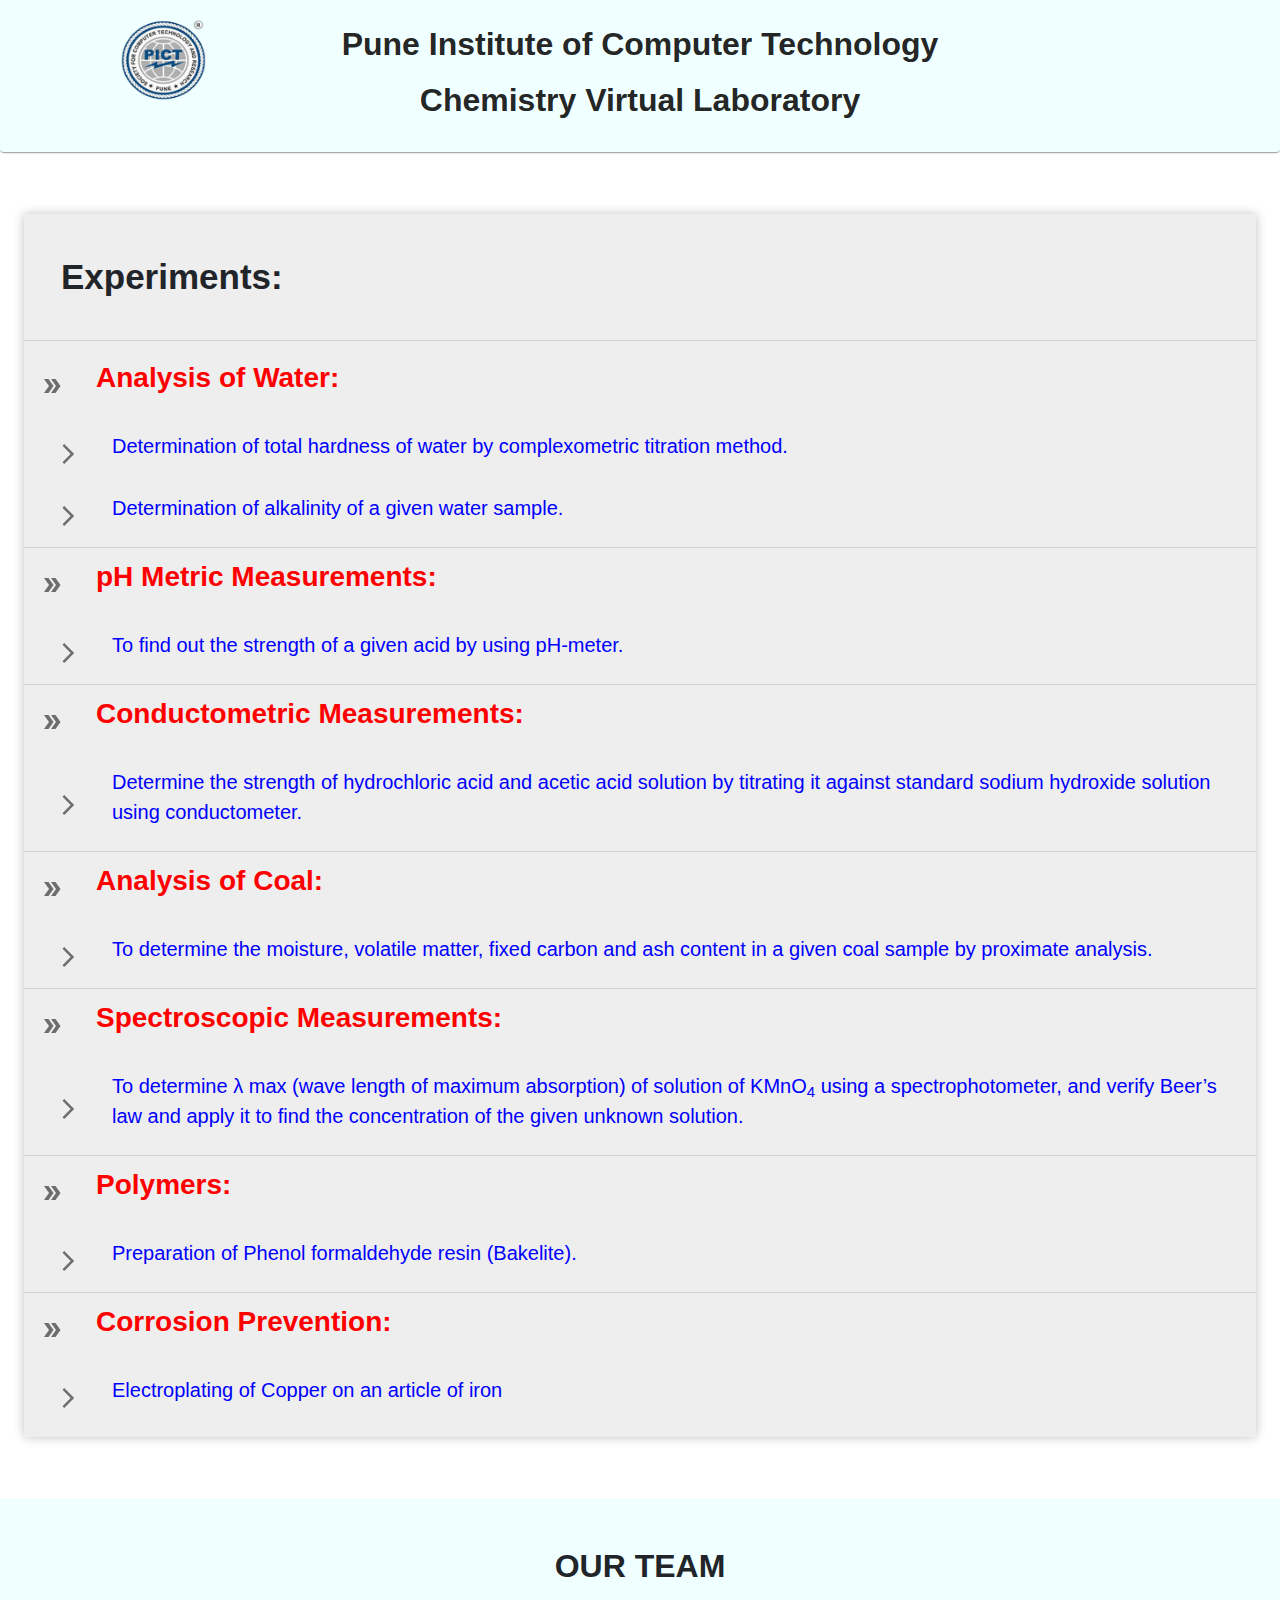
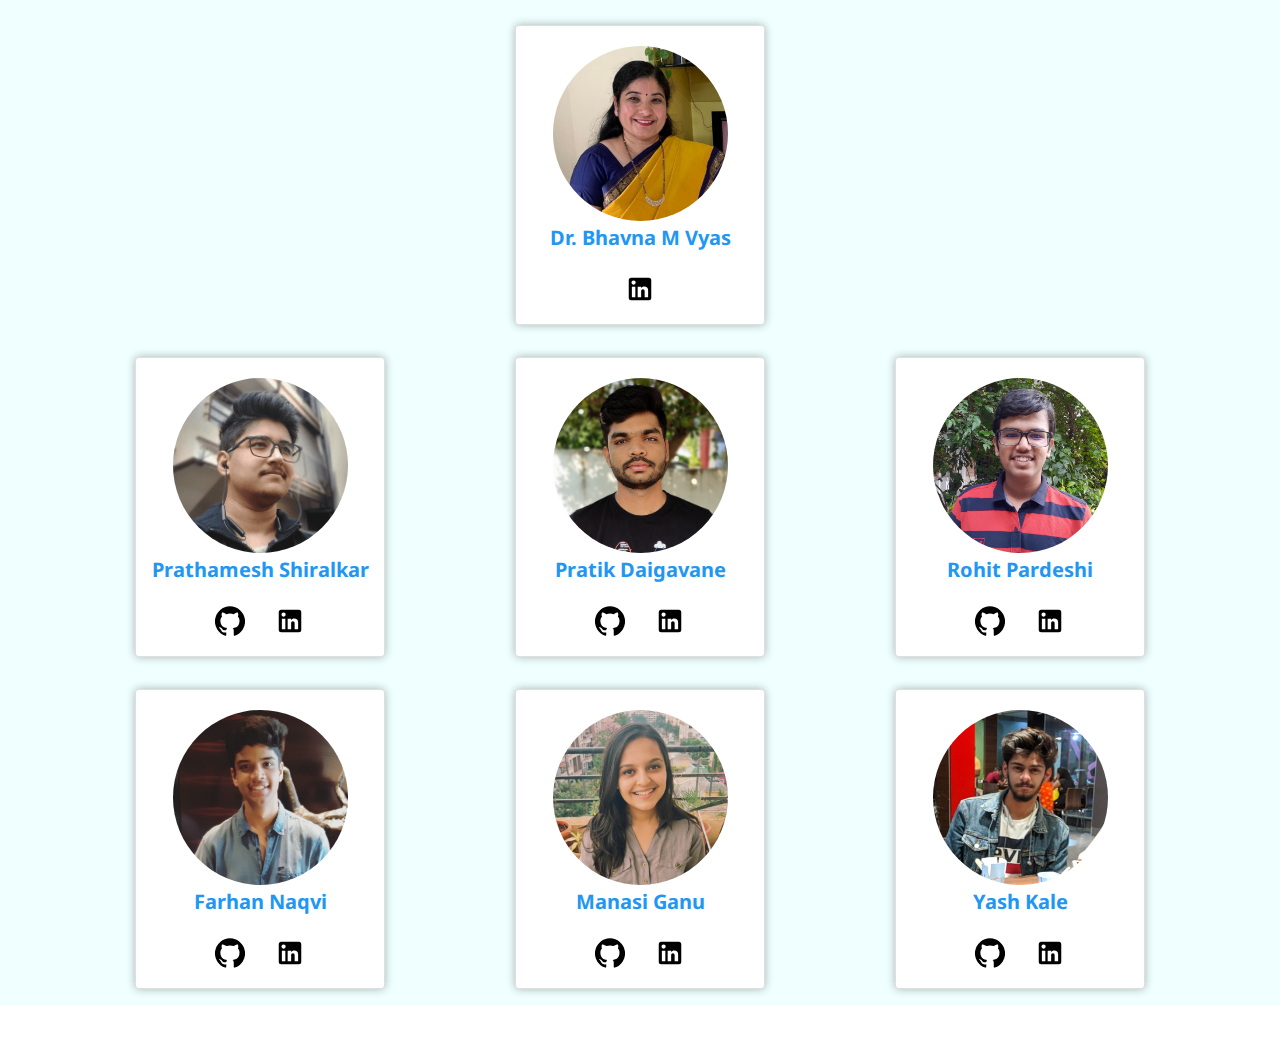
<file: index.html>
<!doctype html><html lang="en"><head><meta charset="utf-8"/><link rel="icon" href="/favicon.ico"/><meta name="viewport" content="width=device-width,initial-scale=1"/><meta name="theme-color" content="#000000"/><meta name="description" content="Virtual Laboratory"/><link rel="manifest" href="/manifest.json"/><script>!function(){var e=sessionStorage.redirect;delete sessionStorage.redirect,e&&e!=location.href?(history.replaceState(null,null,e),document.body.setAttribute("message","This page was redirected by 404.html, from the route: "+e)):document.body.setAttribute("message","This page was loaded directly from the index.html file")}()</script><link rel="stylesheet" href="https://stackpath.bootstrapcdn.com/font-awesome/4.7.0/css/font-awesome.min.css"/><link rel="stylesheet" href="https://maxcdn.bootstrapcdn.com/bootstrap/4.0.0/css/bootstrap.min.css" integrity="sha384-Gn5384xqQ1aoWXA+058RXPxPg6fy4IWvTNh0E263XmFcJlSAwiGgFAW/dAiS6JXm" crossorigin="anonymous"/><script src="https://code.jquery.com/jquery-3.2.1.slim.min.js" integrity="sha384-KJ3o2DKtIkvYIK3UENzmM7KCkRr/rE9/Qpg6aAZGJwFDMVNA/GpGFF93hXpG5KkN" crossorigin="anonymous"></script><script src="https://cdnjs.cloudflare.com/ajax/libs/popper.js/1.12.9/umd/popper.min.js" integrity="sha384-ApNbgh9B+Y1QKtv3Rn7W3mgPxhU9K/ScQsAP7hUibX39j7fakFPskvXusvfa0b4Q" crossorigin="anonymous"></script><script src="https://maxcdn.bootstrapcdn.com/bootstrap/4.0.0/js/bootstrap.min.js" integrity="sha384-JZR6Spejh4U02d8jOt6vLEHfe/JQGiRRSQQxSfFWpi1MquVdAyjUar5+76PVCmYl" crossorigin="anonymous"></script><title>VLab</title><link href="/static/css/main.75a0ca0e.chunk.css" rel="stylesheet"></head><body><noscript>You need to enable JavaScript to run this app.</noscript><div id="root"></div><script>!function(e){function r(r){for(var n,l,a=r[0],f=r[1],i=r[2],c=0,s=[];c<a.length;c++)l=a[c],Object.prototype.hasOwnProperty.call(o,l)&&o[l]&&s.push(o[l][0]),o[l]=0;for(n in f)Object.prototype.hasOwnProperty.call(f,n)&&(e[n]=f[n]);for(p&&p(r);s.length;)s.shift()();return u.push.apply(u,i||[]),t()}function t(){for(var e,r=0;r<u.length;r++){for(var t=u[r],n=!0,a=1;a<t.length;a++){var f=t[a];0!==o[f]&&(n=!1)}n&&(u.splice(r--,1),e=l(l.s=t[0]))}return e}var n={},o={1:0},u=[];function l(r){if(n[r])return n[r].exports;var t=n[r]={i:r,l:!1,exports:{}};return e[r].call(t.exports,t,t.exports,l),t.l=!0,t.exports}l.m=e,l.c=n,l.d=function(e,r,t){l.o(e,r)||Object.defineProperty(e,r,{enumerable:!0,get:t})},l.r=function(e){"undefined"!=typeof Symbol&&Symbol.toStringTag&&Object.defineProperty(e,Symbol.toStringTag,{value:"Module"}),Object.defineProperty(e,"__esModule",{value:!0})},l.t=function(e,r){if(1&r&&(e=l(e)),8&r)return e;if(4&r&&"object"==typeof e&&e&&e.__esModule)return e;var t=Object.create(null);if(l.r(t),Object.defineProperty(t,"default",{enumerable:!0,value:e}),2&r&&"string"!=typeof e)for(var n in e)l.d(t,n,function(r){return e[r]}.bind(null,n));return t},l.n=function(e){var r=e&&e.__esModule?function(){return e.default}:function(){return e};return l.d(r,"a",r),r},l.o=function(e,r){return Object.prototype.hasOwnProperty.call(e,r)},l.p="/";var a=this.webpackJsonpvlab=this.webpackJsonpvlab||[],f=a.push.bind(a);a.push=r,a=a.slice();for(var i=0;i<a.length;i++)r(a[i]);var p=f;t()}([])</script><script src="/static/js/2.30896920.chunk.js"></script><script src="/static/js/main.56acc883.chunk.js"></script></body></html>
</file>
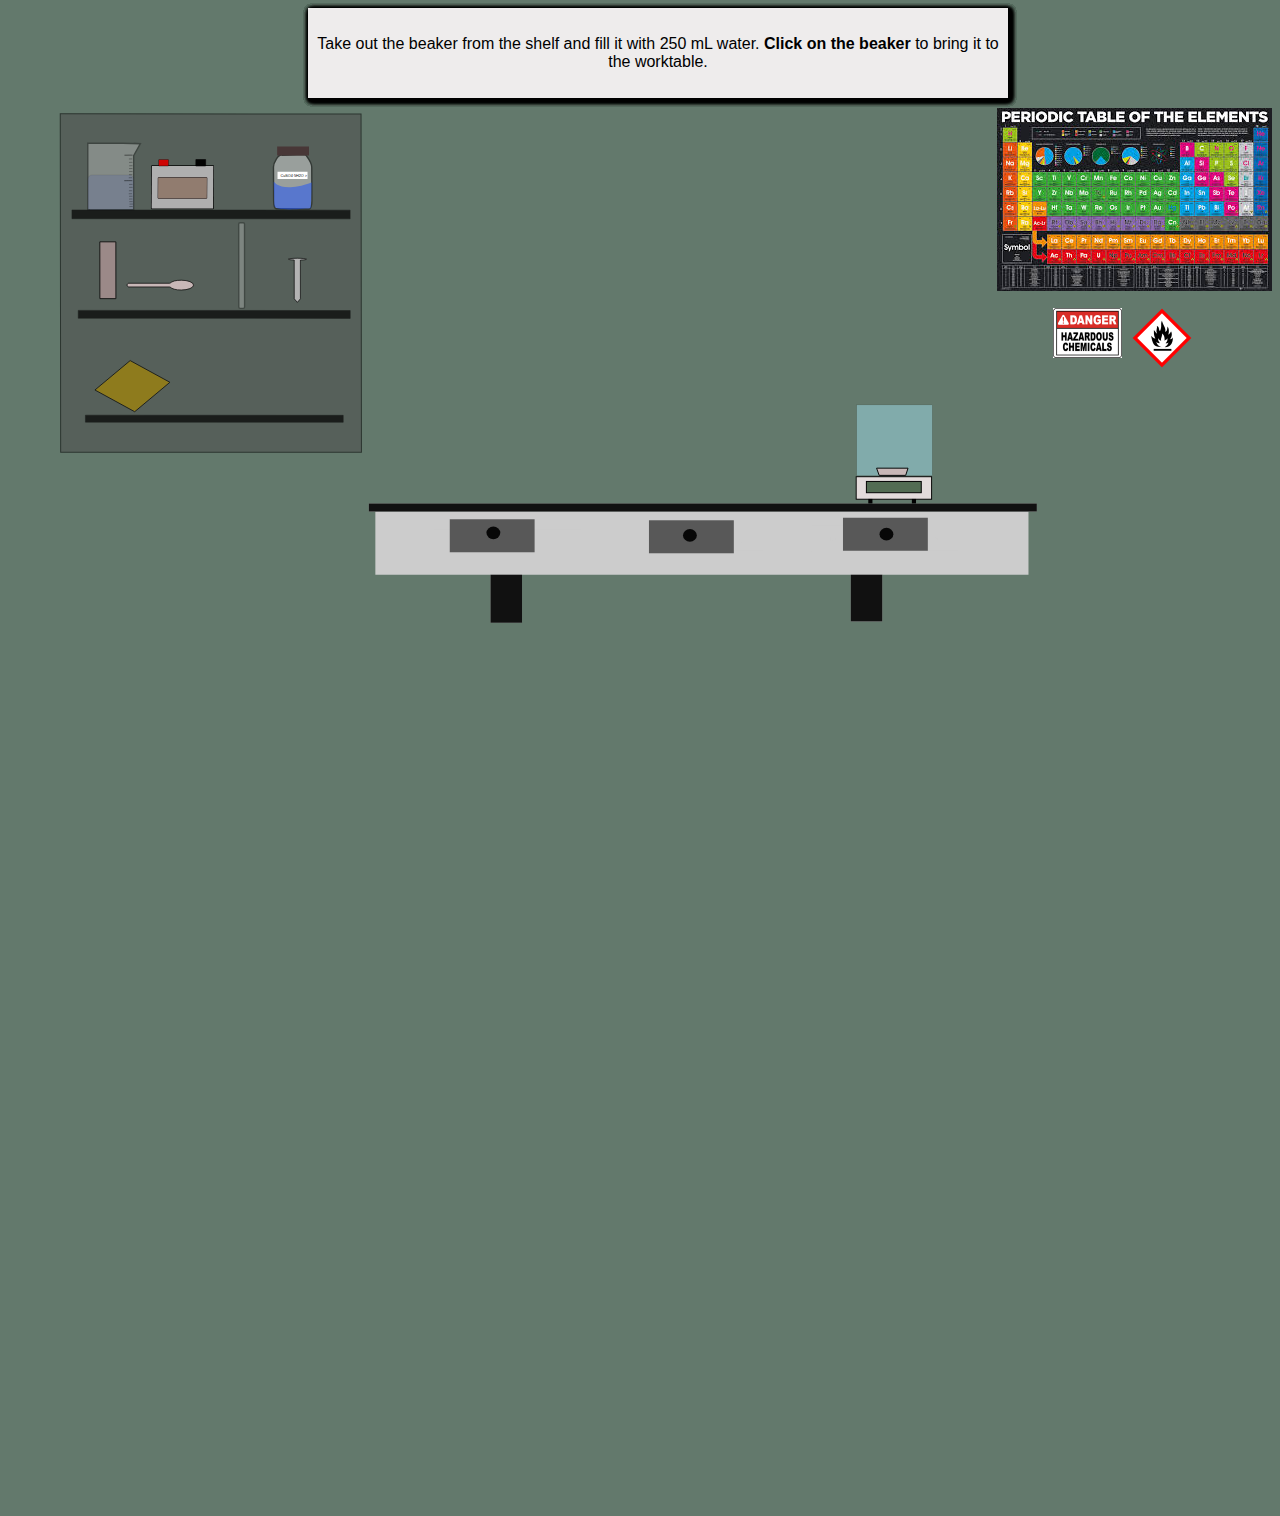
<file: Electroplating/index.html>
<html>
    <head>
      <link rel="stylesheet" type="text/css" href="tooltipster.bundle.min.css"/>
      <link rel="stylesheet" type="text/css" href="tooltipster-sideTip-punk.min.css"/>
      <link rel="stylesheet" type="text/css" href="style11.css"/>
    
      <script type="text/javascript" src="http://code.jquery.com/jquery-1.10.0.min.js"></script>
      <script type="text/javascript" src="tooltipster.bundle.min.js"></script>
      <script>
         $(document).ready(function() {
             $('.tooltip').tooltipster({
             theme: 'tooltipster-punk',
             'maxWidth': 270, // set max width of tooltip box
             contentAsHTML: true, // set title content to html
             trigger: 'custom', // add custom trigger
              triggerOpen: { // open tooltip when element is clicked, tapped (mobile) or hovered
                  click: true,
                  tap: true,
                  mouseenter: true
                  },
                 triggerClose: { // close tooltip when element is clicked again, tapped or when the mouse leaves it
                  click: true,
                  scroll: false, // ensuring that scrolling mobile is not tapping!
                  tap: true,
                  mouseleave: true
                  }
         });
         });
       </script>
        <title>Circle</title>
        <style>
            #main{
                height:1400;
                width:1080;
                padding-top:100px;

            }
            .master{
                height: 90px; 
                width: 700px;
                margin-left: 300px;
                position: relative;
                z-index: 0;
            }

            .slave{
                height: 90px; 
                width: 700px;
                margin-left: 300px;
                position: absolute;
                background-color:rgb(238, 236, 236);
                
                text-align: center;
                box-shadow: 2px 2px 5px;
            }
            .m{
                display: none;
            }

             
              

            
            .show{
               transform: scale(1);
            }
            .bluepowder1{
               transform: scale(0.265);
            }  
           /*  #redwire{
               transform: scale(0);
            }
            #blackwire{
               transform: scale(0);
            }
            #metalplate-1{
               transform: scale(0);
            }
            #ironnail-8{
               transform: scale(0);
            }*/ */
           /* #heap2{
               transform: scale(0);
            }
            #heap1{
               transform: scale(0);
            } 
            #clip1{
               transform: scale(0);
            }
            #clip2{
               transform: scale(0);
            }
 .beakerr {
  position: absolute;
  display: none;
  -webkit-border-radius: 3px;
  -moz-border-radius: 3px;
  border-radius: 3px;
  border:#d3d3d3 solid 1px;
  background: #fff;
  color: black;
  font-family: Comfortaa, Verdana;
  font-size: smaller;
  padding: 8px;
  pointer-events:none;
  box-shadow: 0 8px 17px 0 rgba(0, 0, 0, 0.2), 0 6px 20px 0 rgba(0, 0, 0, 0.19); 
}  */


   .colours{
  
  background: red;
  position: relative;
  animation: mymove 3s;
  animation-delay: 2s;
  animation-fill-mode: backwards;
}
.button-box{
  width: 400px;
}

.B1 {
    background-color: #4d4d4d;
    color: white;
    padding: 14px 20px;
    margin: 8px 0;
    border: none;
    cursor: pointer;
    width: 50%;
    height: 50px;
    float: right;
    border-radius: 10px;
    
  }

@keyframes mymove {
  from {top: 0px; background-color: yellow;}
  to {top: 200px;}
}

        </style>
        <link rel="stylesheet" href="style.css">

    </head>
    <body style = "overflow: hidden; background-color: #63796c" >

     <div class="slave">
            Hello world
        </div>
        <div class="slave">
               Hello world
         </div>
         <div class="slave">
            
      </div>
     <div class="slave" style="font-size: small; font-family: 'Times New Roman', Times, serif;" id="fun13">
          In the process of electroplating base metal is made cathode by connecting it to –ve terminal of the D.C. battery, while coating metal is made anode by connecting it to +ve terminal of the battery. Anode and cathode are immersed in the electrolytic solution containing ions of coating metal (in case of copper coating CuSO4 solution is used as electrolytic solution). During the process the anode undergoes oxidation and goes into electrolytic solution in the cationic state, the cations of coating metal travels to cathode through electrolytic solution and gets deposited on the cathode by accepting the electrons.
      </div>
      <div class="slave" id="fun12">
            You will see that the iron nail now changes colour and has a layer of copper deposited over it.
      </div>
        <div class="slave" id="fun10">
         <p><b>Click on the iron nail</b>to connect it to the negative terminal of the battery with the help of crocodile clips</p>
     </div>
      <div class="slave" id="fun11">
         <p><b>Click on the copper metal plate</b> to connect it to the positive terminal of the battery with the help of crocodile clips.</p>
         </div>
        <div class="slave" id="fun9">
         <p>Now <b>click on the battery </b>to place it on the worktable.</p>
     </div>
        <div class="slave" id="fun8">
            <p><b>Click sandpaper</b> to clean the iron nail and the copper metal plate.</p>
        </div>
        <div class="slave" id="fun7">
            <p><b>Click on the Glass rod.</b> The CuSo4 crystals are now added inside the beaker and stirred with the glass rod.</p>
        </div>
        <div class="slave" id = "fun6">
            <p>The weight is now perfect. <b>Click on the spatula </b>again to empty it inside the beaker</p>
        </div>
        <div class="slave" id="fun5">
            <p><b>Click on the spatula</b> again to add it to the weighing machine</p>
        </div>
        <div class="slave" id="fun4">
            <p><b>Click on the spatula</b> to collect CuSO4 from the container</p>
        </div>
        
        <div class="slave" id="fun3">
            <p><b>Click on the weighning machine </b>to turn it ON</p>
        </div>

        <div class="slave" id="fun2">
           <p>Take out the CuSO4 container from the shelf and place it on the table.<b> Click on the container.</b></p>
        </div>
        <div class="slave master" id = "fun1">
            <p>Take out the beaker from the shelf and fill it with 250 mL water. <b>Click on the beaker</b> to bring it to the worktable.</p>
        </div>

        <?xml version="1.0" encoding="UTF-8" standalone="no"?>
<svg id="main"
   xmlns:dc="http://purl.org/dc/elements/1.1/"
   xmlns:cc="http://creativecommons.org/ns#"
   xmlns:rdf="http://www.w3.org/1999/02/22-rdf-syntax-ns#"
   xmlns:svg="http://www.w3.org/2000/svg"
   xmlns="http://www.w3.org/2000/svg"
   id="svg8"
   version="1.1"
   viewBox="0 0 210 297"
   height="297mm"
   width="210mm">
  <defs
     id="defs2" />
  <metadata
     id="metadata5">
    <rdf:RDF>
      <cc:Work
         rdf:about="">
        <dc:format>image/svg+xml</dc:format>
        <dc:type
           rdf:resource="http://purl.org/dc/dcmitype/StillImage" />
        <dc:title></dc:title>
      </cc:Work>
    </rdf:RDF>
  </metadata>
  <g
     id="layer1">
    <rect
       y="1.2417206"
       x="1.5282648"
       height="71.763252"
       width="63.806946"
       id="shelf"
       style="opacity:0.56230002;fill:#4d4d4d;stroke:#000000;stroke-width:0.21311899;stroke-miterlimit:4;stroke-dasharray:none"
       transform="matrix(0.99999991,4.1297616e-4,0.00120538,0.99999927,0,0)" />
    <rect
       y="21.631493"
       x="3.9873729"
       height="1.852214"
       width="59.012768"
       id="wood1"
       style="opacity:0.690096;fill:#000000;stroke:#000000;stroke-width:0.104712;stroke-miterlimit:4;stroke-dasharray:none"
       transform="matrix(0.99999986,5.3804588e-4,9.251844e-4,0.99999957,0,0)" />
    <rect
       y="42.931957"
       x="5.302958"
       height="1.6669924"
       width="57.697197"
       id="wood2"
       style="opacity:0.690096;fill:#000000;stroke:#000000;stroke-width:0.104712"
       transform="matrix(0.99999986,5.3804588e-4,9.251844e-4,0.99999957,0,0)" />
    <rect
       y="65.158531"
       x="6.806469"
       height="1.4817711"
       width="54.690174"
       id="wood3"
       style="opacity:0.690096;fill:#000000;stroke:#000000;stroke-width:0.104712"
       transform="matrix(0.99999986,5.3804588e-4,9.251844e-4,0.99999957,0,0)" />
    <rect class="tooltip" title="Metalplate"
       style="opacity:0.811502;fill:#ac9393;stroke:#000000;stroke-width:0.2;stroke-miterlimit:4;stroke-dasharray:none;stroke-opacity:1"
       id="metalplate" 
       onclick="f11()"
       width="3.399164"
       height="12.055428"
       x="9.8993244"
       y="28.384056"
       ry="0.0027809048"
       transform="matrix(0.99999986,5.3804588e-4,9.251844e-4,0.99999957,0,0)">

       <animateTransform 
       attributeName="transform"
       attributeType="XML"
       type="translate"
       dur="0.5s"
       fill="freeze"
       values="0,0;104,-10"
       
       begin="sandpaper.click+7s"
       animation-delay="2s"
       
       /> 
       <animateTransform 
       attributeName="transform"
       attributeType="XML"
       type="translate"
       dur="0.5s"
       fill="freeze"
       values="104,-10;60,44"
       begin="sandpaper.click+11s"
       
       /> 
    </rect>

    <rect
       style="opacity:0.811502;fill:#ac9393;stroke:#000000;stroke-width:0.204712;stroke-miterlimit:4;stroke-dasharray:none;stroke-opacity:1"
       id="metalplate2" 
       display="none"
       width="3.399164"
       height="12.055428"
       x="69.8993244"
       y="72.384056"
       ry="0.0027809048"
       transform="matrix(0.99999986,5.3804588e-4,9.251844e-4,0.99999957,0,0)">

       <animateTransform 
       attributeName="transform"
       attributeType="XML"
       type="translate"
       dur="1s"
       fill="freeze"
       values="0,0;30,-30;33,-4"

       
       /> 
    </rect>


<!--<path
       d="m 44.952524,15.668305 9.927153,0.02605 c 0.444734,8.83e-4 0.808123,0.401234 0.814763,0.897027 l 0.04881,3.642623 c 0.0066,0.495783 -0.346065,0.89398 -0.790807,0.892805 l -9.927136,-0.02605 c -0.44475,-8.83e-4 -0.808132,-0.401243 -0.814772,-0.897026 l -0.04881,-3.642624 c -0.0066,-0.495783 0.346058,-0.89398 0.790799,-0.892806 z"
       style="fill:#e3dbdb;stroke-width:0.0141592"
       id="box" onclick="f2();"> 
       <animateTransform id="lol"
       attributeName="transform"
       attributeType="XML"
       type="translate"
       dur="1s"
       values="0,0;100,63"
       restart="whenNotActive"
       fill="freeze"
       begin="box.click" 
       />
       
    </path> -->
 <!--  <rect
       style="fill:#483737;stroke-width:0.0266807"
       id="lid"
       width="11.620349"
       height="1.8561594"
       x="44.202553"
       y="14.339613"
       ry="0.016741097"
       transform="matrix(0.99999986,5.3804588e-4,9.251844e-4,0.99999957,0,0)">
   
       <animateTransform id="beaker-7"
       attributeName="transform"
       attributeType="XML"
       type="translate"
       dur="1s"
       values="0,0;100,63"
       restart="whenNotActive"
       fill="freeze"
       begin="box.click"
       />
       <animateTransform id="beaker-7" 
       attributeName="transform"
       attributeType="XML"
       type="translate"
       dur="1s"
       values="100,63;110,63"
       restart="whenNotActive"
       fill="freeze"
       begin="box.click+2s"
       
       />
</rect> 
    
       <path
       d="m 46.834558,17.813801 6.48973,0.0035 0.0013,1.515221 -6.489712,-0.0035 z"
       style="fill:#ffffff;stroke-width:0.0251133"
       id="Sticker">
       <animateTransform id="beaker-7"
       attributeName="transform"
       attributeType="XML"
       type="translate"
       dur="1s"
       values="0,0;100,63"
       restart="whenNotActive"
       fill="freeze"
       begin="box.click"
       />
    </path>
    <text
       id="CuSO4"
       y="18.682291"
       x="47.178394"
       style="font-style:normal;font-weight:normal;font-size:0.86192799px;line-height:1.25;font-family:-serisansf;fill:#000000;fill-opacity:1;stroke:none;stroke-width:0.0923497"
       xml:space="preserve"
       transform="matrix(1.0073091,5.419899e-4,9.1847717e-4,0.99274443,0,0)"><tspan
         style="font-size:0.86192799px;stroke-width:0.0923497"
         y="18.682291"
         x="47.178394"
         id="tspan867">CuSO4.5H2O</tspan>
         <animateTransform id="beaker-7" 
         attributeName="transform"
         attributeType="XML"
         type="translate"
         dur="1s"
         values="0,0;100,63"
         restart="whenNotActive"
         fill="freeze"
         begin="box.click"
         />
         <discard begin="1s"></discard>
      </text> -->
      <rect class="tooltip" title="Battery"
      onclick="f9()"
      transform="matrix(1,0,-0.00701854,0.99997537,0,0)"
      y="12.310042"
      x="21.061182"
      height="9.0058975"
      width="13.023445"
      id="Battery1"
      style="opacity:0.958466;fill:#b3b3b3;stroke:black;stroke-width:0.3;stroke-linejoin:round;paint-order:markers stroke fill">
      <animateTransform 
       attributeName="transform"
       attributeType="XML"
       type="translate"
       dur="2s"
       fill="freeze"
       values="0,0;95,63"
       begin="Battery1.click; Steve.click; positiveterminal.click; negativeterminal.click"
       
       /> 
      </rect>
   <rect class="tooltip" title="Positive Terminal"
      transform="matrix(1,0,-0.00701854,0.99997537,0,0)"
      y="10.985167"
      x="22.526159"
      height="1.2795116"
      width="2.011528"
      id="positiveterminal"
      onclick="f9()"
      onclick=""
      style="opacity:0.958466;fill:#d40000;stroke:#030000;stroke-width:0.130491;stroke-linejoin:round;paint-order:markers stroke fill">
      <animateTransform 
      attributeName="transform"
      attributeType="XML"
      type="translate"
      dur="2s"
      fill="freeze"
      values="0,0;95,63"
      begin="Battery1.click; Steve.click; positiveterminal.click; negativeterminal.click"
      
      /> 
     </rect>
   <rect class="tooltip" title="Negative Terminal"
      transform="matrix(1,0,-0.00701854,0.99997537,0,0)"
      style="opacity:0.958466;fill:#000000;stroke:#030000;stroke-width:0.135987;stroke-linejoin:round;paint-order:markers stroke fill"
      id="negativeterminal"
      onclick="f9()"
      width="2.0699017"
      height="1.350355"
      x="30.378582"
      y="10.94346">
      <animateTransform 
      attributeName="transform"
      attributeType="XML"
      type="translate"
      dur="2s"
      fill="freeze"
      values="0,0;94,63"
      begin="Battery1.click; Steve.click; positiveterminal.click; negativeterminal.click"
      
      /> 
     </rect>
   <path
      id="redwire-2" display="none"
      d="M 9.3041939,12.277152 C 9.3500105,-2.7229182 23.239424,11.0911 23.239424,11.0911"
      style="fill:none;stroke:#cf0000;stroke-width:0.211593;stroke-linecap:butt;stroke-linejoin:miter;stroke-miterlimit:4;stroke-dasharray:none;stroke-opacity:1">
      <animateTransform 
      attributeName="transform"
      attributeType="XML"
      type="translate"
      dur="2s"
      fill="freeze"
      values="0,0;95,63"
      begin="Battery1.click; Steve.click; positiveterminal.click; negativeterminal.click"
      
      /> 
     </path>
   <path
      id="blackwire" display = "none"
      d="m 15.504848,12.162968 c 0.09501,-18.7214095 14.931204,-1.020601 14.931204,-1.020601"
      style="fill:none;stroke:#000000;stroke-width:0.179628;stroke-linecap:butt;stroke-linejoin:miter;stroke-miterlimit:4;stroke-dasharray:none;stroke-opacity:1">
      <animateTransform 
      attributeName="transform"
      attributeType="XML"
      type="translate"
      dur="2s"
      fill="freeze"
      values="0,0;94,63"
      begin="Battery1.click; Steve.click; positiveterminal.click; negativeterminal.click"
      
      /> 
   </path>
   
      </text>
    <rect class="tooltip" title="Glassrod"
       style="opacity:0.233;fill:white;stroke:#000000;stroke-width:0.3;stroke-miterlimit:4;stroke-dasharray:none;stroke-opacity:1"
       id="glassrod"
       onclick="f7()"
       width="1.2374822"
       height="18.174046"
       x="39.358925"
       y="24.306028"
       ry="0.27261069"
       transform="matrix(0.99999986,5.3804588e-4,9.251844e-4,0.99999957,0,0)" >
       <animateTransform id="abcde"
         attributeName="transform"
         attributeType="XML"
         type="translate"
         dur="7s"
         fill="freeze"
         begin="glassrod.click"
         values="0,0;68,39;64,39;71,39;64,39;71,39;64,39;71,39;64,39;71,39"
         />

         <animateTransform id="abcde"
         attributeName="transform"
         attributeType="XML"
         type="translate"
         dur="1s"
         fill="freeze"
         begin="glassrod.click+10s"
         values="71,39;63,20;55,43"
         />
         </rect>

         
    <path class="tooltip" title="Ironnail will change its colour after connecting"
       id="ironnail"
       onclick="f10()"
       style="opacity:1;mix-blend-mode:normal;fill:#b3b3b3;fill-opacity:1;stroke:#000000;stroke-width:0.139616;stroke-miterlimit:4;stroke-dasharray:none;stroke-opacity:1"
       d="M 51.827141,31.876903 A 1.9124206,0.19415931 0.03170109 0 0 49.935086,32.07 1.9124206,0.19415931 0.03170109 0 0 51.16325,32.25197 l 0.0074,8.218552 c 0,0.0026 0.0025,0.0044 0.0058,0.0053 h -0.0042 l 0.654225,0.752431 0.65297,-0.755028 -0.005,-8e-6 c 3.55e-4,-6.89e-4 0.0017,-0.0018 0.0017,-0.0018 l -0.0074,-8.216159 a 1.9124206,0.19415931 0.03170109 0 0 1.290558,-0.182959 1.9124206,0.19415931 0.03170109 0 0 -1.912566,-0.195137 1.9124206,0.19415931 0.03170109 0 0 -0.02013,-1.8e-5 z">
    
       <animateTransform 
       attributeName="transform"
       attributeType="XML"
       type="translate"
       dur="0.1s"
       fill="freeze"
       values="0,0;62,-10"
       values = "0,0"
       begin="sandpaper.click"
       animation-delay="2s"
       
       /> 
       <animateTransform 
       attributeName="transform"
       attributeType="XML"
       type="translate"
       dur="0.5s"
       fill="freeze"
       values="62,-10;30,42"
       begin="sandpaper.click+4s"
       
       /> 
       <animate
   attributeName="fill"
   
   attributeType="XML"
   values="#ac9393"
   
   repeatCount="infinite"
   begin="ironnail.click+5s"
   
   
  
   
   />
   </path>

   <path class="tooltip" title="Ironnail"
       id="ironnail_from_table_to_beaker"
       display="none"
       style="opacity:0.674121;mix-blend-mode:normal;fill:#b3b3b3;fill-opacity:1;stroke:#000000;stroke-width:0.139616;stroke-miterlimit:4;stroke-dasharray:none;stroke-opacity:1"
       d="M 51.827141,31.876903 A 1.9124206,0.19415931 0.03170109 0 0 49.935086,32.07 1.9124206,0.19415931 0.03170109 0 0 51.16325,32.25197 l 0.0074,8.218552 c 0,0.0026 0.0025,0.0044 0.0058,0.0053 h -0.0042 l 0.654225,0.752431 0.65297,-0.755028 -0.005,-8e-6 c 3.55e-4,-6.89e-4 0.0017,-0.0018 0.0017,-0.0018 l -0.0074,-8.216159 a 1.9124206,0.19415931 0.03170109 0 0 1.290558,-0.182959 1.9124206,0.19415931 0.03170109 0 0 -1.912566,-0.195137 1.9124206,0.19415931 0.03170109 0 0 -0.02013,-1.8e-5 z">
    
      </path>
   
      <rect
      transform="matrix(1,0,-0.00701854,0.99997537,0,0)"
      y="14.789926"
      x="22.425158"
      height="4.349946"
      width="10.304797"
      id="Steve" onclick="f9()"
      style="opacity:1;fill:#917c6f;stroke:#0c0000;stroke-width:0.184674;stroke-linejoin:round;stroke-miterlimit:4;stroke-dasharray:none;stroke-opacity:1;paint-order:markers stroke fill">
      <animateTransform 
       attributeName="transform"
       attributeType="XML"
       type="translate"
       dur="2s"
       fill="freeze"
       values="0,0;95,63"
       begin="Battery1.click; Steve.click; positiveterminal.click; negativeterminal.click"
       
       /> 
      </rect>
       <path class="tooltip" title="Sandpaper"
       id="sandpaper"
       onclick="f8()"
       style="opacity:0.674121;mix-blend-mode:normal;fill:#aa8800;fill-opacity:1;stroke:#000000;stroke-width:0.20414076;stroke-miterlimit:4;stroke-dasharray:none;stroke-opacity:1"
       d="m 8.8891114,59.823256 7.4679546,-6.236544 c 0.0017,-0.0018 0.0042,-0.0018 0.005,-6.53e-4 l 8.426669,4.603732 c 0.0017,7.08e-4 0.0016,0.0018 3e-6,0.0035 l -7.467945,6.23655 c -0.0017,0.0018 -0.0042,0.0018 -0.005,6.45e-4 l -8.4266684,-4.60381 c -0.00165,-7.15e-4 -0.00157,-0.0018 -4e-6,-0.0035 z">

       <animateTransform 
       attributeName="transform"
       attributeType="XML"
       type="translate"
       dur="4s"
       fill="freeze"
       values="0,0;95,-33;105,-33;95,-33;105,-33;95,-33;105,-33;95,-33;105,-33;95,-33;105,-33;95,-33;105,-33;95,-33;105,-33;95,-33;105,-33;95,-33;0,0"
       
       begin="sandpaper.click"
       
       /> 
       <animateTransform 
       attributeName="transform"
       attributeType="XML"
       type="translate"
       dur="4s"
       fill="freeze"
       values="0,0;95,-33;105,-33;95,-33;105,-33;95,-33;105,-33;95,-33;105,-33;95,-33;105,-33;95,-33;105,-33;95,-33;105,-33;95,-33;105,-33;95,-33;0,0"
       
       begin="sandpaper.click+7s"
       
       /> 
   </path>
    
    
    
       <path
       style="display:none;opacity:1;fill:#1c52fb;stroke:#000000;stroke-width:0.656527;stroke-miterlimit:4;stroke-dasharray:none;stroke-opacity:1"
       id="heap2-6" 
       class="heap1"
       display="none"
       d="m 88.733488,126.95304 18.144852,25.87272 -31.478856,2.77754 z"
       transform="matrix(0.31000393,0.00558542,-0.01983386,0.08112902,76.602548,228.10265)" />
    <path
       transform="matrix(0.31000393,0.00558542,-0.01983386,0.08112902,83.753534,228.00477)"
       d="m 88.733488,126.95304 18.144852,25.87272 -31.478856,2.77754 z"
       id="heap1-5"
       style="display:none;opacity:1;fill:#1c52fb;stroke:#000000;stroke-width:0.656527;stroke-miterlimit:4;stroke-dasharray:none;stroke-opacity:1" />
    <g
       style="fill:#cccccc"
       id="layer1-5"
       transform="matrix(0.16738632,0,0,0.12325286,124.42996,76.003386)">
      <path
         id="table"
         transform="scale(0.26458333)"
         d="m -1265.7148,293.94727 v 411.42968 h 551.42964 v 312.68755 h 151.17969 V 705.37695 H 1011.4277 v 304.11715 h 151.1817 V 705.37695 h 700.248 V 293.94727 Z"
         style="fill:#cccccc;stroke-width:1" />

      <rect
         ry="0"
         style="fill:#cccccc;stroke-width:0.269394"
         y="64.042984"
         x="-343.20239"
         height="13.854528"
         width="846.66614"
         id="rect16" />
      <rect
         y="108.0119"
         x="-261.55951"
         height="39.310001"
         width="59.720001"
         id="rect18"
         style="fill:#cccccc;stroke-width:0.264583" />
      <rect
         y="108.01189"
         x="-133.04762"
         height="40"
         width="60"
         id="rect20"
         style="fill:#cccccc;stroke-width:0.264583" />
      <rect
         y="106.49998"
         x="-18.142859"
         height="40"
         width="60"
         id="rect22"
         style="fill:#cccccc;stroke-width:0.264583" />
      <rect
         y="105.74404"
         x="97.51786"
         height="40"
         width="60"
         id="rect24"
         style="fill:#cccccc;stroke-width:0.264583" />
      <rect
         y="102.72023"
         x="217.71426"
         height="44.601189"
         width="60"
         id="rect26"
         style="fill:#cccccc;stroke-width:0.264583" />
      <rect
         y="105.80953"
         x="344.71429"
         height="40"
         width="60"
         id="rect28"
         style="fill:#cccccc;stroke-width:0.312215" />
      <circle
         r="3.4017856"
         cy="127.28869"
         cx="128.88988"
         id="path34"
         style="fill:#cccccc;stroke-width:0.264583" />
      <circle
         style="fill:#cccccc;stroke-width:0.264583"
         id="circle36"
         cx="13.985121"
         cy="127.28869"
         r="3.4017856" />
      <circle
         r="3.4017856"
         cy="128.80058"
         cx="-104.69939"
         id="circle38"
         style="fill:#cccccc;stroke-width:0.264583" />
      <circle
         style="fill:#cccccc;stroke-width:0.264583"
         id="circle40"
         cx="-230.94345"
         cy="130.3125"
         r="3.4017856" />
      <circle
         r="3.4017856"
         cy="125.02083"
         cx="245.30655"
         id="circle44"
         style="fill:#cccccc;stroke-width:0.264583" />
      <circle
         r="3.4017856"
         cy="125.77679"
         cx="373.81845"
         id="circle48"
         style="fill:#cccccc;stroke-width:0.264583" />
    </g>

    <path class="tooltip" title="Beaker"
       id="beaker7"  onclick="f1()"
       style="opacity:0.271566;mix-blend-mode:normal;fill:white;fill-rule:evenodd;stroke:black;stroke-width:0.3;stroke-miterlimit:4;stroke-dasharray:none;stroke-opacity:1"
       d="M 7.365189,7.4662763 V 21.553533 h 9.739162 V 10.110831 l 1.42254,-2.5372497 -1.42254,-0.04083 1.42254,0.04083 -3.738578,-0.107305 z">
       
       <animateTransform 
       attributeName="transform"
       attributeType="XML"
       type="translate"
       dur="1s"
        values="0,0;95,63" 
       
       restart="whenNotActive"
       fill="freeze"
       additive="sum"
       type="scale"
       begin="liquid.click;beaker7.click"
       
       
       />
       
      </path>
    
       <path class="tooltip" title="Beaker containing Water"
       d="M 8.2488776,14.213001 H 16.22442 c 0.458209,0 0.827093,0.381323 0.827093,0.854987 v 6.028736 c 0,0.473661 -0.0138,0.443563 -0.47201,0.444744 l -8.3723997,0.02159 c -0.7927143,0.002 -0.8078414,0.02891 -0.8062061,-0.444744 l 0.020887,-6.050328 c 0.00164,-0.47366 0.3688836,-0.854987 0.8270933,-0.854987 z"
       style="opacity:0.4;mix-blend-mode:normal;fill:#65709a;fill-opacity:1;stroke:#000000;stroke-width:0.039628;stroke-miterlimit:4;stroke-dasharray:none;stroke-opacity:1"
       id="liquid" class="colours"
       onclick="f1()">
      
       <animateTransform 
       attributeName="transform"
       attributeType="XML"
       type="translate"
       dur="1s"
       values="0,0;95,63"
       visibility="hidden"
       fill="freeze"
       begin="liquid.click; beaker7.click"
       additive="sum" 
      
       />
       <animate
   attributeName="fill"
   
   attributeType="XML"
   values="#1c52fb"
   
   repeatCount="infinite"
   begin="glassrod.click+2s"
   
   
  
   
   />
      
    </path>
    <rect class="tooltip" title="Metalplate"
       ry="0.0016826894"
       y="73.933619"
       x="103.7015476"
       height="7.2945824"
       width="1.8539413"
       id="metalplate-1" 
       display="none"
       
       style="opacity:1;fill:#ac9393;fill-opacity:1;stroke:#000000;stroke-width:0.0398985;stroke-miterlimit:4;stroke-dasharray:none;stroke-opacity:1" >
    
       

   </rect>
    
       <path class="tooltip" title="Ironnail"
       d="m 109.290789,75.111405 a 0.77485724,0.12691968 0 0 0 -0.766678,0.12689 0.77485724,0.12691968 0 0 0 0.497544,0.118509 v 5.372375 c 0,0.0016 0.0011,0.0028 0.0024,0.0035 h -0.0015 l 0.264793,0.491622 0.264844,-0.493781 h -0.0019 c 2.1e-4,-4.98e-4 6e-4,-7.96e-4 6e-4,-0.0013 v -5.370831 a 0.77485724,0.12691968 0 0 0 0.522969,-0.120053 0.77485724,0.12691968 0 0 0 -0.774843,-0.12689 0.77485724,0.12691968 0 0 0 -0.0082,0 z"
       style="opacity:0.674121;mix-blend-mode:normal;fill:#b3b3b3;fill-opacity:1;stroke:#000000;stroke-width:0.0398985;stroke-miterlimit:4;stroke-dasharray:none;stroke-opacity:1"
       id="ironnail-8" 
       display="none"
       />

      

       
    <rect
       transform="matrix(-0.88346789,-0.46849172,0.47222417,-0.88147849,0,0)"
       ry="0.0016845957"
       y="-4.8645415"
       x="-20.395634"
       height="1.4671481"
       width="0.33497185"
       id="clip2"
       display="none"
       style="opacity:1;fill:#6c6753;fill-opacity:1;stroke:#000000;stroke-width:0.0498733;stroke-miterlimit:4;stroke-dasharray:none;stroke-opacity:1">
       <animateTransform 
       attributeName="transform"
       attributeType="XML"
       type="translate"
       dur="1s"
        values="0,0;124.5,79" 
       
       restart="whenNotActive"
       fill="freeze"
       
      
       begin="liquid.click;beaker7.click"
       
       
       />
       </rect>
    <rect
       style="opacity:1;fill:#918a6f;fill-opacity:1;stroke:#000000;stroke-width:0.0621097;stroke-miterlimit:4;stroke-dasharray:none;stroke-opacity:1"
       id="clip1"
       display="none"
       width="0.30873117"
       height="1.4401823"
       x="12.867032"
       y="9.3615971"
       ry="0.0016536332"
       transform="matrix(0.97653753,0.21534726,-0.33919066,0.94071765,0,0)">

       <animateTransform 
       attributeName="transform"
       attributeType="XML"
       type="translate"
       dur="1s"
        values="0,0;96.5,65.0" 
       
       restart="whenNotActive"
       fill="freeze"
       
      
       begin="liquid.click;beaker7.click"
       
       
       />
       </rect>
      <!--this is from cupboard to box-->
       <path class="tooltip" title="spatula"
       id="fancyspoon" onclick="f4()"
       
       class="move"
       style="fill:#c8b7b7;stroke:#000000;stroke-width:0.15034832;stroke-miterlimit:4;stroke-dasharray:none;stroke-opacity:1"
       d="m 27.206878,36.535611 a 2.5954106,1.03678 0 0 0 -2.411484,0.653544 c -0.01966,-0.0034 -0.0397,-0.0055 -0.06028,-0.0055 h -8.651368 c -0.205408,0 -0.370767,0.173395 -0.370767,0.388786 0,0.21539 0.165359,0.388786 0.370767,0.388786 h 8.651367 c 0.02058,0 0.04059,-0.0022 0.06024,-0.0055 a 2.5954106,1.03678 0 0 0 2.411569,0.653499 2.5954106,1.03678 0 0 0 2.59541,-1.036748 2.5954106,1.03678 0 0 0 -2.59541,-1.036792 2.5954106,1.03678 0 0 1 -4.3e-5,0 z" 
       >
    
       <animateTransform id="beaker-7"
       attributeName="transform"
       
       attributeType="XML"
       type="translate"
       dur="1s"
       values="0,0;120,31"
       translate= transform(160px)
       restart="whenNotActive"
       
       fill="freeze"
       begin="fancyspoon.click"
       
       />
       
   </path>

   <path class="tooltip" title="Spatula carrying CuSO4 crystals."
       id="fancyspoon2"
       display="none"
       onclick="f5()"
       class="move"
       style="fill:#c8b7b7;stroke:#000000;stroke-width:0.2034832;stroke-miterlimit:4;stroke-dasharray:none;stroke-opacity:1"
       d="m 148,67.535611 a 2.5954106,1.03678 0 0 0 -2.411484,0.653544 c -0.01966,-0.0034 -0.0397,-0.0055 -0.06028,-0.0055 h -8.651368 c -0.205408,0 -0.370767,0.173395 -0.370767,0.388786 0,0.21539 0.165359,0.388786 0.370767,0.388786 h 8.651367 c 0.02058,0 0.04059,-0.0022 0.06024,-0.0055 a 2.5954106,1.03678 0 0 0 2.411569,0.653499 2.5954106,1.03678 0 0 0 2.59541,-1.036748 2.5954106,1.03678 0 0 0 -2.59541,-1.036792 2.5954106,1.03678 0 0 1 -4.3e-5,0 z" 
       onclick="callit()">
    
       <animateTransform id="beaker-7"
       attributeName="transform"
       
       attributeType="XML"
       type="translate"
       dur="1.2s"
       values="0,0;27,-15;30,9.8"
       translate= transform(160px)
       restart="whenNotActive"
       
       fill="freeze"
       begin="fancyspoon2.click; bluepowder2.click"
       
       />
       
   </path>

   <path class="tooltip" title="Spatula will carry CuSO4 crystals towards the beaker."
   id="fancyspoon3"
   display="none"
   onclick="f6()"
   onclick="callagain()"
   class="move"
   style="fill:#c8b7b7;stroke:#000000;stroke-width:0.2034832;stroke-miterlimit:4;stroke-dasharray:none;stroke-opacity:1"
   d="m 177,73.535611 a 2.5954106,1.03678 0 0 0 -2.411484,0.653544 c -0.01966,-0.0034 -0.0397,-0.0055 -0.06028,-0.0055 h -8.651368 c -0.205408,0 -0.370767,0.173395 -0.370767,0.388786 0,0.21539 0.165359,0.388786 0.370767,0.388786 h 8.651367 c 0.02058,0 0.04059,-0.0022 0.06024,-0.0055 a 2.5954106,1.03678 0 0 0 2.411569,0.653499 2.5954106,1.03678 0 0 0 2.59541,-1.036748 2.5954106,1.03678 0 0 0 -2.59541,-1.036792 2.5954106,1.03678 0 0 1 -4.3e-5,0 z" 
   onclick="callit()">

   <animateTransform id="beaker-7"
   attributeName="transform"
   
   attributeType="XML"
   type="translate"
   dur="1s"
   values="0,0;-70,-10"
   translate= transform(160px)
   restart="whenNotActive"
   
   fill="freeze"
   begin="fancyspoon3.click; bluepowder.click"
   
   />
   
</path>



   
       <path
       style="fill:#1c52fb;stroke-width:0.264583"
       id="path5335"
       d="m 111.57969,52.150547 -1e-5,-2.3e-5 2e-5,0 z"
       transform="matrix(0.10389037,0,0,0.11434104,16.063473,31.776828)" />
    <path
       id="bluepowder" 
       onclick="f6()"
       display = "none"
       style="fill:#1c52fb;stroke:#000000;stroke-width:0.0251125;stroke-miterlimit:4;stroke-dasharray:none;stroke-opacity:1"
       d="m 178.81361,74.637191 c -0.957926,0.301849 -2.056797,0.517505 -2.93514,-0.02775 0.421796,-0.482116 0.909136,-1.032962 1.330931,-1.515079 z"
       >
    
       <animateTransform id="beaker-7"
       attributeName="transform"
       attributeType="XML"
       type="translate"
       dur="1s"
       values="0,0;-70,-10"
       restart="whenNotActive"
       fill="freeze"
       begin="fancyspoon3.click; bluepowder.click"
       
       
       />
       <!-- <animateTransform id="beaker-7"
       attributeName="transform"
       attributeType="XML"
       type="translate"
       dur="1s"
       values="0,0;130,50"
       restart="whenNotActive"
       fill="freeze"
       begin="fancyspoon2.click"
       
       
       /> -->
       

       </path>
       <!--<discard begin="1s"/>-->
       <path
       id="bluepowder2" 
       onclick="f5()"
       display = "none"
       style="fill:#1c52fb;stroke:#000000;stroke-width:0.0251125;stroke-miterlimit:4;stroke-dasharray:none;stroke-opacity:1"
       d="m 149.81361,68.637191 c -0.957926,0.301849 -2.056797,0.517505 -2.93514,-0.02775 0.421796,-0.482116 0.909136,-1.032962 1.330931,-1.515079 z"
       >
    
       <animateTransform id="beaker-7"
       attributeName="transform"
       attributeType="XML"
       type="translate"
       dur="1.19s"
       values="0,0;27,-15;29.5,9.8"
       restart="whenNotActive"
       fill="freeze"
       begin="fancyspoon2.click; bluepowder2.click"
       
       
       />
       <!-- <animateTransform id="beaker-7"
       attributeName="transform"
       attributeType="XML"
       type="translate"
       dur="1s"
       values="0,0;130,50"
       restart="whenNotActive"
       fill="freeze"
       begin="fancyspoon2.click"
       
       
       /> -->
       

       </path>
       <rect class="tooltip" title="Weighing Machine"
       ry="0"
       y="78.22263"
       x="170.377842"
       height="4.7713795"
       width="16.001661"
       id="weighingmachine7" onclick="f3();"
       style="fill:#e3dbdb;stroke:#000000;stroke-width:0.201063;stroke-miterlimit:4;stroke-dasharray:none;stroke-opacity:1">
    
       <!--<animateTransform id="beaker-7"
       attributeName="transform"
       attributeType="XML"
       type="translate"
       dur="1s"
       values="0,0;142,19"
       restart="whenNotActive"
       fill="freeze"
       begin="dish.click;stand1.click;Display.click;shield.click;stand26.click;weighingmachine7.click"
       
       
       />-->
       </rect>
    
       <rect class="tooltip" title="Weighing Machine"
       y="79.22263"
       x="172.5466"
       height="2.3913828"
       width="11.6393943"
       id="Display" onclick="f3();"
       style="fill:#536c53;stroke:#000000;stroke-width:0.2091063;stroke-miterlimit:4;stroke-dasharray:none;stroke-opacity:1" >
    
       <!--<animateTransform id="beaker-7"
       attributeName="transform"
       attributeType="XML"
       type="translate"
       dur="1s"
       values="0,0;142,19"
       restart="whenNotActive"
       fill="freeze"
       begin="dish.click;stand1.click;Display.click;shield.click;stand26.click;weighingmachine7.click"
       
       
       />-->
       </rect>

       <rect class="tooltip" title="Weighing Machine"
       y="82.933127"
       x="172.946344"
       height="0.95199871"
       width="0.88146853"
       id="stand26" onclick="f3();"
       style="fill:#000000;stroke-width:0.2056701">
       <!--<animateTransform id="beaker-7"
       attributeName="transform"
       attributeType="XML"
       type="translate"
       dur="1s"
       values="0,0;142,19"
       restart="whenNotActive"
       fill="freeze"
       begin="dish.click;stand1.click;Display.click;shield.click;stand26.click;weighingmachine7.click"
       
       
       />-->
       </rect>
    <rect class="tooltip" title="Weighing Machine stand"
       style="fill:#000000;stroke-width:0.256701"
       id="stand1" onclick="f3();"
       width="0.88146853"
       height="0.95199871"
       x="182.192005"
       y="82.933127">
       
       </rect>
    <rect class="tooltip" title="Weighing Machine"
       onclick="f3();"
       y="62.995987"
       x="170.506229"
       height="14.9959869"
       width="16.001661"
       id="shield"
       style="opacity:0.43000004;fill:#aaeeff;stroke:#000000;stroke-width:0.0388083;stroke-miterlimit:4;stroke-dasharray:none;stroke-opacity:1">
       <!--<animateTransform id="beaker-7"
       attributeName="transform"
       attributeType="XML"
       type="translate"
       dur="1s"
       values="0,0;142,19"
       restart="whenNotActive"
       fill="freeze"
       begin="dish.click;stand1.click;Display.click;shield.click;stand26.click;weighingmachine7.click"
       
       
       />-->
       </rect>
       <path class="tooltip" title="Petri-dish"
       d="m 174.706229,76.405987 6.669944,0.008 -0.496195,1.51908 h -5.615523 z"
       style="opacity:1;fill:#c8b7b7;stroke:#000000;stroke-width:0.201063;stroke-miterlimit:4;stroke-dasharray:none;stroke-opacity:1"
       id="dish" onclick="function f3()">
       <!--<animateTransform id="beaker-7" 
       attributeName="transform"
       attributeType="XML"
       type="translate"
       dur="1s"
       values="0,0;142,19"
       restart="whenNotActive"
       fill="freeze"
       begin="dish.click;stand1.click;Display.click;shield.click;stand26.click;weighingmachine7.click"
       
       
       
       
       />-->
      </path>
    <!--<path
       transform="matrix(0.09119404,0.00147731,-0.00583454,0.02145811,29.323374,55.177987)"
       d="m 1345.733488,870.95304 18.144852,25.87272 -31.478856,2.77754 z"
       id="heap2" 
       style="opacity:1;fill:#00ffff;stroke:#000000;stroke-width:0.65652698;stroke-miterlimit:4;stroke-dasharray:none;stroke-opacity:1" >
       <animateTransform id="beaker-7"
       attributeName="transform"
       attributeType="XML"
       type="translate"
       dur="1s"
       values="0,0;27,-15;29.5,2"
       restart="whenNotActive"
       fill="freeze"
       begin="fancyspoon3.click"
       
       
       />
        </path>
    -->
      
    <!--<path
       style="opacity:1;fill:#00ffff;stroke:#000000;stroke-width:0.65652698;stroke-miterlimit:4;stroke-dasharray:none;stroke-opacity:1"
       id="heap1" 
       d="m 1385.733488,870.95304 18.144852,25.87272 -31.478856,2.77754 z"
       transform="matrix(0.09119404,0.00147731,-0.00583454,0.02145811,26.08159,55.152096)" >
       <animateTransform id="beaker-7"
       attributeName="transform"
       attributeType="XML"
       type="translate"
       dur="5s"
       values="0,0;27,-15;29.5,2"
       restart="whenNotActive"
       fill="freeze"
       begin="fancyspoon2.click"
       
       
       />
      
       
       </path>
      -->
      
       

      
    
    
       <rect
       y="83.896866"
       x="66.982574"
       height="1.7076105"
       width="141.72032"
       id="rect1568"
       style="opacity:0.91600001;fill:#000000;stroke-width:0.26458332" />
    <rect
       y="99.006187"
       x="92.795967"
       height="10.196945"
       width="6.6953902"
       id="rect1570"
       style="opacity:0.91600001;fill:#000000;stroke-width:0.26458332" />
    <rect
       y="99.006187"
       x="169.22369"
       height="9.9174585"
       width="6.6954789"
       id="rect1572"
       style="opacity:0.91600001;fill:#000000;stroke-width:0.26458332" />
    <rect
       y="87.246269"
       x="84.159607"
       height="7"
       width="18"
       id="rect1574"
       style="opacity:0.91600001;fill:#4d4d4d;stroke-width:0.26458332" />
    <rect
       y="87.460686"
       x="126.41849"
       height="7"
       width="18"
       id="rect1576"
       style="opacity:0.91600001;fill:#4d4d4d;stroke-width:0.26458332" />
    <rect
       y="86.926147"
       x="167.57799"
       height="7"
       width="18"
       id="rect1578"
       style="opacity:0.91600001;fill:#4d4d4d;stroke-width:0.26458332" />
    <ellipse
       ry="1.3363476"
       rx="1.4699824"
       cy="90.40065"
       cx="176.79878"
       id="path1584"
       style="opacity:0.91600001;fill:#000000;stroke-width:0.26458332" />
    <ellipse
       style="opacity:0.91600001;fill:#000000;stroke-width:0.26458332"
       id="ellipse1586"
       cx="135.10474"
       cy="90.667923"
       rx="1.4699824"
       ry="1.3363476" />
    <ellipse
       ry="1.3363476"
       rx="1.4699824"
       cy="90.133385"
       cx="93.410698"
       id="ellipse1588"
       style="opacity:0.91600001;fill:#000000;stroke-width:0.26458332" />

       <text
       xml:space="preserve"
       style="font-style:normal;font-weight:normal;font-size:2.90647px;line-height:1.25;font-family:sans-serif;letter-spacing:0px;word-spacing:0px;fill:#f60000;fill-opacity:1;stroke:none;stroke-width:0.0476618"
       x="157.71753"
       y="89.808787"
       id="hellomoto1" display = "none"
       transform="scale(1.1066235,0.90364971)"><tspan
         sodipodi:role="line"
         id="tspan953"
         ry="0"
         x="157.71753"
         y="89.808787"
         style="fill:white;fill-opacity:1;stroke-width:0.0476618">00:00</tspan></text>
     <text
       transform="scale(1.1066235,0.90364971)"
       id="hellomoto2" display="none"
       x="157.71753"
       y="89.808787"
       style="font-style:normal;font-weight:normal;font-size:2.90647px;line-height:1.25;font-family:sans-serif;letter-spacing:0px;word-spacing:0px;fill:#f60000;fill-opacity:1;stroke:none;stroke-width:0.0476618"
       xml:space="preserve"><tspan
         style="fill:white;fill-opacity:1;stroke-width:0.0476618"
         x="157.71753"
         y="89.808787"
         id="tspan3297"
         sodipodi:role="line">39:90</tspan></text>


         <path
         style="fill:none;stroke:#000000;stroke-width:0.0648231px;stroke-linecap:butt;stroke-linejoin:miter;stroke-opacity:1"
         d="m 16.127656,11.546276 c 0.769895,-0.03203 0.702948,0 0.702948,0"
         id="k3-6" >
         <animateTransform 
         attributeName="transform"
         attributeType="XML"
         type="translate"
         dur="1s"
          values="0,0;95,63" 
         
         restart="whenNotActive"
         fill="freeze"
         additive="sum"
         type="scale"
         begin="liquid.click;beaker7.click"
         
         
         />
         </path>
         <path
         id="k4-1"
         d="m 16.153087,12.257932 c 0.769896,-0.03203 0.702948,0 0.702948,0"
         style="fill:none;stroke:#000000;stroke-width:0.0648231px;stroke-linecap:butt;stroke-linejoin:miter;stroke-opacity:1"  >
         <animateTransform 
         attributeName="transform"
         attributeType="XML"
         type="translate"
         dur="1s"
          values="0,0;95,63" 
         
         restart="whenNotActive"
         fill="freeze"
         additive="sum"
         type="scale"
         begin="liquid.click;beaker7.click"
         
         
         />
         </path>
      <path
         id="k2-4"
         d="m 16.094508,10.816883 c 0.769896,-0.03203 0.702948,0 0.702948,0"
         style="fill:none;stroke:#000000;stroke-width:0.0648231px;stroke-linecap:butt;stroke-linejoin:miter;stroke-opacity:1"  >
         <animateTransform 
         attributeName="transform"
         attributeType="XML"
         type="translate"
         dur="1s"
          values="0,0;95,63" 
         
         restart="whenNotActive"
         fill="freeze"
         additive="sum"
         type="scale"
         begin="liquid.click;beaker7.click"
         
         
         />
         </path>
      <path
         id="k1-3"
         d="m 15.15393,10.016299 c 1.871074,-0.032025 1.708372,0 1.708372,0"
         style="fill:none;stroke:#000000;stroke-width:0.101056px;stroke-linecap:butt;stroke-linejoin:miter;stroke-opacity:1" >
         <animateTransform 
         attributeName="transform"
         attributeType="XML"
         type="translate"
         dur="1s"
          values="0,0;95,63" 
         
         restart="whenNotActive"
         fill="freeze"
         additive="sum"
         type="scale"
         begin="liquid.click;beaker7.click"
         
         
         />
         </path>
      <path
         id="k5-2"
         d="m 16.127982,12.858369 c 0.769895,-0.03203 0.702948,0 0.702948,0"
         style="fill:none;stroke:#000000;stroke-width:0.0648231px;stroke-linecap:butt;stroke-linejoin:miter;stroke-opacity:1" >
         <animateTransform 
         attributeName="transform"
         attributeType="XML"
         type="translate"
         dur="1s"
          values="0,0;95,63" 
         
         restart="whenNotActive"
         fill="freeze"
         additive="sum"
         type="scale"
         begin="liquid.click;beaker7.click"
         
         
         />
         </path>
      <path
         id="k6-2"
         d="m 16.144719,13.482827 c 0.769895,-0.03203 0.702948,0 0.702948,0"
         style="fill:none;stroke:#000000;stroke-width:0.0648231px;stroke-linecap:butt;stroke-linejoin:miter;stroke-opacity:1"  >
         <animateTransform 
         attributeName="transform"
         attributeType="XML"
         type="translate"
         dur="1s"
          values="0,0;95,63" 
         
         restart="whenNotActive"
         fill="freeze"
         additive="sum"
         type="scale"
         begin="liquid.click;beaker7.click"
         
         
         />
         </path>
      <path
         id="k8-1"
         d="m 16.068899,14.803941 c 0.769895,-0.03203 0.702948,0 0.702948,0"
         style="fill:none;stroke:#000000;stroke-width:0.0648231px;stroke-linecap:butt;stroke-linejoin:miter;stroke-opacity:1"  >
         <animateTransform 
         attributeName="transform"
         attributeType="XML"
         type="translate"
         dur="1s"
          values="0,0;95,63" 
         
         restart="whenNotActive"
         fill="freeze"
         additive="sum"
         type="scale"
         begin="liquid.click;beaker7.click"
         
         
         />
         </path>
      <path
         id="k10-7"
         d="m 15.107673,15.424509 c 1.859275,-0.03203 1.697599,0 1.697599,0"
         style="fill:none;stroke:#000000;stroke-width:0.100736px;stroke-linecap:butt;stroke-linejoin:miter;stroke-opacity:1"  >
         <animateTransform 
         attributeName="transform"
         attributeType="XML"
         type="translate"
         dur="1s"
          values="0,0;95,63" 
         
         restart="whenNotActive"
         fill="freeze"
         additive="sum"
         type="scale"
         begin="liquid.click;beaker7.click"
         
         
         />
         </path>
      <path
         id="k9-9"
         d="m 16.128073,16.217045 c 0.769895,-0.03203 0.702947,0 0.702947,0"
         style="fill:none;stroke:#000000;stroke-width:0.0648231px;stroke-linecap:butt;stroke-linejoin:miter;stroke-opacity:1"  >
         <animateTransform 
         attributeName="transform"
         attributeType="XML"
         type="translate"
         dur="1s"
          values="0,0;95,63" 
         
         restart="whenNotActive"
         fill="freeze"
         additive="sum"
         type="scale"
         begin="liquid.click;beaker7.click"
         
         
         />
         </path>
      <path
         id="k11-4"
         d="m 16.151741,16.851076 c 0.769897,-0.03203 0.702949,0 0.702949,0"
         style="fill:none;stroke:#000000;stroke-width:0.0648231px;stroke-linecap:butt;stroke-linejoin:miter;stroke-opacity:1"  >
         <animateTransform 
         attributeName="transform"
         attributeType="XML"
         type="translate"
         dur="1s"
          values="0,0;95,63" 
         
         restart="whenNotActive"
         fill="freeze"
         additive="sum"
         type="scale"
         begin="liquid.click;beaker7.click"
         
         
         />
         </path>
      <path
         id="k12-1"
         d="m 16.092568,17.564359 c 0.769896,-0.03203 0.702948,0 0.702948,0"
         style="fill:none;stroke:#000000;stroke-width:0.0648231px;stroke-linecap:butt;stroke-linejoin:miter;stroke-opacity:1"  >
         <animateTransform 
         attributeName="transform"
         attributeType="XML"
         type="translate"
         dur="1s"
          values="0,0;95,63" 
         
         restart="whenNotActive"
         fill="freeze"
         additive="sum"
         type="scale"
         begin="liquid.click;beaker7.click"
         
         
         />
         </path>
      <path
         id="k13-0"
         d="m 16.057064,18.198388 c 0.769895,-0.03203 0.702949,0 0.702949,0"
         style="fill:none;stroke:#000000;stroke-width:0.0648231px;stroke-linecap:butt;stroke-linejoin:miter;stroke-opacity:1"  >
         <animateTransform 
         attributeName="transform"
         attributeType="XML"
         type="translate"
         dur="1s"
          values="0,0;95,63" 
         
         restart="whenNotActive"
         fill="freeze"
         additive="sum"
         type="scale"
         begin="liquid.click;beaker7.click"
         
         
         />
         </path>
      <path
         id="k15-0"
         d="m 16.128073,19.319263 c 0.769895,-0.03203 0.702947,0 0.702947,0"
         style="fill:none;stroke:#000000;stroke-width:0.0648231px;stroke-linecap:butt;stroke-linejoin:miter;stroke-opacity:1"  >
         <animateTransform 
         attributeName="transform"
         attributeType="XML"
         type="translate"
         dur="1s"
         values="0,0;95,63" 
         
         restart="whenNotActive"
         fill="freeze"
         additive="sum"
         type="scale"
         begin="liquid.click;beaker7.click"
         
         
         />
         </path>
      <path
         id="k16-0"
         d="m 16.175411,19.874037 c 0.769896,-0.03203 0.702949,0 0.702949,0"
         style="fill:none;stroke:#000000;stroke-width:0.0648231px;stroke-linecap:butt;stroke-linejoin:miter;stroke-opacity:1"  >
         <animateTransform 
         attributeName="transform"
         attributeType="XML"
         type="translate"
         dur="1s"
         values="0,0;95,63" 
         restart="whenNotActive"
         fill="freeze"
         additive="sum"
         type="scale"
         begin="liquid.click;beaker7.click"
         
         
         />
         </path>
      <path
         id="k17-5"
         d="m 16.234585,20.394849 c 0.769895,-0.03203 0.702948,0 0.702948,0"
         style="fill:none;stroke:#000000;stroke-width:0.0648231px;stroke-linecap:butt;stroke-linejoin:miter;stroke-opacity:1" >
         <animateTransform 
         attributeName="transform"
         attributeType="XML"
         type="translate"
         dur="1s"
          values="0,0;95,63" 
         
         restart="whenNotActive"
         fill="freeze"
         additive="sum"
         type="scale"
         begin="liquid.click;beaker7.click"
         
         
         />
         </path>
      <path
         id="k18-2"
         d="m 16.187246,20.915658 c 0.769896,-0.03203 0.702948,0 0.702948,0"
         style="fill:none;stroke:#000000;stroke-width:0.0648231px;stroke-linecap:butt;stroke-linejoin:miter;stroke-opacity:1"  >
         <animateTransform 
         attributeName="transform"
         attributeType="XML"
         type="translate"
         dur="1s"
          values="0,0;95,63" 
         
         restart="whenNotActive"
         fill="freeze"
         additive="sum"
         type="scale"
         begin="liquid.click;beaker7.click"
         
         
         />
         </path>
      <path
         id="k14-7"
         d="m 16.128073,18.73052 c 0.769895,-0.03203 0.702947,0 0.702947,0"
         style="fill:none;stroke:#000000;stroke-width:0.0648231px;stroke-linecap:butt;stroke-linejoin:miter;stroke-opacity:1"  >
         <animateTransform 
         attributeName="transform"
         attributeType="XML"
         type="translate"
         dur="1s"
         values="0,0;95,63" 
         
         restart="whenNotActive"
         fill="freeze"
         additive="sum"
         type="scale"
         begin="liquid.click;beaker7.click"
         
         
         />
         </path>
      <path
         id="k7-6"
         d="m 16.104403,14.156452 c 0.769896,-0.03203 0.702949,0 0.702949,0"
         style="fill:none;stroke:#000000;stroke-width:0.0648231px;stroke-linecap:butt;stroke-linejoin:miter;stroke-opacity:1" />

 
         <path class="tooltip" title="Container containing CuSo4 crystals"
         sodipodi:nodetypes="ccccccccc"
         id="box" onclick="f2()"
         style="fill:white;stroke:black;stroke-width:0.3; opacity:0.4"
         d="m 48.616811,10.016118 4.741315,-0.1579081 c 0.313241,0.0017 1.520516,1.7356271 1.525192,2.7047621 l 0.03438,7.120296 c 0.0046,0.969115 -0.243745,1.747477 -0.556991,1.745181 l -6.992005,-0.05092 c -0.313252,-0.0017 -0.569194,-0.784316 -0.57387,-1.753431 L 46.760452,12.5038 c -0.0041,-0.796404 1.001452,-2.8387362 1.856359,-2.487682 z" > 
         <animateTransform id="lol"
         attributeName="transform"
         attributeType="XML"
         type="translate"
         dur="1s"
         values="0,0;100,63"
         restart="whenNotActive"
         fill="freeze"
         begin="box.click; avatarblood.click; lid.click; Sticker.click" 
         />
         
      </path> 
      <rect class="tooltip" title="Container containing CuSo4 crystals"
         transform="matrix(0.99999976,6.9379206e-4,7.1749641e-4,0.99999974,0,0)"
         ry="0"
         y="8.1276903"
         x="47.540665"
         height="1.9106028"
         width="6.7483587"
         id="lid"
         onclick="f2()"
         style="fill:#483737;stroke-width:0.0216778" > 
         <animateTransform id="lol"
         attributeName="transform"
         attributeType="XML"
         type="translate"
         dur="1s"
         values="0,0;100,63"
         restart="whenNotActive"
         fill="freeze"
         begin="box.click; avatarblood.click; lid.click; Sticker.click"
         />
         <animateTransform id="beaker-7" 
       attributeName="transform"
       attributeType="XML"
       type="translate"
       dur="1s"
       values="100,63;106,63"
       restart="whenNotActive"
       fill="freeze"
       begin="box.click+2s; avatarblood.click+2s; lid.click+2s; Sticker.click+2s"
       
       />
         
   </rect>
      <path
         id="Sticker"
         onclick="f2()"
         style="fill:#ffffff;stroke-width:0.0251408"
         d="m 47.618516,13.502053 6.36832,0.0036 0.0013,1.54749 -6.368301,-0.0036 z" > 
         <animateTransform id="lol"
         attributeName="transform"
         attributeType="XML"
         type="translate"
         dur="1s"
         values="0,0;100,63"
         restart="whenNotActive"
         fill="freeze"
         begin="box.click; avatarblood.click; lid.click; Sticker.click" 
         />
         
      </path> 

         <text
         transform="scale(0.9994357,1.0005646)"
         id="randomtext"
         y="14.59771"
         x="48.269978"
         style="font-style:normal;font-weight:normal;font-size:0.79789px;line-height:1.25;font-family:sans-serif;fill:#000000;fill-opacity:1;stroke:none;stroke-width:0.149605"
         xml:space="preserve"><tspan
           style="font-size:0.79789px;stroke-width:0.149605"
           y="14.59771"
           x="48.269978"
           id="tspan900"
           sodipodi:role="line">CuSO4·5H2O ></tspan>
           <animateTransform id="lol"
           attributeName="transform"
           attributeType="XML"
           type="translate"
           dur="1s"
           values="0,0;100,63"
           restart="whenNotActive"
           fill="freeze"
           begin="box.click; avatarblood.click; lid.click; Sticker.click" 
           />
           <!-- checkkkkkkkkkkkkkkkkkkkkkkkkkkkkkkkkkkkkkkkkkkkkkkkkkkkkkkkkkkkkkkkkkkkkkkkkkkkkkk -->
           
        </text>

           <path
           sodipodi:nodetypes="ccscc"
           d="m 46.809422,15.783617 c 0.08736,-0.68884 0.696478,2.625167 8.055879,0 -0.02322,2.157891 -0.162422,5.485314 -0.162422,5.485314 -0.142901,-0.04805 -8.045947,0.894594 -7.754238,-0.626485 z"
           style="opacity:0.517891;fill:#1c52fb;stroke-width:1.00012;stroke-linejoin:round;paint-order:markers stroke fill"
           id="avatarblood" onclick="f2()" > 
           <animateTransform id="lol"
           attributeName="transform"
           attributeType="XML"
           type="translate"
           dur="1s"
           values="0,0;100,63"
           restart="whenNotActive"
           fill="freeze"
           begin="box.click; avatarblood.click; lid.click; Sticker.click" 
           />
           
      </g>
</svg>

<div style = "margin-top: -1400px; float:right; position: relative;"><img src="PT.jpg"></div>
<div style = "margin-top: -1200px; float:right; position: relative;max-width: 50%; height: auto; margin-right: 150px;"><img src="danger2.png"></div>
<div style = "margin-top: -1200px; float:right; position: relative;max-width: 50%; height: auto; margin-right: 80px;"><img src="flame2.png"></div>
<!-- <div class='button-box' style="margin-top: -1100px; float:right; position: relative;max-width: 50%; height: auto; margin-right: 60px;">
   <button class="B1" onclick= "f12();" data-add="move-around"> Click Here to read the theory!
   </button>
</div> -->
<!--<div id="zero" style = " display:none; margin-top: -1022px; float:right; position: relative;width: 40px; height: 7px; margin-right: 360px ; color: red; font-size: x-small; ">00:00</div>
<div id="thirtynine" style = "display:none;margin-top: -1022px; float:right; position: relative;width: 40px; height: 7px; margin-right: 360px ; color: red; font-size: x-small;">39.90</div>-->
<!--<div id="thirtyninenine" style = " display:none;margin-top: -1022px; float:right; position: relative;width: 40px; height: 7px; margin-right: 360px ; color: red; font-size: x-small;">39.90</div>-->




<script src="thejs.js"> 
/* var btn = document.querySelectorAll(".buttons")
var count=0;
function movespatula(){
   count++;
}
if(count==1 || count==2){
}
document.getElementsById('fancyspoon').onclick=function(){
   
   
} */

</script>
    </body>
</html>
</file>
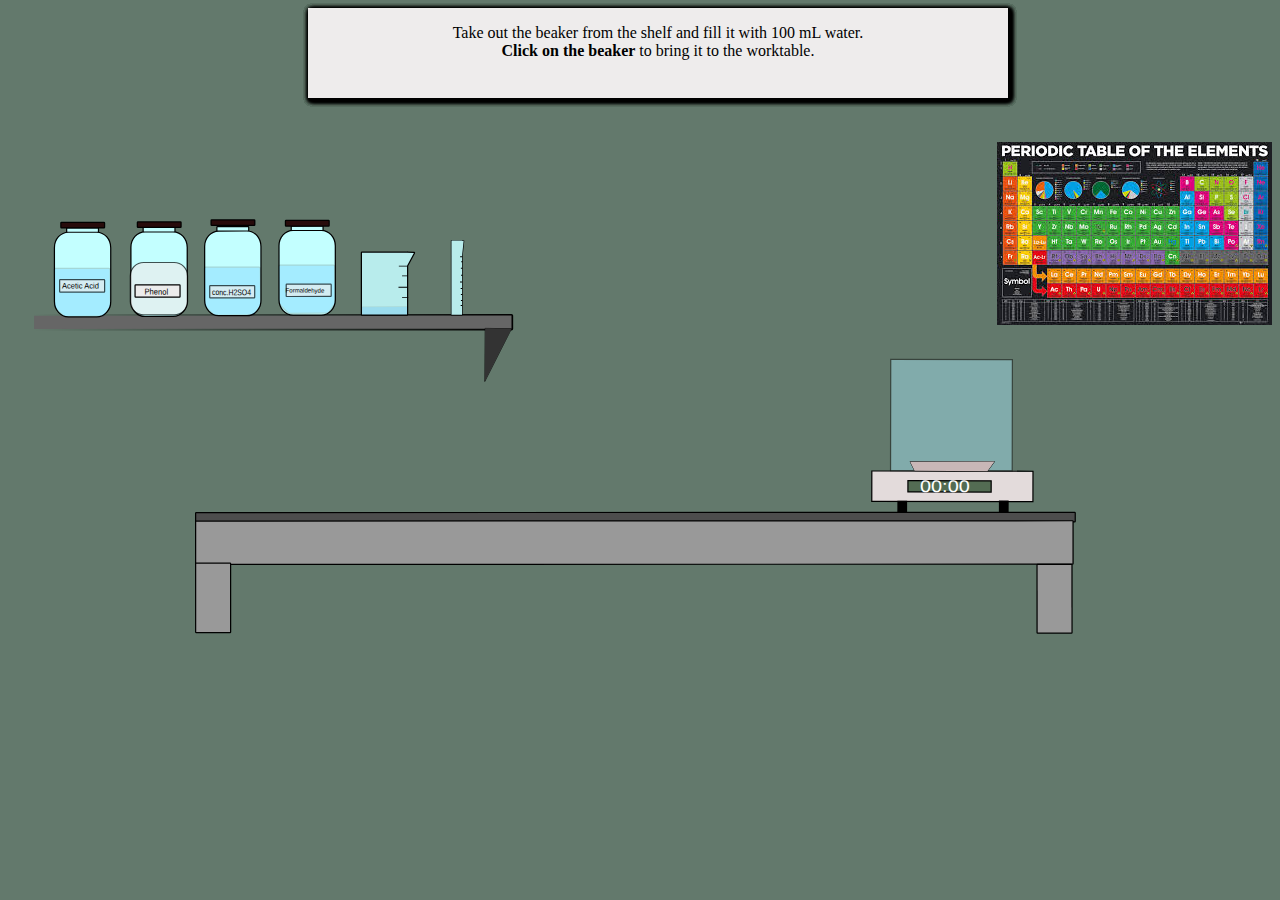
<file: Polymers/index.html>
<html>
    <head>
      <title>Experiment 3</title>
      <style>
            .master{
                height: 90px; 
                width: 700px;
                margin-left: 300px;
                position: relative;
                z-index: 0;
            }

            .slave{
                height: 90px; 
                width: 700px;
                margin-left: 300px;
                position: absolute;
                background-color:rgb(238, 236, 236);
                
                text-align: center;
                box-shadow: 2px 2px 5px;
            }
            .m{
                display: none;
            }
      </style>
    </head>
    <body style = "background: #63796c ; overflow: hidden;" onload="f0()">
  <div class="slave" id="fun13">
      <p>After a few minutes, a pink plastic mass starts to form in the beaker</p>
   </div>
   <div class="slave" id="fun12">
      <p><b>Click on the stirrer </b>to stir the mixture.</p>
   </div>
     <div class="slave" id="fun10">
      <p><b>Click on the measuring flask</b> to add 2 mL of concentrated H2SO4 in the beaker</p>
  </div>
   <div class="slave" id="fun11">
      <p><b>Click on the Conc. Sulphuric acid Container</b> to bring it to the table</p>
      </div>
     <div class="slave" id="fun9">
      <p><b>Click on the spatula </b>to transfer it to the beaker</p>
  </div>
     <div class="slave" id="fun8">
         <p><b>Click on the spatula</b> again to measure it on the weighing machine. We need exactly 2g</p>
     </div>
     <div class="slave" id="fun7">
         <p><b>Click on spatula</b> to collect Phenol feom the conatiner.</p>
     </div>
     <div class="slave" id = "fun6">
         <p><b>Click on the Phenol container </b>to bring it down to the table.</p>
     </div>
     <div class="slave" id="fun5">
         <p><b>Click on the measuring cylinder</b> to add 2.5 mL of 40% acetic acid to the beaker</p>
     </div>
     <div class="slave" id="fun4">
         <p><b>Click on the formaldehyde bottle</b> to bring it down to the table</p>
     </div>
     
     <div class="slave" id="fun3">
         <p><b>Click on the measuring cylinder </b>to add exactly 5 mL in the beaker</p>
     </div>

     <div class="slave" id="fun2">
        <p><b>Click on Acetic Acid container</b> to bring it down to the table</p>
     </div>
     <div class="slave master" id = "fun1">
         <p>Take out the beaker from the shelf and fill it with 100 mL water. <br><b>Click on the beaker</b> to bring it to the worktable.</p>
     </div>
     <?xml version="1.0" encoding="UTF-8" standalone="no"?>
<svg
   xmlns:dc="http://purl.org/dc/elements/1.1/"
   xmlns:cc="http://creativecommons.org/ns#"
   xmlns:rdf="http://www.w3.org/1999/02/22-rdf-syntax-ns#"
   xmlns:svg="http://www.w3.org/2000/svg"
   xmlns="http://www.w3.org/2000/svg"
   xmlns:xlink="http://www.w3.org/1999/xlink"
   xmlns:sodipodi="http://sodipodi.sourceforge.net/DTD/sodipodi-0.dtd"
   xmlns:inkscape="http://www.inkscape.org/namespaces/inkscape"
   sodipodi:docname="layout.svg"
   inkscape:version="1.0 (4035a4fb49, 2020-05-01)"
   id="svg1433"
   version="1.1"
   viewBox="0 0 297 210"
   height="210mm"
   width="297mm">
  <defs
     id="defs1427">
    <linearGradient
       inkscape:collect="always"
       xlink:href="#linearGradient843"
       id="linearGradient845"
       x1="176.215"
       y1="154.99687"
       x2="292.67374"
       y2="154.99687"
       gradientUnits="userSpaceOnUse"
       gradientTransform="matrix(1.0941138,0,0,0.72308677,-326.53067,-195.25208)" />
    <linearGradient
       inkscape:collect="always"
       id="linearGradient843">
      <stop
         style="stop-color:#000000;stop-opacity:1;"
         offset="0"
         id="stop839" />
      <stop
         style="stop-color:#000000;stop-opacity:0;"
         offset="1"
         id="stop841" />
    </linearGradient>
  </defs>
  <sodipodi:namedview
     inkscape:window-maximized="0"
     inkscape:window-y="0"
     inkscape:window-x="38"
     inkscape:window-height="1020"
     inkscape:window-width="1624"
     showgrid="false"
     inkscape:document-rotation="0"
     inkscape:current-layer="layer1"
     inkscape:document-units="mm"
     inkscape:cy="284.82169"
     inkscape:cx="485.21176"
     inkscape:zoom="0.7"
     inkscape:pageshadow="2"
     inkscape:pageopacity="0.0"
     borderopacity="1.0"
     bordercolor="#666666"
     pagecolor="#ffffff"
     id="base" />
  <metadata
     id="metadata1430">
    <rdf:RDF>
      <cc:Work
         rdf:about="">
        <dc:format>image/svg+xml</dc:format>
        <dc:type
           rdf:resource="http://purl.org/dc/dcmitype/StillImage" />
        <dc:title></dc:title>
      </cc:Work>
    </rdf:RDF>
  </metadata>
  <g
     id="layer1"
     inkscape:groupmode="layer"
     inkscape:label="Layer 1">
    <rect
       transform="rotate(179.97678)"
       style="opacity:1;fill:#666666;stroke:url(#linearGradient845);stroke-width:0.889466;stroke-linejoin:round;stroke-miterlimit:4;stroke-dasharray:none;paint-order:markers stroke fill"
       id="rect833"
       width="126.32499"
       height="3.4897976"
       x="-133.18439"
       y="-84.920776" />
    <path
       id="path847"
       style="opacity:1;fill:#333333;stroke:#000000;stroke-width:0.173761;stroke-linejoin:round;stroke-miterlimit:4;stroke-dasharray:none;paint-order:markers stroke fill"
       inkscape:transform-center-x="-1.25551"
       inkscape:transform-center-y="-0.046472339"
       d="m 126.1505,98.816955 0.0979,-14.055666 6.97039,0.105505 z"
       sodipodi:nodetypes="cccc" />
    <rect
       transform="matrix(-0.99999995,3.2426764e-4,-5.0649542e-4,-0.99999987,0,0)"
       style="opacity:1;fill:#4d4d4d;stroke:#000000;stroke-width:0.651002;stroke-linejoin:round;stroke-miterlimit:4;stroke-dasharray:none;paint-order:markers stroke fill"
       id="rect865"
       width="232.41531"
       height="2.2310097"
       x="-282.14722"
       y="-135.92163" />
    <rect
       transform="matrix(-0.99999995,3.2426764e-4,-5.0649542e-4,-0.99999987,0,0)"
       style="opacity:1;fill:#999999;stroke:#000000;stroke-width:0.651002;stroke-linejoin:round;stroke-miterlimit:4;stroke-dasharray:none;paint-order:markers stroke fill"
       id="rect867"
       width="231.83932"
       height="11.155047"
       x="-281.57123"
       y="-147.07668" />
    <rect
       transform="matrix(-0.99999995,3.2426764e-4,-5.0649542e-4,-0.99999987,0,0)"
       style="opacity:1;fill:#999999;stroke:#000000;stroke-width:0.651002;stroke-linejoin:round;stroke-miterlimit:4;stroke-dasharray:none;paint-order:markers stroke fill"
       id="rect869"
       width="8.9279623"
       height="18.050896"
       x="-58.65984"
       y="-165.12758" />
    <rect
       transform="matrix(-0.99999995,3.2426764e-4,-5.0649542e-4,-0.99999987,0,0)"
       style="opacity:1;fill:#999999;stroke:#000000;stroke-width:0.651002;stroke-linejoin:round;stroke-miterlimit:4;stroke-dasharray:none;paint-order:markers stroke fill"
       id="rect871"
       width="8.9279747"
       height="17.848078"
       x="-281.2832"
       y="-165.3304" />
    <path
       id="aceticacidcontainer" onclick ="f2()"
       style="opacity:1;fill:#c3ffff;fill-opacity:1;stroke:#000000;stroke-width:0.646864;stroke-linejoin:round;stroke-miterlimit:4;stroke-dasharray:none;stroke-opacity:1;paint-order:markers stroke fill"
       d="m 23.461486,81.576974 c 1.97337,-8e-4 3.561362,-1.748953 3.560482,-3.919583 l -0.0058,-14.247419 c -8.8e-4,-2.17062 -1.590288,-3.917486 -3.563658,-3.916686 l -7.447969,0.003 c -1.97337,8e-4 -3.561371,1.748953 -3.560492,3.919573 l 0.0058,14.247419 c 8.8e-4,2.17063 1.590298,3.917496 3.563668,3.916696 z m 0.314761,-22.350959 -3.61e-4,-0.89049 -8.095619,0.0033 3.61e-4,0.89049 z" >
      
       <animateTransform 
       attributeName="transform"
       attributeType="XML"
       type="translate"
       dur="1.7s"
       values="0,0;125,52"
       restart="whenNotActive"
       fill="freeze"
       begin="aceticacidcontainer.click"
       />
       <animateTransform 
       attributeName="transform"
       attributeType="XML"
       type="translate"
       dur="1.7s"
       values="125,52;0,0"
       restart="whenNotActive"
       fill="freeze"
       begin="formaldehydeconatiner.click"
       /> 
      
      </path>
    <rect
       transform="rotate(179.97678)" onclick ="f2()"
       style="opacity:1;fill:#280b0b;fill-opacity:1;stroke:#000000;stroke-width:0.646864;stroke-linejoin:round;stroke-miterlimit:4;stroke-dasharray:none;stroke-opacity:1;paint-order:markers stroke fill"
       id="aceticacidlid" onclick = "f2()"
       width="11.252789"
       height="1.1576182"
       x="-25.371254"
       y="-58.033539" >
       <animateTransform 
       attributeName="transform"
       attributeType="XML"
       type="translate"
       dur="1.7s"
       values="39.371254,115.033539;164.5,167"
       restart="whenNotActive"
       fill="freeze"
       begin="aceticacidcontainer.click" 
       />
       <animateTransform 
       attributeName="transform"
       attributeType="XML"
       type="translate"
       dur="1.5s"
       values="164.5,167;154.5,167"
       restart="whenNotActive"
       fill="freeze"
       begin="aceticacidcontainer.click+1.8s"
       />
       <animateTransform 
       attributeName="transform"
       attributeType="XML"
       type="translate"
       dur="1.7s"
       values="154.5,167;39.371254,115.033539"
       restart="whenNotActive"
       fill="freeze"
       begin="formaldehydeconatiner.click"
       />
       </rect>

    <path
       d="m 43.700219,81.457511 c 1.97338,-8e-4 3.561362,-1.748953 3.560482,-3.919583 l -0.0058,-14.247409 c -8.79e-4,-2.17063 -1.590277,-3.917496 -3.563657,-3.916696 l -7.44797,0.003 c -1.97337,8e-4 -3.561371,1.748953 -3.560491,3.919583 l 0.0058,14.247409 c 8.8e-4,2.17063 1.590298,3.917496 3.563668,3.916696 z m 0.314771,-22.350959 -3.61e-4,-0.89048 -8.095629,0.0033 3.61e-4,0.89048 z"
       style="opacity:1;fill:#c3ffff;fill-opacity:1;stroke:#000000;stroke-width:0.646864;stroke-linejoin:round;stroke-miterlimit:4;stroke-dasharray:none;stroke-opacity:1;paint-order:markers stroke fill"
       id="phenolcontainer" onclick="f5()" >
       <animateTransform 
       attributeName="transform"
       attributeType="XML"
       type="translate"
       dur="1.7s"
       values="0,0;105,52"
       restart="whenNotActive"
       fill="freeze"
       begin="phenolcontainer.click"
       />
       <animateTransform 
       attributeName="transform"
       attributeType="XML"
       type="translate"
       dur="1.7s"
       values="105,52;0,0"
       restart="whenNotActive"
       fill="freeze"
       begin="H2SO4container.click"
       />
       </path>
    <rect
       transform="rotate(179.97678)"
       y="-57.922287"
       x="-45.610054"
       height="1.1576182"
       width="11.252789"
       id="phenollid"
       style="opacity:1;fill:#280b0b;fill-opacity:1;stroke:#000000;stroke-width:0.646864;stroke-linejoin:round;stroke-miterlimit:4;stroke-dasharray:none;stroke-opacity:1;paint-order:markers stroke fill">
       <animateTransform 
       attributeName="transform"
       attributeType="XML"
       type="translate"
       dur="1.7s"
       values="79.371254,115.033539;184.5,167"
       restart="whenNotActive"
       fill="freeze"
       begin="phenolcontainer.click"
       />
       <animateTransform 
       attributeName="transform"
       attributeType="XML"
       type="translate"
       dur="1.7s"
       values="184.5,167;176.5,167"
       restart="whenNotActive"
       fill="freeze"
       begin="phenolcontainer.click+1.8s"
       />
       <animateTransform 
       attributeName="transform"
       attributeType="XML"
       type="translate"
       dur="1.7s"
       values="176.5,167;79.371254,115.033539"  
       restart="whenNotActive"
       fill="freeze"
       begin="H2SO4container.click"
       />
       </rect>
    <rect
       transform="rotate(179.97678)"
       y="-57.387985"
       x="-65.120262"
       height="1.1576182"
       width="11.252789"
       id="H2SO4lid" onclick= "f9()"
       style="opacity:1;fill:#280b0b;fill-opacity:1;stroke:#000000;stroke-width:0.646864;stroke-linejoin:round;stroke-miterlimit:4;stroke-dasharray:none;stroke-opacity:1;paint-order:markers stroke fill">
       <animateTransform 
         attributeName="transform"
         attributeType="XML"
         type="translate"
         dur="1.7s"
         values="119,113.5;204,165.6"
         restart="whenNotActive"
         fill="freeze"
         begin="H2SO4container.click+1.5s"
         />
         <animateTransform 
         attributeName="transform"
         attributeType="XML"
         type="translate"
         dur="1.7s"
         values="204,165.6;194,165.6"
         restart="whenNotActive"
         fill="freeze"
         begin="H2SO4container.click+3.3s"
         />
         <animateTransform 
         attributeName="transform"
         attributeType="XML"
         type="translate"
         dur="1.7s"
         values="194,165.6;119,113.5"
         restart="whenNotActive"
         fill="freeze"
         begin=""
         />
         </rect>
         
    <path
       d="m 82.882453,81.08544 c 1.97338,-8e-4 3.56136,-1.748953 3.56048,-3.919583 l -0.006,-14.247409 c -8.8e-4,-2.17062 -1.59028,-3.917496 -3.56366,-3.916696 l -7.447971,0.003 c -1.97337,8e-4 -3.561372,1.748963 -3.560492,3.919583 l 0.0058,14.247409 c 8.8e-4,2.17063 1.590298,3.917496 3.563668,3.916696 z m 0.31477,-22.350959 -3.6e-4,-0.89049 -8.09563,0.0033 3.6e-4,0.89049 z"
       style="opacity:1;fill:#c3ffff;fill-opacity:1;stroke:#000000;stroke-width:0.646864;stroke-linejoin:round;stroke-miterlimit:4;stroke-dasharray:none;stroke-opacity:1;paint-order:markers stroke fill"
       id="formaldehydeconatiner" onclick = "f4()">
       <animateTransform 
       attributeName="transform"
       attributeType="XML"
       type="translate"
       dur="1.7s"
       values="0,0;65.5,52"
       restart="whenNotActive"
       fill="freeze"
       begin="formaldehydeconatiner.click+1.5s"
       /> 
       <animateTransform 
       attributeName="transform"
       attributeType="XML"
       type="translate"
       dur="1.7s"
       values="65.5,52;0,0"
       restart="whenNotActive"
       fill="freeze"
       begin="phenolcontainer.click"
       /> 
      </path>

    <rect
       transform="rotate(179.97678)"
       y="-57.566101"
       x="-84.792412"
       height="1.1576182"
       width="11.252789" onclick= "f4()"
       id="formaldehydelid"
       style="opacity:1;fill:#280b0b;fill-opacity:1;stroke:#000000;stroke-width:0.646864;stroke-linejoin:round;stroke-miterlimit:4;stroke-dasharray:none;stroke-opacity:1;paint-order:markers stroke fill">
       <animateTransform 
       attributeName="transform"
       attributeType="XML"
       type="translate"
       dur="1.7s"
       values="158.971254,114.033539;223.5,166"
       restart="whenNotActive"
       fill="freeze"
       begin="formaldehydeconatiner.click+1.5s"
       />
       <animateTransform 
       attributeName="transform"
       attributeType="XML"
       type="translate"
       dur="1.5s"
       values="223.5,166;215,166;"
       restart="whenNotActive"
       fill="freeze"
       begin="formaldehydeconatiner.click+3.3s"
       />
       <animateTransform 
       attributeName="transform"
       attributeType="XML"
       type="translate"
       dur="1.7s"
       values="215,166;158.971254,114.033539"
       restart="whenNotActive"
       fill="freeze"
       begin="phenolcontainer.click"
       /> 
       </rect>
    <rect
       transform="rotate(179.97678)"
       style="opacity:0.677316;fill:#ececec;fill-opacity:1;stroke:#000000;stroke-width:0.646864;stroke-linejoin:round;stroke-miterlimit:4;stroke-dasharray:none;stroke-opacity:1;paint-order:markers stroke fill"
       id="phenol" onclick="f5()"
       width="14.814822"
       height="13.535229"
       x="-47.310127"
       y="-81.052307"
       ry="3.383805">
       <animateTransform 
       attributeName="transform"
       attributeType="XML"
       type="translate"
       dur="1.7s"
       values="79.471254,148.433539;185.1,200.4"
       restart="whenNotActive"
       fill="freeze"
       begin="phenolcontainer.click"
       />
       <animateTransform 
       attributeName="transform"
       attributeType="XML"
       type="translate"
       dur="1.7s"
       values="185.1,200.4; 79.471254,148.433539"
       restart="whenNotActive"
       fill="freeze"
       begin="H2SO4container.click"
       />
       </rect>
    <path
       id="H2SO4container"onclick= "f9()"
       style="opacity:1;fill:#c3ffff;fill-opacity:1;stroke:#000000;stroke-width:0.646864;stroke-linejoin:round;stroke-miterlimit:4;stroke-dasharray:none;stroke-opacity:1;paint-order:markers stroke fill"
       d="m 63.210367,81.249263 c 1.97338,-7.99e-4 3.561361,-1.748953 3.560481,-3.919573 l -0.0058,-14.247419 c -8.8e-4,-2.17063 -1.590278,-3.917496 -3.563658,-3.916696 l -7.447969,0.003 c -1.97337,8e-4 -3.561372,1.748954 -3.560492,3.919583 l 0.0058,14.247419 c 8.79e-4,2.17062 1.590297,3.917486 3.563667,3.916686 z m 0.314771,-22.350969 -3.61e-4,-0.89048 -8.09563,0.0033 3.61e-4,0.89048 z">
       <animateTransform 
       attributeName="transform"
       attributeType="XML"
       type="translate"
       dur="1.7s"
       values="0,0;85,52"
       restart="whenNotActive"
       fill="freeze"
       begin="H2SO4container.click+1.5s"
       /> 
       <animateTransform 
       attributeName="transform"
       attributeType="XML"
       type="translate"
       dur="1.7s"
       values="85,52;0,0"
       restart="whenNotActive"
       fill="freeze"
       begin=""
       />
       </path>
    <path
       id="H2SO4" onclick= "f9()"
       style="opacity:0.153355;fill:#008bff;fill-opacity:1;stroke:#000000;stroke-width:0.646864;stroke-linejoin:round;stroke-miterlimit:4;stroke-dasharray:none;stroke-opacity:1;paint-order:markers stroke fill"
       d="m 64.905329,81.056876 -10.185228,0.106829 c -0.112109,0.001 -2.488929,-2.391262 -2.490389,-2.514581 L 52.114467,68.96525 c -0.0011,-0.12332 0.09021,-0.222657 0.2023,-0.222702 l 14.086219,-0.0057 c 0.112129,-4.5e-5 0.20152,0.09922 0.20249,0.222538 l 0.07553,9.693951 c 0,0 -1.663517,2.402374 -1.775626,2.403549 z"
       sodipodi:nodetypes="ssssssscs" >
       <animateTransform 
       attributeName="transform"
       attributeType="XML"
       type="translate"
       dur="1.7s"
       values="0,0;85,52"
       restart="whenNotActive"
       fill="freeze"
       begin="H2SO4container.click+1.5s"
       /> 
       <animateTransform 
       attributeName="transform"
       attributeType="XML"
       type="translate"
       dur="1.7s"
       values="85,52;0,0"
       restart="whenNotActive"
       fill="freeze"
       begin=""
       />
    </path>
    <path
       sodipodi:nodetypes="ssssssscs"
       d="m 25.161089,81.362365 -10.185217,0.106829 c -0.11212,0.001 -2.48894,-2.391262 -2.4904,-2.514581 l -0.115245,-9.683864 c -10e-4,-0.12333 0.09021,-0.222667 0.2023,-0.222712 l 14.086219,-0.0057 c 0.11213,-4.5e-5 0.20152,0.09922 0.20248,0.222548 l 0.07553,9.69395 c 0,0 -1.663506,2.402365 -1.775626,2.40354 z"
       style="opacity:0.153355;fill:#008bff;fill-opacity:1;stroke:#000000;stroke-width:0.646864;stroke-linejoin:round;stroke-miterlimit:4;stroke-dasharray:none;stroke-opacity:1;paint-order:markers stroke fill"
       id="aceticacid" onclick="f2()">

       <animateTransform 
       attributeName="transform"
       attributeType="XML"
       type="translate"
       dur="1.7s"
       values="0,0;125,52"
       restart="whenNotActive"
       fill="freeze"
       begin="aceticacidcontainer.click"
       />
       <animateTransform 
       attributeName="transform"
       attributeType="XML"
       type="translate"
       dur="1.7s"
       values="125,52;0,0"
       restart="whenNotActive"
       fill="freeze"
       begin="formaldehydeconatiner.click"
       />
       
    </path>
    <path
       sodipodi:nodetypes="ssssssscs"
       d="m 84.581973,80.536851 -10.185221,0.106828 c -0.112119,10e-4 -2.488939,-2.391251 -2.490399,-2.51458 l -0.115245,-9.683864 c -0.0011,-0.12333 0.09021,-0.222657 0.20231,-0.222702 l 14.086215,-0.0057 c 0.11212,-4.5e-5 0.20151,0.09922 0.20247,0.222538 l 0.0755,9.69395 c 0,0 -1.6635,2.402365 -1.77562,2.40354 z"
       style="opacity:0.153355;fill:#008bff;fill-opacity:1;stroke:#000000;stroke-width:0.646864;stroke-linejoin:round;stroke-miterlimit:4;stroke-dasharray:none;stroke-opacity:1;paint-order:markers stroke fill"
       id="formaldehyde" onclick="f4()">
       <animateTransform 
       attributeName="transform"
       attributeType="XML"
       type="translate"
       dur="1.7s"
       values="0,0;65.5,52"
       restart="whenNotActive"
       fill="freeze"
       begin="formaldehydeconatiner.click+1.5s"
       />
       <animateTransform 
       attributeName="transform"
       attributeType="XML"
       type="translate"
       dur="1.7s"
       values="65.5,52;0,0"
       restart="whenNotActive"
       fill="freeze"
       begin="phenolcontainer.click"
       /> 
       
       
       </path>
    <rect
       transform="rotate(179.97678)"
       style="opacity:0.677316;fill:#ececec;fill-opacity:1;stroke:#000000;stroke-width:0.646864;stroke-linejoin:round;stroke-miterlimit:4;stroke-dasharray:none;stroke-opacity:1;paint-order:markers stroke fill"
       id="aceticacidsticker" onclick="f2()"
       width="11.57662"
       height="2.9385715"
       x="-25.371254"
       y="-74.997086">
       <animateTransform 
       attributeName="transform"
       attributeType="XML"
       type="translate"
       dur="1.7s"
       values="40.371254,146.033539;165,196.7"
       restart="whenNotActive"
       fill="freeze"
       begin="aceticacidcontainer.click"
       />
       <animateTransform 
       attributeName="transform"
       attributeType="XML"
       type="translate"
       dur="1.7s"
       values="165,196.7;40.371254,146.033539"
       restart="whenNotActive"
       fill="freeze"
       begin="formaldehydeconatiner.click"
       />
    </rect>
    <rect
       transform="rotate(179.97678)"
       y="-76.55542"
       x="-65.079826"
       height="2.9385715"
       width="11.57662"
       id="H2SO4sticker" onclick= "f9()"
       style="opacity:0.677316;fill:#ececec;fill-opacity:1;stroke:#000000;stroke-width:0.646864;stroke-linejoin:round;stroke-miterlimit:4;stroke-dasharray:none;stroke-opacity:1;paint-order:markers stroke fill" >
       <animateTransform 
         attributeName="transform"
         attributeType="XML"
         type="translate"
         dur="1.7s"
         values="119,150;203.5,202.1"
         restart="whenNotActive"
         fill="freeze"
         begin="H2SO4container.click+1.5s"
         />
         <animateTransform 
       attributeName="transform"
       attributeType="XML"
       type="translate"
       dur="1.7s"
       values="203.5,202.1;119,150"
       restart="whenNotActive"
       fill="freeze"
       begin=""
       />
    </rect>
    
    <rect
       transform="rotate(179.97678)"
       y="-76.199234"
       x="-85.318657"
       height="2.9385715"
       width="11.57662"
       id="formaldehydesticker" onclick="f4()"
       style="opacity:0.677316;fill:#ececec;fill-opacity:1;stroke:#000000;stroke-width:0.646864;stroke-linejoin:round;stroke-miterlimit:4;stroke-dasharray:none;stroke-opacity:1;paint-order:markers stroke fill">
       <animateTransform 
       attributeName="transform"
       attributeType="XML"
       type="translate"
       dur="1.7s"
       values="158.971254,148.033539;225,200"
       restart="whenNotActive"
       fill="freeze"
       begin="formaldehydeconatiner.click+1.5s"
       />
       <animateTransform 
       attributeName="transform"
       attributeType="XML"
       type="translate"
       dur="1.7s"
       values="225,200;158.971254,148.033539"
       restart="whenNotActive"
       fill="freeze"
       begin="phenolcontainer.click"
       /> 
       
       </rect>
    <rect
       transform="rotate(179.97678)"
       y="-76.377319"
       x="-45.326744"
       height="2.9385715"
       width="11.57662"
       id="Phenolsticker" onclick= "f5()"
       style="opacity:1;fill:#ececec;fill-opacity:1;stroke:#000000;stroke-width:0.646864;stroke-linejoin:round;stroke-miterlimit:4;stroke-dasharray:none;stroke-opacity:1;paint-order:markers stroke fill">
       <animateTransform 
       attributeName="transform"
       attributeType="XML"
       type="translate"
       dur="1.7s"
       values="79.571254,149.533539;185.1,200.4"
       restart="whenNotActive"
       fill="freeze"
       begin="phenolcontainer.click"
       />
       <animateTransform 
      attributeName="transform"
      attributeType="XML"
      type="translate"
      dur="1.7s"
      values="185.1,200.4;79.571254,149.533539"
      restart="whenNotActive"
      fill="freeze"
      begin="H2SO4container.click"
      />
       
       </rect>
    <text
       xml:space="preserve"
       style="font-style:normal;font-weight:normal;font-size:2.06563px;line-height:1.25;font-family:sans-serif;fill:#000000;fill-opacity:1;stroke:none;stroke-width:0.0516406"
       x="14.937969"
       y="72.811821"
       id="aceticacidtext" onclick="f2()"
       transform="matrix(0.96828808,0.0027718,-0.0025482,1.0327432,0,0)"><tspan
         sodipodi:role="line"
         id="tspan1025"
         x="14.937969"
         y="71.811821"
         style="stroke-width:0.0516406">Acetic Acid</tspan>
         <animateTransform 
         attributeName="transform"
         attributeType="XML"
         type="translate"
         dur="1.7s"
         values="0.3,2.2;125,52"
         restart="whenNotActive"
         fill="freeze"
         begin="aceticacidcontainer.click"
         />
         <animateTransform 
         attributeName="transform"
         attributeType="XML"
         type="translate"
         dur="1.7s"
         values="125,52;0.3,2.2"
         restart="whenNotActive"
         fill="freeze"
         begin="formaldehydeconatiner.click"
         />
         
      </text>
    <text
       transform="matrix(0.94343648,0.00286522,-0.00246102,1.0599473,0,0)"
       id="Phenoltext" onclick="f5()"
       y="71.436775"
       x="38.492905"
       style="font-style:normal;font-weight:normal;font-size:2.12005px;line-height:1.25;font-family:sans-serif;fill:#000000;fill-opacity:1;stroke:none;stroke-width:0.0530011"
       xml:space="preserve"><tspan
         style="stroke-width:0.0530011"
         y="71.436775"
         x="38.492905"
         id="tspan1025-3"
         sodipodi:role="line">Phenol</tspan>
      <animateTransform 
      attributeName="transform"
      attributeType="XML"
      type="translate"
      dur="1.7s"
      values="-1.7,4.65;104,55"
      restart="whenNotActive"
      fill="freeze"
      begin="phenolcontainer.click"
      />
      <animateTransform 
      attributeName="transform"
      attributeType="XML"
      type="translate"
      dur="1.7s"
      values="104,55;-1.7,4.65"
      restart="whenNotActive"
      fill="freeze"
      begin="H2SO4container.click"
      /></text>
    <text
       transform="matrix(0.91060034,0.00299565,-0.00234492,1.0981689,0,0)"
       id="H2SO4text" onclick= "f9()"
       y="69.014343"
       x="59.433971"
       style="font-style:normal;font-weight:normal;font-size:2.00895px;line-height:1.25;font-family:sans-serif;fill:#000000;fill-opacity:1;stroke:none;stroke-width:0.0502237"
       xml:space="preserve"><tspan
         style="stroke-width:0.0502237"
         y="69.014343"
         x="59.433971"
         id="tspan1025-9"
         sodipodi:role="line">conc.H2SO4</tspan>
         <animateTransform 
         attributeName="transform"
         attributeType="XML"
         type="translate"
         dur="1.7s"
         values="-5,7.1;79,59.1"
         restart="whenNotActive"
         fill="freeze"
         begin="H2SO4container.click+1.5s"
         /> <animateTransform 
         attributeName="transform"
         attributeType="XML"
         type="translate"
         dur="1.7s"
         values="79,59.1;-5,7.1"
         restart="whenNotActive"
         fill="freeze"
         begin=""
         /> </text>
    <text
       transform="matrix(0.98056355,0.00272721,-0.00259105,1.0198145,0,0)"
       id="Formaldehydetext" onclick="f4()"
       y="74.629807"
       x="75.397263"
       style="font-style:normal;font-weight:normal;font-size:1.6412px;line-height:1.25;font-family:sans-serif;fill:#000000;fill-opacity:1;stroke:none;stroke-width:0.04103"
       xml:space="preserve"><tspan
         style="stroke-width:0.04103"
         y="73.629807"
         x="75.097263"
         id="tspan1025-2"
         sodipodi:role="line">Formaldehyde</tspan>
         <animateTransform 
       attributeName="transform"
       attributeType="XML"
       type="translate"
       dur="1.7s"
       values="0,0;65.5,52"
       restart="whenNotActive"
       fill="freeze"
       begin="formaldehydeconatiner.click+1.5s"
       /> 
       <animateTransform 
       attributeName="transform"
       attributeType="XML"
       type="translate"
       dur="1.7s"
       values="65.5,52;0,0"
       restart="whenNotActive"
       fill="freeze"
       begin="phenolcontainer.click"
       /> </text>
    <path
       id="beaker" onclick= "f1()"
       style="opacity:1;fill:#b8ecec;fill-opacity:1;stroke:#000000;stroke-width:0.646864;stroke-linejoin:round;stroke-miterlimit:4;stroke-dasharray:none;stroke-opacity:1;paint-order:markers stroke fill"
       d="m 105.57511,81.106513 -0.005,-12.912749 1.82172,-3.394399 -1.82311,-0.01956 -2e-5,-0.0445 -11.906931,0.0048 0.007,16.371249 z" >
       <animateTransform 
       attributeName="transform"
       attributeType="XML"
       type="translate"
       dur="1.7s"
       values="0,0;85,52"
       restart="whenNotActive"
       fill="freeze"
       begin="beaker.click"
       />
       </path>
       
    <path
       sodipodi:nodetypes="ssssssscss"
       d="m 103.93574,81.120657 -9.996431,-9.48e-4 c -0.0895,-4e-6 -0.24811,-0.32293 -0.24773,-0.34168 l 0.0318,-1.586743 c 2.6e-4,-0.0188 0.0721,-0.03363 0.16164,-0.03397 l 11.513021,-0.03847 c 0.0896,-2.36e-4 0.18196,0.03533 0.18192,0.05403 l -0.005,1.946713 c 0,0 -1.38236,0.01756 -1.43696,-0.0064 z"
       style="opacity:0.153355;fill:#008bff;fill-opacity:1;stroke:#000000;stroke-width:0.225368;stroke-linejoin:round;stroke-miterlimit:4;stroke-dasharray:none;stroke-opacity:1;paint-order:markers stroke fill"
       id="liq" onclick="f1()" >
       <animateTransform 
       attributeName="transform"
       attributeType="XML"
       type="translate"
       dur="1.7s"
       values="0,0;85,52"
       restart="whenNotActive"
       fill="freeze"
       begin="beaker.click"
       />
       </path>
    <rect
       transform="rotate(179.97678)"
       y="-68.455383"
       x="-105.54221"
       height="0.21880837"
       width="2.1585064"
       id="line1"
       style="opacity:1;fill:#000000;fill-opacity:1;stroke:none;stroke-width:0.646864;stroke-linejoin:round;stroke-miterlimit:4;stroke-dasharray:none;stroke-opacity:1;paint-order:markers stroke fill" >
       
       <animateTransform 
       attributeName="transform"
       attributeType="XML"
       type="translate"
       dur="1.7s"
       values="0,0;85,52"
       restart="whenNotActive"
       fill="freeze"
       begin="beaker.click"
       />
    </rect>
    <rect
       transform="rotate(179.97678)"
       y="-71.0103"
       x="-105.77551"
       height="0.21880837"
       width="1.5401402"
       id="line2"
       style="opacity:1;fill:#000000;fill-opacity:1;stroke:none;stroke-width:0.546407;stroke-linejoin:round;stroke-miterlimit:4;stroke-dasharray:none;stroke-opacity:1;paint-order:markers stroke fill"  >
       <animateTransform 
       attributeName="transform"
       attributeType="XML"
       type="translate"
       dur="1.7s"
       values="0,0;85,52"
       restart="whenNotActive"
       fill="freeze"
       begin="beaker.click"
       />
      </rect>
    <rect
       transform="rotate(179.97678)"
       y="-74.037933"
       x="-105.74622"
       height="0.21880837"
       width="2.4620888"
       id="line3"
       style="opacity:1;fill:#000000;fill-opacity:1;stroke:none;stroke-width:0.690851;stroke-linejoin:round;stroke-miterlimit:4;stroke-dasharray:none;stroke-opacity:1;paint-order:markers stroke fill"  >
       <animateTransform 
       attributeName="transform"
       attributeType="XML"
       type="translate"
       dur="1.7s"
       values="0,0;85,52"
       restart="whenNotActive"
       fill="freeze"
       begin="beaker.click"
       />
      </rect>
    
    <rect
       transform="rotate(179.97678)"
       y="-76.776138"
       x="-105.85628"
       height="0.21880837"
       width="1.6209037"
       id="line4"
       style="opacity:1;fill:#000000;fill-opacity:1;stroke:none;stroke-width:0.560549;stroke-linejoin:round;stroke-miterlimit:4;stroke-dasharray:none;stroke-opacity:1;paint-order:markers stroke fill"  >
       <animateTransform 
       attributeName="transform"
       attributeType="XML"
       type="translate"
       dur="1.7s"
       values="0,0;85,52"
       restart="whenNotActive"
       fill="freeze"
       begin="beaker.click"
       />
      </rect>
    <path
       d="m 120.13321,81.182832 -0.006,-15.506019 0.42518,-4.075392 -0.42685,-0.02433 -2e-5,-0.0534 -2.78774,0.0011 0.008,19.659179 z"
       style="opacity:1;fill:#b8ecec;fill-opacity:1;stroke:#000000;stroke-width:0.34299;stroke-linejoin:round;stroke-miterlimit:4;stroke-dasharray:none;stroke-opacity:1;paint-order:markers stroke fill"
       id="measuringcylinder" onclick = "f3()" >
       <animateTransform 
       attributeName="transform"
       attributeType="XML"
       type="translate"
       dur="1.7s"
       values="0,0;45,52"
       restart="whenNotActive"
       fill="freeze"
       begin="measuringcylinder.click"
       />
       <animateTransform 
       attributeName="transform"
       attributeType="XML"
       type="translate"
       dur="1.7s"
       values="45,52;55,40"
       restart="whenNotActive"
       fill="freeze"
       begin="measuringcylinder.click+2s"
       />
       <animateTransform 
       attributeName="transform"
       attributeType="XML"
       type="translate"
       dur="1.7s"
       values=" 55,40;0,0"
       restart="whenNotActive"
       fill="freeze"
       begin="formaldehydeconatiner.click; H2SO4container.click;phenolcontainer.click"
       />
      
       
       </path>
<!--this is the extra object i have added-->
       <path
       d="m 165.13321,133.182832 -0.006,-15.506019 0.42518,-4.075392 -0.42685,-0.02433 -2e-5,-0.0534 -2.78774,0.0011 0.008,19.659179 z"
       style="opacity:1;fill:#b8ecec;fill-opacity:1;stroke:#000000;stroke-width:0.34299;stroke-linejoin:round;stroke-miterlimit:4;stroke-dasharray:none;stroke-opacity:1;paint-order:markers stroke fill"
       id="measuringcylinderextra" onclick = "f3()" display = "none" >
       
       <animateTransform 
       attributeName="transform"
       attributeType="XML"
       type="translate"
       dur="1.7s"
       values="0,0;10,-12" 
       restart="whenNotActive"
       fill="freeze"
       begin="measuringcylinder.click+2s"
       />
       <!-- <animateTransform 
       attributeName="transform"
       attributeType="XML"
       type="translate"
       dur="1.7s"
       values=" 10,-12;-45,-52"
       restart="whenNotActive"
       fill="freeze"
       begin="formaldehydeconatiner.click; H2SO4container.click;phenolcontainer.click"
       /> -->
      
       
       </path>

       <!-- making a new measuring flask -->
       <path display = "none"
       d="m 175.13321,121.182832 -0.006,-15.506019 0.42518,-4.075392 -0.42685,-0.02433 -2e-5,-0.0534 -2.78774,0.0011 0.008,19.659179 z"
       style="opacity:1;fill:#b8ecec;fill-opacity:1;stroke:#000000;stroke-width:0.34299;stroke-linejoin:round;stroke-miterlimit:4;stroke-dasharray:none;stroke-opacity:1;paint-order:markers stroke fill"
       id="measuringcylindertilt" >
       <animateTransform attributeName="transform"
                     type="rotate"
                     from="0 175.13321 115.182832" to="90 175.13321 111.182832"
                     begin="measuringcylinder.click+3.9s" dur="2s"
      
      />
      </path>
    <path
       id="liq2" display = "none"
       style="opacity:0.153355;fill:#008bff;fill-opacity:1;stroke:#000000;stroke-width:0.119498;stroke-linejoin:round;stroke-miterlimit:4;stroke-dasharray:none;stroke-opacity:1;paint-order:markers stroke fill"
       d="m 119.74939,81.199178 -2.34043,-0.0051 c -0.0209,-4.1e-5 -0.0582,-0.387896 -0.0581,-0.410386 l 0.007,-1.905403 c 8e-5,-0.0225 0.017,-0.04031 0.0379,-0.04062 l 2.69549,-0.04159 c 0.0209,-2.49e-4 0.0427,0.04248 0.0427,0.06498 l -5e-5,2.337681 c 0,0 -0.32364,0.02043 -0.33645,-0.0079 z"
       sodipodi:nodetypes="ssssssscss" >
       <animateTransform 
       attributeName="transform"
       attributeType="XML"
       type="translate"
       dur="1.7s"
       values="0,0;45,52"
       restart="whenNotActive"
       fill="freeze"
       begin="measuringcylinder.click"
       />
       <animateTransform 
       attributeName="transform"
       attributeType="XML"
       type="translate"
       dur="1.7s"
       values="45,52;55,40"
       restart="whenNotActive"
       fill="freeze"
       begin="measuringcylinder.click+2s"
       />
       </path>
       
    <rect
       transform="rotate(179.97678)"
       style="opacity:1;fill:#000000;fill-opacity:1;stroke:none;stroke-width:0.34299;stroke-linejoin:round;stroke-miterlimit:4;stroke-dasharray:none;stroke-opacity:1;paint-order:markers stroke fill"
       id="line1-7"
       width="0.50536531"
       height="0.26275209"
       x="-120.10029"
       y="-65.988251" >
       <animateTransform 
       attributeName="transform"
       attributeType="XML"
       type="translate"
       dur="1.7s"
       values="0,0;45,52"
       restart="whenNotActive"
       fill="freeze"
       begin="measuringcylinder.click"
       />
      </rect>
    <rect
       transform="rotate(179.97678)"
       style="opacity:1;fill:#000000;fill-opacity:1;stroke:none;stroke-width:0.289721;stroke-linejoin:round;stroke-miterlimit:4;stroke-dasharray:none;stroke-opacity:1;paint-order:markers stroke fill"
       id="line600"
       width="0.36058891"
       height="0.26275209"
       x="-120.15491"
       y="-69.05629" >
       <animateTransform 
       attributeName="transform"
       attributeType="XML"
       type="translate"
       dur="1.7s"
       values="0,0;45,52"
       restart="whenNotActive"
       fill="freeze"
       begin="measuringcylinder.click"
       />
       </rect>
    <rect
       transform="rotate(179.97678)"
       style="opacity:1;fill:#000000;fill-opacity:1;stroke:none;stroke-width:0.366313;stroke-linejoin:round;stroke-miterlimit:4;stroke-dasharray:none;stroke-opacity:1;paint-order:markers stroke fill"
       id="line300"
       width="0.57644236"
       height="0.26275209"
       x="-120.14807"
       y="-72.691956" >
       <animateTransform 
       attributeName="transform"
       attributeType="XML"
       type="translate"
       dur="1.7s"
       values="0,0;45,52"
       restart="whenNotActive"
       fill="freeze"
       begin="measuringcylinder.click"
       />
       </rect>
    <rect
       transform="rotate(179.97678)"
       style="opacity:1;fill:#000000;fill-opacity:1;stroke:none;stroke-width:0.297222;stroke-linejoin:round;stroke-miterlimit:4;stroke-dasharray:none;stroke-opacity:1;paint-order:markers stroke fill"
       id="line400"
       width="0.37949789"
       height="0.26275209"
       x="-120.17383"
       y="-75.980103" >
       <animateTransform 
       attributeName="transform"
       attributeType="XML"
       type="translate"
       dur="1.7s"
       values="0,0;45,52"
       restart="whenNotActive"
       fill="freeze"
       begin="measuringcylinder.click"
       />
       </rect>
    <rect
       transform="rotate(179.97678)"
       y="-77.597244"
       x="-120.18603"
       height="0.26275212"
       width="0.37949795"
       id="line900"
       style="opacity:1;fill:#000000;fill-opacity:1;stroke:none;stroke-width:0.297222;stroke-linejoin:round;stroke-miterlimit:4;stroke-dasharray:none;stroke-opacity:1;paint-order:markers stroke fill" >
       <animateTransform 
       attributeName="transform"
       attributeType="XML"
       type="translate"
       dur="1.7s"
       values="0,0;45,52"
       restart="whenNotActive"
       fill="freeze"
       begin="measuringcylinder.click"
       />
       </rect>
    <rect
       transform="rotate(179.97678)"
       y="-78.89592"
       x="-120.11089"
       height="0.26275212"
       width="0.37949795"
       id="line1000"
       style="opacity:1;fill:#000000;fill-opacity:1;stroke:none;stroke-width:0.297222;stroke-linejoin:round;stroke-miterlimit:4;stroke-dasharray:none;stroke-opacity:1;paint-order:markers stroke fill" >
       <animateTransform 
       attributeName="transform"
       attributeType="XML"
       type="translate"
       dur="1.7s"
       values="0,0;45,52"
       restart="whenNotActive"
       fill="freeze"
       begin="measuringcylinder.click"
       />
       </rect>
    <rect
       transform="rotate(179.97678)"
       y="-74.384567"
       x="-120.11376"
       height="0.26275212"
       width="0.37949795"
       id="line800"
       style="opacity:1;fill:#000000;fill-opacity:1;stroke:none;stroke-width:0.297222;stroke-linejoin:round;stroke-miterlimit:4;stroke-dasharray:none;stroke-opacity:1;paint-order:markers stroke fill" >
       <animateTransform 
       attributeName="transform"
       attributeType="XML"
       type="translate"
       dur="1.7s"
       values="0,0;45,52"
       restart="whenNotActive"
       fill="freeze"
       begin="measuringcylinder.click"
       />
       </rect>
    <rect
       transform="rotate(179.97678)"
       y="-70.891357"
       x="-120.21464"
       height="0.26275212"
       width="0.37949795"
       id="line700"
       style="opacity:1;fill:#000000;fill-opacity:1;stroke:none;stroke-width:0.297222;stroke-linejoin:round;stroke-miterlimit:4;stroke-dasharray:none;stroke-opacity:1;paint-order:markers stroke fill" >
       <animateTransform 
       attributeName="transform"
       attributeType="XML"
       type="translate"
       dur="1.7s"
       values="0,0;45,52"
       restart="whenNotActive"
       fill="freeze"
       begin="measuringcylinder.click"
       />
       </rect>
    <rect
       transform="rotate(179.97678)"
       y="-67.314545"
       x="-120.25848"
       height="0.26275212"
       width="0.37949795"
       id="line500"
       style="opacity:1;fill:#000000;fill-opacity:1;stroke:none;stroke-width:0.297222;stroke-linejoin:round;stroke-miterlimit:4;stroke-dasharray:none;stroke-opacity:1;paint-order:markers stroke fill" >
       <animateTransform 
       attributeName="transform"
       attributeType="XML"
       type="translate"
       dur="1.7s"
       values="0,0;45,52"
       restart="whenNotActive"
       fill="freeze"
       begin="measuringcylinder.click"
       />
       </rect>
    <path
       id="fancyspoon1" display = "none" onclick="f6()"
       style="opacity:1;fill:#ac9393;fill-opacity:1;stroke:#000000;stroke-width:0.651004;stroke-linejoin:round;stroke-miterlimit:4;stroke-dasharray:none;stroke-opacity:1;paint-order:markers stroke fill"
       d="m 92.208341,109.65554 a 1.5058555,6.3130277 89.982048 0 0 6.255415,-1.5079 1.5058555,6.3130277 89.982048 0 0 -6.313871,-1.50383 1.5058555,6.3130277 89.982048 0 0 -5.702921,0.86236 l -17.512145,0.006 5.09e-4,1.00391 17.084393,-0.006 a 1.5058555,6.3130277 89.982048 0 0 6.13169,1.14534 1.5058555,6.3130277 89.982048 0 0 0.05694,-2e-5 z">
       <animateTransform 
       attributeName="transform"
       attributeType="XML"
       type="translate"
       dur="1.7s"
       values="0,0;55,-5"
       restart="whenNotActive"
       fill="freeze"
       begin="fancyspoon1.click"
       />
       </path>
       <path
       id="fancyspoon2" display = "none" onclick= "f7()"
       style="opacity:1;fill:#ac9393;fill-opacity:1;stroke:#000000;stroke-width:0.651004;stroke-linejoin:round;stroke-miterlimit:4;stroke-dasharray:none;stroke-opacity:1;paint-order:markers stroke fill"
       d="m 147.208341,104.65554 a 1.5058555,6.3130277 89.982048 0 0 6.255415,-1.5079 1.5058555,6.3130277 89.982048 0 0 -6.313871,-1.50383 1.5058555,6.3130277 89.982048 0 0 -5.702921,0.86236 l -17.512145,0.006 5.09e-4,1.00391 17.084393,-0.006 a 1.5058555,6.3130277 89.982048 0 0 6.13169,1.14534 1.5058555,6.3130277 89.982048 0 0 0.05694,-2e-5 z">
       <animateTransform 
       attributeName="transform"
       attributeType="XML"
       type="translate"
       dur="3.0s"
       values="0,0;99,3;99,18;99,3"
       restart="whenNotActive"
       fill="freeze"
       begin="fancyspoon2.click"
       />
       </path>

       <path
       id="fancyspoon3" display = "none" onclick= "f8()"
       style="opacity:1;fill:#ac9393;fill-opacity:1;stroke:#000000;stroke-width:0.651004;stroke-linejoin:round;stroke-miterlimit:4;stroke-dasharray:none;stroke-opacity:1;paint-order:markers stroke fill"
       d="m 246.208341,107.65554 a 1.5058555,6.3130277 89.982048 0 0 6.255415,-1.5079 1.5058555,6.3130277 89.982048 0 0 -6.313871,-1.50383 1.5058555,6.3130277 89.982048 0 0 -5.702921,0.86236 l -17.512145,0.006 5.09e-4,1.00391 17.084393,-0.006 a 1.5058555,6.3130277 89.982048 0 0 6.13169,1.14534 1.5058555,6.3130277 89.982048 0 0 0.05694,-2e-5 z">
       <animateTransform 
       attributeName="transform"
       attributeType="XML"
       type="translate"
       dur="0.75s"
       
       values="0,0;-67,0"
       restart="whenNotActive"
       fill="freeze"
       begin="fancyspoon3.click"
       />
       </path>
       <path
       d="m 149.71326,102.1685 c -2.4683,0.26545 -5.29958,0.45334 -7.56165,-0.0373 1.08733,-0.42869 2.34363,-0.91849 3.43097,-1.34719 z"
       style="fill:#ececec;stroke:#000000;stroke-width:0.323548;stroke-miterlimit:4;stroke-dasharray:none;stroke-opacity:1"
       id="whitepowder" display = "none" >
      <animateTransform 
       attributeName="transform"
       attributeType="XML"
       type="translate"
       dur="2s"
       values="0,0;99,3;103.5,18"
       restart="whenNotActive"
       fill="freeze"
       begin="fancyspoon2.click"
       
       /> 


       </path>
    <rect
       ry="0"
       y="122.12592"
       x="228.7491"
       height="8.0267754"
       width="42.641014"
       id="weighingmachine"
       style="fill:#e3dbdb;stroke:#000000;stroke-width:0.323548;stroke-miterlimit:4;stroke-dasharray:none;stroke-opacity:1"
       transform="matrix(0.99999864,0.00165138,-0.00157872,0.99999875,0,0)" />
    <rect
       y="124.67763"
       x="238.30698"
       height="2.960597"
       width="22.02466"
       id="Display"
       style="fill:#536c53;stroke:#000000;stroke-width:0.323548;stroke-miterlimit:4;stroke-dasharray:none;stroke-opacity:1"
       transform="matrix(0.99999864,0.00165138,-0.00157872,0.99999875,0,0)" />
    <rect
       y="130.14857"
       x="235.68312"
       height="2.8235085"
       width="2.258111"
       id="stand2"
       style="fill:#000000;stroke:#000000;stroke-width:0.323548;stroke-miterlimit:4;stroke-dasharray:none;stroke-opacity:1"
       transform="matrix(0.99999864,0.00165138,-0.00157872,0.99999875,0,0)" />
    <rect
       style="fill:#000000;stroke:#000000;stroke-width:0.323548;stroke-miterlimit:4;stroke-dasharray:none;stroke-opacity:1"
       id="stand1"
       width="2.258111"
       height="2.9681053"
       x="262.54413"
       y="130.01295"
       transform="matrix(0.99999864,0.00165138,-0.00157872,0.99999875,0,0)" />
    <rect
       onclick="Heyy"
       y="92.600159"
       x="233.70067"
       height="29.452143"
       width="32.195854"
       id="shield"
       style="opacity:0.43;fill:#aaeeff;stroke:#000000;stroke-width:0.323548;stroke-miterlimit:4;stroke-dasharray:none;stroke-opacity:1"
       transform="matrix(0.99999864,0.00165138,-0.00157872,0.99999875,0,0)" />
    <path
       d="m 254.71326,120.1685 c -2.4683,0.26545 -5.29958,0.45334 -7.56165,-0.0373 1.08733,-0.42869 2.34363,-0.91849 3.43097,-1.34719 z"
       style="fill:#ececec;stroke:#000000;stroke-width:0.323548;stroke-miterlimit:4;stroke-dasharray:none;stroke-opacity:1"
       id="whitepowderinmachine" display = "none" >
       <animateTransform 
       attributeName="transform"
       attributeType="XML"
       type="translate"
       dur="1.5s"
       values="-3,-15;-70,-15;-65,10"
       restart="whenNotActive"
       fill="freeze"
       begin="fancyspoon3.click"
       />
       </path>
    <text
       xml:space="preserve"
       style="font-style:normal;font-weight:normal;font-size:4.84818px;line-height:1.25;font-family:sans-serif;fill:#ffffff;fill-opacity:1;stroke:#000000;stroke-width:0;stroke-miterlimit:4;stroke-dasharray:none;stroke-opacity:1"
       x="222.81129"
       y="138.38843"
       id="Pisplay1"
       transform="matrix(1.0839462,0.00178995,-0.0014564,0.9225526,0,0)"><tspan
         sodipodi:role="line"
         id="tspan977"
         x="222.81129"
         y="138.38843"
         style="font-size:4.84818px;fill:#ffffff;fill-opacity:1;stroke:#000000;stroke-width:0;stroke-miterlimit:4;stroke-dasharray:none;stroke-opacity:1">00:00</tspan></text>
    <path
       id="rect1253"
       style="opacity:1;fill:#c8b7b7;fill-opacity:1;stroke:#000000;stroke-width:0.229845;stroke-linejoin:round;stroke-miterlimit:4;stroke-dasharray:none;stroke-opacity:1;paint-order:markers stroke fill"
       d="m 259.13676,122.5754 -19.26807,-0.16524 -1.17357,-2.37565 22.30897,-0.0127 z"
       sodipodi:nodetypes="ccccc" />
    <text
       transform="matrix(1.0839462,0.00178995,-0.0014564,0.9225526,0,0)"
       id="Pisplay2" display = "none"
       y="138.45932"
       x="222.97093"
       style="font-style:normal;font-weight:normal;font-size:4.84818px;line-height:1.25;font-family:sans-serif;fill:#ffffff;fill-opacity:1;stroke:#000000;stroke-width:0;stroke-miterlimit:4;stroke-dasharray:none;stroke-opacity:1"
       xml:space="preserve"><tspan
         style="font-size:4.84818px;fill:#ffffff;fill-opacity:1;stroke:#000000;stroke-width:0;stroke-miterlimit:4;stroke-dasharray:none;stroke-opacity:1"
         y="138.45932"
         x="222.97093"
         id="tspan977-2"
         sodipodi:role="line">02.00</tspan></text>

         <path
         sodipodi:nodetypes="ssssssscss"
         d="m 103.9915,79.177573 -9.996438,-9.49e-4 c -0.0895,-4e-6 -0.24811,-0.323398 -0.24773,-0.342175 l 0.0318,-1.589041 c 2.6e-4,-0.01883 0.0721,-0.03368 0.16164,-0.03402 l 11.513028,-0.03853 c 0.0896,-2.36e-4 0.18196,0.03538 0.18192,0.05411 l -0.005,1.949533 c 0,0 -1.38236,0.01758 -1.43696,-0.0064 z"
         style="opacity:0.153355;fill:#0018ff;fill-opacity:1;stroke:none;stroke-width:0.225531;stroke-linejoin:round;stroke-miterlimit:4;stroke-dasharray:none;stroke-opacity:1;paint-order:markers stroke fill"
         id="liq_late" display = "none">
       <!--animation of extra liquid has been added - 29th sept-->
         <animateTransform 
       attributeName="transform"
       attributeType="XML"
       type="translate"
       dur="1.7s"
       values="0,0;85,51.9"
       restart="whenNotActive"
       fill="freeze"
       begin="beaker.click"
       />

         </path>
    <path
       id="slime" display = "none"
       sodipodi:nodetypes="sssss"
       d="m 95.673199,79.900292 c 0.18884,-0.06715 1.66711,-1.098378 3.7238,-1.100791 2.056671,-0.0024 4.050081,1.035748 4.239281,1.091439 5.29236,1.557542 -2.1823,1.098984 -4.238971,1.101397 -2.05669,0.0024 -9.026366,0.791581 -3.72411,-1.092045 z"
       style="opacity:1;fill:#ff00ff;fill-opacity:1;stroke:#000000;stroke-width:0.550512;stroke-linejoin:round;stroke-miterlimit:4;stroke-dasharray:none;stroke-opacity:1;paint-order:markers stroke fill"
       id="path1274">
       <animateTransform 
       attributeName="transform"
       attributeType="XML"
       type="translate"
       dur="1.7s"
       values="95.673199,80.724136;85,52"
       restart="whenNotActive"
       fill="freeze"
       begin="beaker.click"
       />
       </path>
    <rect
       transform="matrix(-0.99999995,3.2426764e-4,-5.0649542e-4,-0.99999987,0,0)"
       style="opacity:0.309904;fill:#00ffff;fill-opacity:1;stroke:#000000;stroke-width:0.325502;stroke-linejoin:round;stroke-miterlimit:4;stroke-dasharray:none;stroke-opacity:1;paint-order:markers stroke fill"
       id="glassrod" display = "none" onclick= "f10()"
       width="1.1519967"
       height="25.75802"
       x="-71.07571"
       y="-122.07502" >
       <animateTransform 
       attributeName="transform"
       attributeType="XML"
       type="translate"
       dur="2.5s"
       values="250,228;260,228;250,228;260,228;250,228;260,228"
       restart="whenNotActive"
       fill="freeze"
       begin="glassrod.click"
       />
      </rect>
    <!-- <path
       sodipodi:nodetypes="sssscsccss"
       d="m 120.26225,81.151021 -0.84055,-0.01672 c -0.007,-1.29e-4 -0.13972,-3.010241 -0.14112,-3.184922 l -0.11847,-14.895791 c -0.002,-0.175061 1.39028,-1.457373 1.39028,-1.457373 l 4.67207,-0.172096 c 0,0 -4.90775,0.208749 -5.14239,0.992474 l 0.31809,18.727548 c 0,0 -0.11004,0.161697 -0.12292,-0.05779 z"
       style="opacity:0.153355;fill:#008bff;fill-opacity:1;stroke:#000000;stroke-width:0.199444;stroke-linejoin:round;stroke-miterlimit:4;stroke-dasharray:none;stroke-opacity:1;paint-order:markers stroke fill"
       id="liq3" display = "none">
       <animateTransform 
       attributeName="transform"
       attributeType="XML"
       type="translate"
       dur="1.7s"
       values="0,0;45,52"
       restart="whenNotActive"
       fill="freeze"
       begin="measuringcylinder.click"
       />
       <animateTransform 
       attributeName="transform"
       attributeType="XML"
       type="translate"
       dur="1.7s"
       values="45,52;55,40"
       restart="whenNotActive"
       
       begin="measuringcylinder.click+2s"
       /> -->
       
   
       <!--this one is working -->
       <path
       sodipodi:nodetypes="sssscsccss"
       d="m 175.26225,121.151021 -0.84055,-0.01672 c -0.007,-1.29e-4 -0.13972,-3.010241 -0.14112,-3.184922 l -0.11847,-14.895791 c -0.002,-0.175061 1.39028,-1.457373 1.39028,-1.457373 l 4.67207,-0.172096 c 0,0 -4.90775,0.208749 -5.14239,0.992474 l 0.31809,18.727548 c 0,0 -0.11004,0.161697 -0.12292,-0.05779 z"
       style="opacity:0.153355;fill:#008bff;fill-opacity:1;stroke:#000000;stroke-width:0.199444;stroke-linejoin:round;stroke-miterlimit:4;stroke-dasharray:none;stroke-opacity:1;paint-order:markers stroke fill"
       id="liq3tilt" display = "none" >

      <animateTransform attributeName="transform"
      type="rotate"
      from="0 175.13321 115.182832" to="90 175.13321 111.182832"
      begin="measuringcylinder.click+3.9s" dur="2s"/>
      
      </path>

       <!-- making a new measuring flask -->
       <path
       d="m 175.13321,121.182832 -0.006,-15.506019 0.42518,-4.075392 -0.42685,-0.02433 -2e-5,-0.0534 -2.78774,0.0011 0.008,19.659179 z"
       style="opacity:1;fill:#b8ecec;fill-opacity:1;stroke:#000000;stroke-width:0.34299;stroke-linejoin:round;stroke-miterlimit:4;stroke-dasharray:none;stroke-opacity:1;paint-order:markers stroke fill"
       id="measuringcylindertilt" display = "none" >
       <animateTransform attributeName="transform"
                     type="rotate"
                     from="0 175.13321 115.182832" to="90 175.13321 111.182832"
                     begin="measuringcylinder.click+3.9s" dur="2s"
      
      />
      </path>

      <!--<path
       sodipodi:nodetypes="sssscccccss"
       d="m 83.81306,81.121248 -1.144146,0.195892 c -0.01521,0.0026 1.062175,-3.742571 1.059089,-3.917252 l -0.261147,-14.89579 c -0.0031,-0.175084 -6.169112,-6.90967 -0.804532,-6.347246 L 90.39745,54.11888 c 2.761677,-0.533051 -8.718022,2.395539 -7.03947,4.65241 0.79206,0.955432 3.357007,2.148266 3.140772,3.237554 l 0.169647,14.876916 c 0,0 -1.305002,2.822811 -1.192274,3.013266 z"
       style="opacity:0.153355;fill:#008bff;fill-opacity:1;stroke:#000000;stroke-width:0.296114;stroke-linejoin:round;stroke-miterlimit:4;stroke-dasharray:none;stroke-opacity:1;paint-order:markers stroke fill"
       id="spill1" />
    <path
       id="spill3" display = "none"
       style="opacity:0.153355;fill:#008bff;fill-opacity:1;stroke:#000000;stroke-width:0.296114;stroke-linejoin:round;stroke-miterlimit:4;stroke-dasharray:none;stroke-opacity:1;paint-order:markers stroke fill"
       d="m 64.03727,81.379676 -1.144146,0.195892 c -0.01521,0.0026 1.062175,-3.742572 1.059089,-3.917253 l -0.261147,-14.89579 c -0.0031,-0.175084 -6.169112,-6.90967 -0.804532,-6.347246 l 7.735126,-2.037972 c 2.761677,-0.533051 -8.718022,2.395539 -7.03947,4.65241 0.79206,0.955432 3.357007,2.148266 3.140772,3.237554 l 0.169647,14.876916 c 0,0 -1.305002,2.822811 -1.192274,3.013266 z"
       sodipodi:nodetypes="sssscccccss" />
    <path
       id="spill2" display = "none"
       style="opacity:0.153355;fill:#008bff;fill-opacity:1;stroke:#000000;stroke-width:0.296114;stroke-linejoin:round;stroke-miterlimit:4;stroke-dasharray:none;stroke-opacity:1;paint-order:markers stroke fill"
       d="m 24.191631,80.994722 -1.144146,0.195892 c -0.01521,0.0026 1.062175,-3.742572 1.05909,-3.917253 l -0.261148,-14.89579 c -0.0031,-0.175084 -6.169112,-6.90967 -0.804532,-6.347246 l 7.735127,-2.037972 c 2.761677,-0.533051 -8.718023,2.395539 -7.039471,4.65241 0.79206,0.955432 3.357007,2.148266 3.140772,3.237554 l 0.169647,14.876916 c 0,0 -1.305002,2.822811 -1.192274,3.013266 z"
       sodipodi:nodetypes="sssscccccss" /> -->

  </g>
</svg>
<div style = "margin-top: -660px; float:right; position: relative;"><img src="PT.jpg"></div>
<!--<div style = "margin-top: -760px; float:right; position: relative;max-width: 50%; height: auto; margin-right: 150px;"><img src="danger2.png"></div>
<div style = "margin-top: -760px; float:right; position: relative;max-width: 50%; height: auto; margin-right: 80px;"><img src="flame2.png"></div>-->
        
        
 <script src= "thejs.js"></script> 
    </body>
</html>
</file>
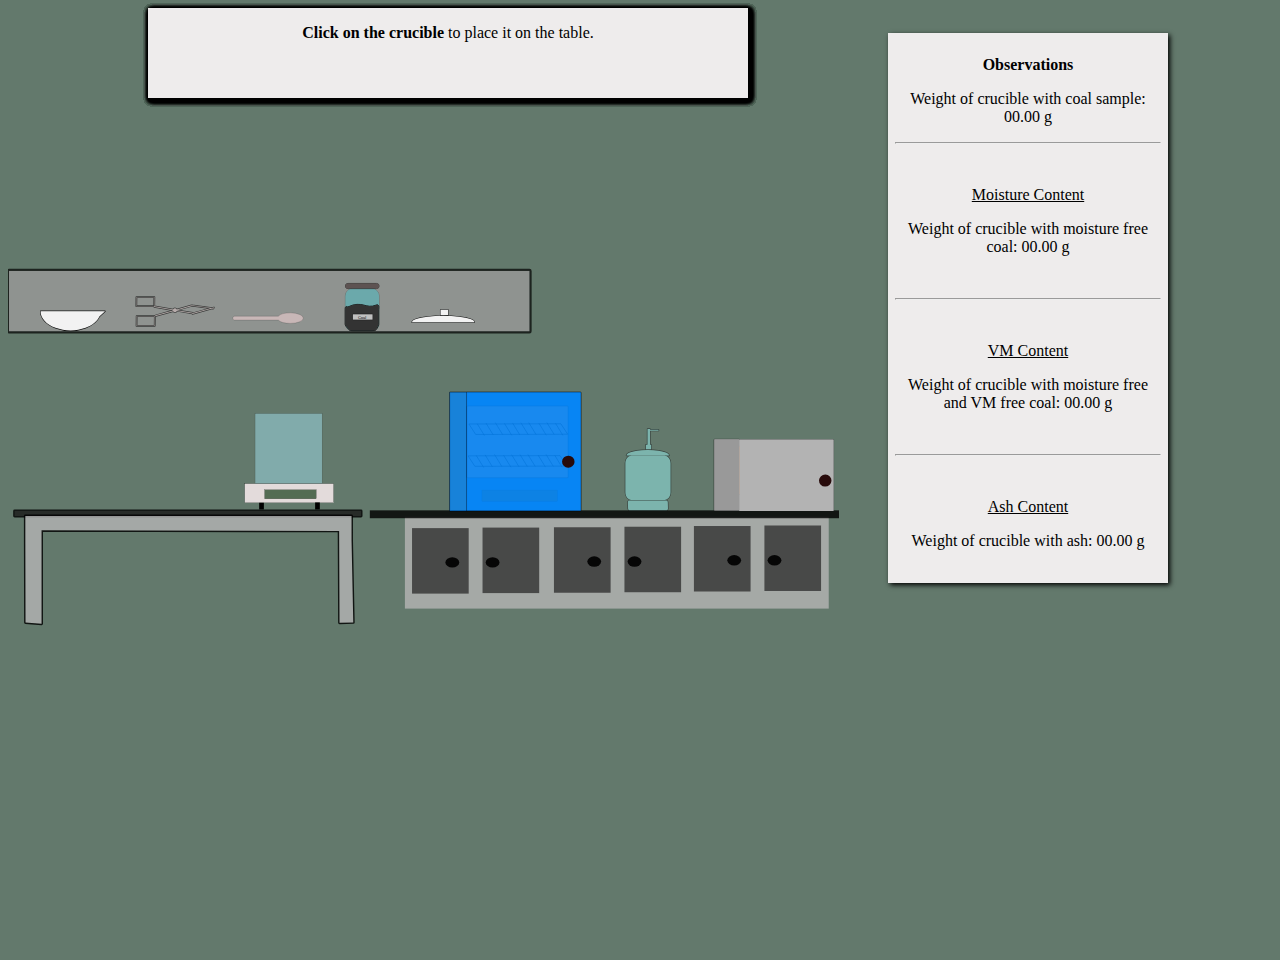
<file: Proximate-Analysis/index.html>
<html>

<head>
   <!--label code-->
   <!--<link rel="stylesheet" type="text/css" href="tooltipster.bundle.min.css"/>-->
   <!--<link rel="stylesheet" type="text/css" href="tooltipster-sideTip-punk.min.css"/>-->
   <link rel="stylesheet" type="text/css" href="style11.css" />
   <script type="text/javascript" src="http://code.jquery.com/jquery-1.10.0.min.js"></script>
   <!-- <script type="text/javascript" src="tooltipster.bundle.min.js"></script>-->
   <script>
      $(document).ready(function () {
         $('.tooltip').tooltipster({
            theme: 'tooltipster-punk',
            'maxWidth': 270, // set max width of tooltip box
            contentAsHTML: true, // set title content to html
            trigger: 'custom', // add custom trigger
            triggerOpen: { // open tooltip when element is clicked, tapped (mobile) or hovered
               click: true,
               tap: true,
               mouseenter: true
            },
            triggerClose: { // close tooltip when element is clicked again, tapped or when the mouse leaves it
               click: true,
               scroll: false, // ensuring that scrolling mobile is not tapping!
               tap: true,
               mouseleave: true
            }
         });
      });
   </script>
   <title>Experiment 2</title>
   <link rel="stylesheet" type="text/css" href="BigSVGs.css">

</head>

<body style="background-color: #63796c; overflow: hidden;">

   <div class="slave" id="fun21" style="width: 600px;">
      <p>Experiment concluded
      <p>
   </div>
   <div class="slave" id="fun20" style="width: 600px;">
      <p></b>Click on the crucible </b>in the desiccator to weigh it the last time
      <p>
   </div>
   <div class="slave" id="fun19" style="width: 600px;">
      <p>Wait for half an hour. Then <b>click on the crucible</b> in the weighing machine
      <p>
   </div>
   <div class="slave" id="fun18" style="width: 600px;">
      <p><b>Click on the tongs to take the crucible to the furnace</b>
      <p>
   </div>
   <div class="slave" id="fun17" style="width: 600px;">
      <p><b>Click on the crucible </b>in the desiccator to take it to the weighing machine
      <p>
   </div>
   <div class="slave" id="fun16" style="width: 600px;">
      <p><b>Click on the crucible</b> in the furnace to take it to the desiccator
      <p>
   </div>
   <div class="slave" id="fun15" style="width: 600px;">
      <p><b>Click on the furnace</b> again to open it
      <p>
   </div>
   <div class="slave" id="fun14" style="width: 600px;">
      <p><b>Click on the furnace </b>to close it. Wait for seven minutes
      <p>
   </div>
   <div class="slave" id="YashKale" style="width: 600px;">
      <p><b>Click on the tongs to take it to the furnace.</b>
      <p>
   </div>
   <div class="slave" id="fun12" style="width: 600px;">
      <p><b>Click on the crucible </b>to place a lid on it
      <p>
   </div>
   <div class="slave" id="fun11" style="width: 600px;">
      <p><b>Click on the crucible</b> to transfer it to the weighing machine with the help of tongs</p>
   </div>
   <div class="slave" id="fun10" style="width: 600px;">
      <p><b>Click on the tongs</b> to transfer the crucible to the desiccator</p>
   </div>
   <div class="slave" id="fun9" style="width: 600px;">
      <p><b>Click on the oven</b> to close the door. Wait for the clock to complete one hour.</p>
   </div>
   <div class="slave" id="fun8" style="width: 600px;">
      <p><b>Click on the tongs</b> to take the crucible to the oven</p>
   </div>
   <div class="slave" id="fun7" style="width: 600px;">
      <p><b>Click on the cruicble </b>to weigh it along with the coal sample</p>
   </div>
   <div class="slave" id="fun6" style="width: 600px;">
      <p><b>Click on the spatula</b> again to add the sample to the crucible</p>
   </div>
   <div class="slave" id="fun5" style="width: 600px;">
      <p><b>Click on the spatula</b> to collect the coal sample</p>
   </div>
   <div class="slave" id="fun4" style="width: 600px;">
      <p><b>Click on the coal container </b>to place it on the table</p>
   </div>

   <div class="slave" id="fun3" style="width: 600px;">
      <p><b>Click on the crucible</b> inside the weighing machine to take it out</p>
   </div>

   <div class="slave" id="fun2" style="width: 600px;">
      <p>Now weigh the empty crucible in the weighning machine. <b>Click on the crucible.</b></p>
   </div>
   <div class="slave master" id="fun1" style="width: 600px;">
      <p><b>Click on the crucible</b> to place it on the table.</p>
   </div>

   <!-- Herein Lies the code for prompt box #2-->

   <div style="    height: 550px; 
      width: 280px;
      margin-left: 880px;
      position: absolute;
      background-color:rgb(238, 236, 236);
      margin-top: 25px;
      text-align: center;
      box-shadow: 2px 2px 5px;">

      <div style="padding: 7px;">
         <p><b>Observations</b></p>
         <p>Weight of crucible with coal sample: <text id="Jonathan">00.00</text> g</p>
         <hr>
         <br>
         <p><u>Moisture Content</u></p>


         <p>Weight of crucible with moisture free coal: <text id="Joseph">00.00</text> g</p>
         <br>
         <hr>
         <br>
         <p><u>VM Content</u></p>

         <p>Weight of crucible with moisture free and VM free coal: <text id="Josuke">00.00</text> g</p>
         <br>
         <hr>
         <br>
         <p><u>Ash Content</u></p>
         <p>Weight of crucible with ash: <text id="Giorno">00.00</text> g</p>
         <br>

      </div>



   </div>

   <!-- Bass idar tak lmao XD-->
   <div style="padding-top: 150px; padding-left: 50px;">
      <div id="Second" onclick="clock1()"
         style="position:absolute; z-index: 0; padding-left: 200px; display:none; padding-left: 200px;">
         <article class="clock">
            <div class="hours-container">
               <div class="hours"></div>
            </div>
            <div class="minutes-container">
               <div class="minutes"></div>
            </div>
            <div class="seconds-container">
               <div class="seconds"></div>
            </div>
         </article>

      </div>
   </div>

   <div id="Third" style="position:absolute; z-index: 0; padding-left: 200px; display:none; padding-left: 250px">

      <article class="clock1">
         <div class="hours1-container">
            <div class="hours1"></div>
         </div>
         <div class="minutes1-container">
            <div class="minutes1"></div>
         </div>
         <div class="seconds1-container">
            <div class="seconds1"></div>
         </div>
      </article>

   </div>


   <div id="Fourth" style="position:absolute; z-index: 0; padding-left: 200px; display:none; padding-left: 250px;">
      <article class="clock3">
         <div class="hours3-container">
            <div class="hours3"></div>
         </div>
         <div class="minutes3-container">
            <div class="minutes3"></div>
         </div>
         <div class="seconds3-container">
            <div class="seconds3"></div>
         </div>
      </article>

   </div>

   <div id="First" style="position:relative">
      <?xml version="1.0" encoding="UTF-8" standalone="no"?>
      <svg xmlns:dc="http://purl.org/dc/elements/1.1/" xmlns:cc="http://creativecommons.org/ns#"
         xmlns:rdf="http://www.w3.org/1999/02/22-rdf-syntax-ns#" xmlns:svg="http://www.w3.org/2000/svg"
         xmlns="http://www.w3.org/2000/svg" xmlns:sodipodi="http://sodipodi.sourceforge.net/DTD/sodipodi-0.dtd"
         xmlns:inkscape="http://www.inkscape.org/namespaces/inkscape" width="220mm" height="210mm" viewBox="0 0 290 200"
         version="1.1" id="svg8" inkscape:version="1.0 (4035a4fb49, 2020-05-01)" sodipodi:docname="Layout.svg">
         <defs id="defs2">
            <inkscape:path-effect only_selected="false" apply_with_weight="true" apply_no_weight="true" helper_size="0"
               steps="2" weight="33.333333" lpeversion="1" is_visible="true" id="path-effect1446" effect="bspline" />
            <inkscape:path-effect only_selected="false" apply_with_weight="true" apply_no_weight="true" helper_size="0"
               steps="2" weight="33.333333" lpeversion="1" is_visible="true" id="path-effect1442" effect="bspline" />
         </defs>
         <sodipodi:namedview id="base" pagecolor="#ffffff" bordercolor="#666666" borderopacity="1.0"
            inkscape:pageopacity="0.0" inkscape:pageshadow="2" inkscape:zoom="1.4142136" inkscape:cx="800.24956"
            inkscape:cy="98.590159" inkscape:document-units="mm" inkscape:current-layer="layer1"
            inkscape:document-rotation="0" showgrid="false" inkscape:window-width="1624" inkscape:window-height="1020"
            inkscape:window-x="190" inkscape:window-y="0" inkscape:window-maximized="0" />
         <metadata id="metadata5">
            <rdf:RDF>
               <cc:Work rdf:about="">
                  <dc:format>image/svg+xml</dc:format>
                  <dc:type rdf:resource="http://purl.org/dc/dcmitype/StillImage" />
                  <dc:title />
               </cc:Work>
            </rdf:RDF>
         </metadata>
         <g inkscape:label="Layer 1" inkscape:groupmode="layer" id="layer1">
            <rect
               style="opacity:0.817891;fill:#b3b3b3;stroke-width:1.97323;stroke-linejoin:round;paint-order:markers stroke fill"
               id="rect901" width="147.82291" height="32.020569" x="138.42726" y="86.730118" />
            <rect
               style="opacity:0.817891;fill:#000000;stroke-width:1.97323;stroke-linejoin:round;paint-order:markers stroke fill"
               id="tabletop2" width="170.71777" height="2.7502406" x="126.19339" y="84.479927" />
            <rect
               style="opacity:0.817891;fill:#333333;stroke-width:1.4929;stroke-linejoin:round;paint-order:markers stroke fill"
               id="rect905" width="19.758093" height="22.838312" x="140.91791" y="90.680145" />
            <rect y="90.498894" x="165.50577" height="22.838312" width="19.758093" id="rect907"
               style="opacity:0.817891;fill:#333333;stroke-width:1.4929;stroke-linejoin:round;paint-order:markers stroke fill" />
            <ellipse ry="1.8125644" rx="2.4148781" cy="102.64307" cx="154.96812" id="path1584-4"
               style="opacity:0.916;fill:#000000;stroke-width:0.394948" />
            <ellipse ry="1.8125644" rx="2.4148781" cy="102.64307" cx="169.0183" id="path1584-9"
               style="opacity:0.916;fill:#000000;stroke-width:0.394948" />
            <rect
               style="opacity:0.817891;fill:#999999;stroke:#000000;stroke-width:1.52245;stroke-linejoin:round;stroke-opacity:0.85769236;paint-order:markers stroke fill"
               id="shelf" width="181.51622" height="21.037502" x="0.35369748" y="0.98358506" />
            <rect
               style="opacity:0.817891;fill:#1a1a1a;stroke:#000000;stroke-width:1.027;stroke-linejoin:round;stroke-opacity:1;paint-order:markers stroke fill"
               id="rect982" width="120.81674" height="1.7873007" x="2.3142166" y="84.672096" />
            <path id="rect984"
               style="opacity:0.817891;fill:#b3b3b3;stroke:#000000;stroke-width:1.00012;stroke-linejoin:round;stroke-opacity:1;paint-order:markers stroke fill"
               d="m 6.0474714,86.464637 v 8.407239 l 0.066817,28.761214 5.5879126,0.4009 V 91.464189 l 103.789559,0.187019 0.1451,32.048702 4.7828,-0.13364 -0.60136,-28.694397 v -8.407239 z"
               sodipodi:nodetypes="ccccccccccc" />
            <rect y="90.379486" x="190.41339" height="22.838312" width="19.758093" id="rect905-1"
               style="opacity:0.817891;fill:#333333;stroke-width:1.4929;stroke-linejoin:round;paint-order:markers stroke fill" />
            <rect
               style="opacity:0.817891;fill:#333333;stroke-width:1.4929;stroke-linejoin:round;paint-order:markers stroke fill"
               id="rect907-9" width="19.758093" height="22.838312" x="215.00125" y="90.198235" />
            <ellipse style="opacity:0.916;fill:#000000;stroke-width:0.394949" id="path1584-4-7" cx="204.46361"
               cy="102.34241" rx="2.4148781" ry="1.8125644" />
            <ellipse style="opacity:0.916;fill:#000000;stroke-width:0.394949" id="path1584-9-1" cx="218.51378"
               cy="102.34241" rx="2.4148781" ry="1.8125644" />
            <rect y="89.946426" x="239.23154" height="22.838312" width="19.758093" id="rect905-5"
               style="opacity:0.817891;fill:#333333;stroke-width:1.4929;stroke-linejoin:round;paint-order:markers stroke fill" />
            <rect
               style="opacity:0.817891;fill:#333333;stroke-width:1.4929;stroke-linejoin:round;paint-order:markers stroke fill"
               id="rect907-0" width="19.758093" height="22.838312" x="263.8194" y="89.765175" />
            <ellipse style="opacity:0.916;fill:#000000;stroke-width:0.394949" id="path1584-4-1" cx="253.28174"
               cy="101.90935" rx="2.4148781" ry="1.8125644" />
            <ellipse style="opacity:0.916;fill:#000000;stroke-width:0.394949" id="path1584-9-4" cx="267.33191"
               cy="101.90935" rx="2.4148781" ry="1.8125644" />
            <rect ry="2.5513394" y="7.1494594" x="117.66541" height="14.766642" width="11.759859" id="container"
               onclick="f4()"
               style="opacity:0.271566;fill:#0de6f4;fill-opacity:1;stroke:#000000;stroke-width:0.3;stroke-linejoin:round;stroke-miterlimit:4;stroke-dasharray:none;stroke-opacity:0.976923;paint-order:markers stroke fill">
               <animateTransform attributeName="transform" attributeType="XML" type="translate" dur="1s"
                  values="0,0;-90,62" visibility="hidden" fill="freeze"
                  begin="coallid.click; coalincontainer.click; Containersticker.click;ContainerLabel.click;container.click"
                  additive="sum" />
            </rect>
            <rect ry="0.9020344" y="5.3453903" x="117.66541" height="1.8040688" width="11.759869" id="coallid"
               onclick="f4()"
               style="opacity:0.69009585;fill:#483737;fill-opacity:1;stroke:#000000;stroke-width:0.3;stroke-linejoin:round;stroke-miterlimit:4;stroke-dasharray:none;stroke-opacity:0.976923;paint-order:markers stroke fill">
               <animateTransform attributeName="transform" attributeType="XML" type="translate" dur="1s"
                  values="0,0;-90,62" visibility="hidden" fill="freeze"
                  begin="coallid.click; coalincontainer.click; Containersticker.click;ContainerLabel.click;container.click"
                  additive="sum" />
               <animateTransform id="beaker-7" attributeName="transform" attributeType="XML" type="translate" dur="1s"
                  values="-90,62;-100,62" restart="whenNotActive" fill="freeze"
                  begin="coallid.click+1.3s; coalincontainer.click+1.3s; Containersticker.click+1.3s;ContainerLabel.click+1.3s;container.click+1.3s" />
            </rect>
            <path sodipodi:nodetypes="csssssssc"
               d="m 118.50062,13.563929 c 5.13421,-2.429187 6.30376,0.834697 9.88087,-0.661458 1.2555,-0.525122 0.90203,1.063764 0.90203,1.563491 v 5.125371 c 0,0.499726 -0.87478,2.177703 -1.3745,2.177703 h -8.41621 c -0.49973,0 -1.89422,-1.677977 -1.89422,-2.177703 v -5.125371 c 0,-0.499727 0.0254,-1.435618 0.90203,-0.902033 z"
               style="opacity:1;fill:#333333;fill-opacity:1;stroke:#000000;stroke-width:0.3;stroke-linejoin:round;stroke-miterlimit:4;stroke-dasharray:none;stroke-opacity:0.976923;paint-order:markers stroke fill"
               id="coalincontainer" onclick="f4()">
               <animateTransform attributeName="transform" attributeType="XML" type="translate" dur="1s"
                  values="0,0;-90,62" visibility="hidden" fill="freeze"
                  begin="coallid.click; coalincontainer.click; Containersticker.click;ContainerLabel.click;container.click"
                  additive="sum" />
            </path>
            <rect y="16.102989" x="120.27129" height="1.8708867" width="6.8821902" id="Containersticker" onclick="f4()"
               style="opacity:0.690096;fill:#ffffff;fill-opacity:1;stroke:#000000;stroke-width:0.3;stroke-linejoin:round;stroke-miterlimit:4;stroke-dasharray:none;stroke-opacity:0.976923;paint-order:markers stroke fill">
               <animateTransform attributeName="transform" attributeType="XML" type="translate" dur="1s"
                  values="0,0;-90,62" visibility="hidden" fill="freeze"
                  begin="coallid.click; coalincontainer.click; Containersticker.click;ContainerLabel.click;container.click"
                  additive="sum" />
            </rect>
            <text id="Containerlabel" onclick="f2()" y="17.576326" x="122.05243"
               style="font-style:normal;font-weight:normal;font-size:1.41111px;line-height:1.25;font-family:sans-serif;fill:#000000;fill-opacity:1;stroke:none;stroke-width:0.264583"
               xml:space="preserve">
               <tspan style="font-size:1.41111px;stroke-width:0.264583" y="17.576326" x="122.05243" id="tspan874"
                  sodipodi:role="line">Coal</tspan>
               <animateTransform attributeName="transform" attributeType="XML" type="translate" dur="1s"
                  values="0,0;-90,62" visibility="hidden" fill="freeze"
                  begin="coallid.click; coalincontainer.click; Containersticker.click;ContainerLabel.click;container.click"
                  additive="sum" />
            </text>
            <path
               d="m 98.468533,15.601215 a 4.5290194,1.8380519 0 0 0 -4.208065,1.158632 c -0.03431,-0.0061 -0.06927,-0.0097 -0.105186,-0.0097 h -15.09673 c -0.35844,0 -0.646993,0.307403 -0.646993,0.689258 0,0.381853 0.288553,0.689257 0.646993,0.689257 h 15.096724 c 0.03591,0 0.07083,-0.0039 0.105126,-0.0097 a 4.5290194,1.8380519 0 0 0 4.208213,1.158553 4.5290194,1.8380519 0 0 0 4.529015,-1.837994 4.5290194,1.8380519 0 0 0 -4.529015,-1.838074 4.5290194,1.8380519 0 0 1 -7.5e-5,0 z"
               style="fill:#c8b7b7;stroke:#000000;stroke-width:0.0588926;stroke-miterlimit:4;stroke-dasharray:none;stroke-opacity:0.85769236"
               id="fancyspoon" onclick="f5()">

               <animateTransform attributeName="transform" attributeType="XML" type="translate" dur="1s"
                  values="0,0;-65,45" visibility="hidden" fill="freeze" begin="fancyspoon.click" additive="sum" />
            </path>
            <path
               d="m 33,61 a 4.5290194,1.8380519 0 0 0 -4.208065,1.158632 c -0.03431,-0.0061 -0.06927,-0.0097 -0.105186,-0.0097 h -15.09673 c -0.35844,0 -0.646993,0.307403 -0.646993,0.689258 0,0.381853 0.288553,0.689257 0.646993,0.689257 h 15.096724 c 0.03591,0 0.07083,-0.0039 0.105126,-0.0097 a 4.5290194,1.8380519 0 0 0 4.208213,1.158553 4.5290194,1.8380519 0 0 0 4.529015,-1.837994 4.5290194,1.8380519 0 0 0 -4.529015,-1.838074 4.5290194,1.8380519 0 0 1 -7.5e-5,0 z"
               style="fill:#c8b7b7;stroke:#000000;stroke-width:0.0588926;stroke-miterlimit:4;stroke-dasharray:none;stroke-opacity:0.85769236"
               id="fancyspoon1" onclick="f6()" display="none">
               <animateTransform attributeName="transform" attributeType="XML" type="translate" dur="1s"
                  transform="rotate(-45,100,100)" visibility="hidden" fill="freeze" begin="fancyspoon1.click"
                  additive="sum" />
               <animateTransform attributeName="transform" attributeType="XML" type="translate" dur="1.2s"
                  values="0,0;35,10;35,15" visibility="hidden" fill="freeze" begin="fancyspoon1.click;blackpowder.click"
                  additive="sum" />
               <animateTransform attributeName="transform" attributeType="XML" type="translate" dur="0.5s"
                  values="0,0;0,-7" visibility="hidden" fill="freeze" begin="fancyspoon1.click+1.2s" additive="sum" />
            </path>

            <path sodipodi:nodetypes="ccccccccc"
               d="m 11.30373,14.609173 c 1.04e-4,2.389346 1.994093,4.597165 5.230878,5.791824 3.236765,1.194624 7.224569,1.194624 10.461333,0 2.342205,-0.864438 4.069746,-2.275158 4.820222,-3.936218 l 1.99104,-1.868238 -1.580384,0.01263 c 0.0025,-0.05817 -8.5e-5,0.05819 0,0 H 21.765063 Z"
               style="opacity:0.690096;fill:#f2f2f2;fill-opacity:1;stroke:#000000;stroke-width:0.428581;stroke-linejoin:round;stroke-miterlimit:4;stroke-dasharray:none;stroke-opacity:0.857692;paint-order:markers stroke fill"
               id="crucible" display="none">
               <animateTransform attributeName="transform" attributeType="XML" type="translate" dur="1s"
                  values="0,0;-60,62.5" visibility="hidden" fill="freeze" begin="crucible.click" additive="sum" />
            </path>

            <path
               d="m 36,63 c -1.437576,0.367032 -3.086676,0.629257 -4.404824,-0.03374 0.632998,-0.586226 1.36436,-1.256024 1.997357,-1.842252 z"
               style="fill:#333333;stroke:#000000;stroke-width:0.0339232;stroke-miterlimit:4;stroke-dasharray:none;stroke-opacity:0.85769236"
               id="blackpowder" onclick=" f6()" display="none">

               <!--jar se crucible tak-->

               <animateTransform attributeName="transform" attributeType="XML" type="translate" dur="1.2s"
                  values="0,0;35,10;35,20" visibility="hidden" fill="freeze"
                  begin="blackpowder.click; fancyspoon1.click" additive="sum" />
            </path>
            <path sodipodi:nodetypes="ccccccccc"
               d="m 11.30373,14.609173 c 1.04e-4,2.389346 1.994093,4.597165 5.230878,5.791824 3.236765,1.194624 7.224569,1.194624 10.461333,0 2.342205,-0.864438 4.069746,-2.275158 4.820222,-3.936218 l 1.99104,-1.868238 -1.580384,0.01263 c 0.0025,-0.05817 -8.5e-5,0.05819 0,0 H 21.765063 Z"
               style="opacity:0.690096;fill:#f2f2f2;fill-opacity:1;stroke:#000000;stroke-width:0.428581;stroke-linejoin:round;stroke-miterlimit:4;stroke-dasharray:none;stroke-opacity:0.857692;paint-order:markers stroke fill"
               id="crucible1" display="none">
               <animateTransform attributeName="transform" attributeType="XML" type="translate" dur="1s"
                  values="0,0;-60,62.5" visibility="hidden" fill="freeze" begin="crucible1.click" additive="sum" />
            </path>
            <path
               d="m 44.73828,10.061844 -0.04341,3.24528 0.100253,0.0062 v 0.02532 h 6.035808 l 0.210322,0.237195 6.488491,1.117761 a 0.69434029,0.69134235 0 0 0 0.0052,0.07131 l -6.100403,1.69447 -0.190169,0.24753 -0.08733,-0.0057 h -6.341731 l -0.04444,3.510897 0.122989,0.0083 h 6.341731 l 0.04289,-3.433382 6.344317,-1.762166 a 0.69434029,0.69134235 0 0 0 0.600995,0.345198 0.69434029,0.69134235 0 0 0 0.649058,-0.445451 l 5.472533,0.942579 -0.05013,0.130224 0.310576,-0.08527 0.08682,0.01499 -0.02791,-0.03101 6.515364,-1.788004 0.441833,0.05943 0.112655,-0.211357 0.109037,-0.28112 -0.723985,0.198438 -6.919476,-0.927592 0.03204,-0.04134 -0.111623,0.03101 -0.05323,-0.0072 -0.01395,0.02584 -5.195548,1.443323 a 0.69434029,0.69134235 0 0 0 -0.634072,-0.409794 0.69434029,0.69134235 0 0 0 -0.641821,0.427881 l -6.520015,-1.123446 0.04341,-3.223059 -0.120925,-0.0072 z m 0.119372,0.104387 h 6.125207 l -0.04134,3.067513 H 44.81683 Z m 19.184876,2.985347 6.522082,0.874365 -6.079733,1.667599 -0.09353,-0.104903 -5.430676,-0.93586 4.994011,-1.386996 z m -19.106327,3.662825 h 6.219259 l -0.04134,3.292823 h -6.218743 z"
               style="opacity:0.690096;fill:#c8b7b7;fill-opacity:1;stroke:#000000;stroke-width:0.499999;stroke-linejoin:round;stroke-miterlimit:4;stroke-dasharray:none;stroke-opacity:0.857692;paint-order:markers stroke fill"
               id="tongs" onclick="f8()">
               <!--tongs move from the shelf to weighing balance -->
               <animateTransform attributeName="transform" attributeType="XML" type="translate" dur="1.3s"
                  values="0,0;19,58" visibility="hidden" fill="freeze" begin="tongs.click" additive="sum" />
               <!--tangs take the cruciblee from machine to furnace-->
               <animateTransform attributeName="transform" attributeType="XML" type="translate" dur="1.7s"
                  values="0,0;0,-29;50,-29;50,0" visibility="hidden" fill="freeze" begin="tongs.click+1.5s"
                  additive="sum" />

               <!--<animateTransform 
                  attributeName="transform"
                  attributeType="XML"
                  type="translate"
                  dur="1.7s"
                  values="0,0;30,-10"
                  visibility="hidden"
                  fill="freeze"
                  begin="tongs.click+4s"
                  additive="sum" 
                  
                  />-->
               <!--this is when tongss keep the cruciblee in the furnace and go back to the shelf-->
               <animateTransform attributeName="transform" attributeType="XML" type="translate" dur="1.5s"
                  values="0,0;0,-10;-5,-29;-66,-57;" visibility="hidden" fill="freeze" begin="tongs.click+4s"
                  additive="sum" />
            </path>
            <!--<path
                  d="m 44.73828,13.061844 -0.04341,3.24528 0.100253,0.0062 v 0.02532 h 6.035808 l 0.210322,0.237195 6.488491,1.117761 a 0.69434029,0.69134235 0 0 0 0.0052,0.07131 l -6.100403,1.69447 -0.190169,0.24753 -0.08733,-0.0057 h -6.341731 l -0.04444,3.510897 0.122989,0.0083 h 6.341731 l 0.04289,-3.433382 6.344317,-1.762166 a 0.69434029,0.69134235 0 0 0 0.600995,0.345198 0.69434029,0.69134235 0 0 0 0.649058,-0.445451 l 5.472533,0.942579 -0.05013,0.130224 0.310576,-0.08527 0.08682,0.01499 -0.02791,-0.03101 6.515364,-1.788004 0.441833,0.05943 0.112655,-0.211357 0.109037,-0.28112 -0.723985,0.198438 -6.919476,-0.927592 0.03204,-0.04134 -0.111623,0.03101 -0.05323,-0.0072 -0.01395,0.02584 -5.195548,1.443323 a 0.69434029,0.69134235 0 0 0 -0.634072,-0.409794 0.69434029,0.69134235 0 0 0 -0.641821,0.427881 l -6.520015,-1.123446 0.04341,-3.223059 -0.120925,-0.0072 z m 0.119372,0.104387 h 6.125207 l -0.04134,3.067513 H 44.81683 Z m 19.184876,2.985347 6.522082,0.874365 -6.079733,1.667599 -0.09353,-0.104903 -5.430676,-0.93586 4.994011,-1.386996 z m -19.106327,3.662825 h 6.219259 l -0.04134,3.292823 h -6.218743 z"
                  style="opacity:0.690096;fill:#c8b7b7;fill-opacity:1;stroke:#000000;stroke-width:0.499999;stroke-linejoin:round;stroke-miterlimit:4;stroke-dasharray:none;stroke-opacity:0.857692;paint-order:markers stroke fill"
                  id="tongs2">
                  <!--tongss move from shelf to deligator
                  <animateTransform 
                  attributeName="transform"
                  attributeType="XML"
                  type="translate"
                  dur="1.5s"
                  values="0,0;20,20;60,20;66,57"
                  visibility="hidden"
                  fill="freeze"
                  begin="tongs2.click"
                  additive="sum" 
                  
                  />
                  <!--tongss remove cruciblee from furnace and keep it in the deligator
               
                  <animateTransform 
                  attributeName="transform"
                  attributeType="XML"
                  type="translate"
                  dur="2s"
                  values="0,0;0,-40;90,-40;90,-25"
                  visibility="hidden"
                  fill="freeze"
                  begin="tongs2.click+1.5s"
                  additive="sum" 
                  
                  />

               </path>-->

            <path
               d="m 150.84766,14.552671 v 1.804024 h 2.67271 v -1.804024 z m -4.5067,2.378668 a 10.921559,2.2626414 0 0 0 -5.46116,1.95957 h 10.92181 10.92182 a 10.921559,2.2626414 0 0 0 -5.46117,-1.95957 10.921559,2.2626414 0 0 0 -10.9213,0 z"
               style="opacity:1;fill:#f2f2f2;fill-opacity:1;stroke:#000000;stroke-width:0.37615;stroke-linejoin:round;stroke-miterlimit:4;stroke-dasharray:none;stroke-opacity:0.857692;paint-order:markers stroke fill"
               id="cruciblelid">
               <animateTransform attributeName="transform" attributeType="XML" type="translate" dur="2s"
                  values="0,0;-53,22" fill="freeze" begin="Crucibleindesiccatortofurnace.click+1s" additive="sum" />

            </path>

            <rect
               style="fill:#e3dbdb;stroke:#000000;stroke-width:0.0596892;stroke-miterlimit:4;stroke-dasharray:none;stroke-opacity:1"
               id="weighingmachine" width="30.981323" height="6.6561065" x="82.562378" y="75.181831" ry="0" />
            <rect
               style="fill:#536c53;stroke:#000000;stroke-width:0.055957;stroke-miterlimit:4;stroke-dasharray:none;stroke-opacity:1"
               id="Display" width="18.00227" height="3.1550395" x="89.50676" y="77.297806" />
            <rect style="fill:#000000;stroke-width:0.0549221" id="stand2" width="1.6406566" height="2.3413601"
               x="87.600372" y="81.834503" />
            <rect y="81.722054" x="107.11656" height="2.4612653" width="1.6406566" id="stand1"
               style="fill:#000000;stroke-width:0.0563111" />
            <rect
               style="opacity:0.43;fill:#aaeeff;stroke:#000000;stroke-width:0.0906829;stroke-miterlimit:4;stroke-dasharray:none;stroke-opacity:1"
               id="shield" width="23.392267" height="24.422831" x="86.159996" y="50.69796" onclick="Heyy" />
            <path
               d="m 26.528812,14.930692 c -2.705313,0.392257 -5.808701,0.672503 -8.289274,-0.03606 1.191215,-0.626514 2.567538,-1.342344 3.758751,-1.968861 z"
               style="fill:#333333;stroke:#000000;stroke-width:0.0481089;stroke-miterlimit:4;stroke-dasharray:none;stroke-opacity:0.857692"
               id="blackpowderincrucible" display="none" />
            <path id="crucible0" onclick="f1()"
               style="opacity:1;fill:#f2f2f2;fill-opacity:1;stroke:#000000;stroke-width:0.428581;stroke-linejoin:round;stroke-miterlimit:4;stroke-dasharray:none;stroke-opacity:0.857692;paint-order:markers stroke fill"
               d="m 11.350977,15.034396 c 1.04e-4,2.389346 1.994093,4.597165 5.230878,5.791824 3.236765,1.194624 7.224569,1.194624 10.461333,0 2.342205,-0.864438 4.069746,-2.275158 4.820222,-3.936218 l 1.99104,-1.868238 -1.580384,0.01263 c 0.0025,-0.05817 -8.5e-5,0.05819 0,0 H 21.81231 Z"
               sodipodi:nodetypes="ccccccccc">
               <animateTransform attributeName="transform" attributeType="XML" type="translate" dur="1s"
                  id="anicrucible0" values="0,0;53,78" visibility="hidden" fill="freeze" begin="crucible0.click"
                  additive="sum" />
            </path>

            <path sodipodi:nodetypes="ccccccccc"
               d="m 61.599786,80.054696 c 6.9e-5,1.361422 1.321661,2.619412 3.466964,3.300115 2.145289,0.680683 4.788358,0.680683 6.93365,0 1.55239,-0.492547 2.69738,-1.296359 3.19478,-2.242812 l 1.31964,-1.0645 -1.04746,0.0072 c 0.001,-0.03315 -6e-5,0.03316 0,0 h -6.933927 z"
               style="opacity:1;fill:#f2f2f2;fill-opacity:1;stroke:#000000;stroke-width:0.263376;stroke-linejoin:round;stroke-miterlimit:4;stroke-dasharray:none;stroke-opacity:0.857692;paint-order:markers stroke fill"
               id="crucible_to_weighingmachine" onclick="f2()" display="none">

               <animateTransform id="anicrucible_to_weighingmachine" attributeName="transform" attributeType="XML"
                  type="translate" dur="1.7s" values="0,0;10,-35;30,-35;29.4,-8.8" visibility="hidden" fill="freeze"
                  begin="crucible_to_weighingmachine.click" additive="sum" />
            </path>
            <path sodipodi:nodetypes="ccccccccc"
               d="m 91.099786,71.354696 c 6.9e-5,1.361422 1.321661,2.619412 3.466964,3.300115 2.145289,0.680683 4.788358,0.680683 6.93365,0 1.55239,-0.492547 2.69738,-1.296359 3.19478,-2.242812 l 1.31964,-1.0645 -1.04746,0.0072 c 0.001,-0.03315 -6e-5,0.03316 0,0 h -6.933927 z"
               style="opacity:1;fill:#f2f2f2;fill-opacity:1;stroke:#000000;stroke-width:0.263376;stroke-linejoin:round;stroke-miterlimit:4;stroke-dasharray:none;stroke-opacity:0.857692;paint-order:markers stroke fill"
               id="Crucibleinmachine" onclick="f3()" display="none">
               <!--khali cruciblee is weighed and is sent back to the table-->
               <animateTransform attributeName="transform" attributeType="XML" type="translate" dur="1.7s"
                  values="0,0;0,-28;-29,-28;-29,9" visibility="hidden" fill="freeze" begin="Crucibleinmachine.click"
                  additive="sum" />
            </path>
            <path sodipodi:nodetypes="ccccccccc"
               d="m 61.999786,80.354696 c 6.9e-5,1.361422 1.321661,2.619412 3.466964,3.300115 2.145289,0.680683 4.788358,0.680683 6.93365,0 1.55239,-0.492547 2.69738,-1.296359 3.19478,-2.242812 l 1.31964,-1.0645 -1.04746,0.0072 c 0.001,-0.03315 -6e-5,0.03316 0,0 h -6.933927 z"
               style="opacity:1;fill:#f2f2f2;fill-opacity:1;stroke:#000000;stroke-width:0.263376;stroke-linejoin:round;stroke-miterlimit:4;stroke-dasharray:none;stroke-opacity:0.857692;paint-order:markers stroke fill"
               id="Cruciblefilledwithpowderistakentomachine" onclick="f7()" display="none">
               <animateTransform attributeName="transform" attributeType="XML" type="translate" dur="1.7s"
                  values="0,0;10,-35;30,-35;29.6,-9" visibility="hidden" fill="freeze"
                  begin="Cruciblefilledwithpowderistakentomachine.click" additive="sum" />
            </path>



            </path>
            <path sodipodi:nodetypes="ccccccccc"
               d="m 91.099786,71.354696 c 6.9e-5,1.361422 1.321661,2.619412 3.466964,3.300115 2.145289,0.680683 4.788358,0.680683 6.93365,0 1.55239,-0.492547 2.69738,-1.296359 3.19478,-2.242812 l 1.31964,-1.0645 -1.04746,0.0072 c 0.001,-0.03315 -6e-5,0.03316 0,0 h -6.933927 z"
               style="opacity:1;fill:#f2f2f2;fill-opacity:1;stroke:#000000;stroke-width:0.263376;stroke-linejoin:round;stroke-miterlimit:4;stroke-dasharray:none;stroke-opacity:0.857692;paint-order:markers stroke fill"
               id="tongswilltaketofurnace" display="none" onclick="f8()">

               <animateTransform attributeName="transform" attributeType="XML" type="translate" dur="1.7s"
                  values="0,0;0,-29;49,-29;49,0" visibility="hidden" fill="freeze" begin="tongs.click+1.5s"
                  additive="sum" />
            </path>
            <!-- <path
                  sodipodi:nodetypes="ccccccccc"
                  d="m 140.099786,71.354696 c 6.9e-5,1.361422 1.321661,2.619412 3.466964,3.300115 2.145289,0.680683 4.788358,0.680683 6.93365,0 1.55239,-0.492547 2.69738,-1.296359 3.19478,-2.242812 l 1.31964,-1.0645 -1.04746,0.0072 c 0.001,-0.03315 -6e-5,0.03316 0,0 h -6.933927 z"
                  style="opacity:1;fill:#f2f2f2;fill-opacity:1;stroke:#000000;stroke-width:0.263376;stroke-linejoin:round;stroke-miterlimit:4;stroke-dasharray:none;stroke-opacity:0.857692;paint-order:markers stroke fill"
                  id="tongswilltaketodelegator"  onclick="f3()">
                  <animateTransform 
                  attributeName="transform"
                  attributeType="XML"
                  type="translate"
                  dur="2s"
                  values="0,0;0,-40;90,-40;90,-25"
                  visibility="hidden"
                  fill="freeze"
                  begin="tongs2.click+2s"
                  additive="sum" 
                  
                  />
            </path>-->


            <!-- <path
            sodipodi:nodetypes="ccccccccc"
            d="m 61.599786,80.054696 c 6.9e-5,1.361422 1.321661,2.619412 3.466964,3.300115 2.145289,0.680683 4.788358,0.680683 6.93365,0 1.55239,-0.492547 2.69738,-1.296359 3.19478,-2.242812 l 1.31964,-1.0645 -1.04746,0.0072 c 0.001,-0.03315 -6e-5,0.03316 0,0 h -6.933927 z"
            style="opacity:1;fill:#f2f2f2;fill-opacity:1;stroke:#000000;stroke-width:0.263376;stroke-linejoin:round;stroke-miterlimit:4;stroke-dasharray:none;stroke-opacity:0.857692;paint-order:markers stroke fill"
            id="crucible_to_weighingmachine"  onclick="f2()">

            <animateTransform 
            attributeName="transform"
            attributeType="XML"
            type="translate"
            dur="1.7s"
            values="0,0;10,-35;30,-35;29.6,-9"
            visibility="hidden"
            fill="freeze"
            begin="crucible_to_weighingmachine.click"
            additive="sum" 
           
            />
           </path>
            -->

            <path id="blackpowderinmachine" display="none"
               style="fill:#333333;stroke:#000000;stroke-width:0.0295644;stroke-miterlimit:4;stroke-dasharray:none;stroke-opacity:0.857692"
               d="m 71.15948,80.295607 c -1.793055,0.223503 -3.849944,0.383184 -5.494038,-0.02055 0.789523,-0.35698 1.701734,-0.764852 2.491256,-1.121834 z">

               <!--<animateTransform 
             attributeName="transform"
             attributeType="XML"
             type="translate"
             dur="1.7s"
             values="0,0;0,-28;-30,-28;-30,9"
             visibility="hidden"
             fill="freeze"
             begin="Crucibleinmachine.click"
             additive="sum" 
            
             />-->
               <animateTransform attributeName="transform" attributeType="XML" type="translate" dur="1.7s"
                  values="0,0;10,-35;30,-35;29.6,-9" visibility="hidden" fill="freeze"
                  begin="Cruciblefilledwithpowderistakentomachine.click" additive="sum" />
               <animateTransform attributeName="transform" attributeType="XML" type="translate" dur="1.7s"
                  values="0,0;0,-29;50,-29;50,0" visibility="hidden" fill="freeze" begin="tongs.click+1.5s"
                  additive="sum" />
               <!--<animateTransform 
                  attributeName="transform"
                  attributeType="XML"
                  type="translate"
                  dur="1.7s"
                  values="0,0;30,-10"
                  visibility="hidden"
                  fill="freeze"
                  begin="tongs.click+4s"
                  additive="sum" 
                  
                  />-->
               <animateTransform attributeName="transform" attributeType="XML" type="translate" dur="2s"
                  values="0,0;0,-40;90,-40;90,-25" visibility="hidden" fill="freeze" begin="tongs2.click+8s"
                  additive="sum" />
               <!--tongss move the crucible towards the delegator-->

               <animateTransform attributeName="transform" attributeType="XML" type="translate" dur="2s"
                  values="0,0;0,0;0,0;0,0" visibility="hidden" fill="freeze" begin="tongs2.click+8s" additive="sum" />
            </path>

            <path sodipodi:nodetypes="ccccccccc"
               d="m 91.099786,71.354696 c 6.9e-5,1.361422 1.321661,2.619412 3.466964,3.300115 2.145289,0.680683 4.788358,0.680683 6.93365,0 1.55239,-0.492547 2.69738,-1.296359 3.19478,-2.242812 l 1.31964,-1.0645 -1.04746,0.0072 c 0.001,-0.03315 -6e-5,0.03316 0,0 h -6.933927 z"
               style="opacity:1;fill:#f2f2f2;fill-opacity:1;stroke:#000000;stroke-width:0.263376;stroke-linejoin:round;stroke-miterlimit:4;stroke-dasharray:none;stroke-opacity:0.857692;paint-order:markers stroke fill"
               id="Crucibleinmachine" onclick="f3()" display="none">
               <!--khali cruciblee is weighed and is sent back to the table-->
               <animateTransform attributeName="transform" attributeType="XML" type="translate" dur="1.7s"
                  values="0,0;0,-28;-30,-28;-30,9" visibility="hidden" fill="freeze" begin="Crucibleinmachine.click"
                  additive="sum" />
            </path>
            <!--powder is filled in cruciblee and is taken to machine to be  weighed-->
            <!-- <path
             sodipodi:nodetypes="ccccccccc"
             d="m 61.999786,80.354696 c 6.9e-5,1.361422 1.321661,2.619412 3.466964,3.300115 2.145289,0.680683 4.788358,0.680683 6.93365,0 1.55239,-0.492547 2.69738,-1.296359 3.19478,-2.242812 l 1.31964,-1.0645 -1.04746,0.0072 c 0.001,-0.03315 -6e-5,0.03316 0,0 h -6.933927 z"
             style="opacity:1;fill:#f2f2f2;fill-opacity:1;stroke:#000000;stroke-width:0.263376;stroke-linejoin:round;stroke-miterlimit:4;stroke-dasharray:none;stroke-opacity:0.857692;paint-order:markers stroke fill"
             id="Cruciblefilledwithpowderistakentomachine"  onclick="f3()">
             <animateTransform 
             attributeName="transform"
             attributeType="XML"
             type="translate"
             dur="1.7s"
             values="0,0;10,-35;30,-35;29.6,-9"
             visibility="hidden"
             fill="freeze"
             begin="Cruciblefilledwithpowderistakentomachine.click"
             additive="sum" 
            
             /> -->

            <!--  <path
             sodipodi:nodetypes="ccccccccc"
             d="m 91.099786,71.354696 c 6.9e-5,1.361422 1.321661,2.619412 3.466964,3.300115 2.145289,0.680683 4.788358,0.680683 6.93365,0 1.55239,-0.492547 2.69738,-1.296359 3.19478,-2.242812 l 1.31964,-1.0645 -1.04746,0.0072 c 0.001,-0.03315 -6e-5,0.03316 0,0 h -6.933927 z"
             style="opacity:1;fill:#f2f2f2;fill-opacity:1;stroke:#000000;stroke-width:0.263376;stroke-linejoin:round;stroke-miterlimit:4;stroke-dasharray:none;stroke-opacity:0.857692;paint-order:markers stroke fill"
             id="tongswilltaketofurnace"  onclick="f3()">
             
             <animateTransform 
                  attributeName="transform"
                  attributeType="XML"
                  type="translate"
                  dur="1.7s"
                  values="0,0;0,-29;49,-29;49,0"
                  visibility="hidden"
                  fill="freeze"
                  begin="tongs.click+1.5s"
                  additive="sum" 
                  
                  /> -->


            <!--<animateTransform 
                  attributeName="transform"
                  attributeType="XML"
                  type="translate"
                  dur="1.7s"
                  values="0,0;30,-10"
                  visibility="hidden"
                  fill="freeze"
                  begin="tongs.click+4s"
                  additive="sum" 
                  
                  />-->
            <!--furnace se delegator-->
            <!-- <path
                  sodipodi:nodetypes="ccccccccc"
                  d="m 140.099786,71.354696 c 6.9e-5,1.361422 1.321661,2.619412 3.466964,3.300115 2.145289,0.680683 4.788358,0.680683 6.93365,0 1.55239,-0.492547 2.69738,-1.296359 3.19478,-2.242812 l 1.31964,-1.0645 -1.04746,0.0072 c 0.001,-0.03315 -6e-5,0.03316 0,0 h -6.933927 z"
                  style="opacity:1;fill:#f2f2f2;fill-opacity:1;stroke:#000000;stroke-width:0.263376;stroke-linejoin:round;stroke-miterlimit:4;stroke-dasharray:none;stroke-opacity:0.857692;paint-order:markers stroke fill"
                  id="tongswilltaketodelegator"  onclick="f3()">
                  <animateTransform 
                  attributeName="transform"
                  attributeType="XML"
                  type="translate"
                  dur="2s"
                  values="0,0;0,-40;90,-40;90,-25"
                  visibility="hidden"
                  fill="freeze"
                  begin="tongs2.click+1.5s"
                  additive="sum" 
                  
                  />
            </path> -->

            <path transform="scale(0.26458333)"
               d="M 843.03125 211.94922 L 843.03125 232.67578 L 846.29102 232.67578 L 846.29102 214.23047 L 857.53125 214.23047 L 857.53125 213.07422 L 846.29102 213.07422 L 846.29102 211.94922 L 843.03125 211.94922 z M 840.92188 232.87695 L 840.92188 238.7793 L 847.80664 238.7793 L 847.80664 232.87695 L 840.92188 232.87695 z M 842.85547 239.66797 A 28.128761 7.4038779 0 0 0 829.31641 240.66016 A 28.128761 7.4038779 0 0 0 815.25 247.07227 L 843.37891 247.07227 L 871.50977 247.07227 A 28.128761 7.4038779 0 0 0 857.44336 240.66016 A 28.128761 7.4038779 0 0 0 843.37695 239.66797 A 28.128761 7.4038779 0 0 0 842.85547 239.66797 z M 821.76172 247.22656 C 817.36927 247.22656 813.83203 251.71822 813.83203 257.29883 L 813.83203 295.45508 C 813.83203 301.03569 817.36927 305.5293 821.76172 305.5293 L 865.4668 305.5293 C 869.85921 305.5293 873.39453 301.03569 873.39453 295.45508 L 873.39453 257.29883 C 873.39453 251.71822 869.85921 247.22656 865.4668 247.22656 L 821.76172 247.22656 z M 818.80859 306.40625 C 817.85732 306.40625 817.11998 307.37818 817.1543 308.58594 L 817.38867 316.84375 C 817.42269 318.05152 818.21678 319.02539 819.16797 319.02539 L 868.31445 319.02539 C 869.26565 319.02539 870.00495 318.05152 869.9707 316.84375 L 869.73438 308.58594 C 869.70036 307.37818 868.90826 306.40625 867.95703 306.40625 L 818.80859 306.40625 z "
               style="opacity:0.444089;fill:#9cffff;fill-opacity:1;stroke:#000007;stroke-width:1.77896;stroke-linejoin:round;stroke-miterlimit:4;stroke-dasharray:none;stroke-opacity:0.969231;paint-order:markers stroke fill"
               id="desiccator" />




            <rect y="43.297665" x="154.08089" height="41.293144" width="45.703087" id="oven" onclick="f9()"
               style="opacity:0.73482428;fill:#0086ff;fill-opacity:0.69999999;stroke:#000007;stroke-width:0.3;stroke-linejoin:round;stroke-miterlimit:4;stroke-dasharray:none;stroke-opacity:0.969231;paint-order:markers stroke fill" />
            <rect y="48.177429" x="160.15027" height="24.880997" width="35.091396" id="rect1188" onclick="f9()"
               style="opacity:1;fill:#999999;fill-opacity:1;stroke:#000007;stroke-width:0.268468;stroke-linejoin:round;stroke-miterlimit:4;stroke-dasharray:none;stroke-opacity:0.969231;paint-order:markers stroke fill" />
            <path
               d="m 190.97416,54.152046 c 2.5133,4.109134 2.56072,4.184531 2.56072,4.184531 m -5.59565,-4.486119 c 2.5133,4.109134 2.56072,4.184532 2.56072,4.184532 m -5.31113,-3.920643 c 2.5133,4.109134 2.56072,4.184532 2.56072,4.184532 m -6.11729,-4.410723 c 2.51331,4.109134 2.56073,4.184532 2.56073,4.184532 m -5.31113,-4.146833 c 2.5133,4.109134 2.56072,4.184532 2.56072,4.184532 m -5.50081,-4.146834 c 2.5133,4.109134 2.56073,4.184532 2.56073,4.184532 m -5.35855,-3.996039 c 2.5133,4.109134 2.56072,4.184531 2.56072,4.184531 m -12.09231,-4.109134 c 2.5133,4.109133 2.56072,4.184531 2.56072,4.184531 m 3.79366,-4.523818 c 2.5133,4.109134 2.56073,4.184532 2.56073,4.184532 m -5.83313,-4.051992 c 2.5133,4.109134 2.56073,4.184531 2.56073,4.184531 m -8.50304,-3.835736 32.08025,-0.07747 2.36639,3.642358 -32.08024,0.07747 z"
               style="opacity:0.680511;fill:none;stroke:#000000;stroke-width:0.268468;stroke-linecap:butt;stroke-linejoin:miter;stroke-miterlimit:4;stroke-dasharray:none;stroke-opacity:1"
               id="grill1" />
            <path id="grill2"
               style="opacity:0.680511;fill:none;stroke:#000000;stroke-width:0.268468;stroke-linecap:butt;stroke-linejoin:miter;stroke-miterlimit:4;stroke-dasharray:none;stroke-opacity:1"
               d="m 190.67828,65.260162 c 2.51329,4.109134 2.56072,4.184531 2.56072,4.184531 m -5.59567,-4.486119 c 2.5133,4.109134 2.56073,4.184532 2.56073,4.184532 m -5.31114,-3.920643 c 2.51331,4.109134 2.56073,4.184532 2.56073,4.184532 m -6.11729,-4.410722 c 2.5133,4.109133 2.56072,4.184531 2.56072,4.184531 m -5.31113,-4.146833 c 2.5133,4.109134 2.56073,4.184532 2.56073,4.184532 m -5.50081,-4.146834 c 2.5133,4.109134 2.56072,4.184532 2.56072,4.184532 m -5.35855,-3.996039 c 2.5133,4.109134 2.56073,4.184531 2.56073,4.184531 m -12.09232,-4.109134 c 2.5133,4.109134 2.56073,4.184531 2.56073,4.184531 m 3.79366,-4.523817 c 2.5133,4.109133 2.56072,4.184531 2.56072,4.184531 m -5.83312,-4.051992 c 2.5133,4.109134 2.56072,4.184532 2.56072,4.184532 m -8.50303,-3.835737 32.08026,-0.07747 2.36638,3.642358 -32.08025,0.07747 z" />
            <rect y="77.391525" x="165.30095" height="3.9669447" width="26.302124" id="Display2" onclick="f9()"
               style="fill:#536c53;stroke:#000000;stroke-width:0.055957;stroke-miterlimit:4;stroke-dasharray:none;stroke-opacity:1" />
            <path id="blackpowderinoven" display="none"
               style="fill:#333333;stroke:#000000;stroke-width:0.0285866;stroke-miterlimit:4;stroke-dasharray:none;stroke-opacity:0.857692"
               d="m 179.57847,62.006063 c -1.59008,0.235641 -3.41416,0.403995 -4.87215,-0.02159 0.70013,-0.376368 1.50912,-0.806392 2.20928,-1.182763 z">
               <animateTransform attributeName="transform" attributeType="XML" type="translate" dur="1.5s"
                  values="0,0;45,14" visibility="hidden" fill="freeze" begin="tongs3.click+1.3s" additive="sum" />
            </path>

            <rect y="43.297665" x="154.08089" height="41.426773" width="5.8799257" id="ovendooropen" onclick="f9()"
               style="opacity:0.680511;fill:#0086ff;fill-opacity:0.69803923;stroke:#000007;stroke-width:0.3;stroke-linejoin:round;stroke-miterlimit:4;stroke-dasharray:none;stroke-opacity:0.623077;paint-order:markers stroke fill" />

            <path sodipodi:nodetypes="ccccccccc"
               d="m 170.65744,62.068359 c 5e-5,1.435362 1.17207,2.761675 3.07452,3.479346 1.90249,0.717651 4.24636,0.717651 6.14885,0 1.37667,-0.519297 2.39206,-1.366764 2.83317,-2.364617 l 1.17026,-1.122315 -0.9289,0.0076 c 9e-4,-0.03494 -6e-5,0.03496 0,0 h -6.14906 z"
               style="opacity:1;fill:#f2f2f2;fill-opacity:1;stroke:#000000;stroke-width:0.254668;stroke-linejoin:round;stroke-miterlimit:4;stroke-dasharray:none;stroke-opacity:0.857692;paint-order:markers stroke fill"
               id="Crucibleinoven" display="none">
               <animateTransform attributeName="transform" attributeType="XML" type="translate" dur="1.5s"
                  values="0,0;46,14.5" visibility="hidden" fill="freeze" begin="tongs3.click+1.3s" additive="sum" />
               <!--  <animateTransform 
             attributeName="transform"
             attributeType="XML"
             type="translate"
             dur="1.5s"
             values="0,0;-79,9"
             visibility="hidden"
             fill="freeze"
             begin="Crucibleinoven.click"
             additive="sum" 
             
             /> -->
            </path>






            <rect y="59.795834" x="246.32709" height="24.738539" width="41.605732" id="furnace" onclick="f14()"
               style="opacity:1;fill:#808080;fill-opacity:1;stroke:#000007;stroke-width:0.3;stroke-linejoin:round;stroke-miterlimit:4;stroke-dasharray:none;stroke-opacity:0.62307698;paint-order:markers stroke fill" />
            <rect y="62.177086" x="254.94713" height="16.668749" width="31.067442" id="heat" onclick="f14()"
               style="opacity:0.543131;fill:#ff6600;fill-opacity:1;stroke:#000007;stroke-width:0.326308;stroke-linejoin:round;stroke-miterlimit:4;stroke-dasharray:none;stroke-opacity:0.623077;paint-order:markers stroke fill" />
            <rect y="80.530228" x="261.78073" height="3.4550395" width="18.00227" id="Display3" onclick="f14()"
               style="fill:#536c53;stroke:#000000;stroke-width:0.055957;stroke-miterlimit:4;stroke-dasharray:none;stroke-opacity:1" />
            <rect transform="matrix(1,0,-0.23766855,0.97134631,0,0)" y="64.769142" x="274.83051" height="15.023391"
               width="4.1627226" id="rect1421"
               style="opacity:0.543131;fill:#ff6600;fill-opacity:1;stroke:#000007;stroke-width:0.304393;stroke-linejoin:round;stroke-miterlimit:4;stroke-dasharray:none;stroke-opacity:0.623077;paint-order:markers stroke fill" />
            <rect
               style="opacity:0.543131;fill:#ff6600;fill-opacity:1;stroke:#000007;stroke-width:0.309458;stroke-linejoin:round;stroke-miterlimit:4;stroke-dasharray:none;stroke-opacity:0.623077;paint-order:markers stroke fill"
               id="rect1421-8" width="4.2945991" height="15.050676" x="-265.66098" y="64.918457"
               transform="matrix(-1,0,0.24475345,0.96958535,0,0)" />
            <path
               inkscape:original-d="m 280.49425,64.393926 c -0.26239,0.0806 -0.52744,0.158552 -0.79512,0.23386 -0.16885,0.06501 -0.34035,0.127371 -0.5145,0.18709 -0.0909,0.111778 -0.18444,0.220914 -0.28063,0.327403 0.0338,0.0026 0.065,0.0026 0.0935,0 0.0494,0.03383 0.0962,0.06501 0.14031,0.09355 0.065,0.0026 0.12737,0.0026 0.18709,0 0.0338,0.04942 0.065,0.09619 0.0935,0.140317 0.33006,0.0026 0.65746,0.0026 0.98222,0 0.0494,-0.02854 0.0962,-0.05972 0.14032,-0.09355 0.14296,0.0026 0.28328,0.0026 0.42095,0 0.003,0.04942 0.003,0.09619 0,0.140317 0.0182,0.0026 0.0338,0.0026 0.0468,0 0.0182,0.06501 0.0338,0.127373 0.0468,0.187089 0.003,0.04942 0.003,0.09619 0,0.140317 0.0338,0.01823 0.065,0.03383 0.0935,0.04677 0.0182,0.06501 0.0338,0.12737 0.0468,0.187087 0.0338,0.06501 0.065,0.127373 0.0935,0.187089 -0.0285,0.0806 -0.0597,0.158555 -0.0935,0.23386 -0.29358,-0.02854 -0.58981,-0.05972 -0.88867,-0.09354 -0.32476,0.09619 -0.65217,0.189735 -0.98222,0.280633 0.0338,0.03383 0.065,0.06501 0.0935,0.09354 0.0182,0.04942 0.0338,0.09619 0.0468,0.140317 0.065,0.01823 0.12737,0.03383 0.18708,0.04677 0.0338,0.04942 0.065,0.09619 0.0935,0.140316 0.0338,0.03383 0.065,0.06501 0.0935,0.09354 0.0494,0.01823 0.0962,0.03383 0.14032,0.04677 0.003,0.01823 0.003,0.03383 0,0.04677 0.12737,-0.01294 0.2521,-0.02854 0.37418,-0.04677 0.33005,0.03383 0.65745,0.06501 0.98221,0.09354 0.11178,0.04942 0.22092,0.09619 0.32741,0.140317 0.0338,0.127373 0.065,0.252097 0.0935,0.374179 -0.0129,0.0026 -0.0285,0.0026 -0.0468,0 0.003,0.01823 0.003,0.03383 0,0.04677 -0.0129,0.03383 -0.0285,0.06501 -0.0468,0.09355 -0.0441,0.03383 -0.0909,0.06501 -0.14032,0.09354 -0.0441,0.0806 -0.0909,0.158554 -0.14031,0.23386 -0.13768,0.0026 -0.27799,0.0026 -0.42095,0 -0.13767,0.04942 -0.27799,0.09619 -0.42095,0.140316 -0.23122,0.111781 -0.46508,0.220916 -0.70159,0.327406 0.11179,0.01823 0.22092,0.03383 0.32741,0.04677 0.23651,0.12737 0.47037,0.252098 0.70158,0.374176 0.065,0.0026 0.12737,0.0026 0.18709,0 0.0494,0.03383 0.0962,0.06501 0.14032,0.09355 0.11178,0.03383 0.22091,0.06501 0.3274,0.09354 0.065,0.0026 0.12737,0.0026 0.18709,0 0.28328,0.189735 0.56391,0.376822 0.8419,0.561266 -0.10649,0.158551 -0.21562,0.31446 -0.32741,0.467722 -0.13767,0.0026 -0.27798,0.0026 -0.42095,0 -0.2468,0.0806 -0.49625,0.158552 -0.74835,0.23386 0.003,0.09619 0.003,0.189736 0,0.280633 0.0962,0.03383 0.18973,0.06501 0.28063,0.09354 0.065,0.0806 0.12738,0.158554 0.18709,0.233862 0.2521,-0.01294 0.50155,-0.02853 0.74836,-0.04677 0.14296,0.0806 0.28328,0.158554 0.42095,0.23386 0.0494,0.03383 0.0962,0.06501 0.14031,0.09355 -0.0285,0.142962 -0.0597,0.283279 -0.0935,0.42095 -0.12208,0.03383 -0.24681,0.06501 -0.37418,0.09354 -0.27799,0.111781 -0.55862,0.220917 -0.8419,0.327406 -0.0909,0.0806 -0.18444,0.158552 -0.28063,0.23386 0.0338,0.04942 0.065,0.09619 0.0935,0.140316 0.53273,-0.01294 1.06282,-0.02854 1.59026,-0.04677 0.11178,0.06501 0.22091,0.127373 0.3274,0.18709 0.0494,0.01823 0.0962,0.03383 0.14032,0.04677 0.0182,0.0806 0.0338,0.158551 0.0468,0.23386 0.003,0.04942 0.003,0.09619 0,0.140316 -0.0285,0.0026 -0.0597,0.0026 -0.0935,0 -0.0597,0.03383 -0.12208,0.06501 -0.18709,0.09354 -0.13767,0.0026 -0.27799,0.0026 -0.42095,0 -0.21563,0.03383 -0.4339,0.06501 -0.65481,0.09355 -0.21563,0.0806 -0.4339,0.158551 -0.65481,0.23386 -0.0909,0.01823 -0.18445,0.03383 -0.28063,0.04677 -0.0753,0.03383 -0.15327,0.06501 -0.23387,0.09354 -0.0441,0.111781 -0.0909,0.220917 -0.14031,0.327406 0.20532,0.0026 0.408,0.0026 0.60804,0 0.89131,0.09619 1.77998,0.189733 2.66601,0.280633 -0.0129,0.09619 -0.0285,0.189733 -0.0468,0.280633 -0.0285,0.0026 -0.0597,0.0026 -0.0935,0 -0.0441,0.04942 -0.0909,0.09619 -0.14031,0.140317 -0.23122,0.03383 -0.46508,0.06501 -0.70159,0.09354 -0.37153,0.0806 -0.74571,0.158554 -1.12253,0.233863 -0.16885,0.01823 -0.34035,0.03383 -0.51449,0.04677 0.003,0.03383 0.003,0.06501 0,0.09355 0.003,0.04942 0.003,0.09619 0,0.140317 0.12737,0.04942 0.2521,0.09619 0.37417,0.140316 0.17415,0.04942 0.34565,0.09619 0.5145,0.140317 0.0338,0.03383 0.065,0.06501 0.0935,0.09354 0.12737,0.04942 0.2521,0.09619 0.37418,0.140316 0.28328,0.01823 0.56391,0.03383 0.8419,0.04677 0.0494,0.03383 0.0962,0.06501 0.14032,0.09354 0.11178,0.04942 0.22091,0.09619 0.3274,0.140316 -0.0753,0.174144 -0.15326,0.345641 -0.23386,0.514493 -0.32476,0.0026 -0.65216,0.0026 -0.98222,0 -0.0909,0.0026 -0.18444,0.0026 -0.28063,0 -0.0285,0.0026 -0.0597,0.0026 -0.0935,0 0.0494,-0.02854 0.0962,-0.05972 0.14031,-0.09354"
               inkscape:path-effect="#path-effect1442" id="reflector2" onclick="f14()"
               d="m 280.49425,64.393926 c -0.26332,0.07745 -0.52837,0.155403 -0.74675,0.225542 -0.21838,0.07014 -0.38988,0.132502 -0.52324,0.218631 -0.13336,0.08613 -0.2269,0.195263 -0.25668,0.249721 -0.0298,0.05446 0.001,0.05446 0.0406,0.07107 0.0392,0.01661 0.0859,0.0478 0.1403,0.06237 0.0543,0.01457 0.11672,0.01457 0.16318,0.03948 0.0465,0.02491 0.0776,0.0717 0.25723,0.09355 0.17959,0.02186 0.50699,0.02186 0.69306,0.0061 0.18606,-0.01579 0.23285,-0.04699 0.32741,-0.06237 0.0946,-0.01539 0.23488,-0.01539 0.30371,0.0093 0.0688,0.02471 0.0688,0.07148 0.0779,0.09354 0.009,0.02206 0.0247,0.02206 0.0394,0.0548 0.0147,0.03273 0.0303,0.0951 0.0377,0.149436 0.007,0.05434 0.007,0.10111 0.0246,0.131759 0.0172,0.03065 0.0484,0.04626 0.0705,0.08599 0.0222,0.03973 0.0378,0.102089 0.0616,0.164487 0.0238,0.0624 0.055,0.124773 0.0539,0.194021 -0.001,0.06925 -0.0322,0.147213 -0.19422,0.170064 -0.16197,0.02285 -0.4582,-0.0083 -0.77059,0.02245 -0.31238,0.03078 -0.63979,0.124326 -0.78746,0.188259 -0.14767,0.06393 -0.11649,0.09513 -0.0939,0.134357 0.0226,0.03923 0.0382,0.086 0.0782,0.115988 0.04,0.02999 0.10238,0.04558 0.1486,0.0779 0.0462,0.03232 0.0774,0.0791 0.10886,0.117868 0.0315,0.03876 0.0627,0.06996 0.10187,0.09254 0.0392,0.02258 0.086,0.03818 0.10781,0.05456 0.0218,0.01638 0.0218,0.03198 0.0853,0.03051 0.0635,-0.0015 0.18823,-0.01706 0.4146,-0.009 0.22636,0.0081 0.55376,0.03925 0.77219,0.07878 0.21843,0.03952 0.32757,0.0863 0.39651,0.172917 0.0689,0.08662 0.10011,0.211352 0.10886,0.272157 0.009,0.0608 -0.007,0.0608 -0.016,0.06992 -0.009,0.0091 -0.009,0.02472 -0.0172,0.04729 -0.008,0.02258 -0.0237,0.05376 -0.0543,0.08422 -0.0306,0.03045 -0.0774,0.06165 -0.12471,0.116802 -0.0473,0.05515 -0.0941,0.133121 -0.18608,0.171706 -0.092,0.03859 -0.2323,0.03859 -0.37314,0.06171 -0.14085,0.02312 -0.28117,0.0699 -0.46847,0.147843 -0.18731,0.07795 -0.42117,0.187082 -0.48263,0.249927 -0.0615,0.06284 0.0477,0.07843 0.21927,0.149223 0.1716,0.07079 0.40546,0.195515 0.55331,0.257035 0.14785,0.06152 0.21022,0.06152 0.26499,0.07812 0.0548,0.0166 0.10155,0.0478 0.17955,0.07841 0.078,0.03061 0.18713,0.06179 0.27263,0.07693 0.0855,0.01514 0.14786,0.01514 0.31956,0.109703 0.17171,0.09456 0.45234,0.281649 0.53637,0.452396 0.084,0.170746 -0.0251,0.326652 -0.14831,0.404341 -0.12322,0.07769 -0.26353,0.07769 -0.45891,0.116406 -0.19538,0.03872 -0.44483,0.116671 -0.57038,0.204002 -0.12556,0.08733 -0.12556,0.180877 -0.0772,0.242446 0.0484,0.06157 0.1419,0.09275 0.21943,0.148234 0.0775,0.05549 0.13989,0.13345 0.29587,0.163101 0.15598,0.02965 0.40543,0.01406 0.60066,0.04619 0.19522,0.03213 0.33554,0.110087 0.42903,0.164795 0.0935,0.05471 0.14028,0.08591 0.14634,0.171613 0.006,0.08571 -0.0251,0.226031 -0.10191,0.310564 -0.0768,0.08453 -0.20153,0.115714 -0.40444,0.185832 -0.20291,0.07012 -0.48354,0.179252 -0.6712,0.272962 -0.18766,0.09371 -0.28121,0.171661 -0.31151,0.235657 -0.0303,0.064 8.7e-4,0.110782 0.28176,0.124804 0.28089,0.01402 0.81098,-0.0016 1.13087,0.02275 0.3199,0.02432 0.42903,0.08668 0.50699,0.125289 0.078,0.03861 0.12477,0.05421 0.15467,0.101971 0.0299,0.04776 0.0455,0.125714 0.053,0.18788 0.007,0.06216 0.007,0.108935 -0.007,0.130998 -0.0143,0.02206 -0.0455,0.02206 -0.093,0.03739 -0.0475,0.01532 -0.10992,0.04651 -0.21046,0.06236 -0.10055,0.01585 -0.24087,0.01585 -0.42038,0.03129 -0.1795,0.01543 -0.39777,0.04662 -0.6164,0.101075 -0.21863,0.05446 -0.4369,0.132412 -0.59248,0.179273 -0.15559,0.04686 -0.24914,0.06245 -0.33527,0.08574 -0.0861,0.02329 -0.1641,0.05447 -0.22742,0.125537 -0.0633,0.07107 -0.11009,0.180212 -0.0305,0.234139 0.0796,0.05393 0.28223,0.05393 0.82803,0.100852 0.5458,0.04692 1.43447,0.140468 1.86938,0.234929 0.43491,0.09446 0.41931,0.188003 0.39744,0.233708 -0.0219,0.0457 -0.0531,0.0457 -0.0933,0.06909 -0.0403,0.02338 -0.0871,0.07017 -0.22625,0.108991 -0.13919,0.03883 -0.37305,0.07001 -0.6772,0.124513 -0.30414,0.05451 -0.67832,0.132463 -0.95096,0.179335 -0.27265,0.04687 -0.44415,0.06246 -0.53109,0.08728 -0.0869,0.02482 -0.0869,0.056 -0.0869,0.09498 0,0.03898 0,0.08575 0.064,0.131798 0.0639,0.04605 0.18868,0.09282 0.33677,0.139422 0.14808,0.0466 0.31958,0.09337 0.42066,0.133243 0.10109,0.03987 0.13227,0.07107 0.21048,0.10931 0.0782,0.03824 0.20294,0.08502 0.40542,0.115678 0.20248,0.03066 0.48311,0.04625 0.64694,0.07057 0.16383,0.02432 0.21063,0.05551 0.28865,0.09416 0.078,0.03864 0.18715,0.08541 0.20087,0.194458 0.0137,0.109048 -0.0642,0.280548 -0.26532,0.365699 -0.20108,0.08515 -0.52848,0.08515 -0.73896,0.08515 -0.21048,0 -0.30402,0 -0.36636,0 -0.0623,0 -0.0935,0 -0.0868,-0.01579 0.007,-0.01579 0.0536,-0.04698 0.0997,-0.07775"
               style="fill:none;stroke:#fa4900;stroke-width:0.264583px;stroke-linecap:butt;stroke-linejoin:miter;stroke-opacity:1" />
            <path
               inkscape:original-d="m 261.90789,64.316429 c -0.15328,0.0026 -0.30917,0.0026 -0.46773,0 0.003,0.01823 0.003,0.03383 0,0.04677 -0.1065,0.04942 -0.21561,0.09619 -0.3274,0.140317 -0.013,0.03383 -0.0285,0.06501 -0.0468,0.09354 -0.26238,0.09619 -0.52744,0.189735 -0.79512,0.280633 -0.0909,0.0026 -0.18444,0.0026 -0.28065,0 -0.0753,0.04942 -0.15324,0.09619 -0.23383,0.140316 -0.1065,0.06501 -0.21564,0.127374 -0.32743,0.18709 -0.0597,0.01823 -0.12208,0.03383 -0.18708,0.04677 0.003,0.06501 0.003,0.12737 0,0.187087 0.17415,-0.04413 0.34565,-0.0909 0.51451,-0.140317 0.20531,0.0026 0.40798,0.0026 0.60803,0 0.065,-0.02853 0.12737,-0.05972 0.18709,-0.09354 0.20532,-0.01294 0.40799,-0.02853 0.60804,-0.04677 0.23648,-0.07531 0.47035,-0.15326 0.70157,-0.23386 0.11179,0.04942 0.22093,0.09619 0.32742,0.140317 0.003,0.03383 0.003,0.06501 0,0.09354 -0.0286,0.01823 -0.0597,0.03383 -0.0936,0.04677 -0.0441,0.06501 -0.0909,0.12737 -0.1403,0.18709 -0.0441,0.01823 -0.0909,0.03383 -0.14034,0.04677 -0.0909,0.09619 -0.18444,0.189735 -0.28062,0.280633 -0.0597,0.04942 -0.12207,0.09619 -0.18708,0.140316 -0.24681,0.09619 -0.49626,0.189736 -0.74838,0.280633 -0.0597,0.0026 -0.12208,0.0026 -0.18708,0 -0.0597,0.03383 -0.12208,0.06501 -0.18709,0.09355 -0.15325,0.0026 -0.30917,0.0026 -0.4677,0 -0.18445,0.0806 -0.37156,0.158552 -0.56129,0.23386 0.0338,0.03383 0.065,0.06501 0.0936,0.09354 0.0962,0.0026 0.18973,0.0026 0.28064,0 0.18973,0.01823 0.37682,0.03383 0.56126,0.04677 0.4236,0.01823 0.84455,0.03383 1.26283,0.04677 0.15856,0.111781 0.31448,0.220914 0.46773,0.327403 -0.0441,0.0026 -0.0909,0.0026 -0.14031,0 -0.013,0.03383 -0.0285,0.06501 -0.0468,0.09355 -0.20002,0.03383 -0.40272,0.06501 -0.60804,0.09354 -0.13766,0.03383 -0.27797,0.06501 -0.42095,0.09354 -0.12208,0.0026 -0.2468,0.0026 -0.37417,0 -0.1065,0.06501 -0.21564,0.127373 -0.3274,0.18709 -0.0286,0.0026 -0.0597,0.0026 -0.0936,0 -0.18445,0.142962 -0.37153,0.283278 -0.56126,0.420949 0.18973,0.01823 0.37681,0.03383 0.56126,0.04677 0.20531,0.04942 0.40801,0.09619 0.60803,0.140317 0.22093,0.03383 0.43919,0.06501 0.65482,0.09354 0.11179,0.09619 0.2209,0.189735 0.3274,0.280633 -0.0753,0.04942 -0.15325,0.09619 -0.23387,0.140316 -0.0909,0.0806 -0.18444,0.158555 -0.28061,0.23386 -0.23122,0.04942 -0.46509,0.09619 -0.7016,0.14032 -0.16886,0.06501 -0.34033,0.12737 -0.51448,0.187086 -0.21564,0.01823 -0.43389,0.03383 -0.65482,0.04677 -0.12208,0.111782 -0.2468,0.220917 -0.37417,0.327406 0.15856,0.01823 0.31445,0.03383 0.46773,0.04677 0.17412,0.04942 0.34562,0.09619 0.51448,0.140316 0.53274,0.0806 1.0628,0.158554 1.59025,0.233863 0.11179,0.09619 0.22093,0.189733 0.32742,0.280633 -0.0909,0.04942 -0.18447,0.09619 -0.28064,0.140316 -0.0909,0.04942 -0.18444,0.09619 -0.28064,0.140317 -0.18445,0.09619 -0.37153,0.189732 -0.56127,0.280633 -0.0753,0.01823 -0.15324,0.03383 -0.23386,0.04677 -0.2468,0.111781 -0.49625,0.220917 -0.74835,0.327406 -0.16886,0.0026 -0.34036,0.0026 -0.51448,0 0.0338,0.06501 0.065,0.127371 0.0935,0.18709 0.47038,0.04942 0.93808,0.09619 1.40316,0.140316 0.0494,0.0026 0.0962,0.0026 0.14031,0 0.0338,0.01823 0.065,0.03383 0.0936,0.04677 0.003,0.0806 0.003,0.158555 0,0.233863 -0.0285,0.0026 -0.0597,0.0026 -0.0936,0 -0.013,0.01823 -0.0285,0.03383 -0.0468,0.04677 -0.21563,0.0026 -0.43389,0.0026 -0.65482,0 -0.40272,0.0806 -0.80806,0.158555 -1.21607,0.233863 -0.16886,0.06501 -0.34036,0.12737 -0.51449,0.187087 -0.0597,0.06501 -0.12207,0.127373 -0.18711,0.187089 0.71983,0.01823 1.43701,0.03383 2.15154,0.04677 0.17415,0.06501 0.34562,0.127371 0.51448,0.187087 -0.18444,0.0026 -0.37153,0.0026 -0.56126,0 -0.10649,0.04942 -0.21563,0.09619 -0.32739,0.140317 -0.44951,0.0806 -0.90162,0.158554 -1.35642,0.233862 -0.13766,0.06501 -0.27797,0.127371 -0.42095,0.187087 0.0338,0.01823 0.065,0.03383 0.0936,0.04677 0.003,0.03383 0.003,0.06501 0,0.09354 0.14295,0.0026 0.28329,0.0026 0.42095,0 0.57949,0.0026 1.15636,0.0026 1.73056,0 0.0338,0.03383 0.065,0.06501 0.0936,0.09355 0.003,0.06501 0.003,0.12737 0,0.187087 -0.0285,0.0026 -0.0597,0.0026 -0.0936,0 -0.013,0.03383 -0.0285,0.06501 -0.0468,0.09355 -0.0285,0.0026 -0.0597,0.0026 -0.0936,0 -0.0441,0.04942 -0.0909,0.09619 -0.14031,0.140316 -0.10649,0.0026 -0.21563,0.0026 -0.32742,0 -0.0441,0.03383 -0.0909,0.06501 -0.14031,0.09354 -0.51183,0.09619 -1.02634,0.189735 -1.54347,0.280633 -0.1065,0.01823 -0.21564,0.03383 -0.32742,0.04677 -0.0285,0.0026 -0.0597,0.0026 -0.0935,0 0.003,0.06501 0.003,0.12737 0,0.187089 0.31445,0.01823 0.62627,0.03383 0.93543,0.04677 0.20532,0.04942 0.40802,0.09619 0.60804,0.140316 0.0494,0.03383 0.0962,0.06501 0.14031,0.09355 0.065,0.0026 0.12737,0.0026 0.18709,0 0.0806,0.04942 0.15856,0.09619 0.23386,0.140317 0.0806,0.09619 0.15857,0.189732 0.23387,0.280633 -0.0285,0.01823 -0.0597,0.03383 -0.0935,0.04677 -0.0285,0.03383 -0.0597,0.06501 -0.0936,0.09355 -0.18444,0.0026 -0.37153,0.0026 -0.56126,0 -0.2468,0.0806 -0.49625,0.158552 -0.74835,0.23386 -0.23122,0.03383 -0.46508,0.06501 -0.70159,0.09354 0.20531,0.04942 0.40801,0.09619 0.60803,0.140317 0.18974,0.0806 0.37682,0.158554 0.56126,0.233862 0.065,0.0026 0.12738,0.0026 0.18709,0 0.0494,0.04942 0.0962,0.09619 0.14034,0.140317 0.065,0.0026 0.12737,0.0026 0.18708,0 0.003,0.01823 0.003,0.03383 0,0.04677 0.0494,0.01823 0.0962,0.03383 0.14031,0.04677 0.0338,0.111781 0.065,0.220917 0.0936,0.327406 -0.21564,0.0026 -0.43392,0.0026 -0.65482,0 -0.46508,0.0806 -0.93281,0.158552 -1.40316,0.23386 -0.13767,0.0026 -0.278,0.0026 -0.42096,0"
               inkscape:path-effect="#path-effect1446" id="reflector1" onclick="f14()"
               d="m 261.90789,64.316429 c -0.15328,0 -0.30917,0 -0.38845,0.0091 -0.0793,0.0091 -0.0793,0.02472 -0.13321,0.0543 -0.0539,0.02958 -0.16305,0.07635 -0.22633,0.11614 -0.0633,0.03979 -0.0789,0.07093 -0.21815,0.132503 -0.13929,0.06157 -0.40435,0.155122 -0.58308,0.202162 -0.17873,0.04704 -0.27227,0.04704 -0.35896,0.07019 -0.0867,0.02315 -0.16463,0.06992 -0.25813,0.124481 -0.0935,0.05456 -0.20265,0.11692 -0.28789,0.155906 -0.0852,0.03898 -0.14762,0.05458 -0.17973,0.09511 -0.0321,0.04053 -0.0321,0.102893 0.0545,0.109121 0.0866,0.0062 0.25815,-0.04054 0.44566,-0.06369 0.18751,-0.02314 0.39018,-0.02314 0.52191,-0.03899 0.13173,-0.01585 0.19411,-0.04704 0.32731,-0.07025 0.1332,-0.02321 0.33587,-0.0388 0.55372,-0.08574 0.21784,-0.04694 0.45171,-0.124897 0.62402,-0.139539 0.17231,-0.01464 0.28145,0.03213 0.33442,0.07175 0.053,0.03962 0.053,0.0708 0.0379,0.0926 -0.0151,0.0218 -0.0462,0.03736 -0.0859,0.07681 -0.0397,0.03946 -0.0865,0.101836 -0.13227,0.140328 -0.0458,0.03849 -0.0926,0.05409 -0.16356,0.108925 -0.071,0.05483 -0.1645,0.14838 -0.24224,0.218375 -0.0777,0.07 -0.14009,0.116771 -0.29549,0.186816 -0.1554,0.07004 -0.40485,0.163587 -0.56016,0.210633 -0.15531,0.04705 -0.21769,0.04705 -0.28084,0.06237 -0.0631,0.01532 -0.12552,0.04651 -0.23385,0.06237 -0.10834,0.01586 -0.26426,0.01586 -0.43642,0.05456 -0.17215,0.0387 -0.35926,0.11666 -0.43655,0.172811 -0.0773,0.05615 -0.0461,0.08733 0.0163,0.101608 0.0624,0.01428 0.15592,0.01428 0.29634,0.02219 0.14042,0.0079 0.32751,0.0235 0.63148,0.03903 0.30396,0.01552 0.72491,0.03111 1.01347,0.09448 0.28856,0.06337 0.44448,0.172507 0.49887,0.226015 0.0544,0.05351 0.008,0.05351 -0.0252,0.06964 -0.0328,0.01613 -0.0484,0.04727 -0.15614,0.07777 -0.10778,0.0305 -0.31048,0.06168 -0.48208,0.09281 -0.17161,0.03113 -0.31192,0.06231 -0.4441,0.07812 -0.13219,0.01581 -0.25691,0.01581 -0.37474,0.04675 -0.11783,0.03094 -0.22697,0.09331 -0.29625,0.124728 -0.0693,0.03142 -0.10039,0.03142 -0.21067,0.101424 -0.11029,0.07 -0.29737,0.210314 -0.29616,0.288544 0.001,0.07823 0.18829,0.09382 0.38329,0.125238 0.19501,0.03142 0.39771,0.0782 0.60812,0.117026 0.21041,0.03883 0.42867,0.07001 0.59231,0.133376 0.16364,0.06337 0.27276,0.156901 0.28733,0.225612 0.0146,0.06871 -0.0634,0.11548 -0.1494,0.177974 -0.086,0.06249 -0.17955,0.14045 -0.34236,0.202715 -0.16281,0.06226 -0.39668,0.109038 -0.59964,0.163541 -0.20296,0.0545 -0.37443,0.116857 -0.56885,0.156018 -0.19441,0.03916 -0.41266,0.05475 -0.58529,0.117119 -0.17264,0.06237 -0.29736,0.171503 -0.28042,0.234092 0.017,0.06259 0.17284,0.07818 0.33666,0.109639 0.16383,0.03146 0.33533,0.07824 0.68605,0.140393 0.35071,0.06216 0.88078,0.140108 1.20033,0.226854 0.31954,0.08675 0.42868,0.180291 0.43559,0.24897 0.007,0.06868 -0.0867,0.11546 -0.18019,0.162228 -0.0935,0.04677 -0.18708,0.09354 -0.3274,0.163697 -0.14033,0.07016 -0.32741,0.163701 -0.45944,0.21833 -0.13203,0.05463 -0.20997,0.07022 -0.37407,0.13251 -0.16411,0.06229 -0.41356,0.17143 -0.62334,0.226271 -0.20978,0.05484 -0.38128,0.05484 -0.45196,0.08761 -0.0707,0.03277 -0.0395,0.09514 0.21058,0.148263 0.2501,0.05312 0.7178,0.09989 0.97492,0.123134 0.25712,0.02324 0.30392,0.02324 0.34314,0.03182 0.0392,0.0086 0.0704,0.02417 0.0845,0.07148 0.014,0.04731 0.014,0.125265 -2.2e-4,0.162919 -0.0143,0.03765 -0.0455,0.03765 -0.0702,0.04546 -0.0248,0.0078 -0.0403,0.02335 -0.15594,0.03116 -0.11563,0.0078 -0.33389,0.0078 -0.64601,0.04659 -0.31211,0.03878 -0.71746,0.116731 -1.00618,0.186819 -0.28872,0.07009 -0.46022,0.132452 -0.57788,0.195077 -0.11767,0.06262 -0.18004,0.124988 0.14871,0.164 0.32876,0.03901 1.04594,0.0546 1.49052,0.09413 0.44458,0.03953 0.61605,0.101882 0.60799,0.132486 -0.008,0.0306 -0.19515,0.0306 -0.34394,0.05372 -0.1488,0.02311 -0.25794,0.06989 -0.53815,0.132341 -0.28021,0.06245 -0.73232,0.140401 -1.029,0.210469 -0.29668,0.07007 -0.43699,0.132428 -0.4906,0.172463 -0.0536,0.04004 -0.0224,0.05563 -0.008,0.07955 0.014,0.02393 0.014,0.0551 0.0855,0.06937 0.0715,0.01426 0.21181,0.01426 0.57039,0.01426 0.35857,0 0.93544,0 1.23945,0.0169 0.30401,0.0169 0.33521,0.04809 0.3495,0.09487 0.0143,0.04679 0.0143,0.109146 4e-5,0.139004 -0.0143,0.02986 -0.0454,0.02986 -0.0705,0.04599 -0.025,0.01613 -0.0406,0.04727 -0.0624,0.06234 -0.0218,0.01508 -0.053,0.01508 -0.0933,0.03846 -0.0403,0.02338 -0.0871,0.07017 -0.16374,0.09355 -0.0766,0.02338 -0.18577,0.02338 -0.26474,0.03877 -0.079,0.01538 -0.12576,0.04657 -0.40563,0.108947 -0.27988,0.06237 -0.79439,0.15592 -1.10614,0.210518 -0.31175,0.0546 -0.42089,0.07019 -0.49082,0.07814 -0.0699,0.008 -0.10113,0.008 -0.11803,0.04046 -0.0169,0.03251 -0.0169,0.09486 0.14039,0.132589 0.15729,0.03772 0.46911,0.05331 0.72651,0.08478 0.2574,0.03147 0.4601,0.07824 0.58479,0.117877 0.12469,0.03963 0.17148,0.07083 0.22584,0.0854 0.0543,0.01457 0.11672,0.01457 0.18711,0.03889 0.0704,0.02432 0.14835,0.0711 0.22594,0.141749 0.0776,0.07065 0.15555,0.164203 0.17829,0.217068 0.0227,0.05286 -0.008,0.06847 -0.0402,0.0921 -0.0317,0.02363 -0.0629,0.05482 -0.17073,0.07042 -0.10783,0.01561 -0.29492,0.01561 -0.51368,0.05432 -0.21876,0.03872 -0.46821,0.116671 -0.70957,0.171347 -0.24136,0.05468 -0.47522,0.08586 -0.4904,0.125337 -0.0152,0.03948 0.18752,0.08626 0.38245,0.148931 0.19493,0.06267 0.38201,0.140624 0.50645,0.178936 0.12445,0.03831 0.18683,0.03831 0.24139,0.06301 0.0546,0.0247 0.10135,0.07148 0.15592,0.09355 0.0546,0.02206 0.11694,0.02206 0.1468,0.03118 0.0299,0.0091 0.0299,0.02472 0.0548,0.03951 0.025,0.01479 0.0718,0.03039 0.10961,0.09379 0.0378,0.0634 0.069,0.172533 -0.0236,0.225534 -0.0927,0.053 -0.31095,0.053 -0.65419,0.0918 -0.34324,0.0388 -0.81097,0.116754 -1.11473,0.155908 -0.30376,0.03915 -0.44409,0.03915 -0.58705,0.03915"
               style="fill:none;fill-opacity:1;stroke:#ff4100;stroke-width:0.264583px;stroke-linecap:butt;stroke-linejoin:miter;stroke-opacity:1" />
            <rect
               style="opacity:1;fill:#999999;fill-opacity:1;stroke:#000007;stroke-width:0.137596;stroke-linejoin:round;stroke-miterlimit:4;stroke-dasharray:none;stroke-opacity:0.623077;paint-order:markers stroke fill"
               id="furnacedooropen" onclick="f14()" width="8.695219" height="24.900942" x="246.31606" y="59.644455" />


            <path d="m 255.01133,59.795834 v 24.889954 h 32.9215 V 59.795834 Z"
               style="opacity:1;fill:#b3b3b3;fill-opacity:1;stroke:none;stroke-width:0.330999;stroke-linejoin:round;stroke-miterlimit:4;stroke-dasharray:none;stroke-opacity:1;paint-order:markers stroke fill"
               id="furnacedoor" onclick=" f15()" />
            <path
               style="opacity:1;fill:#280b0b;fill-opacity:1;stroke:none;stroke-width:0.244695;stroke-linejoin:round;stroke-miterlimit:4;stroke-dasharray:none;stroke-opacity:0.623077;paint-order:markers stroke fill"
               id="furnacedoorknob" onclick=" f15()" sodipodi:type="arc" sodipodi:cx="285.02957" sodipodi:cy="74.087112"
               sodipodi:rx="2.1796715" sodipodi:ry="2.1047246" sodipodi:start="0.035577876" sodipodi:end="0.035452455"
               sodipodi:arc-type="slice"
               d="m 287.20786,74.161978 a 2.1796715,2.1047246 0 0 1 -2.25575,2.028529 2.1796715,2.1047246 0 0 1 -2.10084,-2.178129 2.1796715,2.1047246 0 0 1 2.25563,-2.028665 2.1796715,2.1047246 0 0 1 2.10097,2.178001 l -2.1783,-0.0746 z" />


            <rect y="43.297665" x="159.96082" height="41.29314" width="39.823151" id="ovendoor"
               style="opacity:1;fill:#0086ff;fill-opacity:0.842308;stroke:#000007;stroke-width:0.280038;stroke-linejoin:round;stroke-miterlimit:4;stroke-dasharray:none;stroke-opacity:0.623077;paint-order:markers stroke fill" />
            <path
               d="m 44.73828,10.061844 -0.04341,3.24528 0.100253,0.0062 v 0.02532 h 6.035808 l 0.210322,0.237195 6.488491,1.117761 a 0.69434029,0.69134235 0 0 0 0.0052,0.07131 l -6.100403,1.69447 -0.190169,0.24753 -0.08733,-0.0057 h -6.341731 l -0.04444,3.510897 0.122989,0.0083 h 6.341731 l 0.04289,-3.433382 6.344317,-1.762166 a 0.69434029,0.69134235 0 0 0 0.600995,0.345198 0.69434029,0.69134235 0 0 0 0.649058,-0.445451 l 5.472533,0.942579 -0.05013,0.130224 0.310576,-0.08527 0.08682,0.01499 -0.02791,-0.03101 6.515364,-1.788004 0.441833,0.05943 0.112655,-0.211357 0.109037,-0.28112 -0.723985,0.198438 -6.919476,-0.927592 0.03204,-0.04134 -0.111623,0.03101 -0.05323,-0.0072 -0.01395,0.02584 -5.195548,1.443323 a 0.69434029,0.69134235 0 0 0 -0.634072,-0.409794 0.69434029,0.69134235 0 0 0 -0.641821,0.427881 l -6.520015,-1.123446 0.04341,-3.223059 -0.120925,-0.0072 z m 0.119372,0.104387 h 6.125207 l -0.04134,3.067513 H 44.81683 Z m 19.184876,2.985347 6.522082,0.874365 -6.079733,1.667599 -0.09353,-0.104903 -5.430676,-0.93586 4.994011,-1.386996 z m -19.106327,3.662825 h 6.219259 l -0.04134,3.292823 h -6.218743 z"
               style="opacity:0.690096;fill:#c8b7b7;fill-opacity:1;stroke:#000000;stroke-width:0.499999;stroke-linejoin:round;stroke-miterlimit:4;stroke-dasharray:none;stroke-opacity:0.857692;paint-order:markers stroke fill"
               id="tongs4" display="none" onclick="f13()">
               <!--  tongs move from shelf to crucible w lid -->
               <animateTransform attributeName="transform" attributeType="XML" type="translate" dur="1.3s"
                  values="0,0;21,29" visibility="hidden" fill="freeze" begin="tongs4.click" additive="sum" />
               <animateTransform attributeName="transform" attributeType="XML" type="translate" dur="4s"
                  values="0,0;173,33" visibility="hidden" fill="freeze" begin="tongs4.click+1.3s" additive="sum" />
               <animateTransform attributeName="transform" attributeType="XML" type="translate" dur="1s"
                  values="0,0;-47,1.5" visibility="hidden" fill="freeze"
                  begin="Crucibleinfurnace.click; blackpowderinfurnace.click" additive="sum" />
            </path>
            <path
               d="m 197.59696,67.579726 a 2.1796715,2.1047246 0 0 1 -2.25575,2.028529 2.1796715,2.1047246 0 0 1 -2.10084,-2.178129 2.1796715,2.1047246 0 0 1 2.25563,-2.028666 2.1796715,2.1047246 0 0 1 2.10097,2.178002 l -2.1783,-0.0746 z"
               sodipodi:arc-type="slice" sodipodi:end="0.035452455" sodipodi:start="0.035577876" sodipodi:ry="2.1047246"
               sodipodi:rx="2.1796715" sodipodi:cy="67.50486" sodipodi:cx="195.41867" sodipodi:type="arc"
               id="ovendoorknob"
               style="opacity:1;fill:#280b0b;fill-opacity:1;stroke:none;stroke-width:0.244695;stroke-linejoin:round;stroke-miterlimit:4;stroke-dasharray:none;stroke-opacity:0.623077;paint-order:markers stroke fill" />

            <path id="Crucibleindesiccatortofurnace" display="none" onclick="f12()"
               style="opacity:1;fill:#f2f2f2;fill-opacity:1;stroke:#000000;stroke-width:0.254668;stroke-linejoin:round;stroke-miterlimit:4;stroke-dasharray:none;stroke-opacity:0.857692;paint-order:markers stroke fill"
               d="m 91.099786,71.354696 c 5e-5,1.435362 1.17207,2.761675 3.07452,3.479346 1.90249,0.717651 4.24636,0.717651 6.14885,0 1.37667,-0.519297 2.39206,-1.366764 2.83317,-2.364617 l 1.17026,-1.122315 -0.9289,0.0076 c 8.9e-4,-0.03494 -6e-5,0.03496 0,0 h -6.14906 z"
               sodipodi:nodetypes="ccccccccc">
               <!--  RENAME WEIGHING MACHINE TO FURNACEE        !!!!!!!!!!!!!!!!!!!!!!!!!!!!!!!!!! -->
               <animateTransform attributeName="transform" attributeType="XML" type="translate" dur="1s"
                  values="0,0;0,-30" visibility="hidden" fill="freeze" begin="Crucibleindesiccatortofurnace.click"
                  additive="sum" />
               <animateTransform attributeName="transform" attributeType="XML" type="translate" dur="4s"
                  values="0,0;173,33" visibility="hidden" fill="freeze" begin="tongs4.click+1.3s" additive="sum" />

            </path>

            <path id="Crucibleindesiccator" display="none" onclick="f11()"
               style="opacity:1;fill:#f2f2f2;fill-opacity:1;stroke:#000000;stroke-width:0.254668;stroke-linejoin:round;stroke-miterlimit:4;stroke-dasharray:none;stroke-opacity:0.857692;paint-order:markers stroke fill"
               d="m 216.81722,76.728119 c 5e-5,1.435362 1.17207,2.761675 3.07452,3.479346 1.90249,0.717651 4.24636,0.717651 6.14885,0 1.37667,-0.519297 2.39206,-1.366764 2.83317,-2.364617 l 1.17026,-1.122315 -0.9289,0.0076 c 8.9e-4,-0.03494 -6e-5,0.03496 0,0 h -6.14906 z"
               sodipodi:nodetypes="ccccccccc">
               <animateTransform attributeName="transform" attributeType="XML" type="translate" dur="1.5s"
                  values="0,0;-125,-5.5" visibility="hidden" fill="freeze"
                  begin="Crucibleindesiccator.click;blackpowderindesiccator.click" additive="sum" />

            </path>





            <!--   (step2)  

1. click on crucible in furnace to move it to desiccator
2. click on crucible in desiccator to move it to weighing machine
3. click on tongs5 to move crucible to furnace-->


            <path
               d="m 100.5099786,71.354696 c -1.437576,0.367032 -3.086676,0.629257 -4.404824,-0.03374 0.632998,-0.586226 1.36436,-1.256024 1.997357,-1.842252 z"
               style="fill:#333333;stroke:#000000;stroke-width:0.0339232;stroke-miterlimit:4;stroke-dasharray:none;stroke-opacity:0.85769236"
               id="blackpowderDtoWM1" display="none">

               <!--black powder moves from dessi to weighing machine-->
               <!--yash see this,  -->

               <animateTransform attributeName="transform" attributeType="XML" type="translate" dur="1s"
                  values="0,0;0,-30" visibility="hidden" fill="freeze" begin="Crucibleindesiccatortofurnace.click"
                  additive="sum" />
               <animateTransform attributeName="transform" attributeType="XML" type="translate" dur="4s"
                  values="0,0;173,33" visibility="hidden" fill="freeze" begin="tongs4.click+1.3s" additive="sum" />
            </path>
            <path class="tooltip" title="smollid"
               d="m 96.503039,37.6471299 v 1.681647 h 1.66171 v -1.681647 z m -2.80193,2.217426 a 6.7902181,2.1091588 0 0 0 -3.39534,1.8266001 h 6.79037 6.79037 a 6.7902181,2.1091588 0 0 0 -3.39536,-1.8266001 6.7902181,2.1091588 0 0 0 -6.79004,0 z"
               style="opacity:1;fill:#f2f2f2;fill-opacity:1;stroke:#000000;stroke-width:0.286356;stroke-linejoin:round;stroke-miterlimit:4;stroke-dasharray:none;stroke-opacity:0.857692;paint-order:markers stroke fill"
               id="smollid" display="none">
               <animateTransform attributeName="transform" attributeType="XML" type="translate" dur="4s"
                  values="0,0;173,33" visibility="hidden" fill="freeze" begin="tongs4.click+1.3s" additive="sum" />
            </path>
            <path class="tooltip" title="Crucibleinfurnace" sodipodi:nodetypes="ccccccccc"
               d="m 263.77651,74.900535 c 5e-5,1.435362 1.17207,2.761675 3.07452,3.479346 1.90249,0.717651 4.24636,0.717651 6.14885,0 1.37667,-0.519297 2.39206,-1.366764 2.83317,-2.364617 l 1.17026,-1.122315 -0.9289,0.0076 c 9e-4,-0.03494 -6e-5,0.03496 0,0 h -6.14906 z"
               style="opacity:1;fill:#f2f2f2;fill-opacity:1;stroke:#000000;stroke-width:0.254668;stroke-linejoin:round;stroke-miterlimit:4;stroke-dasharray:none;stroke-opacity:0.857692;paint-order:markers stroke fill"
               id="Crucibleinfurnace" display="none" onclick="f16()">
               <animateTransform attributeName="transform" attributeType="XML" type="translate" dur="1s"
                  values="0,0;-47,1.5" visibility="hidden" fill="freeze"
                  begin="Crucibleinfurnace.click; blackpowderinfurnace.click" additive="sum" />
            </path>

            <path class="tooltip" title="blackpowderinfurnace" id="blackpowderinfurnace" display="none"
               style="fill:#333333;stroke:#000000;stroke-width:0.0285866;stroke-miterlimit:4;stroke-dasharray:none;stroke-opacity:0.857692"
               d="m 272.69754,74.838239 c -1.59008,0.235641 -3.41416,0.403995 -4.87215,-0.02159 0.70013,-0.376367 1.50912,-0.806391 2.20928,-1.182762 z">
               <!--  BLACKPOWDER moves from furnace to desiccator (step2) -->
               <animateTransform attributeName="transform" attributeType="XML" type="translate" dur="1s"
                  values="0,0;-47,1.5" visibility="hidden" fill="freeze"
                  begin="Crucibleinfurnace.click; blackpowderinfurnace.click" additive="sum" />
            </path>

            <path class="tooltip" title="CrucibleindesiccatortoWM" id="CrucibleindesiccatortoWM" onclick=" f17()"
               display="none"
               style="opacity:1;fill:#f2f2f2;fill-opacity:1;stroke:#000000;stroke-width:0.254668;stroke-linejoin:round;stroke-miterlimit:4;stroke-dasharray:none;stroke-opacity:0.857692;paint-order:markers stroke fill"
               d="m 217.099786,76.354696 c 5e-5,1.435362 1.17207,2.761675 3.07452,3.479346 1.90249,0.717651 4.24636,0.717651 6.14885,0 1.37667,-0.519297 2.39206,-1.366764 2.83317,-2.364617 l 1.17026,-1.122315 -0.9289,0.0076 c 8.9e-4,-0.03494 -6e-5,0.03496 0,0 h -6.14906 z"
               sodipodi:nodetypes="ccccccccc">
               <!--  crucible moves from desiccator to weighing machine -->
               <animateTransform attributeName="transform" attributeType="XML" type="translate" dur="1s"
                  values="0,0;-126,-5" visibility="hidden" fill="freeze"
                  begin="CrucibleindesiccatortoWM.click+1.3s; blackpowderDtoWM.click+1.3s" additive="sum" />
               <animateTransform attributeName="transform" attributeType="XML" type="translate" dur="2s"
                  values="0,0;173,4" visibility="hidden" fill="freeze" begin="tongs5.click+1.3" additive="sum" />
            </path>
            <path class="tooltip" title="blackpowderDtoWM"
               d="m 225.099786,76.354696 c -1.437576,0.367032 -3.086676,0.629257 -4.404824,-0.03374 0.632998,-0.586226 1.36436,-1.256024 1.997357,-1.842252 z"
               style="fill:#333333;stroke:#000000;stroke-width:0.0339232;stroke-miterlimit:4;stroke-dasharray:none;stroke-opacity:0.85769236"
               id="blackpowderDtoWM" display="none" onclick=" f17()">

               <!--black powder moves from dessi to weighing machine-->

               <animateTransform attributeName="transform" attributeType="XML" type="translate" dur="1s"
                  values="0,0;-126,-5" visibility="hidden" fill="freeze"
                  begin="blackpowderDtoWM.click+1.3s; CrucibleindesiccatortoWM.click+1.3s" additive="sum" />

               <animateTransform attributeName="transform" attributeType="XML" type="translate" dur="2s"
                  values="0,0;173,4" visibility="hidden" fill="freeze" begin="tongs5.click+1.3" additive="sum" />
            </path>



            <path class="tooltip" title="tongs5" title="tongs 5"
               d="m 44.73828,10.061844 -0.04341,3.24528 0.100253,0.0062 v 0.02532 h 6.035808 l 0.210322,0.237195 6.488491,1.117761 a 0.69434029,0.69134235 0 0 0 0.0052,0.07131 l -6.100403,1.69447 -0.190169,0.24753 -0.08733,-0.0057 h -6.341731 l -0.04444,3.510897 0.122989,0.0083 h 6.341731 l 0.04289,-3.433382 6.344317,-1.762166 a 0.69434029,0.69134235 0 0 0 0.600995,0.345198 0.69434029,0.69134235 0 0 0 0.649058,-0.445451 l 5.472533,0.942579 -0.05013,0.130224 0.310576,-0.08527 0.08682,0.01499 -0.02791,-0.03101 6.515364,-1.788004 0.441833,0.05943 0.112655,-0.211357 0.109037,-0.28112 -0.723985,0.198438 -6.919476,-0.927592 0.03204,-0.04134 -0.111623,0.03101 -0.05323,-0.0072 -0.01395,0.02584 -5.195548,1.443323 a 0.69434029,0.69134235 0 0 0 -0.634072,-0.409794 0.69434029,0.69134235 0 0 0 -0.641821,0.427881 l -6.520015,-1.123446 0.04341,-3.223059 -0.120925,-0.0072 z m 0.119372,0.104387 h 6.125207 l -0.04134,3.067513 H 44.81683 Z m 19.184876,2.985347 6.522082,0.874365 -6.079733,1.667599 -0.09353,-0.104903 -5.430676,-0.93586 4.994011,-1.386996 z m -19.106327,3.662825 h 6.219259 l -0.04134,3.292823 h -6.218743 z"
               style="opacity:0.690096;fill:#c8b7b7;fill-opacity:1;stroke:#000000;stroke-width:0.499999;stroke-linejoin:round;stroke-miterlimit:4;stroke-dasharray:none;stroke-opacity:0.857692;paint-order:markers stroke fill"
               id="tongs5" display="none" onclick="f18()">
               <!--  tongs move crucible to furnace (step2) -->
               <animateTransform attributeName="transform" attributeType="XML" type="translate" dur="1.3s"
                  values="0,0;0,58;19,58" visibility="hidden" fill="freeze" begin="tongs5.click" additive="sum" />
               <animateTransform attributeName="transform" attributeType="XML" type="translate" dur="2s"
                  values="0,0;173,4" visibility="hidden" fill="freeze" begin="tongs5.click+1.3" additive="sum" />
            </path>
            <!-- STEP 4     arrrrrrrrrrrrrrrrrrrrrrrrrrrrrrrrrrrrrrrrrrrrrrrrrrrrrrrrrrrrrrrrrrrrrrrrrrrrrrrrrrr -->





            <path class="tooltip" title="Crucibleinfurnace2" sodipodi:nodetypes="ccccccccc"
               d="m 263.77651,74.900535 c 5e-5,1.435362 1.17207,2.761675 3.07452,3.479346 1.90249,0.717651 4.24636,0.717651 6.14885,0 1.37667,-0.519297 2.39206,-1.366764 2.83317,-2.364617 l 1.17026,-1.122315 -0.9289,0.0076 c 9e-4,-0.03494 -6e-5,0.03496 0,0 h -6.14906 z"
               style="opacity:1;fill:#f2f2f2;fill-opacity:1;stroke:#000000;stroke-width:0.254668;stroke-linejoin:round;stroke-miterlimit:4;stroke-dasharray:none;stroke-opacity:0.857692;paint-order:markers stroke fill"
               id="Crucibleinfurnace2" display="none" onclick="f19()">
               <animateTransform attributeName="transform" attributeType="XML" type="translate" dur="1s"
                  values="0,0;-47,1.5" visibility="hidden" fill="freeze"
                  begin="Crucibleinfurnace2.click; blackpowderinfurnace2.click" additive="sum" />
            </path>

            <path class="tooltip" title="blackpowderinfurnace2" id="blackpowderinfurnace2" display="none"
               onclick="f19()"
               style="fill:#333333;stroke:#000000;stroke-width:0.0285866;stroke-miterlimit:4;stroke-dasharray:none;stroke-opacity:0.857692"
               d="m 272.69754,74.838239 c -1.59008,0.235641 -3.41416,0.403995 -4.87215,-0.02159 0.70013,-0.376367 1.50912,-0.806391 2.20928,-1.182762 z">
               <animateTransform attributeName="transform" attributeType="XML" type="translate" dur="1s"
                  values="0,0;-47,1.5" visibility="hidden" fill="freeze"
                  begin="Crucibleinfurnace2.click; blackpowderinfurnace2.click" additive="sum" />
            </path>

            <path class="tooltip" title="CrucibleindesiccatortoWM2" id="CrucibleindesiccatortoWM2" display="none"
               onclick="f20()"
               style="opacity:1;fill:#f2f2f2;fill-opacity:1;stroke:#000000;stroke-width:0.254668;stroke-linejoin:round;stroke-miterlimit:4;stroke-dasharray:none;stroke-opacity:0.857692;paint-order:markers stroke fill"
               d="m 217.099786,76.354696 c 5e-5,1.435362 1.17207,2.761675 3.07452,3.479346 1.90249,0.717651 4.24636,0.717651 6.14885,0 1.37667,-0.519297 2.39206,-1.366764 2.83317,-2.364617 l 1.17026,-1.122315 -0.9289,0.0076 c 8.9e-4,-0.03494 -6e-5,0.03496 0,0 h -6.14906 z"
               sodipodi:nodetypes="ccccccccc">
               <animateTransform attributeName="transform" attributeType="XML" type="translate" dur="1s"
                  values="0,0;-126,-5" visibility="hidden" fill="freeze"
                  begin="CrucibleindesiccatortoWM2.click; blackpowderDtoWM2.click" additive="sum" />

            </path>
            <path class="tooltip" title="blackpowderDtoWM2"
               d="m 225.099786,76.354696 c -1.437576,0.367032 -3.086676,0.629257 -4.404824,-0.03374 0.632998,-0.586226 1.36436,-1.256024 1.997357,-1.842252 z"
               style="fill:#333333;stroke:#000000;stroke-width:0.0339232;stroke-miterlimit:4;stroke-dasharray:none;stroke-opacity:0.85769236"
               id="blackpowderDtoWM2" display="none" onclick="f20()">

               <!--jar se crucible tak-->

               <animateTransform attributeName="transform" attributeType="XML" type="translate" dur="1s"
                  values="0,0;-126,-5" visibility="hidden" fill="freeze"
                  begin="blackpowderDtoWM2.click; CrucibleindesiccatortoWM2.click" additive="sum" />

            </path>
            <path class="tooltip" title="tongs 6"
               d="m 44.73828,10.061844 -0.04341,3.24528 0.100253,0.0062 v 0.02532 h 6.035808 l 0.210322,0.237195 6.488491,1.117761 a 0.69434029,0.69134235 0 0 0 0.0052,0.07131 l -6.100403,1.69447 -0.190169,0.24753 -0.08733,-0.0057 h -6.341731 l -0.04444,3.510897 0.122989,0.0083 h 6.341731 l 0.04289,-3.433382 6.344317,-1.762166 a 0.69434029,0.69134235 0 0 0 0.600995,0.345198 0.69434029,0.69134235 0 0 0 0.649058,-0.445451 l 5.472533,0.942579 -0.05013,0.130224 0.310576,-0.08527 0.08682,0.01499 -0.02791,-0.03101 6.515364,-1.788004 0.441833,0.05943 0.112655,-0.211357 0.109037,-0.28112 -0.723985,0.198438 -6.919476,-0.927592 0.03204,-0.04134 -0.111623,0.03101 -0.05323,-0.0072 -0.01395,0.02584 -5.195548,1.443323 a 0.69434029,0.69134235 0 0 0 -0.634072,-0.409794 0.69434029,0.69134235 0 0 0 -0.641821,0.427881 l -6.520015,-1.123446 0.04341,-3.223059 -0.120925,-0.0072 z m 0.119372,0.104387 h 6.125207 l -0.04134,3.067513 H 44.81683 Z m 19.184876,2.985347 6.522082,0.874365 -6.079733,1.667599 -0.09353,-0.104903 -5.430676,-0.93586 4.994011,-1.386996 z m -19.106327,3.662825 h 6.219259 l -0.04134,3.292823 h -6.218743 z"
               style="opacity:0.690096;fill:#c8b7b7;fill-opacity:1;stroke:#000000;stroke-width:0.499999;stroke-linejoin:round;stroke-miterlimit:4;stroke-dasharray:none;stroke-opacity:0.857692;paint-order:markers stroke fill"
               id="tongs6" display="none">
               <!--  tongs move crucible to furnace (step3) -->
               <animateTransform attributeName="transform" attributeType="XML" type="translate" dur="1.3s"
                  values="0,0;145,62" visibility="hidden" fill="freeze"
                  begin="blackpowderinfurnace2.click; Crucibleinfurnace2.click" additive="sum" />
               <animateTransform attributeName="transform" attributeType="XML" type="translate" dur="1.0s"
                  values="0,0;-126,-4.5" visibility="hidden" fill="freeze"
                  begin="blackpowderDtoWM2.click; CrucibleindesiccatortoWM2.click" additive="sum" />
               <!--<animateTransform 
            attributeName="transform"
            attributeType="XML"
            type="translate"
            dur="2s"
            values="0,0;173,4"
            visibility="hidden"
            fill="freeze"
            begin="tongs6.click+1.3"
            additive="sum" 
            
            />-->
            </path>
            <path
               d="m 225.73825,76.665823 c -1.59008,0.235641 -3.41416,0.403995 -4.87215,-0.02159 0.70013,-0.376367 1.50912,-0.806391 2.20928,-1.182762 z"
               style="fill:#333333;stroke:#000000;stroke-width:0.0285867;stroke-miterlimit:4;stroke-dasharray:none;stroke-opacity:0.857692"
               id="blackpowderindesiccator" display="none">
               <animateTransform attributeName="transform" attributeType="XML" type="translate" dur="1.5s"
                  values="0,0;-125,-5.5" visibility="hidden" fill="freeze"
                  begin="Crucibleindesiccator.click;blackpowderindesiccator.click" additive="sum" />
            </path>
            <path
               d="m 44.73828,10.061844 -0.04341,3.24528 0.100253,0.0062 v 0.02532 h 6.035808 l 0.210322,0.237195 6.488491,1.117761 a 0.69434029,0.69134235 0 0 0 0.0052,0.07131 l -6.100403,1.69447 -0.190169,0.24753 -0.08733,-0.0057 h -6.341731 l -0.04444,3.510897 0.122989,0.0083 h 6.341731 l 0.04289,-3.433382 6.344317,-1.762166 a 0.69434029,0.69134235 0 0 0 0.600995,0.345198 0.69434029,0.69134235 0 0 0 0.649058,-0.445451 l 5.472533,0.942579 -0.05013,0.130224 0.310576,-0.08527 0.08682,0.01499 -0.02791,-0.03101 6.515364,-1.788004 0.441833,0.05943 0.112655,-0.211357 0.109037,-0.28112 -0.723985,0.198438 -6.919476,-0.927592 0.03204,-0.04134 -0.111623,0.03101 -0.05323,-0.0072 -0.01395,0.02584 -5.195548,1.443323 a 0.69434029,0.69134235 0 0 0 -0.634072,-0.409794 0.69434029,0.69134235 0 0 0 -0.641821,0.427881 l -6.520015,-1.123446 0.04341,-3.223059 -0.120925,-0.0072 z m 0.119372,0.104387 h 6.125207 l -0.04134,3.067513 H 44.81683 Z m 19.184876,2.985347 6.522082,0.874365 -6.079733,1.667599 -0.09353,-0.104903 -5.430676,-0.93586 4.994011,-1.386996 z m -19.106327,3.662825 h 6.219259 l -0.04134,3.292823 h -6.218743 z"
               style="opacity:0.690096;fill:#c8b7b7;fill-opacity:1;stroke:#000000;stroke-width:0.499999;stroke-linejoin:round;stroke-miterlimit:4;stroke-dasharray:none;stroke-opacity:0.857692;paint-order:markers stroke fill"
               id="tongs3" display="none" onclick="f10()">
               <!--  tongs move from shelf to desiccator -->
               <animateTransform attributeName="transform" attributeType="XML" type="translate" dur="1.3s"
                  values="0,0;102,49" visibility="hidden" fill="freeze" begin="tongs3.click" additive="sum" />
               <animateTransform attributeName="transform" attributeType="XML" type="translate" dur="1.5s"
                  values="0,0;45,14" visibility="hidden" fill="freeze" begin="tongs3.click+1.3s" additive="sum" />
               <animateTransform attributeName="transform" attributeType="XML" type="translate" dur="1.5s"
                  values="0,0;-125,-5.5" visibility="hidden" fill="freeze"
                  begin="Crucibleindesiccator.click; blackpowderindesiccator.click" additive="sum" />
            </path>
            <text transform="scale(1.0146236,0.98558713)" id="Pisplay1" y="80.94648" x="90.514534"
               style="font-style:normal;font-weight:normal;font-size:3.76318px;line-height:1.25;font-family:sans-serif;fill:#ffffff;fill-opacity:1;stroke:none;stroke-width:0.235199;"
               xml:space="preserve">
               <tspan style="font-size:3.76318px;stroke-width:0.235199;fill:#ffffff;fill-opacity:1;" y="80.94648"
                  x="90.514534" id="PPisplay1" sodipodi:role="line"></tspan>
            </text>
            <text xml:space="preserve"
               style="font-style:normal;font-weight:normal;font-size:3.76317px;line-height:1.25;font-family:sans-serif;fill:#ffffff;fill-opacity:1;stroke:none;stroke-width:0.235199"
               x="171.55247" y="81.662888" id="Pisplay2" transform="scale(1.0146236,0.98558716)">
               <tspan sodipodi:role="line" id="PPisplay2" x="171.55247" y="81.662888"
                  style="font-size:3.76317px;fill:#ffffff;fill-opacity:1;stroke-width:0.235199"></tspan>
            </text>
            <text xml:space="preserve"
               style="font-style:normal;font-weight:normal;font-size:3.76317px;line-height:1.25;font-family:sans-serif;fill:#ffffff;fill-opacity:1;stroke:none;stroke-width:0.235199"
               x="261.16705" y="84.320427" id="Pisplay3" transform="scale(1.0146236,0.98558716)">
               <tspan sodipodi:role="line" id="PPisplay3" x="261.16705" y="84.320427"
                  style="font-size:3.76317px;fill:#ffffff;fill-opacity:1;stroke-width:0.235199"></tspan>
            </text>
         </g>
      </svg>
      <!-- <p id="BB1" style=" left:80px; top:90px; position: relative;">jojo'S bIG PP ADVENTURES</p>
     <p id = "Pisplay" style="margin-top: -504px; margin-left: 360px;color: #FFF;"></p>
      <p id = "Pisplay2" style= "margin-top: -30px; margin-left: 660px; color: white; display:none;"></p>
      <p id = "Pisplay3" style="color: #FFF; margin-top: -23px; margin-left:1000px;display:none;"></p>
     -->
   </div>
   </div>
   <script src="thejs.js">

   </script>
</body>

</html>
</file>
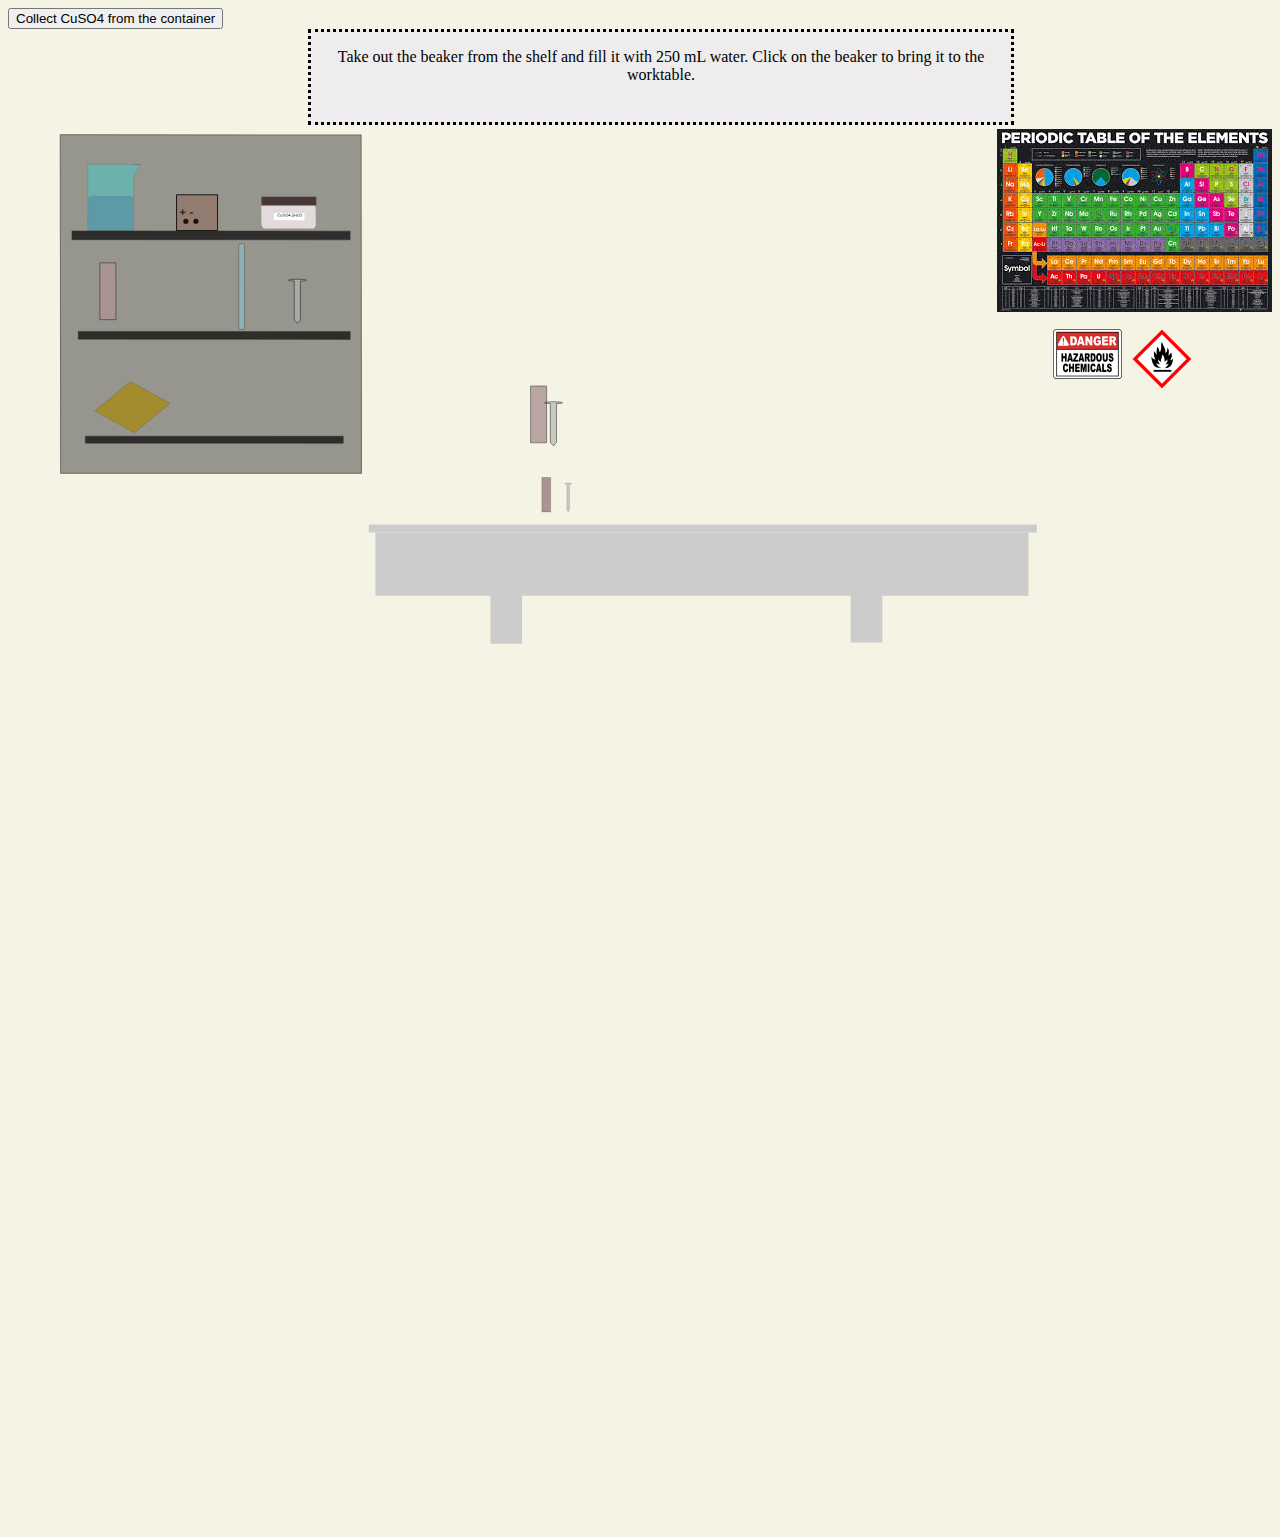
<file: Electroplating/farhan.html>
<html>
    <head>
        <title>Circle</title>
        <style>
            #main{
                height:1400;
                width:1080;
                padding-top:100px;

            }
            .master{
                height: 90px; 
                width: 700px;
                margin-left: 300px;
                position: relative;
                z-index: 0;
            }

            .slave{
                height: 90px; 
                width: 700px;
                margin-left: 300px;
                position: absolute;
                background-color:rgb(238, 236, 236);
                border-style: dotted;
                text-align: center;
            }
            .m{
                display: none;
            }

             
              

            
            .show{
               transform: scale(1);
            }
            #bluepoweder{
               transform: scale(0);
            }
            #redwire{
               transform: scale(0);
            }
            #blackwire{
               transform: scale(0);
            }
            /*#metalplate-1{
               transform: scale(0);
            }
            #ironnail-8{
               transform: scale(0);
            }*/
           #heap2{
               transform: scale(0);
            }
            #heap1{
               transform: scale(0);
            }
            #clip1{
               transform: scale(0);
            }
            #clip2{
               transform: scale(0);
            }
            

           @keyframes yay{
               0%{
                  transform: 
               translate(100px,63px);
               } 
               100%{
                  transform: translate(142px,29px);
               } 
            }
            .move-around .moveit{
               animation: yay 5s infinite;
            }
   .colours{
  
  background: red;
  position: relative;
  animation: mymove 3s;
  animation-delay: 2s;
  animation-fill-mode: backwards;
}

@keyframes mymove {
  from {top: 0px; background-color: yellow;}
  to {top: 200px;}
}

        </style>
    </head>
    <body style = "overflow: hidden; background-color: rgb(245, 243, 227);">

      <div class='buttons'>
         <button onclick= "add1();" data-add="move-around"> Collect CuSO4 from the container
         </button>
      </div>

     <div class="slave">
            Hello world
        </div>
        <div class="slave">
               Hello world
         </div>
         <div class="slave">
            
      </div>
     <div class="slave" style="font-size: small;" id="fun13">
          In the process of electroplating base metal is made cathode by connecting it to –ve terminal of the D.C. battery, while coating metal is made anode by connecting it to +ve terminal of the battery. Anode and cathode are immersed in the electrolytic solution containing ions of coating metal (in case of copper coating CuSO4 solution is used as electrolytic solution). During the process the anode undergoes oxidation and goes into electrolytic solution in the cationic state, the cations of coating metal travels to cathode through electrolytic solution and gets deposited on the cathode by accepting the electrons.
      </div>
      <div class="slave" id="fun12">
            You will see that the iron nail now changes colour and has a layer of copper deposited over it. Click here!
      </div>
        <div class="slave" id="fun11">
         <p>Click on the iron nail to connect it to the positive terminal of the battery with the help of crocodile clips</p>
     </div>
      <div class="slave" id="fun10">
         <p>Click on the copper metal plate to connect it to the negative terminal of the battery with the help of crocodile clips.</p>
         </div>
        <div class="slave" id="fun9">
         <p>Now click on the battery to place it on the worktable.</p>
     </div>
        <div class="slave" id="fun8">
            <p>Click sandpaper to clean the iron nail and the copper metal plate.</p>>
        </div>
        <div class="slave" id="fun7">
            <p>Click on the Glass rod. The CuSo4 crystals are now added inside the beaker and stirred with the glass rod.</p>
        </div>
        <div class="slave" id = "fun6">
            <p>Click on the weighning machine to empty the spatula and  measure the weight. We need exactly 39.9 grams.</p>
        </div>
        <div class="slave" id="fun5">
            <p>Oh no! The amount of CuSO4 needed is exactly 39.9 gram to make a 1M solution of CuSO4. Click on the Cotainer to add more CuSo4 to the weigning machine.</p>
        </div>
        <div class="slave" id="fun4">
            <p>Click on the spatula to bring it near the container and take CuSO4</p>
        </div>
        
        <div class="slave" id="fun3">
            <p>Click on the weighning machine to bring it to the worktable.</p>
        </div>

        <div class="slave" id="fun2">
           <p>Take out the CuSO4 container from the shelf and place it on the table. Click on the container.</p>
        </div>
        <div class="slave master" id = "fun1">
            <p>Take out the beaker from the shelf and fill it with 250 mL water. Click on the beaker to bring it to the worktable.</p>
        </div>

        <?xml version="1.0" encoding="UTF-8" standalone="no"?>
<svg id="main"
   xmlns:dc="http://purl.org/dc/elements/1.1/"
   xmlns:cc="http://creativecommons.org/ns#"
   xmlns:rdf="http://www.w3.org/1999/02/22-rdf-syntax-ns#"
   xmlns:svg="http://www.w3.org/2000/svg"
   xmlns="http://www.w3.org/2000/svg"
   id="svg8"
   version="1.1"
   viewBox="0 0 210 297"
   height="297mm"
   width="210mm">
  <defs
     id="defs2" />
  <metadata
     id="metadata5">
    <rdf:RDF>
      <cc:Work
         rdf:about="">
        <dc:format>image/svg+xml</dc:format>
        <dc:type
           rdf:resource="http://purl.org/dc/dcmitype/StillImage" />
        <dc:title></dc:title>
      </cc:Work>
    </rdf:RDF>
  </metadata>
  <g
     id="layer1">
    <rect
       y="1.2417206"
       x="1.5282648"
       height="71.763252"
       width="63.806946"
       id="shelf"
       style="opacity:0.56230002;fill:#4d4d4d;stroke:#000000;stroke-width:0.21311899;stroke-miterlimit:4;stroke-dasharray:none"
       transform="matrix(0.99999991,4.1297616e-4,0.00120538,0.99999927,0,0)" />
    <rect
       y="21.631493"
       x="3.9873729"
       height="1.852214"
       width="59.012768"
       id="wood1"
       style="opacity:0.690096;fill:#000000;stroke:#000000;stroke-width:0.104712;stroke-miterlimit:4;stroke-dasharray:none"
       transform="matrix(0.99999986,5.3804588e-4,9.251844e-4,0.99999957,0,0)" />
    <rect
       y="42.931957"
       x="5.302958"
       height="1.6669924"
       width="57.697197"
       id="wood2"
       style="opacity:0.690096;fill:#000000;stroke:#000000;stroke-width:0.104712"
       transform="matrix(0.99999986,5.3804588e-4,9.251844e-4,0.99999957,0,0)" />
    <rect
       y="65.158531"
       x="6.806469"
       height="1.4817711"
       width="54.690174"
       id="wood3"
       style="opacity:0.690096;fill:#000000;stroke:#000000;stroke-width:0.104712"
       transform="matrix(0.99999986,5.3804588e-4,9.251844e-4,0.99999957,0,0)" />
    <rect
       style="opacity:0.811502;fill:#ac9393;stroke:#000000;stroke-width:0.104712;stroke-miterlimit:4;stroke-dasharray:none;stroke-opacity:1"
       id="metalplate" 
       width="3.399164"
       height="12.055428"
       x="9.8993244"
       y="28.384056"
       ry="0.0027809048"
       transform="matrix(0.99999986,5.3804588e-4,9.251844e-4,0.99999957,0,0)">

       <animateTransform 
       attributeName="transform"
       attributeType="XML"
       type="translate"
       dur="0.5s"
       fill="freeze"
       values="0,0;104,-10"
       
       begin="sandpaper.click+7s"
       animation-delay="2s"
       
       /> 
       <animateTransform 
       attributeName="transform"
       attributeType="XML"
       type="translate"
       dur="0.5s"
       fill="freeze"
       values="104,-10;60,44"
       begin="sandpaper.click+11s"
       
       /> 
    </rect>

    <rect
       style="opacity:0.811502;fill:#ac9393;stroke:#000000;stroke-width:0.104712;stroke-miterlimit:4;stroke-dasharray:none;stroke-opacity:1"
       id="metalplate2" 
       width="3.399164"
       height="12.055428"
       x="69.8993244"
       y="72.384056"
       ry="0.0027809048"
       transform="matrix(0.99999986,5.3804588e-4,9.251844e-4,0.99999957,0,0)">

       <animateTransform 
       attributeName="transform"
       attributeType="XML"
       type="translate"
       dur="1s"
       fill="freeze"
       values="0,0;30,-30;33,-4"

       
       /> 
    </rect>


    <path
       d="m 44.952524,15.668305 9.927153,0.02605 c 0.444734,8.83e-4 0.808123,0.401234 0.814763,0.897027 l 0.04881,3.642623 c 0.0066,0.495783 -0.346065,0.89398 -0.790807,0.892805 l -9.927136,-0.02605 c -0.44475,-8.83e-4 -0.808132,-0.401243 -0.814772,-0.897026 l -0.04881,-3.642624 c -0.0066,-0.495783 0.346058,-0.89398 0.790799,-0.892806 z"
       style="fill:#e3dbdb;stroke-width:0.0141592"
       id="box" onclick="f2();"> 
       <animateTransform id="lol"
       attributeName="transform"
       attributeType="XML"
       type="translate"
       dur="1s"
       values="0,0;100,63"
       restart="whenNotActive"
       fill="freeze"
       begin="box.click"
       />
       
    </path>
    <rect
       style="fill:#483737;stroke-width:0.0266807"
       id="lid"
       width="11.620349"
       height="1.8561594"
       x="44.202553"
       y="14.339613"
       ry="0.016741097"
       transform="matrix(0.99999986,5.3804588e-4,9.251844e-4,0.99999957,0,0)">
   
       <animateTransform id="beaker-7"
       attributeName="transform"
       attributeType="XML"
       type="translate"
       dur="1s"
       values="0,0;100,63"
       restart="whenNotActive"
       fill="freeze"
       begin="box.click"
       />

       <animateTransform id="beaker-7" 
       attributeName="transform"
       attributeType="XML"
       type="translate"
       dur="1s"
       values="100,63;110,63"
       restart="whenNotActive"
       fill="freeze"
       begin="box.click+2s"
       
       />
</rect>
    
       <path
       d="m 46.834558,17.813801 6.48973,0.0035 0.0013,1.515221 -6.489712,-0.0035 z"
       style="fill:#ffffff;stroke-width:0.0251133"
       id="Sticker">
       <animateTransform id="beaker-7"
       attributeName="transform"
       attributeType="XML"
       type="translate"
       dur="1s"
       values="0,0;100,63"
       restart="whenNotActive"
       fill="freeze"
       begin="box.click"
       />
    </path>
    <text
       id="CuSO4"
       y="18.682291"
       x="47.178394"
       style="font-style:normal;font-weight:normal;font-size:0.86192799px;line-height:1.25;font-family:sans-serif;fill:#000000;fill-opacity:1;stroke:none;stroke-width:0.0923497"
       xml:space="preserve"
       transform="matrix(1.0073091,5.419899e-4,9.1847717e-4,0.99274443,0,0)"><tspan
         style="font-size:0.86192799px;stroke-width:0.0923497"
         y="18.682291"
         x="47.178394"
         id="tspan867">CuSO4.5H2O</tspan>
         <animateTransform id="beaker-7" 
         attributeName="transform"
         attributeType="XML"
         type="translate"
         dur="1s"
         values="0,0;100,63"

         restart="whenNotActive"
         fill="freeze"
         begin="box.click"
         />
         <discard begin="1s"></discard>
      </text>
    <path
       id="Battery"
       
       style="opacity:1;fill:#917c6f;fill-opacity:1;stroke:#000000;stroke-width:0.174519;stroke-miterlimit:4;stroke-dasharray:none;stroke-opacity:1"
       d="m 26.199547,13.951818 8.695205,0.0044 c 0.0025,0 0.005,0.0018 0.005,0.0044 l 0.0066,7.587199 c 0,0.0026 -0.0017,0.0044 -0.005,0.0044 l -8.695189,-0.0044 c -0.0025,0 -0.0049,-0.0018 -0.005,-0.0044 l -0.0071,-7.587182 c 0,-0.0026 0.0017,-0.0044 0.005,-0.0044 z" >
       <animateTransform 
       attributeName="transform"
       attributeType="XML"
       type="translate"
       dur="2s"
       fill="freeze"
       values="0,0;95,63"
       begin="Battery.click"
       
       /> 
   </path>
    <ellipse
       cy="19.585888"
       cx="28.158794"
       id="positiveterminal"
       style="opacity:0.853035;fill:#000000;fill-opacity:1;stroke:#000000;stroke-width:0.104712;stroke-miterlimit:4;stroke-dasharray:none"
       transform="matrix(0.99999986,5.3804588e-4,9.251844e-4,0.99999957,0,0)"
       rx="0.51495945"
       ry="0.50751376" >
       <animateTransform 
       attributeName="transform"
       attributeType="XML"
       type="translate"
       dur="2s"
       fill="freeze"
       values="0,0;95,63"
       begin="Battery.click"
       
       /> 
    </ellipse>
    <ellipse
       ry="0.49114233"
       rx="0.51495945"
       cy="19.569513"
       cx="30.285072"
       id="negativeterminal"
       style="opacity:0.853035;fill:#000000;fill-opacity:1;stroke:#000000;stroke-width:0.104712;stroke-miterlimit:4;stroke-dasharray:none"
       transform="matrix(0.99999986,5.3804588e-4,9.251844e-4,0.99999957,0,0)" >
       <animateTransform 
       attributeName="transform"
       attributeType="XML"
       type="translate"
       dur="2s"
       fill="freeze"
       values="0,0;95,63"
       begin="Battery.click"
       
       /> 
    </ellipse>
    <text
       id="plusminus" 
       y="18.591125"
       x="26.585714"
       style="font-style:normal;font-weight:normal;font-size:2.46267px;line-height:1.25;font-family:sans-serif;fill:#000000;fill-opacity:1;stroke:none;stroke-width:0.0923497"
       xml:space="preserve"
       transform="matrix(1.0073091,5.419899e-4,9.1847717e-4,0.99274443,0,0)"><tspan
         style="font-size:2.46267px;stroke-width:0.0923497"
         y="18.591125"
         x="26.585714"
         id="tspan887">+ -</tspan>
         <animateTransform 
         attributeName="transform"
         attributeType="XML"
         type="translate"
         dur="2s"
         fill="freeze"
         values="0,0;95,63"
         begin="Battery.click"
         
         /> 
      </text>
    <rect
       style="opacity:0.333;fill:#80e5ff;stroke:#000000;stroke-width:0.139616;stroke-miterlimit:4;stroke-dasharray:none;stroke-opacity:1"
       id="glassrod"
       width="1.2374822"
       height="18.174046"
       x="39.358925"
       y="24.306028"
       ry="0.27261069"
       transform="matrix(0.99999986,5.3804588e-4,9.251844e-4,0.99999957,0,0)" >
       <animateTransform id="abcde"
         attributeName="transform"
         attributeType="XML"
         type="translate"
         dur="7s"
         fill="freeze"
         begin="glassrod.click"
         values="0,0;68,39;64,39;71,39;64,39;71,39;64,39;71,39;64,39;71,39"
         />

         <animateTransform id="abcde"
         attributeName="transform"
         attributeType="XML"
         type="translate"
         dur="1s"
         fill="freeze"
         begin="glassrod.click+10s"
         values="71,39;63,20;55,43"
         />
         </rect>

         
    <path
       id="ironnail"
       style="opacity:0.674121;mix-blend-mode:normal;fill:#b3b3b3;fill-opacity:1;stroke:#000000;stroke-width:0.139616;stroke-miterlimit:4;stroke-dasharray:none;stroke-opacity:1"
       d="M 51.827141,31.876903 A 1.9124206,0.19415931 0.03170109 0 0 49.935086,32.07 1.9124206,0.19415931 0.03170109 0 0 51.16325,32.25197 l 0.0074,8.218552 c 0,0.0026 0.0025,0.0044 0.0058,0.0053 h -0.0042 l 0.654225,0.752431 0.65297,-0.755028 -0.005,-8e-6 c 3.55e-4,-6.89e-4 0.0017,-0.0018 0.0017,-0.0018 l -0.0074,-8.216159 a 1.9124206,0.19415931 0.03170109 0 0 1.290558,-0.182959 1.9124206,0.19415931 0.03170109 0 0 -1.912566,-0.195137 1.9124206,0.19415931 0.03170109 0 0 -0.02013,-1.8e-5 z">
    
       <animateTransform 
       attributeName="transform"
       attributeType="XML"
       type="translate"
       dur="0.1s"
       fill="freeze"
       values="0,0;62,-10"
       values = "0,0"
       begin="sandpaper.click"
       animation-delay="2s"
       
       /> 
       <animateTransform 
       attributeName="transform"
       attributeType="XML"
       type="translate"
       dur="0.5s"
       fill="freeze"
       values="62,-10;30,42"
       begin="sandpaper.click+4s"
       
       /> 
       
   </path>

   <path
       id="ironnail_from_table_to_beaker"
       style="opacity:0.674121;mix-blend-mode:normal;fill:#b3b3b3;fill-opacity:1;stroke:#000000;stroke-width:0.139616;stroke-miterlimit:4;stroke-dasharray:none;stroke-opacity:1"
       d="M 51.827141,31.876903 A 1.9124206,0.19415931 0.03170109 0 0 49.935086,32.07 1.9124206,0.19415931 0.03170109 0 0 51.16325,32.25197 l 0.0074,8.218552 c 0,0.0026 0.0025,0.0044 0.0058,0.0053 h -0.0042 l 0.654225,0.752431 0.65297,-0.755028 -0.005,-8e-6 c 3.55e-4,-6.89e-4 0.0017,-0.0018 0.0017,-0.0018 l -0.0074,-8.216159 a 1.9124206,0.19415931 0.03170109 0 0 1.290558,-0.182959 1.9124206,0.19415931 0.03170109 0 0 -1.912566,-0.195137 1.9124206,0.19415931 0.03170109 0 0 -0.02013,-1.8e-5 z">
    
       <animateTransform 
       attributeName="transform"
       attributeType="XML"
       type="translate"
       dur="1s"
       fill="freeze"
       values="30,42;52,12;57,42"
       
       
       
       animation-delay="2s"
       
       /> 
      </path>
   
    
       <path
       id="sandpaper"
       style="opacity:0.674121;mix-blend-mode:normal;fill:#aa8800;fill-opacity:1;stroke:#000000;stroke-width:0.0414076;stroke-miterlimit:4;stroke-dasharray:none;stroke-opacity:1"
       d="m 8.8891114,59.823256 7.4679546,-6.236544 c 0.0017,-0.0018 0.0042,-0.0018 0.005,-6.53e-4 l 8.426669,4.603732 c 0.0017,7.08e-4 0.0016,0.0018 3e-6,0.0035 l -7.467945,6.23655 c -0.0017,0.0018 -0.0042,0.0018 -0.005,6.45e-4 l -8.4266684,-4.60381 c -0.00165,-7.15e-4 -0.00157,-0.0018 -4e-6,-0.0035 z">

       <animateTransform 
       attributeName="transform"
       attributeType="XML"
       type="translate"
       dur="4s"
       fill="freeze"
       values="0,0;95,-33;105,-33;95,-33;105,-33;95,-33;105,-33;95,-33;105,-33;95,-33;105,-33;95,-33;105,-33;95,-33;105,-33;95,-33;105,-33;95,-33;0,0"
       
       begin="sandpaper.click"
       
       /> 
       <animateTransform 
       attributeName="transform"
       attributeType="XML"
       type="translate"
       dur="4s"
       fill="freeze"
       values="0,0;95,-33;105,-33;95,-33;105,-33;95,-33;105,-33;95,-33;105,-33;95,-33;105,-33;95,-33;105,-33;95,-33;105,-33;95,-33;105,-33;95,-33;0,0"
       
       begin="sandpaper.click+7s"
       
       /> 
   </path>
    
    
    
       <path
       style="display:none;opacity:1;fill:#00ffff;stroke:#000000;stroke-width:0.656527;stroke-miterlimit:4;stroke-dasharray:none;stroke-opacity:1"
       id="heap2-6" 
       class="heap1"
       d="m 88.733488,126.95304 18.144852,25.87272 -31.478856,2.77754 z"
       transform="matrix(0.31000393,0.00558542,-0.01983386,0.08112902,76.602548,228.10265)" />
    <path
       transform="matrix(0.31000393,0.00558542,-0.01983386,0.08112902,83.753534,228.00477)"
       d="m 88.733488,126.95304 18.144852,25.87272 -31.478856,2.77754 z"
       id="heap1-5"
       style="display:none;opacity:1;fill:#00ffff;stroke:#000000;stroke-width:0.656527;stroke-miterlimit:4;stroke-dasharray:none;stroke-opacity:1" />
    <g
       style="fill:#cccccc"
       id="layer1-5"
       transform="matrix(0.16738632,0,0,0.12325286,124.42996,76.003386)">
      <path
         id="table"
         transform="scale(0.26458333)"
         d="m -1265.7148,293.94727 v 411.42968 h 551.42964 v 312.68755 h 151.17969 V 705.37695 H 1011.4277 v 304.11715 h 151.1817 V 705.37695 h 700.248 V 293.94727 Z"
         style="fill:#cccccc;stroke-width:1" />
      <rect
         ry="0"
         style="fill:#cccccc;stroke-width:0.269394"
         y="64.042984"
         x="-343.20239"
         height="13.854528"
         width="846.66614"
         id="rect16" />
      <rect
         y="108.0119"
         x="-261.55951"
         height="39.310001"
         width="59.720001"
         id="rect18"
         style="fill:#cccccc;stroke-width:0.264583" />
      <rect
         y="108.01189"
         x="-133.04762"
         height="40"
         width="60"
         id="rect20"
         style="fill:#cccccc;stroke-width:0.264583" />
      <rect
         y="106.49998"
         x="-18.142859"
         height="40"
         width="60"
         id="rect22"
         style="fill:#cccccc;stroke-width:0.264583" />
      <rect
         y="105.74404"
         x="97.51786"
         height="40"
         width="60"
         id="rect24"
         style="fill:#cccccc;stroke-width:0.264583" />
      <rect
         y="102.72023"
         x="217.71426"
         height="44.601189"
         width="60"
         id="rect26"
         style="fill:#cccccc;stroke-width:0.264583" />
      <rect
         y="105.80953"
         x="344.71429"
         height="40"
         width="60"
         id="rect28"
         style="fill:#cccccc;stroke-width:0.312215" />
      <circle
         r="3.4017856"
         cy="127.28869"
         cx="128.88988"
         id="path34"
         style="fill:#cccccc;stroke-width:0.264583" />
      <circle
         style="fill:#cccccc;stroke-width:0.264583"
         id="circle36"
         cx="13.985121"
         cy="127.28869"
         r="3.4017856" />
      <circle
         r="3.4017856"
         cy="128.80058"
         cx="-104.69939"
         id="circle38"
         style="fill:#cccccc;stroke-width:0.264583" />
      <circle
         style="fill:#cccccc;stroke-width:0.264583"
         id="circle40"
         cx="-230.94345"
         cy="130.3125"
         r="3.4017856" />
      <circle
         r="3.4017856"
         cy="125.02083"
         cx="245.30655"
         id="circle44"
         style="fill:#cccccc;stroke-width:0.264583" />
      <circle
         r="3.4017856"
         cy="125.77679"
         cx="373.81845"
         id="circle48"
         style="fill:#cccccc;stroke-width:0.264583" />
    </g>

    <path
       id="beaker-7"  onclick="function f1()"
       style="opacity:0.271566;mix-blend-mode:normal;fill:#00ffff;fill-rule:evenodd;stroke:#000000;stroke-width:0.0698225;stroke-miterlimit:4;stroke-dasharray:none;stroke-opacity:1"
       d="M 7.365189,7.4662763 V 21.553533 h 9.739162 V 10.110831 l 1.42254,-2.5372497 -1.42254,-0.04083 1.42254,0.04083 -3.738578,-0.107305 z">
       
       <animateTransform 
       attributeName="transform"
       attributeType="XML"
       type="translate"
       dur="1s"
        values="0,0;95,63" 
       
       restart="whenNotActive"
       fill="freeze"
       additive="sum"
       type="scale"
       begin="liquid.click;beaker7.click"
       
       
       />
       
       
       
       />
       f0()
      </path>
    
       <path
       d="M 8.2488776,14.213001 H 16.22442 c 0.458209,0 0.827093,0.381323 0.827093,0.854987 v 6.028736 c 0,0.473661 -0.0138,0.443563 -0.47201,0.444744 l -8.3723997,0.02159 c -0.7927143,0.002 -0.8078414,0.02891 -0.8062061,-0.444744 l 0.020887,-6.050328 c 0.00164,-0.47366 0.3688836,-0.854987 0.8270933,-0.854987 z"
       style="opacity:0.122;mix-blend-mode:normal;fill:#000080;fill-opacity:1;stroke:#000000;stroke-width:0.039628;stroke-miterlimit:4;stroke-dasharray:none;stroke-opacity:1"
       id="liquid" class="colours"
       onclick="f1()">
      
       <animateTransform 
       attributeName="transform"
       attributeType="XML"
       type="translate"
       dur="1s"
       values="0,0;95,63"
       visibility="hidden"
       fill="freeze"
       begin="liquid.click"
       additive="sum" 
      
       />
      
    </path>
    <rect
       ry="0.0016826894"
       y="73.933619"
       x="103.7015476"
       height="7.2945824"
       width="1.8539413"
       id="metalplate-1" 
       style="opacity:1;fill:#ac9393;fill-opacity:1;stroke:#000000;stroke-width:0.0398985;stroke-miterlimit:4;stroke-dasharray:none;stroke-opacity:1" >
    
       

   </rect>
    
       <path
       d="m 109.290789,75.111405 a 0.77485724,0.12691968 0 0 0 -0.766678,0.12689 0.77485724,0.12691968 0 0 0 0.497544,0.118509 v 5.372375 c 0,0.0016 0.0011,0.0028 0.0024,0.0035 h -0.0015 l 0.264793,0.491622 0.264844,-0.493781 h -0.0019 c 2.1e-4,-4.98e-4 6e-4,-7.96e-4 6e-4,-0.0013 v -5.370831 a 0.77485724,0.12691968 0 0 0 0.522969,-0.120053 0.77485724,0.12691968 0 0 0 -0.774843,-0.12689 0.77485724,0.12691968 0 0 0 -0.0082,0 z"
       style="opacity:0.674121;mix-blend-mode:normal;fill:#b3b3b3;fill-opacity:1;stroke:#000000;stroke-width:0.0398985;stroke-miterlimit:4;stroke-dasharray:none;stroke-opacity:1"
       id="ironnail-8" >
    <path
       style="fill:none;stroke:#ad0000;stroke-width:0.264583px;stroke-linecap:butt;stroke-linejoin:miter;stroke-opacity:1"
       d="M 9.1778311,12.48214 C 21.497396,5.2444197 28.348215,19.607515 28.348215,19.607515"
       id="redwire"  />
    <path
       style="fill:none;stroke:#000000;stroke-width:0.264583px;stroke-linecap:butt;stroke-linejoin:miter;stroke-opacity:1"
       d="m 16.063765,12.850593 c 13.796353,-0.613614 14.457811,6.804169 14.457811,6.804169"
       id="blackwire"  />
       
    <rect
       transform="matrix(-0.88346789,-0.46849172,0.47222417,-0.88147849,0,0)"
       ry="0.0016845957"
       y="-4.8645415"
       x="-20.395634"
       height="1.4671481"
       width="0.33497185"
       id="clip2"
       
       style="opacity:1;fill:#6c6753;fill-opacity:1;stroke:#000000;stroke-width:0.0498733;stroke-miterlimit:4;stroke-dasharray:none;stroke-opacity:1" />
    <rect
       style="opacity:1;fill:#918a6f;fill-opacity:1;stroke:#000000;stroke-width:0.0621097;stroke-miterlimit:4;stroke-dasharray:none;stroke-opacity:1"
       id="clip1"
       
       width="0.30873117"
       height="1.4401823"
       x="12.867032"
       y="9.3615971"
       ry="0.0016536332"
       transform="matrix(0.97653753,0.21534726,-0.33919066,0.94071765,0,0)" />
      
       <path
       id="fancyspoon"
       onclick="callagain()"
       class="move"
       style="fill:#c8b7b7;stroke:#000000;stroke-width:0.0334832;stroke-miterlimit:4;stroke-dasharray:none;stroke-opacity:1"
       d="m 27.206878,36.535611 a 2.5954106,1.03678 0 0 0 -2.411484,0.653544 c -0.01966,-0.0034 -0.0397,-0.0055 -0.06028,-0.0055 h -8.651368 c -0.205408,0 -0.370767,0.173395 -0.370767,0.388786 0,0.21539 0.165359,0.388786 0.370767,0.388786 h 8.651367 c 0.02058,0 0.04059,-0.0022 0.06024,-0.0055 a 2.5954106,1.03678 0 0 0 2.411569,0.653499 2.5954106,1.03678 0 0 0 2.59541,-1.036748 2.5954106,1.03678 0 0 0 -2.59541,-1.036792 2.5954106,1.03678 0 0 1 -4.3e-5,0 z" 
       onclick="callit()">
    
       <animateTransform id="beaker-7"
       attributeName="transform"
       
       attributeType="XML"
       type="translate"
       dur="1s"
       values="0,0;120,39"
       translate= transform(160px)
       restart="whenNotActive"
       
       fill="freeze"
       begin="fancyspoon.click"
       
       />
       
   </path>

   <path
       id="fancyspoon"
       onclick="callagain()"
       class="move"
       style="fill:#c8b7b7;stroke:#000000;stroke-width:0.0334832;stroke-miterlimit:4;stroke-dasharray:none;stroke-opacity:1"
       d="m 147,75.535611 a 2.5954106,1.03678 0 0 0 -2.411484,0.653544 c -0.01966,-0.0034 -0.0397,-0.0055 -0.06028,-0.0055 h -8.651368 c -0.205408,0 -0.370767,0.173395 -0.370767,0.388786 0,0.21539 0.165359,0.388786 0.370767,0.388786 h 8.651367 c 0.02058,0 0.04059,-0.0022 0.06024,-0.0055 a 2.5954106,1.03678 0 0 0 2.411569,0.653499 2.5954106,1.03678 0 0 0 2.59541,-1.036748 2.5954106,1.03678 0 0 0 -2.59541,-1.036792 2.5954106,1.03678 0 0 1 -4.3e-5,0 z" 
       onclick="callit()">
    
       <animateTransform id="beaker-7"
       attributeName="transform"
       
       attributeType="XML"
       type="translate"
       dur="1s"
       values="0,0;27,-15;30,0"
       translate= transform(160px)
       restart="whenNotActive"
       
       fill="freeze"
       begin="fancyspoon.click+2s"
       
       />
       
   </path>

   <path
   id="fancyspoon3"
   onclick="callagain()"
   class="move"
   style="fill:#c8b7b7;stroke:#000000;stroke-width:0.0334832;stroke-miterlimit:4;stroke-dasharray:none;stroke-opacity:1"
   d="m 177,75.535611 a 2.5954106,1.03678 0 0 0 -2.411484,0.653544 c -0.01966,-0.0034 -0.0397,-0.0055 -0.06028,-0.0055 h -8.651368 c -0.205408,0 -0.370767,0.173395 -0.370767,0.388786 0,0.21539 0.165359,0.388786 0.370767,0.388786 h 8.651367 c 0.02058,0 0.04059,-0.0022 0.06024,-0.0055 a 2.5954106,1.03678 0 0 0 2.411569,0.653499 2.5954106,1.03678 0 0 0 2.59541,-1.036748 2.5954106,1.03678 0 0 0 -2.59541,-1.036792 2.5954106,1.03678 0 0 1 -4.3e-5,0 z" 
   onclick="callit()">

   <animateTransform id="beaker-7"
   attributeName="transform"
   
   attributeType="XML"
   type="translate"
   dur="1s"
   values="0,0;-27,-15;-29.5,0"
   translate= transform(160px)
   restart="whenNotActive"
   
   fill="freeze"
   begin="fancyspoon.click+5s"
   
   />
   
</path>

<path
   id="fancyspoon4"
   onclick="callagain()"
   class="move"
   style="fill:#c8b7b7;stroke:#000000;stroke-width:0.0334832;stroke-miterlimit:4;stroke-dasharray:none;stroke-opacity:1"
   d="m 147,75.535611 a 2.5954106,1.03678 0 0 0 -2.411484,0.653544 c -0.01966,-0.0034 -0.0397,-0.0055 -0.06028,-0.0055 h -8.651368 c -0.205408,0 -0.370767,0.173395 -0.370767,0.388786 0,0.21539 0.165359,0.388786 0.370767,0.388786 h 8.651367 c 0.02058,0 0.04059,-0.0022 0.06024,-0.0055 a 2.5954106,1.03678 0 0 0 2.411569,0.653499 2.5954106,1.03678 0 0 0 2.59541,-1.036748 2.5954106,1.03678 0 0 0 -2.59541,-1.036792 2.5954106,1.03678 0 0 1 -4.3e-5,0 z" 
   onclick="callit()">

   <animateTransform id="beaker-7"
   attributeName="transform"
   
   attributeType="XML"
   type="translate"
   dur="1s"
   values="0,0;27,-15;30,0"
   translate= transform(160px)
   restart="whenNotActive"
   
   fill="freeze"
   begin="fancyspoon.click+8s"
   
   />
   
</path>

<path
   id="fancyspoon5"
   onclick="callagain()"
   class="move"
   style="fill:#c8b7b7;stroke:#000000;stroke-width:0.0334832;stroke-miterlimit:4;stroke-dasharray:none;stroke-opacity:1"
   d="m 177,75.535611 a 2.5954106,1.03678 0 0 0 -2.411484,0.653544 c -0.01966,-0.0034 -0.0397,-0.0055 -0.06028,-0.0055 h -8.651368 c -0.205408,0 -0.370767,0.173395 -0.370767,0.388786 0,0.21539 0.165359,0.388786 0.370767,0.388786 h 8.651367 c 0.02058,0 0.04059,-0.0022 0.06024,-0.0055 a 2.5954106,1.03678 0 0 0 2.411569,0.653499 2.5954106,1.03678 0 0 0 2.59541,-1.036748 2.5954106,1.03678 0 0 0 -2.59541,-1.036792 2.5954106,1.03678 0 0 1 -4.3e-5,0 z" 
   onclick="callit()">

   <animateTransform id="beaker-7"
   attributeName="transform"
   
   attributeType="XML"
   type="translate"
   dur="1s"
   values="0,0;-70,-15"
   translate= transform(160px)
   restart="whenNotActive"
   
   fill="freeze"
   begin="fancyspoon.click+10s"
   
   />
   
</path>

   

   
       <path
       style="fill:#00ffff;stroke-width:0.264583"
       id="path5335"
       d="m 111.57969,52.150547 -1e-5,-2.3e-5 2e-5,0 z"
       transform="matrix(0.10389037,0,0,0.11434104,16.063473,31.776828)" />
    <path
       id="bluepowder" 
       display="none"
       style="fill:#00ffff;stroke:#000000;stroke-width:0.0251125;stroke-miterlimit:4;stroke-dasharray:none;stroke-opacity:1"
       d="m 28.81361,37.637191 c -0.957926,0.301849 -2.056797,0.517505 -2.93514,-0.02775 0.421796,-0.482116 0.909136,-1.032962 1.330931,-1.515079 z"
       >
    
       <animateTransform id="beaker-7"
       attributeName="transform"
       attributeType="XML"
       type="translate"
       dur="1s"
       values="0,0;120,39"
       restart="whenNotActive"
       fill="freeze"
       begin="fancyspoon.click"
       
       
       />
       

       </path>
       <discard begin="1s"/>

       <rect
       ry="0"
       y="60.22263"
       x="28.377842"
       height="3.7713795"
       width="13.001661"
       id="weighingmachine7" onclick="f3();"
       style="fill:#e3dbdb;stroke:#000000;stroke-width:0.0291063;stroke-miterlimit:4;stroke-dasharray:none;stroke-opacity:1">
    
       <animateTransform id="beaker-7"
       attributeName="transform"
       attributeType="XML"
       type="translate"
       dur="1s"
       values="0,0;142,19"
       restart="whenNotActive"
       fill="freeze"
       begin="dish.click;stand1.click;Display.click;shield.click;stand26.click;weighingmachine7.click"
       
       
       />
       </rect>
    
       <rect
       y="61.624977"
       x="31.5466"
       height="1.3913828"
       width="7.6393943"
       id="Display" onclick="f3();"
       style="fill:#536c53;stroke:#000000;stroke-width:0.0291063;stroke-miterlimit:4;stroke-dasharray:none;stroke-opacity:1" >
    
       <animateTransform id="beaker-7"
       attributeName="transform"
       attributeType="XML"
       type="translate"
       dur="1s"
       values="0,0;142,19"
       restart="whenNotActive"
       fill="freeze"
       begin="dish.click;stand1.click;Display.click;shield.click;stand26.click;weighingmachine7.click"
       
       
       />
       </rect>

       <rect
       y="64.533127"
       x="29.946344"
       height="0.95199871"
       width="0.88146853"
       id="stand26" onclick="f3();"
       style="fill:#000000;stroke-width:0.0256701">
       <animateTransform id="beaker-7"
       attributeName="transform"
       attributeType="XML"
       type="translate"
       dur="1s"
       values="0,0;142,19"
       restart="whenNotActive"
       fill="freeze"
       begin="dish.click;stand1.click;Display.click;shield.click;stand26.click;weighingmachine7.click"
       
       
       />
       </rect>
    <rect
       style="fill:#000000;stroke-width:0.0256701"
       id="stand1" onclick="f3();"
       width="0.88146853"
       height="0.95199871"
       x="38.192005"
       y="64.265862">
       <animateTransform id="beaker-7"
       attributeName="transform"
       attributeType="XML"
       type="translate"
       dur="1s"
       values="0,0;142,19"
       restart="whenNotActive"
       fill="freeze"
       begin="dish.click;stand1.click;Display.click;shield.click;stand26.click;weighingmachine7.click"
       
       
       />
       </rect>
    <rect
       onclick="f3();"
       y="49.995987"
       x="29.506229"
       height="9.9959869"
       width="10.467439"
       id="shield"
       style="opacity:0.43000004;fill:#aaeeff;stroke:#000000;stroke-width:0.0388083;stroke-miterlimit:4;stroke-dasharray:none;stroke-opacity:1">
       <animateTransform id="beaker-7"
       attributeName="transform"
       attributeType="XML"
       type="translate"
       dur="1s"
       values="0,0;142,19"
       restart="whenNotActive"
       fill="freeze"
       begin="dish.click;stand1.click;Display.click;shield.click;stand26.click;weighingmachine7.click"
       
       
       />
       </rect>
    <path
       d="m 31.523243,59.111892 6.669944,0.008 -0.496195,0.71908 h -5.615523 z"
       style="opacity:1;fill:#c8b7b7;stroke:#000000;stroke-width:0.0291063;stroke-miterlimit:4;stroke-dasharray:none;stroke-opacity:1"
       id="dish" onclick="function f3()">
       <animateTransform id="beaker-7" 
       attributeName="transform"
       attributeType="XML"
       type="translate"
       dur="1s"
       values="0,0;142,19"
       restart="whenNotActive"
       fill="freeze"
       begin="dish.click;stand1.click;Display.click;shield.click;stand26.click;weighingmachine7.click"
       
       
       
       
       />
      </path>
    <path
       transform="matrix(0.09119404,0.00147731,-0.00583454,0.02145811,29.323374,55.177987)"
       d="m 88.733488,126.95304 18.144852,25.87272 -31.478856,2.77754 z"
       id="heap2" 
       style="opacity:1;fill:#00ffff;stroke:#000000;stroke-width:0.65652698;stroke-miterlimit:4;stroke-dasharray:none;stroke-opacity:1" />
    <path
       style="opacity:1;fill:#00ffff;stroke:#000000;stroke-width:0.65652698;stroke-miterlimit:4;stroke-dasharray:none;stroke-opacity:1"
       id="heap1" 
       d="m 88.733488,126.95304 18.144852,25.87272 -31.478856,2.77754 z"
       transform="matrix(0.09119404,0.00147731,-0.00583454,0.02145811,26.08159,55.152096)" />
    <rect
       y="83.896866"
       x="66.982574"
       height="1.7076105"
       width="141.72032"
       id="rect1568"
       style="opacity:0.91600001;fill:#000000;stroke-width:0.26458332" />
    <rect
       y="99.006187"
       x="92.795967"
       height="10.196945"
       width="6.6953902"
       id="rect1570"
       style="opacity:0.91600001;fill:#000000;stroke-width:0.26458332" />
    <rect
       y="99.006187"
       x="169.22369"
       height="9.9174585"
       width="6.6954789"
       id="rect1572"
       style="opacity:0.91600001;fill:#000000;stroke-width:0.26458332" />
    <rect
       y="87.246269"
       x="84.159607"
       height="7"
       width="18"
       id="rect1574"
       style="opacity:0.91600001;fill:#4d4d4d;stroke-width:0.26458332" />
    <rect
       y="87.460686"
       x="126.41849"
       height="7"
       width="18"
       id="rect1576"
       style="opacity:0.91600001;fill:#4d4d4d;stroke-width:0.26458332" />
    <rect
       y="86.926147"
       x="167.57799"
       height="7"
       width="18"
       id="rect1578"
       style="opacity:0.91600001;fill:#4d4d4d;stroke-width:0.26458332" />
    <ellipse
       ry="1.3363476"
       rx="1.4699824"
       cy="90.40065"
       cx="176.79878"
       id="path1584"
       style="opacity:0.91600001;fill:#000000;stroke-width:0.26458332" />
    <ellipse
       style="opacity:0.91600001;fill:#000000;stroke-width:0.26458332"
       id="ellipse1586"
       cx="135.10474"
       cy="90.667923"
       rx="1.4699824"
       ry="1.3363476" />
    <ellipse
       ry="1.3363476"
       rx="1.4699824"
       cy="90.133385"
       cx="93.410698"
       id="ellipse1588"
       style="opacity:0.91600001;fill:#000000;stroke-width:0.26458332" />
  </g>
</svg>

<div style = "margin-top: -1400px; float:right; position: relative;"><img src="PT.jpg"></div>
<div style = "margin-top: -1200px; float:right; position: relative;max-width: 50%; height: auto; margin-right: 150px;"><img src="danger2.png"></div>
<div style = "margin-top: -1200px; float:right; position: relative;max-width: 50%; height: auto; margin-right: 80px;"><img src="flame2.png"></div>
<div id="zero" style = " display:none; margin-top: -1022px; float:right; position: relative;width: 40px; height: 7px; margin-right: 360px ; color: red; font-size: x-small; ">00:00</div>
<div id="thirtynine" style = "display:none;margin-top: -1022px; float:right; position: relative;width: 40px; height: 7px; margin-right: 360px ; color: red; font-size: x-small;">39.00</div>
<div id="thirtyninenine" style = " display:none;margin-top: -1022px; float:right; position: relative;width: 40px; height: 7px; margin-right: 360px ; color: red; font-size: x-small;">39.90</div>




<script src="thejs.js"> 
/* var btn = document.querySelectorAll(".buttons")
var count=0;
function movespatula(){
   count++;
}
if(count==1 || count==2){


}
document.getElementsById('fancyspoon').onclick=function(){
   
   
} */

</script>
    </body>
</html>
</file>
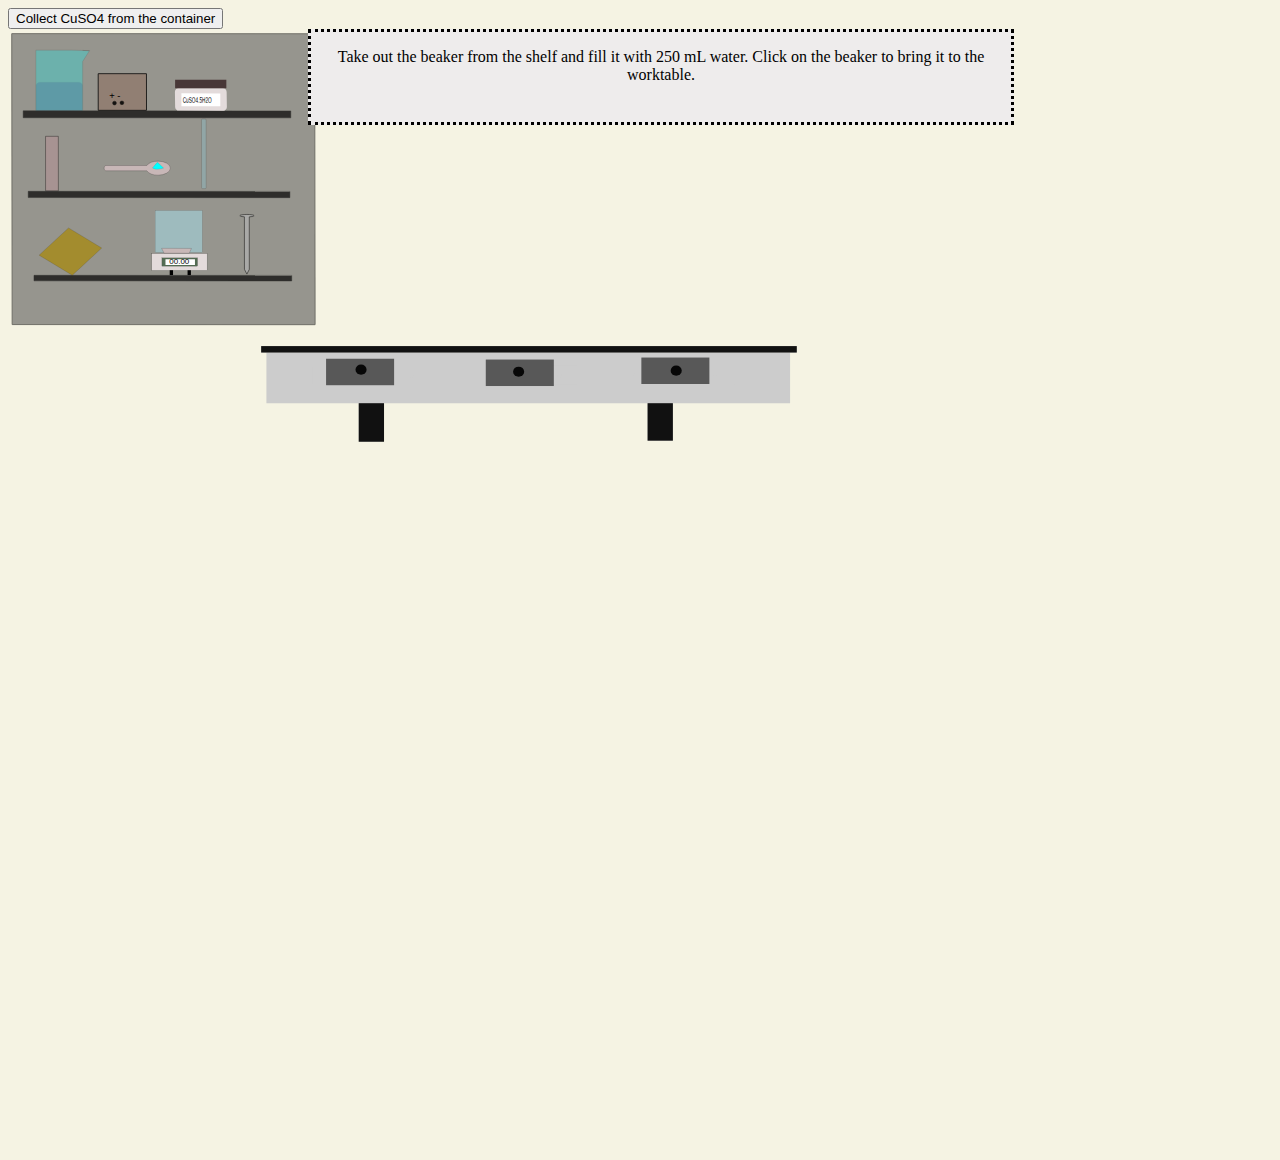
<file: Electroplating/final.html>
<html>
    <head>
        <title>Final</title>
        <style>
            #main{
                height:1400;
                width:1080;
                padding-top:100px;

            }
            .master{
                height: 90px; 
                width: 700px;
                margin-left: 300px;
                position: relative;
                z-index: 0;
            }

            .slave{
                height: 90px; 
                width: 700px;
                margin-left: 300px;
                position: absolute;
                background-color:rgb(238, 236, 236);
                border-style: dotted;
                text-align: center;
            }
            .m{
                display: none;
            }

             
              

            
            .show{
               transform: scale(1);
            }
            #bluepoweder{
               transform: scale(0);
            }
            #redwire{
               transform: scale(0);
            }
            #blackwire{
               transform: scale(0);
            }
            #metalplate-1{
               transform: scale(0);
            }
            #ironnail-8{
               transform: scale(0);
            }
           #heap2{
               transform: scale(0);
            }
            #heap1{
               transform: scale(0);
            }
            #clip1{
               transform: scale(0);
            }
            #clip2{
               transform: scale(0);
            }
            

           @keyframes yay{
               0%{
                  transform: 
               translate(100px,63px);
               } 
               100%{
                  transform: translate(142px,29px);
               } 
            }
            .move-around .moveit{
               animation: yay 5s infinite;
            }
   .colours{
  
  background: red;
  position: relative;
  animation: mymove 3s;
  animation-delay: 2s;
  animation-fill-mode: backwards;
}

@keyframes mymove {
  from {top: 0px; background-color: yellow;}
  to {top: 200px;}
}

        </style>
    </head>
    <body style = "overflow: hidden; background-color: rgb(245, 243, 227);">

        <div class='buttons'>
           <button onclick= "add1();" data-add="move-around"> Collect CuSO4 from the container
           </button>
        </div>
  
       <div class="slave">
              Hello world
          </div>
          <div class="slave">
                 Hello world
           </div>
           <div class="slave">
              
        </div>
       <div class="slave" style="font-size: small;" id="fun13">
            In the process of electroplating base metal is made cathode by connecting it to –ve terminal of the D.C. battery, while coating metal is made anode by connecting it to +ve terminal of the battery. Anode and cathode are immersed in the electrolytic solution containing ions of coating metal (in case of copper coating CuSO4 solution is used as electrolytic solution). During the process the anode undergoes oxidation and goes into electrolytic solution in the cationic state, the cations of coating metal travels to cathode through electrolytic solution and gets deposited on the cathode by accepting the electrons.
        </div>
        <div class="slave" id="fun12">
              You will see that the iron nail now changes colour and has a layer of copper deposited over it. Click here!
        </div>
          <div class="slave" id="fun11">
           <p>Click on the iron nail to connect it to the positive terminal of the battery with the help of crocodile clips</p>
       </div>
        <div class="slave" id="fun10">
           <p>Click on the copper metal plate to connect it to the negative terminal of the battery with the help of crocodile clips.</p>
           </div>
          <div class="slave" id="fun9">
           <p>Now click on the battery to place it on the worktable.</p>
       </div>
          <div class="slave" id="fun8">
              <p>Click sandpaper to clean the iron nail and the copper metal plate.</p>>
          </div>
          <div class="slave" id="fun7">
              <p>Click on the Glass rod. The CuSo4 crystals are now added inside the beaker and stirred with the glass rod.</p>
          </div>
          <div class="slave" id = "fun6">
              <p>Click on the weighning machine to empty the spatula and  measure the weight. We need exactly 39.9 grams.</p>
          </div>
          <div class="slave" id="fun5">
              <p>Oh no! The amount of CuSO4 needed is exactly 39.9 gram to make a 1M solution of CuSO4. Click on the Cotainer to add more CuSo4 to the weigning machine.</p>
          </div>
          <div class="slave" id="fun4">
              <p>Click on the spatula to bring it near the container and take CuSO4</p>
          </div>
          
          <div class="slave" id="fun3">
              <p>Click on the weighning machine to bring it to the worktable.</p>
          </div>
  
          <div class="slave" id="fun2">
             <p>Take out the CuSO4 container from the shelf and place it on the table. Click on the container.</p>
          </div>
          <div class="slave master" id = "fun1">
              <p>Take out the beaker from the shelf and fill it with 250 mL water. Click on the beaker to bring it to the worktable.</p>
          </div>
        <?xml version="1.0" encoding="UTF-8" standalone="no"?>
<svg
   xmlns:dc="http://purl.org/dc/elements/1.1/"
   xmlns:cc="http://creativecommons.org/ns#"
   xmlns:rdf="http://www.w3.org/1999/02/22-rdf-syntax-ns#"
   xmlns:svg="http://www.w3.org/2000/svg"
   xmlns="http://www.w3.org/2000/svg"
   xmlns:sodipodi="http://sodipodi.sourceforge.net/DTD/sodipodi-0.dtd"
   xmlns:inkscape="http://www.inkscape.org/namespaces/inkscape"
   inkscape:version="0.92.3 (2405546, 2018-03-11)"
   sodipodi:docname="newmain1.svg"
   width="210mm"
   height="297mm"
   viewBox="0 0 210 297"
   version="1.1"
   id="svg8">
  <sodipodi:namedview
     inkscape:current-layer="layer1"
     inkscape:window-maximized="1"
     inkscape:window-y="-8"
     inkscape:window-x="-8"
     inkscape:cy="1014.5838"
     inkscape:cx="213.69829"
     inkscape:zoom="1.4253647"
     showgrid="false"
     id="namedview69"
     inkscape:window-height="716"
     inkscape:window-width="1366"
     inkscape:pageshadow="2"
     inkscape:pageopacity="0"
     guidetolerance="10"
     gridtolerance="10"
     objecttolerance="10"
     borderopacity="1"
     bordercolor="#666666"
     pagecolor="#ffffff"
     inkscape:snap-others="false"
     inkscape:object-nodes="false" />
  <defs
     id="defs2" />
  <metadata
     id="metadata5">
    <rdf:RDF>
      <cc:Work
         rdf:about="">
        <dc:format>image/svg+xml</dc:format>
        <dc:type
           rdf:resource="http://purl.org/dc/dcmitype/StillImage" />
        <dc:title />
      </cc:Work>
    </rdf:RDF>
  </metadata>
  <g
     id="layer1">
    <rect
       transform="matrix(0.99999994,3.5262182e-4,0.00141169,0.999999,0,0)"
       style="opacity:0.56230002;fill:#4d4d4d;stroke:#000000;stroke-width:0.24739489;stroke-miterlimit:4;stroke-dasharray:none"
       id="shelf"
       width="80.157539"
       height="76.977333"
       x="0.98735237"
       y="1.2263379" />
    <rect
       transform="matrix(0.9999999,4.4605848e-4,0.00111598,0.99999938,0,0)"
       style="opacity:0.69009603;fill:#000000;stroke:#000000;stroke-width:0.1144108;stroke-miterlimit:4;stroke-dasharray:none"
       id="wood1"
       width="70.815819"
       height="1.8426719"
       x="3.9880948"
       y="21.636717" />
    <rect
       transform="matrix(0.9999999,4.4580932e-4,0.0011166,0.99999938,0,0)"
       style="opacity:0.69009603;fill:#000000;stroke:#000000;stroke-width:0.11437996"
       id="wood2"
       width="69.237801"
       height="1.6574944"
       x="5.2995739"
       y="42.937294" />
    <rect
       transform="matrix(0.99999991,4.2811872e-4,0.00116274,0.99999932,0,0)"
       style="opacity:0.69009603;fill:#000000;stroke:#000000;stroke-width:0.11647376"
       id="wood3"
       width="68.197502"
       height="1.47023"
       x="6.7968702"
       y="65.165184" />
    <rect
       transform="matrix(0.99999979,6.4486311e-4,7.7193389e-4,0.9999997,0,0)"
       ry="0.0033236088"
       y="28.387789"
       x="9.908473"
       height="14.40809"
       width="3.3895943"
       id="metalplate"
       style="opacity:0.81150196;fill:#ac9393;stroke:#000000;stroke-width:0.11431314;stroke-miterlimit:4;stroke-dasharray:none;stroke-opacity:1" />
    <path
       id="box"
       style="fill:#e3dbdb;stroke-width:0.01610687"
       d="m 45.100417,15.668305 11.783494,0.0284 c 0.527897,9.63e-4 0.959239,0.437415 0.96712,0.977915 l 0.05794,3.971091 c 0.0078,0.54049 -0.410778,0.974593 -0.938685,0.973312 l -11.783475,-0.0284 c -0.527917,-9.62e-4 -0.95925,-0.437424 -0.967132,-0.977914 l -0.05794,-3.971091 c -0.0078,-0.54049 0.41077,-0.974594 0.938675,-0.973314 z"
       inkscape:connector-curvature="0" />
    <rect
       transform="matrix(0.99999984,5.5873026e-4,8.9093379e-4,0.9999996,0,0)"
       ry="0.020280682"
       y="13.387086"
       x="44.203888"
       height="2.2486088"
       width="13.556105"
       id="lid"
       style="fill:#483737;stroke-width:0.0317179" />
    <path
       id="Sticker"
       style="fill:#ffffff;stroke-width:0.04747994"
       d="m 45.882947,17.026261 10.295413,0.0079 0.0021,3.414064 -10.295385,-0.0079 z"
       inkscape:connector-curvature="0" />
    <text
       transform="matrix(0.76990756,7.0911289e-4,7.0201144e-4,1.2988579,0,0)"
       xml:space="preserve"
       style="font-style:normal;font-weight:normal;font-size:1.62309206px;line-height:1.25;font-family:sans-serif;fill:#000000;fill-opacity:1;stroke:none;stroke-width:0.17390324"
       x="60.019329"
       y="14.980789"
       id="CuSO4"><tspan
         id="tspan867"
         x="60.019329"
         y="14.980789"
         style="font-size:1.62309206px;stroke-width:0.17390324">CuSO4.5H2O</tspan></text>
    <path
       d="m 23.871651,11.81824 12.757485,0.0056 c 0.0037,0 0.0073,0.0023 0.0073,0.0056 l 0.0097,9.68497 c 0,0.0033 -0.0024,0.0056 -0.0073,0.0056 l -12.757463,-0.0056 c -0.0037,0 -0.0072,-0.0023 -0.0073,-0.0056 l -0.01041,-9.68495 c 0,-0.0033 0.0024,-0.0056 0.0073,-0.0056 z"
       style="opacity:0.853035;fill:#917c6f;fill-opacity:1;stroke:#000000;stroke-width:0.23883268;stroke-miterlimit:4;stroke-dasharray:none;stroke-opacity:1"
       id="Battery"
       inkscape:connector-curvature="0" />
    <ellipse
       ry="0.50751376"
       rx="0.51495945"
       transform="matrix(0.99999986,5.3804588e-4,9.251844e-4,0.99999957,0,0)"
       style="opacity:0.853035;fill:#000000;fill-opacity:1;stroke:#000000;stroke-width:0.104712;stroke-miterlimit:4;stroke-dasharray:none"
       id="positiveterminal"
       cx="28.158794"
       cy="19.585888" />
    <ellipse
       transform="matrix(0.99999986,5.3804588e-4,9.251844e-4,0.99999957,0,0)"
       style="opacity:0.853035;fill:#000000;fill-opacity:1;stroke:#000000;stroke-width:0.104712;stroke-miterlimit:4;stroke-dasharray:none"
       id="negativeterminal"
       cx="30.121061"
       cy="19.503973"
       rx="0.51495945"
       ry="0.49114233" />
    <text
       transform="matrix(1.0073091,5.419899e-4,9.1847717e-4,0.99274443,0,0)"
       xml:space="preserve"
       style="font-style:normal;font-weight:normal;font-size:2.46267px;line-height:1.25;font-family:sans-serif;fill:#000000;fill-opacity:1;stroke:none;stroke-width:0.0923497"
       x="26.585714"
       y="18.591125"
       id="plusminus"><tspan
         id="tspan887"
         x="26.585714"
         y="18.591125"
         style="font-size:2.46267px;stroke-width:0.0923497">+ -</tspan></text>
    <rect
       transform="matrix(0.99999985,5.4620236e-4,9.1136855e-4,0.99999958,0,0)"
       ry="0.27653408"
       y="23.7747"
       x="51.173321"
       height="18.435606"
       width="1.2365466"
       id="glassrod"
       style="opacity:0.21300001;fill:#80e5ff;stroke:#000000;stroke-width:0.14056392;stroke-miterlimit:4;stroke-dasharray:none;stroke-opacity:1" />
    <path
       d="m 63.208279,49.065563 a 1.8887721,0.32762464 0.05526684 0 0 -1.868658,0.325832 1.8887721,0.32762464 0.05526684 0 0 1.212977,0.307056 l 0.0074,13.867999 c 0,0.0044 0.0025,0.0075 0.0058,0.009 h -0.0042 l 0.646134,1.269653 0.644896,-1.274035 -0.005,-1.4e-5 c 3.51e-4,-0.0012 0.0017,-0.003 0.0017,-0.003 l -0.0074,-13.86396 a 1.8887721,0.32762464 0.05526684 0 0 1.274599,-0.308725 1.8887721,0.32762464 0.05526684 0 0 -1.888915,-0.329275 1.8887721,0.32762464 0.05526684 0 0 -0.01988,-3e-5 z"
       style="opacity:0.67412103;mix-blend-mode:normal;fill:#b3b3b3;fill-opacity:1;stroke:#000000;stroke-width:0.18023637;stroke-miterlimit:4;stroke-dasharray:none;stroke-opacity:1"
       id="ironnail"
       inkscape:connector-curvature="0" />
    <path
       d="m 8.2353149,59.833873 7.7740471,-7.196657 c 0.0018,-0.0021 0.0044,-0.0021 0.0052,-7.54e-4 l 8.772056,5.312475 c 0.0018,8.17e-4 0.0017,0.0021 3e-6,0.004 l -7.774036,7.196664 c -0.0018,0.0021 -0.0044,0.0021 -0.0052,7.44e-4 L 8.2353286,59.837816 c -0.00172,-8.26e-4 -0.00163,-0.0021 -4.1e-6,-0.004 z"
       style="opacity:0.67412103;mix-blend-mode:normal;fill:#aa8800;fill-opacity:1;stroke:#000000;stroke-width:0.04538332;stroke-miterlimit:4;stroke-dasharray:none;stroke-opacity:1"
       id="sandpaper"
       inkscape:connector-curvature="0" />
    <path
       transform="matrix(0.31000393,0.00558542,-0.01983386,0.08112902,76.602548,228.10265)"
       d="m 88.733488,126.95304 18.144852,25.87272 -31.478856,2.77754 z"
       id="heap2-6"
       style="display:none;opacity:1;fill:#00ffff;stroke:#000000;stroke-width:0.656527;stroke-miterlimit:4;stroke-dasharray:none;stroke-opacity:1" />
    <path
       style="display:none;opacity:1;fill:#00ffff;stroke:#000000;stroke-width:0.656527;stroke-miterlimit:4;stroke-dasharray:none;stroke-opacity:1"
       id="heap1-5"
       d="m 88.733488,126.95304 18.144852,25.87272 -31.478856,2.77754 z"
       transform="matrix(0.31000393,0.00558542,-0.01983386,0.08112902,83.753534,228.00477)" />
    <g
       transform="matrix(0.16738632,0,0,0.12325286,124.42996,76.003386)"
       id="layer1-5"
       style="fill:#cccccc">
      <path
         style="fill:#cccccc;stroke-width:1"
         d="m -1265.7148,293.94727 v 411.42968 h 551.42964 v 312.68755 h 151.17969 V 705.37695 H 1011.4277 v 304.11715 h 151.1817 V 705.37695 h 700.248 V 293.94727 Z"
         transform="scale(0.26458333)"
         id="table" />
      <rect
         id="rect16"
         width="846.66614"
         height="13.854528"
         x="-343.20239"
         y="64.042984"
         style="fill:#cccccc;stroke-width:0.269394"
         ry="0" />
      <rect
         style="fill:#cccccc;stroke-width:0.264583"
         id="rect18"
         width="59.720001"
         height="39.310001"
         x="-261.55951"
         y="108.0119" />
      <rect
         style="fill:#cccccc;stroke-width:0.264583"
         id="rect20"
         width="60"
         height="40"
         x="-133.04762"
         y="108.01189" />
      <rect
         style="fill:#cccccc;stroke-width:0.264583"
         id="rect22"
         width="60"
         height="40"
         x="-18.142859"
         y="106.49998" />
      <rect
         style="fill:#cccccc;stroke-width:0.264583"
         id="rect24"
         width="60"
         height="40"
         x="97.51786"
         y="105.74404" />
      <rect
         style="fill:#cccccc;stroke-width:0.264583"
         id="rect26"
         width="60"
         height="44.601189"
         x="217.71426"
         y="102.72023" />
      <rect
         style="fill:#cccccc;stroke-width:0.312215"
         id="rect28"
         width="60"
         height="40"
         x="344.71429"
         y="105.80953" />
      <circle
         style="fill:#cccccc;stroke-width:0.264583"
         id="path34"
         cx="128.88988"
         cy="127.28869"
         r="3.4017856" />
      <circle
         r="3.4017856"
         cy="127.28869"
         cx="13.985121"
         id="circle36"
         style="fill:#cccccc;stroke-width:0.264583" />
      <circle
         style="fill:#cccccc;stroke-width:0.264583"
         id="circle38"
         cx="-104.69939"
         cy="128.80058"
         r="3.4017856" />
      <circle
         r="3.4017856"
         cy="130.3125"
         cx="-230.94345"
         id="circle40"
         style="fill:#cccccc;stroke-width:0.264583" />
      <circle
         style="fill:#cccccc;stroke-width:0.264583"
         id="circle44"
         cx="245.30655"
         cy="125.02083"
         r="3.4017856" />
      <circle
         style="fill:#cccccc;stroke-width:0.264583"
         id="circle48"
         cx="373.81845"
         cy="125.77679"
         r="3.4017856" />
    </g>
    <path
       d="M 7.3717785,5.6031146 V 21.546287 H 19.757067 V 8.5960743 l 1.809044,-2.871518 -1.809044,-0.046209 1.809044,0.046209 -4.754349,-0.1214417 z"
       style="opacity:0.27156599;mix-blend-mode:normal;fill:#00ffff;fill-rule:evenodd;stroke:#000000;stroke-width:0.08376484;stroke-miterlimit:4;stroke-dasharray:none;stroke-opacity:1"
       id="beaker-7"
       inkscape:connector-curvature="0" />
    <path
       id="liquid"
       style="opacity:0.122;mix-blend-mode:normal;fill:#000080;fill-opacity:1;stroke:#000000;stroke-width:0.04512466;stroke-miterlimit:4;stroke-dasharray:none;stroke-opacity:1"
       d="M 8.4847024,14.084505 H 18.652309 c 0.584147,0 1.054419,0.387845 1.054419,0.869611 v 6.13185 c 0,0.481761 -0.01759,0.451149 -0.601741,0.452351 l -10.6735405,0.02195 c -1.0105905,0.002 -1.0298753,0.0294 -1.0277906,-0.452351 l 0.026628,-6.153811 c 0.00209,-0.481762 0.4702706,-0.869611 1.0544185,-0.869611 z"
       inkscape:connector-curvature="0" />
    <rect
       style="opacity:1;fill:#ac9393;fill-opacity:1;stroke:#000000;stroke-width:0.04154582;stroke-miterlimit:4;stroke-dasharray:none;stroke-opacity:1"
       id="metalplate-1"
       width="1.852294"
       height="7.9164042"
       x="8.7023716"
       y="11.934443"
       ry="0.0018261292" />
    <path
       id="ironnail-8"
       style="opacity:0.67412103;mix-blend-mode:normal;fill:#b3b3b3;fill-opacity:1;stroke:#000000;stroke-width:0.04435186;stroke-miterlimit:4;stroke-dasharray:none;stroke-opacity:1"
       d="m 15.290819,11.636363 a 0.77206142,0.15740171 0 0 0 -0.763912,0.157365 0.77206142,0.15740171 0 0 0 0.495749,0.146971 v 6.662647 c 0,0.002 0.0011,0.0035 0.0024,0.0043 h -0.0015 l 0.263838,0.609693 0.263888,-0.612371 h -0.0019 c 2.09e-4,-6.17e-4 5.98e-4,-9.87e-4 5.98e-4,-0.0016 v -6.660732 a 0.77206142,0.15740171 0 0 0 0.521082,-0.148886 0.77206142,0.15740171 0 0 0 -0.772047,-0.157365 0.77206142,0.15740171 0 0 0 -0.0082,0 z"
       inkscape:connector-curvature="0" />
    <path
       id="redwire"
       d="M 9.0465744,12.547768 C 21.366139,5.310048 28.216958,19.673143 28.216958,19.673143"
       style="fill:none;stroke:#ad0000;stroke-width:0.26458299px;stroke-linecap:butt;stroke-linejoin:miter;stroke-opacity:1"
       inkscape:connector-curvature="0" />
    <path
       id="blackwire"
       d="m 15.505924,12.227124 c 13.796353,-0.613614 14.457811,6.804169 14.457811,6.804169"
       style="fill:none;stroke:#000000;stroke-width:0.26458299px;stroke-linecap:butt;stroke-linejoin:miter;stroke-opacity:1"
       inkscape:connector-curvature="0" />
    <rect
       style="opacity:1;fill:#6c6753;fill-opacity:1;stroke:#000000;stroke-width:0.0498733;stroke-miterlimit:4;stroke-dasharray:none;stroke-opacity:1"
       id="clip2"
       width="0.33497185"
       height="1.4671481"
       x="-19.508245"
       y="-4.107707"
       ry="0.0016845957"
       transform="matrix(-0.88346789,-0.46849172,0.47222417,-0.88147849,0,0)" />
    <rect
       transform="matrix(0.97653753,0.21534726,-0.33919066,0.94071765,0,0)"
       ry="0.0016536332"
       y="9.3615971"
       x="12.867032"
       height="1.4401823"
       width="0.30873117"
       id="clip1"
       style="opacity:1;fill:#918a6f;fill-opacity:1;stroke:#000000;stroke-width:0.0621097;stroke-miterlimit:4;stroke-dasharray:none;stroke-opacity:1" />
    <path
       d="m 39.725483,34.968723 a 3.22709,1.8489487 0 0 0 -2.998398,1.165503 c -0.02446,-0.006 -0.04935,-0.0099 -0.07495,-0.0099 H 25.89517 c -0.2554,0 -0.461006,0.309224 -0.461006,0.693343 0,0.384118 0.205606,0.693345 0.461006,0.693345 h 10.756964 c 0.0256,0 0.05046,-0.0039 0.07491,-0.0099 a 3.22709,1.8489487 0 0 0 2.998504,1.165422 3.22709,1.8489487 0 0 0 3.22709,-1.848893 3.22709,1.8489487 0 0 0 -3.22709,-1.848971 3.22709,1.8489487 0 0 1 -5.3e-5,0 z"
       style="fill:#c8b7b7;stroke:#000000;stroke-width:0.04985957;stroke-miterlimit:4;stroke-dasharray:none;stroke-opacity:1"
       id="fancyspoon"
       inkscape:connector-curvature="0" />
    <path
       transform="matrix(0.10389037,0,0,0.11434104,16.063473,31.776828)"
       d="m 111.57969,52.150547 -1e-5,-2.3e-5 2e-5,0 z"
       id="path5335"
       style="fill:#00ffff;stroke-width:0.264583" />
    <path
       d="m 41.151739,36.784022 c -0.957926,0.301849 -2.056797,0.517505 -2.93514,-0.02775 0.421796,-0.482116 0.909136,-1.032962 1.330931,-1.515079 z"
       style="fill:#00ffff;stroke:#000000;stroke-width:0.0251125;stroke-miterlimit:4;stroke-dasharray:none;stroke-opacity:1"
       id="bluepowder"
       inkscape:connector-curvature="0" />
    <rect
       style="fill:#e3dbdb;stroke:#000000;stroke-width:0.03340936;stroke-miterlimit:4;stroke-dasharray:none;stroke-opacity:1"
       id="weighingmachine-7"
       width="14.605252"
       height="4.4233599"
       x="38.060173"
       y="59.437244"
       ry="0" />
    <rect
       style="fill:#536c53;stroke:#000000;stroke-width:0.04029996;stroke-miterlimit:4;stroke-dasharray:none;stroke-opacity:1"
       id="Display"
       width="9.4001665"
       height="2.1677291"
       x="40.733074"
       y="60.564594" />
    <rect
       style="fill:#000000;stroke-width:0.02972884"
       id="stand2-6"
       width="0.88146853"
       height="1.2768425"
       x="42.785919"
       y="63.820145" />
    <rect
       y="63.825687"
       x="47.509865"
       height="1.2768425"
       width="0.88146853"
       id="stand1"
       style="fill:#000000;stroke-width:0.02972884" />
    <rect
       style="opacity:0.43000004;fill:#aaeeff;stroke:#000000;stroke-width:0.04465245;stroke-miterlimit:4;stroke-dasharray:none;stroke-opacity:1"
       id="shield"
       width="12.472588"
       height="11.105825"
       x="38.935574"
       y="48.024986"
       onclick="Heyy" />
    <path
       id="dish"
       style="opacity:1;fill:#c8b7b7;stroke:#000000;stroke-width:0.04197876;stroke-miterlimit:4;stroke-dasharray:none;stroke-opacity:1"
       d="m 40.642265,58.037588 7.903528,0.01404 -0.587964,1.262303 h -6.654096 z"
       inkscape:connector-curvature="0" />
    <path
       style="opacity:1;fill:#00ffff;stroke:#000000;stroke-width:0.03274276;stroke-miterlimit:4;stroke-dasharray:none;stroke-opacity:1"
       id="heap2"
       d="m 46.71853,57.220053 1.502556,0.737081 -2.884603,0.01659 z"
       inkscape:connector-curvature="0" />
    <path
       d="m 43.036068,57.304454 1.504025,0.734803 -2.887425,0.01654 z"
       id="heap1"
       style="opacity:1;fill:#00ffff;stroke:#000000;stroke-width:0.03270808;stroke-miterlimit:4;stroke-dasharray:none;stroke-opacity:1"
       inkscape:connector-curvature="0" />
    <rect
       style="opacity:0.91600001;fill:#000000;stroke-width:0.26458332"
       id="rect1568"
       width="141.72032"
       height="1.7076105"
       x="66.982574"
       y="83.896866" />
    <rect
       style="opacity:0.91600001;fill:#000000;stroke-width:0.26458332"
       id="rect1570"
       width="6.6953902"
       height="10.196945"
       x="92.795967"
       y="99.006187" />
    <rect
       style="opacity:0.91600001;fill:#000000;stroke-width:0.26458332"
       id="rect1572"
       width="6.6954789"
       height="9.9174585"
       x="169.22369"
       y="99.006187" />
    <rect
       style="opacity:0.91600001;fill:#4d4d4d;stroke-width:0.26458332"
       id="rect1574"
       width="18"
       height="7"
       x="84.159607"
       y="87.246269" />
    <rect
       style="opacity:0.91600001;fill:#4d4d4d;stroke-width:0.26458332"
       id="rect1576"
       width="18"
       height="7"
       x="126.41849"
       y="87.460686" />
    <rect
       style="opacity:0.91600001;fill:#4d4d4d;stroke-width:0.26458332"
       id="rect1578"
       width="18"
       height="7"
       x="167.57799"
       y="86.926147" />
    <ellipse
       style="opacity:0.91600001;fill:#000000;stroke-width:0.26458332"
       id="path1584"
       cx="176.79878"
       cy="90.40065"
       rx="1.4699824"
       ry="1.3363476" />
    <ellipse
       ry="1.3363476"
       rx="1.4699824"
       cy="90.667923"
       cx="135.10474"
       id="ellipse1586"
       style="opacity:0.91600001;fill:#000000;stroke-width:0.26458332" />
    <ellipse
       style="opacity:0.91600001;fill:#000000;stroke-width:0.26458332"
       id="ellipse1588"
       cx="93.410698"
       cy="90.133385"
       rx="1.4699824"
       ry="1.3363476" />
    <path
       d="m 41.66651,60.927374 7.802031,0.0035 0.0016,1.515221 -7.802009,-0.0035 z"
       style="fill:#ffffff;stroke-width:0.02753558"
       id="path951"
       inkscape:connector-curvature="0" />
    <text
       xml:space="preserve"
       style="font-style:normal;font-weight:normal;font-size:1.90646684px;line-height:1.25;font-family:sans-serif;letter-spacing:0px;word-spacing:0px;fill:#000000;fill-opacity:1;stroke:none;stroke-width:0.04766167"
       x="38.575024"
       y="68.797646"
       id="text955"
       transform="scale(1.1066235,0.90364971)"><tspan
         sodipodi:role="line"
         id="tspan953"
         x="38.575024"
         y="68.797646"
         style="stroke-width:0.04766167">00.00</tspan></text>
    <text
       xml:space="preserve"
       style="font-style:normal;font-weight:normal;font-size:1.83306134px;line-height:1.25;font-family:sans-serif;letter-spacing:0px;word-spacing:0px;display:none;fill:#000000;fill-opacity:1;stroke:none;stroke-width:0.04582654"
       x="33.927036"
       y="59.364891"
       id="text959"
       transform="scale(0.94485989,1.058358)"><tspan
         sodipodi:role="line"
         id="tspan957"
         x="33.927036"
         y="59.364891"
         style="stroke-width:0.04582654">39.00</tspan></text>
    <text
       xml:space="preserve"
       style="font-style:normal;font-weight:normal;font-size:1.91037822px;line-height:1.25;font-family:sans-serif;letter-spacing:0px;word-spacing:0px;display:none;fill:#000000;fill-opacity:1;stroke:none;stroke-width:0.04775945"
       x="33.044464"
       y="61.107079"
       id="text963"
       transform="scale(0.97595055,1.0246421)"><tspan
         sodipodi:role="line"
         id="tspan961"
         x="33.044464"
         y="61.107079"
         style="stroke-width:0.04775945">39.90</tspan></text>
  </g>
</svg>

    </body>
</html>
</file>
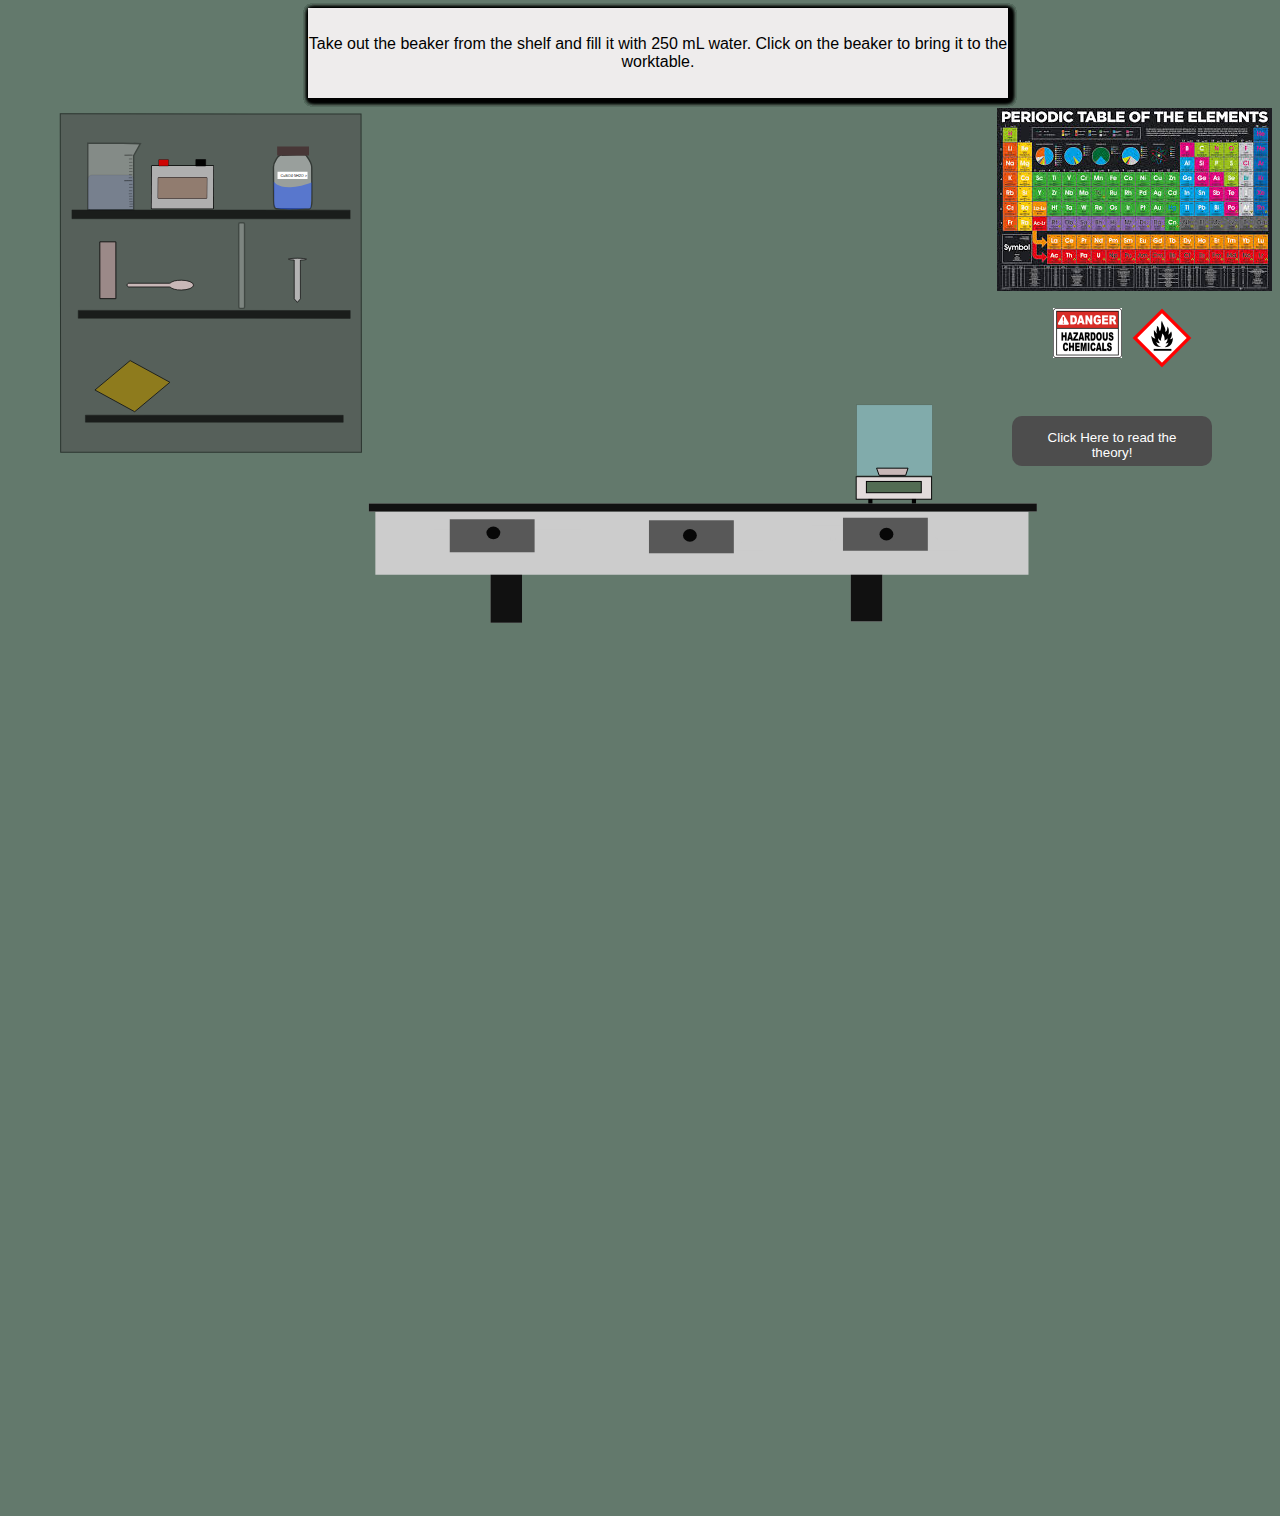
<file: Electroplating/index2.html>
<html>
    <head>
      <link rel="stylesheet" type="text/css" href="tooltipster.bundle.min.css"/>
      <link rel="stylesheet" type="text/css" href="tooltipster-sideTip-punk.min.css"/>
      <link rel="stylesheet" type="text/css" href="style11.css"/>
    
      <script type="text/javascript" src="http://code.jquery.com/jquery-1.10.0.min.js"></script>
      <script type="text/javascript" src="tooltipster.bundle.min.js"></script>
      <script>
         $(document).ready(function() {
             $('.tooltip').tooltipster({
             theme: 'tooltipster-punk',
             'maxWidth': 270, // set max width of tooltip box
             contentAsHTML: true, // set title content to html
             trigger: 'custom', // add custom trigger
              triggerOpen: { // open tooltip when element is clicked, tapped (mobile) or hovered
                  click: true,
                  tap: true,
                  mouseenter: true
                  },
                 triggerClose: { // close tooltip when element is clicked again, tapped or when the mouse leaves it
                  click: true,
                  scroll: false, // ensuring that scrolling mobile is not tapping!
                  tap: true,
                  mouseleave: true
                  }
         });
         });
       </script>
        <title>Circle</title>
        <style>
            #main{
                height:1400;
                width:1080;
                padding-top:100px;

            }
            .master{
                height: 90px; 
                width: 700px;
                margin-left: 300px;
                position: relative;
                z-index: 0;
            }

            .slave{
                height: 90px; 
                width: 700px;
                margin-left: 300px;
                position: absolute;
                background-color:rgb(238, 236, 236);
                
                text-align: center;
                box-shadow: 2px 2px 5px;
            }
            .m{
                display: none;
            }

             
              

            
            .show{
               transform: scale(1);
            }
            .bluepowder1{
               transform: scale(0.265);
            }  
           /*  #redwire{
               transform: scale(0);
            }
            #blackwire{
               transform: scale(0);
            }
            #metalplate-1{
               transform: scale(0);
            }
            #ironnail-8{
               transform: scale(0);
            }*/ */
           /* #heap2{
               transform: scale(0);
            }
            #heap1{
               transform: scale(0);
            } 
            #clip1{
               transform: scale(0);
            }
            #clip2{
               transform: scale(0);
            }
 .beakerr {
  position: absolute;
  display: none;
  -webkit-border-radius: 3px;
  -moz-border-radius: 3px;
  border-radius: 3px;
  border:#d3d3d3 solid 1px;
  background: #fff;
  color: black;
  font-family: Comfortaa, Verdana;
  font-size: smaller;
  padding: 8px;
  pointer-events:none;
  box-shadow: 0 8px 17px 0 rgba(0, 0, 0, 0.2), 0 6px 20px 0 rgba(0, 0, 0, 0.19); 
}  */


   .colours{
  
  background: red;
  position: relative;
  animation: mymove 3s;
  animation-delay: 2s;
  animation-fill-mode: backwards;
}
.button-box{
  width: 400px;
}

.B1 {
    background-color: #4d4d4d;
    color: white;
    padding: 14px 20px;
    margin: 8px 0;
    border: none;
    cursor: pointer;
    width: 50%;
    height: 50px;
    float: right;
    border-radius: 10px;
    
  }

@keyframes mymove {
  from {top: 0px; background-color: yellow;}
  to {top: 200px;}
}

        </style>
        <link rel="stylesheet" href="style.css">

    </head>
    <body style = "overflow: hidden; background-color: #63796c" >

     <div class="slave">
            Hello world
        </div>
        <div class="slave">
               Hello world
         </div>
         <div class="slave">
            
      </div>
     <div class="slave" style="font-size: small; font-family: 'Times New Roman', Times, serif;" id="fun13">
          In the process of electroplating base metal is made cathode by connecting it to –ve terminal of the D.C. battery, while coating metal is made anode by connecting it to +ve terminal of the battery. Anode and cathode are immersed in the electrolytic solution containing ions of coating metal (in case of copper coating CuSO4 solution is used as electrolytic solution). During the process the anode undergoes oxidation and goes into electrolytic solution in the cationic state, the cations of coating metal travels to cathode through electrolytic solution and gets deposited on the cathode by accepting the electrons.
      </div>
      <div class="slave" id="fun12">
            You will see that the iron nail now changes colour and has a layer of copper deposited over it.
      </div>
        <div class="slave" id="fun10">
         <p>Click on the iron nail to connect it to the negative terminal of the battery with the help of crocodile clips</p>
     </div>
      <div class="slave" id="fun11">
         <p>Click on the copper metal plate to connect it to the positive terminal of the battery with the help of crocodile clips.</p>
         </div>
        <div class="slave" id="fun9">
         <p>Now click on the battery to place it on the worktable.</p>
     </div>
        <div class="slave" id="fun8">
            <p>Click sandpaper to clean the iron nail and the copper metal plate.</p>
        </div>
        <div class="slave" id="fun7">
            <p>Click on the Glass rod. The CuSo4 crystals are now added inside the beaker and stirred with the glass rod.</p>
        </div>
        <div class="slave" id = "fun6">
            <p>The weight is now perfect. Click on the spatula again to empty it inside the beaker</p>
        </div>
        <div class="slave" id="fun5">
            <p>Click on the spatula again to add it to the weighing machine</p>
        </div>
        <div class="slave" id="fun4">
            <p>Click on the spatula to collect CuSO4 from the container</p>
        </div>
        
        <div class="slave" id="fun3">
            <p>Click on the weighning machine to turn it ON</p>
        </div>

        <div class="slave" id="fun2">
           <p>Take out the CuSO4 container from the shelf and place it on the table. Click on the container.</p>
        </div>
        <div class="slave master" id = "fun1">
            <p>Take out the beaker from the shelf and fill it with 250 mL water. Click on the beaker to bring it to the worktable.</p>
        </div>

        <?xml version="1.0" encoding="UTF-8" standalone="no"?>
<svg id="main"
   xmlns:dc="http://purl.org/dc/elements/1.1/"
   xmlns:cc="http://creativecommons.org/ns#"
   xmlns:rdf="http://www.w3.org/1999/02/22-rdf-syntax-ns#"
   xmlns:svg="http://www.w3.org/2000/svg"
   xmlns="http://www.w3.org/2000/svg"
   id="svg8"
   version="1.1"
   viewBox="0 0 210 297"
   height="297mm"
   width="210mm">
  <defs
     id="defs2" />
  <metadata
     id="metadata5">
    <rdf:RDF>
      <cc:Work
         rdf:about="">
        <dc:format>image/svg+xml</dc:format>
        <dc:type
           rdf:resource="http://purl.org/dc/dcmitype/StillImage" />
        <dc:title></dc:title>
      </cc:Work>
    </rdf:RDF>
  </metadata>
  <g
     id="layer1">
    <rect
       y="1.2417206"
       x="1.5282648"
       height="71.763252"
       width="63.806946"
       id="shelf"
       style="opacity:0.56230002;fill:#4d4d4d;stroke:#000000;stroke-width:0.21311899;stroke-miterlimit:4;stroke-dasharray:none"
       transform="matrix(0.99999991,4.1297616e-4,0.00120538,0.99999927,0,0)" />
    <rect
       y="21.631493"
       x="3.9873729"
       height="1.852214"
       width="59.012768"
       id="wood1"
       style="opacity:0.690096;fill:#000000;stroke:#000000;stroke-width:0.104712;stroke-miterlimit:4;stroke-dasharray:none"
       transform="matrix(0.99999986,5.3804588e-4,9.251844e-4,0.99999957,0,0)" />
    <rect
       y="42.931957"
       x="5.302958"
       height="1.6669924"
       width="57.697197"
       id="wood2"
       style="opacity:0.690096;fill:#000000;stroke:#000000;stroke-width:0.104712"
       transform="matrix(0.99999986,5.3804588e-4,9.251844e-4,0.99999957,0,0)" />
    <rect
       y="65.158531"
       x="6.806469"
       height="1.4817711"
       width="54.690174"
       id="wood3"
       style="opacity:0.690096;fill:#000000;stroke:#000000;stroke-width:0.104712"
       transform="matrix(0.99999986,5.3804588e-4,9.251844e-4,0.99999957,0,0)" />
    <rect class="tooltip" title="Metalplate"
       style="opacity:0.811502;fill:#ac9393;stroke:#000000;stroke-width:0.2;stroke-miterlimit:4;stroke-dasharray:none;stroke-opacity:1"
       id="metalplate" 
       onclick="f11()"
       width="3.399164"
       height="12.055428"
       x="9.8993244"
       y="28.384056"
       ry="0.0027809048"
       transform="matrix(0.99999986,5.3804588e-4,9.251844e-4,0.99999957,0,0)">

       <animateTransform 
       attributeName="transform"
       attributeType="XML"
       type="translate"
       dur="0.5s"
       fill="freeze"
       values="0,0;104,-10"
       
       begin="sandpaper.click+7s"
       animation-delay="2s"
       
       /> 
       <animateTransform 
       attributeName="transform"
       attributeType="XML"
       type="translate"
       dur="0.5s"
       fill="freeze"
       values="104,-10;60,44"
       begin="sandpaper.click+11s"
       
       /> 
    </rect>

    <rect
       style="opacity:0.811502;fill:#ac9393;stroke:#000000;stroke-width:0.204712;stroke-miterlimit:4;stroke-dasharray:none;stroke-opacity:1"
       id="metalplate2" 
       display="none"
       width="3.399164"
       height="12.055428"
       x="69.8993244"
       y="72.384056"
       ry="0.0027809048"
       transform="matrix(0.99999986,5.3804588e-4,9.251844e-4,0.99999957,0,0)">

       <animateTransform 
       attributeName="transform"
       attributeType="XML"
       type="translate"
       dur="1s"
       fill="freeze"
       values="0,0;30,-30;33,-4"

       
       /> 
    </rect>


<!--<path
       d="m 44.952524,15.668305 9.927153,0.02605 c 0.444734,8.83e-4 0.808123,0.401234 0.814763,0.897027 l 0.04881,3.642623 c 0.0066,0.495783 -0.346065,0.89398 -0.790807,0.892805 l -9.927136,-0.02605 c -0.44475,-8.83e-4 -0.808132,-0.401243 -0.814772,-0.897026 l -0.04881,-3.642624 c -0.0066,-0.495783 0.346058,-0.89398 0.790799,-0.892806 z"
       style="fill:#e3dbdb;stroke-width:0.0141592"
       id="box" onclick="f2();"> 
       <animateTransform id="lol"
       attributeName="transform"
       attributeType="XML"
       type="translate"
       dur="1s"
       values="0,0;100,63"
       restart="whenNotActive"
       fill="freeze"
       begin="box.click" 
       />
       
    </path> -->
 <!--  <rect
       style="fill:#483737;stroke-width:0.0266807"
       id="lid"
       width="11.620349"
       height="1.8561594"
       x="44.202553"
       y="14.339613"
       ry="0.016741097"
       transform="matrix(0.99999986,5.3804588e-4,9.251844e-4,0.99999957,0,0)">
   
       <animateTransform id="beaker-7"
       attributeName="transform"
       attributeType="XML"
       type="translate"
       dur="1s"
       values="0,0;100,63"
       restart="whenNotActive"
       fill="freeze"
       begin="box.click"
       />
       <animateTransform id="beaker-7" 
       attributeName="transform"
       attributeType="XML"
       type="translate"
       dur="1s"
       values="100,63;110,63"
       restart="whenNotActive"
       fill="freeze"
       begin="box.click+2s"
       
       />
</rect> 
    
       <path
       d="m 46.834558,17.813801 6.48973,0.0035 0.0013,1.515221 -6.489712,-0.0035 z"
       style="fill:#ffffff;stroke-width:0.0251133"
       id="Sticker">
       <animateTransform id="beaker-7"
       attributeName="transform"
       attributeType="XML"
       type="translate"
       dur="1s"
       values="0,0;100,63"
       restart="whenNotActive"
       fill="freeze"
       begin="box.click"
       />
    </path>
    <text
       id="CuSO4"
       y="18.682291"
       x="47.178394"
       style="font-style:normal;font-weight:normal;font-size:0.86192799px;line-height:1.25;font-family:-serisansf;fill:#000000;fill-opacity:1;stroke:none;stroke-width:0.0923497"
       xml:space="preserve"
       transform="matrix(1.0073091,5.419899e-4,9.1847717e-4,0.99274443,0,0)"><tspan
         style="font-size:0.86192799px;stroke-width:0.0923497"
         y="18.682291"
         x="47.178394"
         id="tspan867">CuSO4.5H2O</tspan>
         <animateTransform id="beaker-7" 
         attributeName="transform"
         attributeType="XML"
         type="translate"
         dur="1s"
         values="0,0;100,63"
         restart="whenNotActive"
         fill="freeze"
         begin="box.click"
         />
         <discard begin="1s"></discard>
      </text> -->
      <rect
      onclick="f9()"
      transform="matrix(1,0,-0.00701854,0.99997537,0,0)"
      y="12.310042"
      x="21.061182"
      height="9.0058975"
      width="13.023445"
      id="Battery1"
      style="opacity:0.958466;fill:#b3b3b3;stroke:black;stroke-width:0.3;stroke-linejoin:round;paint-order:markers stroke fill">
      <animateTransform 
       attributeName="transform"
       attributeType="XML"
       type="translate"
       dur="2s"
       fill="freeze"
       values="0,0;95,63"
       begin="Battery1.click; Steve.click; positiveterminal.click; negativeterminal.click"
       
       /> 
      </rect>
   <rect
      transform="matrix(1,0,-0.00701854,0.99997537,0,0)"
      y="10.985167"
      x="22.526159"
      height="1.2795116"
      width="2.011528"
      id="positiveterminal"
      onclick="f9()"
      onclick=""
      style="opacity:0.958466;fill:#d40000;stroke:#030000;stroke-width:0.130491;stroke-linejoin:round;paint-order:markers stroke fill">
      <animateTransform 
      attributeName="transform"
      attributeType="XML"
      type="translate"
      dur="2s"
      fill="freeze"
      values="0,0;95,63"
      begin="Battery1.click; Steve.click; positiveterminal.click; negativeterminal.click"
      
      /> 
     </rect>
   <rect
      transform="matrix(1,0,-0.00701854,0.99997537,0,0)"
      style="opacity:0.958466;fill:#000000;stroke:#030000;stroke-width:0.135987;stroke-linejoin:round;paint-order:markers stroke fill"
      id="negativeterminal"
      onclick="f9()"
      width="2.0699017"
      height="1.350355"
      x="30.378582"
      y="10.94346">
      <animateTransform 
      attributeName="transform"
      attributeType="XML"
      type="translate"
      dur="2s"
      fill="freeze"
      values="0,0;94,63"
      begin="Battery1.click; Steve.click; positiveterminal.click; negativeterminal.click"
      
      /> 
     </rect>
   <path
      id="redwire-2" display="none"
      d="M 9.3041939,12.277152 C 9.3500105,-2.7229182 23.239424,11.0911 23.239424,11.0911"
      style="fill:none;stroke:#cf0000;stroke-width:0.211593;stroke-linecap:butt;stroke-linejoin:miter;stroke-miterlimit:4;stroke-dasharray:none;stroke-opacity:1">
      <animateTransform 
      attributeName="transform"
      attributeType="XML"
      type="translate"
      dur="2s"
      fill="freeze"
      values="0,0;95,63"
      begin="Battery1.click; Steve.click; positiveterminal.click; negativeterminal.click"
      
      /> 
     </path>
   <path
      id="blackwire" display = "none"
      d="m 15.504848,12.162968 c 0.09501,-18.7214095 14.931204,-1.020601 14.931204,-1.020601"
      style="fill:none;stroke:#000000;stroke-width:0.179628;stroke-linecap:butt;stroke-linejoin:miter;stroke-miterlimit:4;stroke-dasharray:none;stroke-opacity:1">
      <animateTransform 
      attributeName="transform"
      attributeType="XML"
      type="translate"
      dur="2s"
      fill="freeze"
      values="0,0;94,63"
      begin="Battery1.click; Steve.click; positiveterminal.click; negativeterminal.click"
      
      /> 
   </path>
   
      </text>
    <rect class="tooltip" title="Glassrod"
       style="opacity:0.233;fill:white;stroke:#000000;stroke-width:0.3;stroke-miterlimit:4;stroke-dasharray:none;stroke-opacity:1"
       id="glassrod"
       onclick="f7()"
       width="1.2374822"
       height="18.174046"
       x="39.358925"
       y="24.306028"
       ry="0.27261069"
       transform="matrix(0.99999986,5.3804588e-4,9.251844e-4,0.99999957,0,0)" >
       <animateTransform id="abcde"
         attributeName="transform"
         attributeType="XML"
         type="translate"
         dur="7s"
         fill="freeze"
         begin="glassrod.click"
         values="0,0;68,39;64,39;71,39;64,39;71,39;64,39;71,39;64,39;71,39"
         />

         <animateTransform id="abcde"
         attributeName="transform"
         attributeType="XML"
         type="translate"
         dur="1s"
         fill="freeze"
         begin="glassrod.click+10s"
         values="71,39;63,20;55,43"
         />
         </rect>

         
    <path class="tooltip" title="Ironnail"
       id="ironnail"
       onclick="f10()"
       style="opacity:1;mix-blend-mode:normal;fill:#b3b3b3;fill-opacity:1;stroke:#000000;stroke-width:0.139616;stroke-miterlimit:4;stroke-dasharray:none;stroke-opacity:1"
       d="M 51.827141,31.876903 A 1.9124206,0.19415931 0.03170109 0 0 49.935086,32.07 1.9124206,0.19415931 0.03170109 0 0 51.16325,32.25197 l 0.0074,8.218552 c 0,0.0026 0.0025,0.0044 0.0058,0.0053 h -0.0042 l 0.654225,0.752431 0.65297,-0.755028 -0.005,-8e-6 c 3.55e-4,-6.89e-4 0.0017,-0.0018 0.0017,-0.0018 l -0.0074,-8.216159 a 1.9124206,0.19415931 0.03170109 0 0 1.290558,-0.182959 1.9124206,0.19415931 0.03170109 0 0 -1.912566,-0.195137 1.9124206,0.19415931 0.03170109 0 0 -0.02013,-1.8e-5 z">
    
       <animateTransform 
       attributeName="transform"
       attributeType="XML"
       type="translate"
       dur="0.1s"
       fill="freeze"
       values="0,0;62,-10"
       values = "0,0"
       begin="sandpaper.click"
       animation-delay="2s"
       
       /> 
       <animateTransform 
       attributeName="transform"
       attributeType="XML"
       type="translate"
       dur="0.5s"
       fill="freeze"
       values="62,-10;30,42"
       begin="sandpaper.click+4s"
       
       /> 
       <animate
   attributeName="fill"
   
   attributeType="XML"
   values="#ac9393"
   
   repeatCount="infinite"
   begin="ironnail.click+5s"
   
   
  
   
   />
   </path>

   <path class="tooltip" title="Ironnail"
       id="ironnail_from_table_to_beaker"
       display="none"
       style="opacity:0.674121;mix-blend-mode:normal;fill:#b3b3b3;fill-opacity:1;stroke:#000000;stroke-width:0.139616;stroke-miterlimit:4;stroke-dasharray:none;stroke-opacity:1"
       d="M 51.827141,31.876903 A 1.9124206,0.19415931 0.03170109 0 0 49.935086,32.07 1.9124206,0.19415931 0.03170109 0 0 51.16325,32.25197 l 0.0074,8.218552 c 0,0.0026 0.0025,0.0044 0.0058,0.0053 h -0.0042 l 0.654225,0.752431 0.65297,-0.755028 -0.005,-8e-6 c 3.55e-4,-6.89e-4 0.0017,-0.0018 0.0017,-0.0018 l -0.0074,-8.216159 a 1.9124206,0.19415931 0.03170109 0 0 1.290558,-0.182959 1.9124206,0.19415931 0.03170109 0 0 -1.912566,-0.195137 1.9124206,0.19415931 0.03170109 0 0 -0.02013,-1.8e-5 z">
    
      </path>
   
      <rect
      transform="matrix(1,0,-0.00701854,0.99997537,0,0)"
      y="14.789926"
      x="22.425158"
      height="4.349946"
      width="10.304797"
      id="Steve" onclick="f9()"
      style="opacity:1;fill:#917c6f;stroke:#0c0000;stroke-width:0.184674;stroke-linejoin:round;stroke-miterlimit:4;stroke-dasharray:none;stroke-opacity:1;paint-order:markers stroke fill">
      <animateTransform 
       attributeName="transform"
       attributeType="XML"
       type="translate"
       dur="2s"
       fill="freeze"
       values="0,0;95,63"
       begin="Battery1.click; Steve.click; positiveterminal.click; negativeterminal.click"
       
       /> 
      </rect>
       <path class="tooltip" title="Sandpaper"
       id="sandpaper"
       onclick="f8()"
       style="opacity:0.674121;mix-blend-mode:normal;fill:#aa8800;fill-opacity:1;stroke:#000000;stroke-width:0.20414076;stroke-miterlimit:4;stroke-dasharray:none;stroke-opacity:1"
       d="m 8.8891114,59.823256 7.4679546,-6.236544 c 0.0017,-0.0018 0.0042,-0.0018 0.005,-6.53e-4 l 8.426669,4.603732 c 0.0017,7.08e-4 0.0016,0.0018 3e-6,0.0035 l -7.467945,6.23655 c -0.0017,0.0018 -0.0042,0.0018 -0.005,6.45e-4 l -8.4266684,-4.60381 c -0.00165,-7.15e-4 -0.00157,-0.0018 -4e-6,-0.0035 z">

       <animateTransform 
       attributeName="transform"
       attributeType="XML"
       type="translate"
       dur="4s"
       fill="freeze"
       values="0,0;95,-33;105,-33;95,-33;105,-33;95,-33;105,-33;95,-33;105,-33;95,-33;105,-33;95,-33;105,-33;95,-33;105,-33;95,-33;105,-33;95,-33;0,0"
       
       begin="sandpaper.click"
       
       /> 
       <animateTransform 
       attributeName="transform"
       attributeType="XML"
       type="translate"
       dur="4s"
       fill="freeze"
       values="0,0;95,-33;105,-33;95,-33;105,-33;95,-33;105,-33;95,-33;105,-33;95,-33;105,-33;95,-33;105,-33;95,-33;105,-33;95,-33;105,-33;95,-33;0,0"
       
       begin="sandpaper.click+7s"
       
       /> 
   </path>
    
    
    
       <path
       style="display:none;opacity:1;fill:#1c52fb;stroke:#000000;stroke-width:0.656527;stroke-miterlimit:4;stroke-dasharray:none;stroke-opacity:1"
       id="heap2-6" 
       class="heap1"
       display="none"
       d="m 88.733488,126.95304 18.144852,25.87272 -31.478856,2.77754 z"
       transform="matrix(0.31000393,0.00558542,-0.01983386,0.08112902,76.602548,228.10265)" />
    <path
       transform="matrix(0.31000393,0.00558542,-0.01983386,0.08112902,83.753534,228.00477)"
       d="m 88.733488,126.95304 18.144852,25.87272 -31.478856,2.77754 z"
       id="heap1-5"
       style="display:none;opacity:1;fill:#1c52fb;stroke:#000000;stroke-width:0.656527;stroke-miterlimit:4;stroke-dasharray:none;stroke-opacity:1" />
    <g
       style="fill:#cccccc"
       id="layer1-5"
       transform="matrix(0.16738632,0,0,0.12325286,124.42996,76.003386)">
      <path
         id="table"
         transform="scale(0.26458333)"
         d="m -1265.7148,293.94727 v 411.42968 h 551.42964 v 312.68755 h 151.17969 V 705.37695 H 1011.4277 v 304.11715 h 151.1817 V 705.37695 h 700.248 V 293.94727 Z"
         style="fill:#cccccc;stroke-width:1" />

      <rect
         ry="0"
         style="fill:#cccccc;stroke-width:0.269394"
         y="64.042984"
         x="-343.20239"
         height="13.854528"
         width="846.66614"
         id="rect16" />
      <rect
         y="108.0119"
         x="-261.55951"
         height="39.310001"
         width="59.720001"
         id="rect18"
         style="fill:#cccccc;stroke-width:0.264583" />
      <rect
         y="108.01189"
         x="-133.04762"
         height="40"
         width="60"
         id="rect20"
         style="fill:#cccccc;stroke-width:0.264583" />
      <rect
         y="106.49998"
         x="-18.142859"
         height="40"
         width="60"
         id="rect22"
         style="fill:#cccccc;stroke-width:0.264583" />
      <rect
         y="105.74404"
         x="97.51786"
         height="40"
         width="60"
         id="rect24"
         style="fill:#cccccc;stroke-width:0.264583" />
      <rect
         y="102.72023"
         x="217.71426"
         height="44.601189"
         width="60"
         id="rect26"
         style="fill:#cccccc;stroke-width:0.264583" />
      <rect
         y="105.80953"
         x="344.71429"
         height="40"
         width="60"
         id="rect28"
         style="fill:#cccccc;stroke-width:0.312215" />
      <circle
         r="3.4017856"
         cy="127.28869"
         cx="128.88988"
         id="path34"
         style="fill:#cccccc;stroke-width:0.264583" />
      <circle
         style="fill:#cccccc;stroke-width:0.264583"
         id="circle36"
         cx="13.985121"
         cy="127.28869"
         r="3.4017856" />
      <circle
         r="3.4017856"
         cy="128.80058"
         cx="-104.69939"
         id="circle38"
         style="fill:#cccccc;stroke-width:0.264583" />
      <circle
         style="fill:#cccccc;stroke-width:0.264583"
         id="circle40"
         cx="-230.94345"
         cy="130.3125"
         r="3.4017856" />
      <circle
         r="3.4017856"
         cy="125.02083"
         cx="245.30655"
         id="circle44"
         style="fill:#cccccc;stroke-width:0.264583" />
      <circle
         r="3.4017856"
         cy="125.77679"
         cx="373.81845"
         id="circle48"
         style="fill:#cccccc;stroke-width:0.264583" />
    </g>

    <path class="tooltip" title="Beaker"
       id="beaker7"  onclick="f1()"
       style="opacity:0.271566;mix-blend-mode:normal;fill:white;fill-rule:evenodd;stroke:black;stroke-width:0.3;stroke-miterlimit:4;stroke-dasharray:none;stroke-opacity:1"
       d="M 7.365189,7.4662763 V 21.553533 h 9.739162 V 10.110831 l 1.42254,-2.5372497 -1.42254,-0.04083 1.42254,0.04083 -3.738578,-0.107305 z">
       
       <animateTransform 
       attributeName="transform"
       attributeType="XML"
       type="translate"
       dur="1s"
        values="0,0;95,63" 
       
       restart="whenNotActive"
       fill="freeze"
       additive="sum"
       type="scale"
       begin="liquid.click;beaker7.click"
       
       
       />
       
      </path>
    
       <path class="tooltip" title="Beaker containing Water"
       d="M 8.2488776,14.213001 H 16.22442 c 0.458209,0 0.827093,0.381323 0.827093,0.854987 v 6.028736 c 0,0.473661 -0.0138,0.443563 -0.47201,0.444744 l -8.3723997,0.02159 c -0.7927143,0.002 -0.8078414,0.02891 -0.8062061,-0.444744 l 0.020887,-6.050328 c 0.00164,-0.47366 0.3688836,-0.854987 0.8270933,-0.854987 z"
       style="opacity:0.4;mix-blend-mode:normal;fill:#65709a;fill-opacity:1;stroke:#000000;stroke-width:0.039628;stroke-miterlimit:4;stroke-dasharray:none;stroke-opacity:1"
       id="liquid" class="colours"
       onclick="f1()">
      
       <animateTransform 
       attributeName="transform"
       attributeType="XML"
       type="translate"
       dur="1s"
       values="0,0;95,63"
       visibility="hidden"
       fill="freeze"
       begin="liquid.click; beaker7.click"
       additive="sum" 
      
       />
       <animate
   attributeName="fill"
   
   attributeType="XML"
   values="#1c52fb"
   
   repeatCount="infinite"
   begin="glassrod.click+2s"
   
   
  
   
   />
      
    </path>
    <rect class="tooltip" title="Metalplate"
       ry="0.0016826894"
       y="73.933619"
       x="103.7015476"
       height="7.2945824"
       width="1.8539413"
       id="metalplate-1" 
       display="none"
       
       style="opacity:1;fill:#ac9393;fill-opacity:1;stroke:#000000;stroke-width:0.0398985;stroke-miterlimit:4;stroke-dasharray:none;stroke-opacity:1" >
    
       

   </rect>
    
       <path class="tooltip" title="Ironnail"
       d="m 109.290789,75.111405 a 0.77485724,0.12691968 0 0 0 -0.766678,0.12689 0.77485724,0.12691968 0 0 0 0.497544,0.118509 v 5.372375 c 0,0.0016 0.0011,0.0028 0.0024,0.0035 h -0.0015 l 0.264793,0.491622 0.264844,-0.493781 h -0.0019 c 2.1e-4,-4.98e-4 6e-4,-7.96e-4 6e-4,-0.0013 v -5.370831 a 0.77485724,0.12691968 0 0 0 0.522969,-0.120053 0.77485724,0.12691968 0 0 0 -0.774843,-0.12689 0.77485724,0.12691968 0 0 0 -0.0082,0 z"
       style="opacity:0.674121;mix-blend-mode:normal;fill:#b3b3b3;fill-opacity:1;stroke:#000000;stroke-width:0.0398985;stroke-miterlimit:4;stroke-dasharray:none;stroke-opacity:1"
       id="ironnail-8" 
       display="none"
       />

      

       
    <rect
       transform="matrix(-0.88346789,-0.46849172,0.47222417,-0.88147849,0,0)"
       ry="0.0016845957"
       y="-4.8645415"
       x="-20.395634"
       height="1.4671481"
       width="0.33497185"
       id="clip2"
       display="none"
       style="opacity:1;fill:#6c6753;fill-opacity:1;stroke:#000000;stroke-width:0.0498733;stroke-miterlimit:4;stroke-dasharray:none;stroke-opacity:1">
       <animateTransform 
       attributeName="transform"
       attributeType="XML"
       type="translate"
       dur="1s"
        values="0,0;124.5,79" 
       
       restart="whenNotActive"
       fill="freeze"
       
      
       begin="liquid.click;beaker7.click"
       
       
       />
       </rect>
    <rect
       style="opacity:1;fill:#918a6f;fill-opacity:1;stroke:#000000;stroke-width:0.0621097;stroke-miterlimit:4;stroke-dasharray:none;stroke-opacity:1"
       id="clip1"
       display="none"
       width="0.30873117"
       height="1.4401823"
       x="12.867032"
       y="9.3615971"
       ry="0.0016536332"
       transform="matrix(0.97653753,0.21534726,-0.33919066,0.94071765,0,0)">

       <animateTransform 
       attributeName="transform"
       attributeType="XML"
       type="translate"
       dur="1s"
        values="0,0;96.5,65.0" 
       
       restart="whenNotActive"
       fill="freeze"
       
      
       begin="liquid.click;beaker7.click"
       
       
       />
       </rect>
      <!--this is from cupboard to box-->
       <path class="tooltip" title="spatula"
       id="fancyspoon" onclick="f4()"
       
       class="move"
       style="fill:#c8b7b7;stroke:#000000;stroke-width:0.15034832;stroke-miterlimit:4;stroke-dasharray:none;stroke-opacity:1"
       d="m 27.206878,36.535611 a 2.5954106,1.03678 0 0 0 -2.411484,0.653544 c -0.01966,-0.0034 -0.0397,-0.0055 -0.06028,-0.0055 h -8.651368 c -0.205408,0 -0.370767,0.173395 -0.370767,0.388786 0,0.21539 0.165359,0.388786 0.370767,0.388786 h 8.651367 c 0.02058,0 0.04059,-0.0022 0.06024,-0.0055 a 2.5954106,1.03678 0 0 0 2.411569,0.653499 2.5954106,1.03678 0 0 0 2.59541,-1.036748 2.5954106,1.03678 0 0 0 -2.59541,-1.036792 2.5954106,1.03678 0 0 1 -4.3e-5,0 z" 
       >
    
       <animateTransform id="beaker-7"
       attributeName="transform"
       
       attributeType="XML"
       type="translate"
       dur="1s"
       values="0,0;120,31"
       translate= transform(160px)
       restart="whenNotActive"
       
       fill="freeze"
       begin="fancyspoon.click"
       
       />
       
   </path>

   <path class="tooltip" title="Spatula carrying CuSO4 crystals."
       id="fancyspoon2"
       display="none"
       onclick="f5()"
       class="move"
       style="fill:#c8b7b7;stroke:#000000;stroke-width:0.2034832;stroke-miterlimit:4;stroke-dasharray:none;stroke-opacity:1"
       d="m 148,67.535611 a 2.5954106,1.03678 0 0 0 -2.411484,0.653544 c -0.01966,-0.0034 -0.0397,-0.0055 -0.06028,-0.0055 h -8.651368 c -0.205408,0 -0.370767,0.173395 -0.370767,0.388786 0,0.21539 0.165359,0.388786 0.370767,0.388786 h 8.651367 c 0.02058,0 0.04059,-0.0022 0.06024,-0.0055 a 2.5954106,1.03678 0 0 0 2.411569,0.653499 2.5954106,1.03678 0 0 0 2.59541,-1.036748 2.5954106,1.03678 0 0 0 -2.59541,-1.036792 2.5954106,1.03678 0 0 1 -4.3e-5,0 z" 
       onclick="callit()">
    
       <animateTransform id="beaker-7"
       attributeName="transform"
       
       attributeType="XML"
       type="translate"
       dur="1.2s"
       values="0,0;27,-15;30,11.8"
       translate= transform(160px)
       restart="whenNotActive"
       
       fill="freeze"
       begin="fancyspoon2.click; bluepowder2.click"
       
       />
       
   </path>

   <path class="tooltip" title="Spatula will carry CuSO4 crystals towards the beaker."
   id="fancyspoon3"
   display="none"
   onclick="f6()"
   onclick="callagain()"
   class="move"
   style="fill:#c8b7b7;stroke:#000000;stroke-width:0.2034832;stroke-miterlimit:4;stroke-dasharray:none;stroke-opacity:1"
   d="m 177,75.535611 a 2.5954106,1.03678 0 0 0 -2.411484,0.653544 c -0.01966,-0.0034 -0.0397,-0.0055 -0.06028,-0.0055 h -8.651368 c -0.205408,0 -0.370767,0.173395 -0.370767,0.388786 0,0.21539 0.165359,0.388786 0.370767,0.388786 h 8.651367 c 0.02058,0 0.04059,-0.0022 0.06024,-0.0055 a 2.5954106,1.03678 0 0 0 2.411569,0.653499 2.5954106,1.03678 0 0 0 2.59541,-1.036748 2.5954106,1.03678 0 0 0 -2.59541,-1.036792 2.5954106,1.03678 0 0 1 -4.3e-5,0 z" 
   onclick="callit()">

   <animateTransform id="beaker-7"
   attributeName="transform"
   
   attributeType="XML"
   type="translate"
   dur="1s"
   values="0,0;-70,-10"
   translate= transform(160px)
   restart="whenNotActive"
   
   fill="freeze"
   begin="fancyspoon3.click; bluepowder.click"
   
   />
   
</path>



   
       <path
       style="fill:#1c52fb;stroke-width:0.264583"
       id="path5335"
       d="m 111.57969,52.150547 -1e-5,-2.3e-5 2e-5,0 z"
       transform="matrix(0.10389037,0,0,0.11434104,16.063473,31.776828)" />
    <path
       id="bluepowder" 
       onclick="f6()"
       display = "none"
       style="fill:#1c52fb;stroke:#000000;stroke-width:0.0251125;stroke-miterlimit:4;stroke-dasharray:none;stroke-opacity:1"
       d="m 178.81361,76.637191 c -0.957926,0.301849 -2.056797,0.517505 -2.93514,-0.02775 0.421796,-0.482116 0.909136,-1.032962 1.330931,-1.515079 z"
       >
    
       <animateTransform id="beaker-7"
       attributeName="transform"
       attributeType="XML"
       type="translate"
       dur="1s"
       values="0,0;-70,-10"
       restart="whenNotActive"
       fill="freeze"
       begin="fancyspoon3.click; bluepowder.click"
       
       
       />
       <!-- <animateTransform id="beaker-7"
       attributeName="transform"
       attributeType="XML"
       type="translate"
       dur="1s"
       values="0,0;130,50"
       restart="whenNotActive"
       fill="freeze"
       begin="fancyspoon2.click"
       
       
       /> -->
       

       </path>
       <!--<discard begin="1s"/>-->
       <path
       id="bluepowder2" 
       onclick="f5()"
       display = "none"
       style="fill:#1c52fb;stroke:#000000;stroke-width:0.0251125;stroke-miterlimit:4;stroke-dasharray:none;stroke-opacity:1"
       d="m 149.81361,68.637191 c -0.957926,0.301849 -2.056797,0.517505 -2.93514,-0.02775 0.421796,-0.482116 0.909136,-1.032962 1.330931,-1.515079 z"
       >
    
       <animateTransform id="beaker-7"
       attributeName="transform"
       attributeType="XML"
       type="translate"
       dur="1.19s"
       values="0,0;27,-15;29.5,9.8"
       restart="whenNotActive"
       fill="freeze"
       begin="fancyspoon2.click; bluepowder2.click"
       
       
       />
       <!-- <animateTransform id="beaker-7"
       attributeName="transform"
       attributeType="XML"
       type="translate"
       dur="1s"
       values="0,0;130,50"
       restart="whenNotActive"
       fill="freeze"
       begin="fancyspoon2.click"
       
       
       /> -->
       

       </path>
       <rect class="tooltip" title="Weighing Machine"
       ry="0"
       y="78.22263"
       x="170.377842"
       height="4.7713795"
       width="16.001661"
       id="weighingmachine7" onclick="f3();"
       style="fill:#e3dbdb;stroke:#000000;stroke-width:0.201063;stroke-miterlimit:4;stroke-dasharray:none;stroke-opacity:1">
    
       <!--<animateTransform id="beaker-7"
       attributeName="transform"
       attributeType="XML"
       type="translate"
       dur="1s"
       values="0,0;142,19"
       restart="whenNotActive"
       fill="freeze"
       begin="dish.click;stand1.click;Display.click;shield.click;stand26.click;weighingmachine7.click"
       
       
       />-->
       </rect>
    
       <rect class="tooltip" title="Weighing Machine"
       y="79.22263"
       x="172.5466"
       height="2.3913828"
       width="11.6393943"
       id="Display" onclick="f3();"
       style="fill:#536c53;stroke:#000000;stroke-width:0.2091063;stroke-miterlimit:4;stroke-dasharray:none;stroke-opacity:1" >
    
       <!--<animateTransform id="beaker-7"
       attributeName="transform"
       attributeType="XML"
       type="translate"
       dur="1s"
       values="0,0;142,19"
       restart="whenNotActive"
       fill="freeze"
       begin="dish.click;stand1.click;Display.click;shield.click;stand26.click;weighingmachine7.click"
       
       
       />-->
       </rect>

       <rect class="tooltip" title="Weighing Machine"
       y="82.933127"
       x="172.946344"
       height="0.95199871"
       width="0.88146853"
       id="stand26" onclick="f3();"
       style="fill:#000000;stroke-width:0.2056701">
       <!--<animateTransform id="beaker-7"
       attributeName="transform"
       attributeType="XML"
       type="translate"
       dur="1s"
       values="0,0;142,19"
       restart="whenNotActive"
       fill="freeze"
       begin="dish.click;stand1.click;Display.click;shield.click;stand26.click;weighingmachine7.click"
       
       
       />-->
       </rect>
    <rect class="tooltip" title="Weighing Machine stand"
       style="fill:#000000;stroke-width:0.256701"
       id="stand1" onclick="f3();"
       width="0.88146853"
       height="0.95199871"
       x="182.192005"
       y="82.933127">
       
       </rect>
    <rect class="tooltip" title="Weighing Machine"
       onclick="f3();"
       y="62.995987"
       x="170.506229"
       height="14.9959869"
       width="16.001661"
       id="shield"
       style="opacity:0.43000004;fill:#aaeeff;stroke:#000000;stroke-width:0.0388083;stroke-miterlimit:4;stroke-dasharray:none;stroke-opacity:1">
       <!--<animateTransform id="beaker-7"
       attributeName="transform"
       attributeType="XML"
       type="translate"
       dur="1s"
       values="0,0;142,19"
       restart="whenNotActive"
       fill="freeze"
       begin="dish.click;stand1.click;Display.click;shield.click;stand26.click;weighingmachine7.click"
       
       
       />-->
       </rect>
       <path class="tooltip" title="Petri-dish"
       d="m 174.706229,76.405987 6.669944,0.008 -0.496195,1.51908 h -5.615523 z"
       style="opacity:1;fill:#c8b7b7;stroke:#000000;stroke-width:0.201063;stroke-miterlimit:4;stroke-dasharray:none;stroke-opacity:1"
       id="dish" onclick="function f3()">
       <!--<animateTransform id="beaker-7" 
       attributeName="transform"
       attributeType="XML"
       type="translate"
       dur="1s"
       values="0,0;142,19"
       restart="whenNotActive"
       fill="freeze"
       begin="dish.click;stand1.click;Display.click;shield.click;stand26.click;weighingmachine7.click"
       
       
       
       
       />-->
      </path>
    <!--<path
       transform="matrix(0.09119404,0.00147731,-0.00583454,0.02145811,29.323374,55.177987)"
       d="m 1345.733488,870.95304 18.144852,25.87272 -31.478856,2.77754 z"
       id="heap2" 
       style="opacity:1;fill:#00ffff;stroke:#000000;stroke-width:0.65652698;stroke-miterlimit:4;stroke-dasharray:none;stroke-opacity:1" >
       <animateTransform id="beaker-7"
       attributeName="transform"
       attributeType="XML"
       type="translate"
       dur="1s"
       values="0,0;27,-15;29.5,2"
       restart="whenNotActive"
       fill="freeze"
       begin="fancyspoon3.click"
       
       
       />
        </path>
    -->
      
    <!--<path
       style="opacity:1;fill:#00ffff;stroke:#000000;stroke-width:0.65652698;stroke-miterlimit:4;stroke-dasharray:none;stroke-opacity:1"
       id="heap1" 
       d="m 1385.733488,870.95304 18.144852,25.87272 -31.478856,2.77754 z"
       transform="matrix(0.09119404,0.00147731,-0.00583454,0.02145811,26.08159,55.152096)" >
       <animateTransform id="beaker-7"
       attributeName="transform"
       attributeType="XML"
       type="translate"
       dur="5s"
       values="0,0;27,-15;29.5,2"
       restart="whenNotActive"
       fill="freeze"
       begin="fancyspoon2.click"
       
       
       />
      
       
       </path>
      -->
      
       

      
    
    
       <rect
       y="83.896866"
       x="66.982574"
       height="1.7076105"
       width="141.72032"
       id="rect1568"
       style="opacity:0.91600001;fill:#000000;stroke-width:0.26458332" />
    <rect
       y="99.006187"
       x="92.795967"
       height="10.196945"
       width="6.6953902"
       id="rect1570"
       style="opacity:0.91600001;fill:#000000;stroke-width:0.26458332" />
    <rect
       y="99.006187"
       x="169.22369"
       height="9.9174585"
       width="6.6954789"
       id="rect1572"
       style="opacity:0.91600001;fill:#000000;stroke-width:0.26458332" />
    <rect
       y="87.246269"
       x="84.159607"
       height="7"
       width="18"
       id="rect1574"
       style="opacity:0.91600001;fill:#4d4d4d;stroke-width:0.26458332" />
    <rect
       y="87.460686"
       x="126.41849"
       height="7"
       width="18"
       id="rect1576"
       style="opacity:0.91600001;fill:#4d4d4d;stroke-width:0.26458332" />
    <rect
       y="86.926147"
       x="167.57799"
       height="7"
       width="18"
       id="rect1578"
       style="opacity:0.91600001;fill:#4d4d4d;stroke-width:0.26458332" />
    <ellipse
       ry="1.3363476"
       rx="1.4699824"
       cy="90.40065"
       cx="176.79878"
       id="path1584"
       style="opacity:0.91600001;fill:#000000;stroke-width:0.26458332" />
    <ellipse
       style="opacity:0.91600001;fill:#000000;stroke-width:0.26458332"
       id="ellipse1586"
       cx="135.10474"
       cy="90.667923"
       rx="1.4699824"
       ry="1.3363476" />
    <ellipse
       ry="1.3363476"
       rx="1.4699824"
       cy="90.133385"
       cx="93.410698"
       id="ellipse1588"
       style="opacity:0.91600001;fill:#000000;stroke-width:0.26458332" />

       <text
       xml:space="preserve"
       style="font-style:normal;font-weight:normal;font-size:2.90647px;line-height:1.25;font-family:sans-serif;letter-spacing:0px;word-spacing:0px;fill:#f60000;fill-opacity:1;stroke:none;stroke-width:0.0476618"
       x="157.71753"
       y="89.808787"
       id="hellomoto1" display = "none"
       transform="scale(1.1066235,0.90364971)"><tspan
         sodipodi:role="line"
         id="tspan953"
         ry="0"
         x="157.71753"
         y="89.808787"
         style="fill:white;fill-opacity:1;stroke-width:0.0476618">00:00</tspan></text>
     <text
       transform="scale(1.1066235,0.90364971)"
       id="hellomoto2" display="none"
       x="157.71753"
       y="89.808787"
       style="font-style:normal;font-weight:normal;font-size:2.90647px;line-height:1.25;font-family:sans-serif;letter-spacing:0px;word-spacing:0px;fill:#f60000;fill-opacity:1;stroke:none;stroke-width:0.0476618"
       xml:space="preserve"><tspan
         style="fill:white;fill-opacity:1;stroke-width:0.0476618"
         x="157.71753"
         y="89.808787"
         id="tspan3297"
         sodipodi:role="line">39:90</tspan></text>


         <path
         style="fill:none;stroke:#000000;stroke-width:0.0648231px;stroke-linecap:butt;stroke-linejoin:miter;stroke-opacity:1"
         d="m 16.127656,11.546276 c 0.769895,-0.03203 0.702948,0 0.702948,0"
         id="k3-6" >
         <animateTransform 
         attributeName="transform"
         attributeType="XML"
         type="translate"
         dur="1s"
          values="0,0;95,63" 
         
         restart="whenNotActive"
         fill="freeze"
         additive="sum"
         type="scale"
         begin="liquid.click;beaker7.click"
         
         
         />
         </path>
         <path
         id="k4-1"
         d="m 16.153087,12.257932 c 0.769896,-0.03203 0.702948,0 0.702948,0"
         style="fill:none;stroke:#000000;stroke-width:0.0648231px;stroke-linecap:butt;stroke-linejoin:miter;stroke-opacity:1"  >
         <animateTransform 
         attributeName="transform"
         attributeType="XML"
         type="translate"
         dur="1s"
          values="0,0;95,63" 
         
         restart="whenNotActive"
         fill="freeze"
         additive="sum"
         type="scale"
         begin="liquid.click;beaker7.click"
         
         
         />
         </path>
      <path
         id="k2-4"
         d="m 16.094508,10.816883 c 0.769896,-0.03203 0.702948,0 0.702948,0"
         style="fill:none;stroke:#000000;stroke-width:0.0648231px;stroke-linecap:butt;stroke-linejoin:miter;stroke-opacity:1"  >
         <animateTransform 
         attributeName="transform"
         attributeType="XML"
         type="translate"
         dur="1s"
          values="0,0;95,63" 
         
         restart="whenNotActive"
         fill="freeze"
         additive="sum"
         type="scale"
         begin="liquid.click;beaker7.click"
         
         
         />
         </path>
      <path
         id="k1-3"
         d="m 15.15393,10.016299 c 1.871074,-0.032025 1.708372,0 1.708372,0"
         style="fill:none;stroke:#000000;stroke-width:0.101056px;stroke-linecap:butt;stroke-linejoin:miter;stroke-opacity:1" >
         <animateTransform 
         attributeName="transform"
         attributeType="XML"
         type="translate"
         dur="1s"
          values="0,0;95,63" 
         
         restart="whenNotActive"
         fill="freeze"
         additive="sum"
         type="scale"
         begin="liquid.click;beaker7.click"
         
         
         />
         </path>
      <path
         id="k5-2"
         d="m 16.127982,12.858369 c 0.769895,-0.03203 0.702948,0 0.702948,0"
         style="fill:none;stroke:#000000;stroke-width:0.0648231px;stroke-linecap:butt;stroke-linejoin:miter;stroke-opacity:1" >
         <animateTransform 
         attributeName="transform"
         attributeType="XML"
         type="translate"
         dur="1s"
          values="0,0;95,63" 
         
         restart="whenNotActive"
         fill="freeze"
         additive="sum"
         type="scale"
         begin="liquid.click;beaker7.click"
         
         
         />
         </path>
      <path
         id="k6-2"
         d="m 16.144719,13.482827 c 0.769895,-0.03203 0.702948,0 0.702948,0"
         style="fill:none;stroke:#000000;stroke-width:0.0648231px;stroke-linecap:butt;stroke-linejoin:miter;stroke-opacity:1"  >
         <animateTransform 
         attributeName="transform"
         attributeType="XML"
         type="translate"
         dur="1s"
          values="0,0;95,63" 
         
         restart="whenNotActive"
         fill="freeze"
         additive="sum"
         type="scale"
         begin="liquid.click;beaker7.click"
         
         
         />
         </path>
      <path
         id="k8-1"
         d="m 16.068899,14.803941 c 0.769895,-0.03203 0.702948,0 0.702948,0"
         style="fill:none;stroke:#000000;stroke-width:0.0648231px;stroke-linecap:butt;stroke-linejoin:miter;stroke-opacity:1"  >
         <animateTransform 
         attributeName="transform"
         attributeType="XML"
         type="translate"
         dur="1s"
          values="0,0;95,63" 
         
         restart="whenNotActive"
         fill="freeze"
         additive="sum"
         type="scale"
         begin="liquid.click;beaker7.click"
         
         
         />
         </path>
      <path
         id="k10-7"
         d="m 15.107673,15.424509 c 1.859275,-0.03203 1.697599,0 1.697599,0"
         style="fill:none;stroke:#000000;stroke-width:0.100736px;stroke-linecap:butt;stroke-linejoin:miter;stroke-opacity:1"  >
         <animateTransform 
         attributeName="transform"
         attributeType="XML"
         type="translate"
         dur="1s"
          values="0,0;95,63" 
         
         restart="whenNotActive"
         fill="freeze"
         additive="sum"
         type="scale"
         begin="liquid.click;beaker7.click"
         
         
         />
         </path>
      <path
         id="k9-9"
         d="m 16.128073,16.217045 c 0.769895,-0.03203 0.702947,0 0.702947,0"
         style="fill:none;stroke:#000000;stroke-width:0.0648231px;stroke-linecap:butt;stroke-linejoin:miter;stroke-opacity:1"  >
         <animateTransform 
         attributeName="transform"
         attributeType="XML"
         type="translate"
         dur="1s"
          values="0,0;95,63" 
         
         restart="whenNotActive"
         fill="freeze"
         additive="sum"
         type="scale"
         begin="liquid.click;beaker7.click"
         
         
         />
         </path>
      <path
         id="k11-4"
         d="m 16.151741,16.851076 c 0.769897,-0.03203 0.702949,0 0.702949,0"
         style="fill:none;stroke:#000000;stroke-width:0.0648231px;stroke-linecap:butt;stroke-linejoin:miter;stroke-opacity:1"  >
         <animateTransform 
         attributeName="transform"
         attributeType="XML"
         type="translate"
         dur="1s"
          values="0,0;95,63" 
         
         restart="whenNotActive"
         fill="freeze"
         additive="sum"
         type="scale"
         begin="liquid.click;beaker7.click"
         
         
         />
         </path>
      <path
         id="k12-1"
         d="m 16.092568,17.564359 c 0.769896,-0.03203 0.702948,0 0.702948,0"
         style="fill:none;stroke:#000000;stroke-width:0.0648231px;stroke-linecap:butt;stroke-linejoin:miter;stroke-opacity:1"  >
         <animateTransform 
         attributeName="transform"
         attributeType="XML"
         type="translate"
         dur="1s"
          values="0,0;95,63" 
         
         restart="whenNotActive"
         fill="freeze"
         additive="sum"
         type="scale"
         begin="liquid.click;beaker7.click"
         
         
         />
         </path>
      <path
         id="k13-0"
         d="m 16.057064,18.198388 c 0.769895,-0.03203 0.702949,0 0.702949,0"
         style="fill:none;stroke:#000000;stroke-width:0.0648231px;stroke-linecap:butt;stroke-linejoin:miter;stroke-opacity:1"  >
         <animateTransform 
         attributeName="transform"
         attributeType="XML"
         type="translate"
         dur="1s"
          values="0,0;95,63" 
         
         restart="whenNotActive"
         fill="freeze"
         additive="sum"
         type="scale"
         begin="liquid.click;beaker7.click"
         
         
         />
         </path>
      <path
         id="k15-0"
         d="m 16.128073,19.319263 c 0.769895,-0.03203 0.702947,0 0.702947,0"
         style="fill:none;stroke:#000000;stroke-width:0.0648231px;stroke-linecap:butt;stroke-linejoin:miter;stroke-opacity:1"  >
         <animateTransform 
         attributeName="transform"
         attributeType="XML"
         type="translate"
         dur="1s"
         values="0,0;95,63" 
         
         restart="whenNotActive"
         fill="freeze"
         additive="sum"
         type="scale"
         begin="liquid.click;beaker7.click"
         
         
         />
         </path>
      <path
         id="k16-0"
         d="m 16.175411,19.874037 c 0.769896,-0.03203 0.702949,0 0.702949,0"
         style="fill:none;stroke:#000000;stroke-width:0.0648231px;stroke-linecap:butt;stroke-linejoin:miter;stroke-opacity:1"  >
         <animateTransform 
         attributeName="transform"
         attributeType="XML"
         type="translate"
         dur="1s"
         values="0,0;95,63" 
         restart="whenNotActive"
         fill="freeze"
         additive="sum"
         type="scale"
         begin="liquid.click;beaker7.click"
         
         
         />
         </path>
      <path
         id="k17-5"
         d="m 16.234585,20.394849 c 0.769895,-0.03203 0.702948,0 0.702948,0"
         style="fill:none;stroke:#000000;stroke-width:0.0648231px;stroke-linecap:butt;stroke-linejoin:miter;stroke-opacity:1" >
         <animateTransform 
         attributeName="transform"
         attributeType="XML"
         type="translate"
         dur="1s"
          values="0,0;95,63" 
         
         restart="whenNotActive"
         fill="freeze"
         additive="sum"
         type="scale"
         begin="liquid.click;beaker7.click"
         
         
         />
         </path>
      <path
         id="k18-2"
         d="m 16.187246,20.915658 c 0.769896,-0.03203 0.702948,0 0.702948,0"
         style="fill:none;stroke:#000000;stroke-width:0.0648231px;stroke-linecap:butt;stroke-linejoin:miter;stroke-opacity:1"  >
         <animateTransform 
         attributeName="transform"
         attributeType="XML"
         type="translate"
         dur="1s"
          values="0,0;95,63" 
         
         restart="whenNotActive"
         fill="freeze"
         additive="sum"
         type="scale"
         begin="liquid.click;beaker7.click"
         
         
         />
         </path>
      <path
         id="k14-7"
         d="m 16.128073,18.73052 c 0.769895,-0.03203 0.702947,0 0.702947,0"
         style="fill:none;stroke:#000000;stroke-width:0.0648231px;stroke-linecap:butt;stroke-linejoin:miter;stroke-opacity:1"  >
         <animateTransform 
         attributeName="transform"
         attributeType="XML"
         type="translate"
         dur="1s"
         values="0,0;95,63" 
         
         restart="whenNotActive"
         fill="freeze"
         additive="sum"
         type="scale"
         begin="liquid.click;beaker7.click"
         
         
         />
         </path>
      <path
         id="k7-6"
         d="m 16.104403,14.156452 c 0.769896,-0.03203 0.702949,0 0.702949,0"
         style="fill:none;stroke:#000000;stroke-width:0.0648231px;stroke-linecap:butt;stroke-linejoin:miter;stroke-opacity:1" />

 
         <path
         sodipodi:nodetypes="ccccccccc"
         id="box" onclick="f2()"
         style="fill:white;stroke:black;stroke-width:0.3; opacity:0.4"
         d="m 48.616811,10.016118 4.741315,-0.1579081 c 0.313241,0.0017 1.520516,1.7356271 1.525192,2.7047621 l 0.03438,7.120296 c 0.0046,0.969115 -0.243745,1.747477 -0.556991,1.745181 l -6.992005,-0.05092 c -0.313252,-0.0017 -0.569194,-0.784316 -0.57387,-1.753431 L 46.760452,12.5038 c -0.0041,-0.796404 1.001452,-2.8387362 1.856359,-2.487682 z" > 
         <animateTransform id="lol"
         attributeName="transform"
         attributeType="XML"
         type="translate"
         dur="1s"
         values="0,0;100,63"
         restart="whenNotActive"
         fill="freeze"
         begin="box.click; avatarblood.click; lid.click; Sticker.click" 
         />
         
      </path> 
      <rect
         transform="matrix(0.99999976,6.9379206e-4,7.1749641e-4,0.99999974,0,0)"
         ry="0"
         y="8.1276903"
         x="47.540665"
         height="1.9106028"
         width="6.7483587"
         id="lid"
         onclick="f2()"
         style="fill:#483737;stroke-width:0.0216778" > 
         <animateTransform id="lol"
         attributeName="transform"
         attributeType="XML"
         type="translate"
         dur="1s"
         values="0,0;100,63"
         restart="whenNotActive"
         fill="freeze"
         begin="box.click; avatarblood.click; lid.click; Sticker.click"
         />
         <animateTransform id="beaker-7" 
       attributeName="transform"
       attributeType="XML"
       type="translate"
       dur="1s"
       values="100,63;106,63"
       restart="whenNotActive"
       fill="freeze"
       begin="box.click+2s; avatarblood.click+2s; lid.click+2s; Sticker.click+2s"
       
       />
         
   </rect>
      <path
         id="Sticker"
         onclick="f2()"
         style="fill:#ffffff;stroke-width:0.0251408"
         d="m 47.618516,13.502053 6.36832,0.0036 0.0013,1.54749 -6.368301,-0.0036 z" > 
         <animateTransform id="lol"
         attributeName="transform"
         attributeType="XML"
         type="translate"
         dur="1s"
         values="0,0;100,63"
         restart="whenNotActive"
         fill="freeze"
         begin="box.click; avatarblood.click; lid.click; Sticker.click" 
         />
         
      </path> 

         <text
         transform="scale(0.9994357,1.0005646)"
         id="randomtext"
         y="14.59771"
         x="48.269978"
         style="font-style:normal;font-weight:normal;font-size:0.79789px;line-height:1.25;font-family:sans-serif;fill:#000000;fill-opacity:1;stroke:none;stroke-width:0.149605"
         xml:space="preserve"><tspan
           style="font-size:0.79789px;stroke-width:0.149605"
           y="14.59771"
           x="48.269978"
           id="tspan900"
           sodipodi:role="line">CuSO4·5H2O ></tspan>
           <animateTransform id="lol"
           attributeName="transform"
           attributeType="XML"
           type="translate"
           dur="1s"
           values="0,0;100,63"
           restart="whenNotActive"
           fill="freeze"
           begin="box.click; avatarblood.click; lid.click; Sticker.click" 
           />
           <!-- checkkkkkkkkkkkkkkkkkkkkkkkkkkkkkkkkkkkkkkkkkkkkkkkkkkkkkkkkkkkkkkkkkkkkkkkkkkkkkk -->
           
        </text>

           <path
           sodipodi:nodetypes="ccscc"
           d="m 46.809422,15.783617 c 0.08736,-0.68884 0.696478,2.625167 8.055879,0 -0.02322,2.157891 -0.162422,5.485314 -0.162422,5.485314 -0.142901,-0.04805 -8.045947,0.894594 -7.754238,-0.626485 z"
           style="opacity:0.517891;fill:#1c52fb;stroke-width:1.00012;stroke-linejoin:round;paint-order:markers stroke fill"
           id="avatarblood" onclick="f2()" > 
           <animateTransform id="lol"
           attributeName="transform"
           attributeType="XML"
           type="translate"
           dur="1s"
           values="0,0;100,63"
           restart="whenNotActive"
           fill="freeze"
           begin="box.click; avatarblood.click; lid.click; Sticker.click" 
           />
           
      </g>
</svg>

<div style = "margin-top: -1400px; float:right; position: relative;"><img src="PT.jpg"></div>
<div style = "margin-top: -1200px; float:right; position: relative;max-width: 50%; height: auto; margin-right: 150px;"><img src="danger2.png"></div>
<div style = "margin-top: -1200px; float:right; position: relative;max-width: 50%; height: auto; margin-right: 80px;"><img src="flame2.png"></div>
<div class='button-box' style="margin-top: -1100px; float:right; position: relative;max-width: 50%; height: auto; margin-right: 60px;">
   <button class="B1" onclick= "f12();" data-add="move-around"> Click Here to read the theory!
   </button>
</div>
<!--<div id="zero" style = " display:none; margin-top: -1022px; float:right; position: relative;width: 40px; height: 7px; margin-right: 360px ; color: red; font-size: x-small; ">00:00</div>
<div id="thirtynine" style = "display:none;margin-top: -1022px; float:right; position: relative;width: 40px; height: 7px; margin-right: 360px ; color: red; font-size: x-small;">39.90</div>-->
<!--<div id="thirtyninenine" style = " display:none;margin-top: -1022px; float:right; position: relative;width: 40px; height: 7px; margin-right: 360px ; color: red; font-size: x-small;">39.90</div>-->




<script src="thejs.js"> 
/* var btn = document.querySelectorAll(".buttons")
var count=0;
function movespatula(){
   count++;
}
if(count==1 || count==2){
}
document.getElementsById('fancyspoon').onclick=function(){
   
   
} */

</script>
    </body>
</html>
</file>
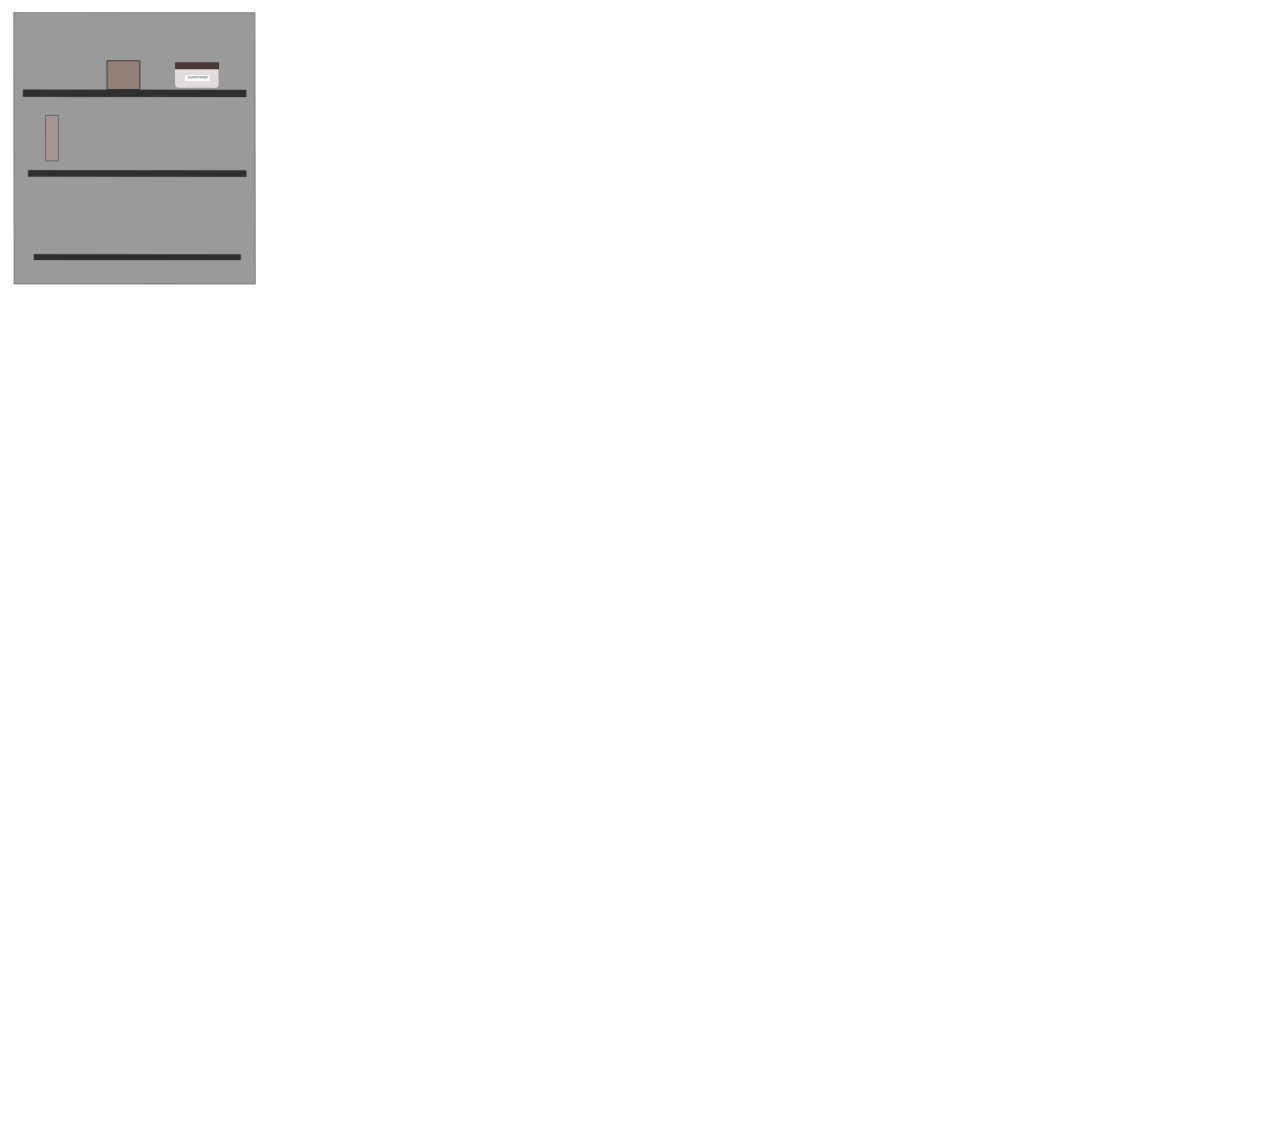
<file: Electroplating/newmain1.html>
<html xmlns="http://www.w3.org/1999/xhtml">
<head>
    <title>final</title>
    <style>
        #main{
            height:1400;
            width:1080;
        }
        
        
    </style>
    
</head>
<body style="overflow: hidden;">
    <?xml version="1.0" encoding="UTF-8" standalone="no"?>
<svg
   xmlns:dc="http://purl.org/dc/elements/1.1/"
   xmlns:cc="http://creativecommons.org/ns#"
   xmlns:rdf="http://www.w3.org/1999/02/22-rdf-syntax-ns#"
   xmlns:svg="http://www.w3.org/2000/svg"
   xmlns="http://www.w3.org/2000/svg"
   id="svg8"
   version="1.1"
   viewBox="0 0 210 297"
   height="297mm"
   width="210mm">
  <defs
     id="defs2" />
  <metadata
     id="metadata5">
    <rdf:RDF>
      <cc:Work
         rdf:about="">
        <dc:format>image/svg+xml</dc:format>
        <dc:type
           rdf:resource="http://purl.org/dc/dcmitype/StillImage" />
        <dc:title></dc:title>
      </cc:Work>
    </rdf:RDF>
  </metadata>
  <g
     id="layer1">
    <rect
       y="1.2417206"
       x="1.5282648"
       height="71.763252"
       width="63.806946"
       id="shelf"
       style="opacity:0.56230002;fill:#4d4d4d;stroke:#000000;stroke-width:0.21311899;stroke-miterlimit:4;stroke-dasharray:none"
       transform="matrix(0.99999991,4.1297616e-4,0.00120538,0.99999927,0,0)" />
    <rect
       y="21.631493"
       x="3.9873729"
       height="1.852214"
       width="59.012768"
       id="wood1"
       style="opacity:0.690096;fill:#000000;stroke:#000000;stroke-width:0.104712;stroke-miterlimit:4;stroke-dasharray:none"
       transform="matrix(0.99999986,5.3804588e-4,9.251844e-4,0.99999957,0,0)" />
    <rect
       y="42.931957"
       x="5.302958"
       height="1.6669924"
       width="57.697197"
       id="wood2"
       style="opacity:0.690096;fill:#000000;stroke:#000000;stroke-width:0.104712"
       transform="matrix(0.99999986,5.3804588e-4,9.251844e-4,0.99999957,0,0)" />
    <rect
       y="65.158531"
       x="6.806469"
       height="1.4817711"
       width="54.690174"
       id="wood3"
       style="opacity:0.690096;fill:#000000;stroke:#000000;stroke-width:0.104712"
       transform="matrix(0.99999986,5.3804588e-4,9.251844e-4,0.99999957,0,0)" />
    <rect
       style="opacity:0.811502;fill:#ac9393;stroke:#000000;stroke-width:0.104712;stroke-miterlimit:4;stroke-dasharray:none;stroke-opacity:1"
       id="metalplate"
       width="3.399164"
       height="12.055428"
       x="9.8993244"
       y="28.384056"
       ry="0.0027809048"
       transform="matrix(0.99999986,5.3804588e-4,9.251844e-4,0.99999957,0,0)" />
    <path
       d="m 44.952524,15.668305 9.927153,0.02605 c 0.444734,8.83e-4 0.808123,0.401234 0.814763,0.897027 l 0.04881,3.642623 c 0.0066,0.495783 -0.346065,0.89398 -0.790807,0.892805 l -9.927136,-0.02605 c -0.44475,-8.83e-4 -0.808132,-0.401243 -0.814772,-0.897026 l -0.04881,-3.642624 c -0.0066,-0.495783 0.346058,-0.89398 0.790799,-0.892806 z"
       style="fill:#e3dbdb;stroke-width:0.0141592"
       id="box" onclick="alert('You have clicked the circle.')">
       <animateTransform id="lol"
       attributeName="transform"
       attributeType="XML"
       type="translate"
       dur="1s"
       values="0,0;100,63"
       restart="whenNotActive"
       fill="freeze"
       begin="box.click"
       
       
       />
    </path>
    <rect
       style="fill:#483737;stroke-width:0.0266807"
       id="lid"
       width="11.620349"
       height="1.8561594"
       x="44.202553"
       y="14.339613"
       ry="0.016741097"
       transform="matrix(0.99999986,5.3804588e-4,9.251844e-4,0.99999957,0,0)">
       <animateTransform id="beaker-7"
       attributeName="transform"
       attributeType="XML"
       type="translate"
       dur="1s"
       values="0,0;100,63"
       restart="whenNotActive"
       fill="freeze"
       begin="box.click"
       />
       gogo()
       <animateTransform id="beaker-7"
       attributeName="transform"
       attributeType="XML"
       type="translate"
       dur="1s"
       values="100,63;110,63"
       restart="whenNotActive"
       fill="freeze"
       begin="box.click+2s"
       />
</rect>
    <path
       d="m 46.834558,17.813801 6.48973,0.0035 0.0013,1.515221 -6.489712,-0.0035 z"
       style="fill:#ffffff;stroke-width:0.0251133"
       id="Sticker" >
       <animateTransform id="beaker-7"
       attributeName="transform"
       attributeType="XML"
       type="translate"
       dur="1s"
       values="0,0;100,63"
       restart="whenNotActive"
       fill="freeze"
       begin="box.click"
       />
    </path>
    <text
       id="CuSO4"
       y="18.682291"
       x="47.178394"
       style="font-style:normal;font-weight:normal;font-size:0.86192799px;line-height:1.25;font-family:sans-serif;fill:#000000;fill-opacity:1;stroke:none;stroke-width:0.0923497"
       xml:space="preserve"
       transform="matrix(1.0073091,5.419899e-4,9.1847717e-4,0.99274443,0,0)"><tspan
         style="font-size:0.86192799px;stroke-width:0.0923497"
         y="18.682291"
         x="47.178394"
         id="tspan867">CuSO4.5H2O</tspan>
         
         <animateTransform id="beaker-7"
         attributeName="transform"
         attributeType="XML"
         type="translate"
         dur="1s"
         values="0,0;100,63"
         restart="whenNotActive"
         fill="freeze"
         begin="box.click"
         />
        <!--  <animateTransform id="beaker-7"
         attributeName="transform"
         attributeType="XML"
         type="translate"
         values="0,0;100,63"
         restart="whenNotActive"
         fill="freeze"
         visibility="hidden"
         begin="window.click"
         />
 -->
      </text>
    <path
       id="Battery"
       style="opacity:0.853035;fill:#917c6f;fill-opacity:1;stroke:#000000;stroke-width:0.174519;stroke-miterlimit:4;stroke-dasharray:none;stroke-opacity:1"
       d="m 26.199547,13.951818 8.695205,0.0044 c 0.0025,0 0.005,0.0018 0.005,0.0044 l 0.0066,7.587199 c 0,0.0026 -0.0017,0.0044 -0.005,0.0044 l -8.695189,-0.0044 c -0.0025,0 -0.0049,-0.0018 -0.005,-0.0044 l -0.0071,-7.587182 c 0,-0.0026 0.0017,-0.0044 0.005,-0.0044 z"  >
      <!--  <animateTransform id="Battery"
         attributeName="transform"
         attributeType="XML"
         type="translate"
         values="0,0;100,63"
         restart="whenNotActive"
         fill="freeze"
         visibility="hidden"
         begin="0s"
         /> -->
      
       <ellipse
       cy="19.585888"
       cx="28.158794"
       id="positiveterminal"
       style="opacity:0.853035;fill:#000000;fill-opacity:1;stroke:#000000;stroke-width:0.104712;stroke-miterlimit:4;stroke-dasharray:none"
       transform="matrix(0.99999986,5.3804588e-4,9.251844e-4,0.99999957,0,0)"
       rx="0.51495945"
       ry="0.50751376" />
    <ellipse
       ry="0.49114233"
       rx="0.51495945"
       cy="19.569513"
       cx="30.285072"
       id="negativeterminal"
       style="opacity:0.853035;fill:#000000;fill-opacity:1;stroke:#000000;stroke-width:0.104712;stroke-miterlimit:4;stroke-dasharray:none"
       transform="matrix(0.99999986,5.3804588e-4,9.251844e-4,0.99999957,0,0)" />
    <text
       id="plusminus"
       y="18.591125"
       x="26.585714"
       style="font-style:normal;font-weight:normal;font-size:2.46267px;line-height:1.25;font-family:sans-serif;fill:#000000;fill-opacity:1;stroke:none;stroke-width:0.0923497"
       xml:space="preserve"
       transform="matrix(1.0073091,5.419899e-4,9.1847717e-4,0.99274443,0,0)"><tspan
         style="font-size:2.46267px;stroke-width:0.0923497"
         y="18.591125"
         x="26.585714"
         id="tspan887">+ -</tspan></text>
    <rect
       style="opacity:0.213;fill:#80e5ff;stroke:#000000;stroke-width:0.139616;stroke-miterlimit:4;stroke-dasharray:none;stroke-opacity:1"
       id="glassrod"
       width="1.2374822"
       height="18.174046"
       x="39.358925"
       y="24.306028"
       ry="0.27261069"
       transform="matrix(0.99999986,5.3804588e-4,9.251844e-4,0.99999957,0,0)" >
       <!-- <animateTransform id="beaker-7"
       attributeName="transform"
       attributeType="XML"
       type="translate"
       dur="1s"
       values="0,0;95,63"
       restart="whenNotActive"
       fill="freeze"
       begin="fancyspoon.click + 2s"
       /> -->
</rect>
       
    <path
       id="ironnail"
       style="opacity:0.674121;mix-blend-mode:normal;fill:#b3b3b3;fill-opacity:1;stroke:#000000;stroke-width:0.139616;stroke-miterlimit:4;stroke-dasharray:none;stroke-opacity:1"
       d="M 51.827141,31.876903 A 1.9124206,0.19415931 0.03170109 0 0 49.935086,32.07 1.9124206,0.19415931 0.03170109 0 0 51.16325,32.25197 l 0.0074,8.218552 c 0,0.0026 0.0025,0.0044 0.0058,0.0053 h -0.0042 l 0.654225,0.752431 0.65297,-0.755028 -0.005,-8e-6 c 3.55e-4,-6.89e-4 0.0017,-0.0018 0.0017,-0.0018 l -0.0074,-8.216159 a 1.9124206,0.19415931 0.03170109 0 0 1.290558,-0.182959 1.9124206,0.19415931 0.03170109 0 0 -1.912566,-0.195137 1.9124206,0.19415931 0.03170109 0 0 -0.02013,-1.8e-5 z" />
    <path
       id="sandpaper"
       style="opacity:0.674121;mix-blend-mode:normal;fill:#aa8800;fill-opacity:1;stroke:#000000;stroke-width:0.0414076;stroke-miterlimit:4;stroke-dasharray:none;stroke-opacity:1"
       d="m 8.8891114,59.823256 7.4679546,-6.236544 c 0.0017,-0.0018 0.0042,-0.0018 0.005,-6.53e-4 l 8.426669,4.603732 c 0.0017,7.08e-4 0.0016,0.0018 3e-6,0.0035 l -7.467945,6.23655 c -0.0017,0.0018 -0.0042,0.0018 -0.005,6.45e-4 l -8.4266684,-4.60381 c -0.00165,-7.15e-4 -0.00157,-0.0018 -4e-6,-0.0035 z" />
    <path
       style="display:none;opacity:1;fill:#00ffff;stroke:#000000;stroke-width:0.656527;stroke-miterlimit:4;stroke-dasharray:none;stroke-opacity:1"
       id="heap2-6"
       d="m 88.733488,126.95304 18.144852,25.87272 -31.478856,2.77754 z"
       transform="matrix(0.31000393,0.00558542,-0.01983386,0.08112902,76.602548,228.10265)" />
    <path
       transform="matrix(0.31000393,0.00558542,-0.01983386,0.08112902,83.753534,228.00477)"
       d="m 88.733488,126.95304 18.144852,25.87272 -31.478856,2.77754 z"
       id="heap1-5"
       style="display:none;opacity:1;fill:#00ffff;stroke:#000000;stroke-width:0.656527;stroke-miterlimit:4;stroke-dasharray:none;stroke-opacity:1" />
    <g
       style="fill:#cccccc"
       id="layer1-5"
       transform="matrix(0.16738632,0,0,0.12325286,124.42996,76.003386)">
      <path
         id="table"
         transform="scale(0.26458333)"
         d="m -1265.7148,293.94727 v 411.42968 h 551.42964 v 312.68755 h 151.17969 V 705.37695 H 1011.4277 v 304.11715 h 151.1817 V 705.37695 h 700.248 V 293.94727 Z"
         style="fill:#cccccc;stroke-width:1" />
      <rect
         ry="0"
         style="fill:#cccccc;stroke-width:0.269394"
         y="64.042984"
         x="-343.20239"
         height="13.854528"
         width="846.66614"
         id="rect16" />
      <rect
         y="108.0119"
         x="-261.55951"
         height="39.310001"
         width="59.720001"
         id="rect18"
         style="fill:#cccccc;stroke-width:0.264583" />
      <rect
         y="108.01189"
         x="-133.04762"
         height="40"
         width="60"
         id="rect20"
         style="fill:#cccccc;stroke-width:0.264583" />
      <rect
         y="106.49998"
         x="-18.142859"
         height="40"
         width="60"
         id="rect22"
         style="fill:#cccccc;stroke-width:0.264583" />
      <rect
         y="105.74404"
         x="97.51786"
         height="40"
         width="60"
         id="rect24"
         style="fill:#cccccc;stroke-width:0.264583" />
      <rect
         y="102.72023"
         x="217.71426"
         height="44.601189"
         width="60"
         id="rect26"
         style="fill:#cccccc;stroke-width:0.264583" />
      <rect
         y="105.80953"
         x="344.71429"
         height="40"
         width="60"
         id="rect28"
         style="fill:#cccccc;stroke-width:0.312215" />
      <circle
         r="3.4017856"
         cy="127.28869"
         cx="128.88988"
         id="path34"
         style="fill:#cccccc;stroke-width:0.264583" />
      <circle
         style="fill:#cccccc;stroke-width:0.264583"
         id="circle36"
         cx="13.985121"
         cy="127.28869"
         r="3.4017856" />
      <circle
         r="3.4017856"
         cy="128.80058"
         cx="-104.69939"
         id="circle38"
         style="fill:#cccccc;stroke-width:0.264583" />
      <circle
         style="fill:#cccccc;stroke-width:0.264583"
         id="circle40"
         cx="-230.94345"
         cy="130.3125"
         r="3.4017856" />
      <circle
         r="3.4017856"
         cy="125.02083"
         cx="245.30655"
         id="circle44"
         style="fill:#cccccc;stroke-width:0.264583" />
      <circle
         r="3.4017856"
         cy="125.77679"
         cx="373.81845"
         id="circle48"
         style="fill:#cccccc;stroke-width:0.264583" />
    </g>
    <path
       id="beaker-7"
       style="opacity:0.271566;mix-blend-mode:normal;fill:#00ffff;fill-rule:evenodd;stroke:#000000;stroke-width:0.0698225;stroke-miterlimit:4;stroke-dasharray:none;stroke-opacity:1"
       d="M 7.365189,7.4662763 V 21.553533 h 9.739162 V 10.110831 l 1.42254,-2.5372497 -1.42254,-0.04083 1.42254,0.04083 -3.738578,-0.107305 z">
    
       <animateTransform 
       attributeName="transform"
       attributeType="XML"
       type="translate"
       dur="1s"
       values="0,0;95,63"
       restart="whenNotActive"
       fill="freeze"
       additive="sum"
       type="scale"
       begin="0s"
       opacity="0"
       
       />
</path>
    
    
    <path
       d="M 8.2488776,14.213001 H 16.22442 c 0.458209,0 0.827093,0.381323 0.827093,0.854987 v 6.028736 c 0,0.473661 -0.0138,0.443563 -0.47201,0.444744 l -8.3723997,0.02159 c -0.7927143,0.002 -0.8078414,0.02891 -0.8062061,-0.444744 l 0.020887,-6.050328 c 0.00164,-0.47366 0.3688836,-0.854987 0.8270933,-0.854987 z"
       style="opacity:0.122;mix-blend-mode:normal;fill:#000080;fill-opacity:1;stroke:#000000;stroke-width:0.039628;stroke-miterlimit:4;stroke-dasharray:none;stroke-opacity:1"
       id="liquid">
       <animateTransform 
       attributeName="transform"
       attributeType="XML"
       type="translate"
       dur="1s"
       values="0,0;95,63"
       
       fill="freeze"
       begin="liquid.click"
       additive="sum"
       />
    </path>
    <rect
       ry="0.0016826894"
       y="11.933619"
       x="8.7015476"
       height="7.2945824"
       width="1.8539413"
       id="metalplate-1"
       style="opacity:1;fill:#ac9393;fill-opacity:1;stroke:#000000;stroke-width:0.0398985;stroke-miterlimit:4;stroke-dasharray:none;stroke-opacity:1" />
    <path
       d="m 15.290789,13.111405 a 0.77485724,0.12691968 0 0 0 -0.766678,0.12689 0.77485724,0.12691968 0 0 0 0.497544,0.118509 v 5.372375 c 0,0.0016 0.0011,0.0028 0.0024,0.0035 h -0.0015 l 0.264793,0.491622 0.264844,-0.493781 h -0.0019 c 2.1e-4,-4.98e-4 6e-4,-7.96e-4 6e-4,-0.0013 v -5.370831 a 0.77485724,0.12691968 0 0 0 0.522969,-0.120053 0.77485724,0.12691968 0 0 0 -0.774843,-0.12689 0.77485724,0.12691968 0 0 0 -0.0082,0 z"
       style="opacity:0.674121;mix-blend-mode:normal;fill:#b3b3b3;fill-opacity:1;stroke:#000000;stroke-width:0.0398985;stroke-miterlimit:4;stroke-dasharray:none;stroke-opacity:1"
       id="ironnail-8" />
    <path
       style="fill:none;stroke:#ad0000;stroke-width:0.264583px;stroke-linecap:butt;stroke-linejoin:miter;stroke-opacity:1"
       d="M 9.1778311,12.48214 C 21.497396,5.2444197 28.348215,19.607515 28.348215,19.607515"
       id="redwire" />
    <path
       style="fill:none;stroke:#000000;stroke-width:0.264583px;stroke-linecap:butt;stroke-linejoin:miter;stroke-opacity:1"
       d="m 16.063765,12.850593 c 13.796353,-0.613614 14.457811,6.804169 14.457811,6.804169"
       id="blackwire" />
    <rect
       transform="matrix(-0.88346789,-0.46849172,0.47222417,-0.88147849,0,0)"
       ry="0.0016845957"
       y="-4.8645415"
       x="-20.395634"
       height="1.4671481"
       width="0.33497185"
       id="clip2"
       style="opacity:1;fill:#6c6753;fill-opacity:1;stroke:#000000;stroke-width:0.0498733;stroke-miterlimit:4;stroke-dasharray:none;stroke-opacity:1" />
    <rect
       style="opacity:1;fill:#918a6f;fill-opacity:1;stroke:#000000;stroke-width:0.0621097;stroke-miterlimit:4;stroke-dasharray:none;stroke-opacity:1"
       id="clip1"
       width="0.30873117"
       height="1.4401823"
       x="12.867032"
       y="9.3615971"
       ry="0.0016536332"
       transform="matrix(0.97653753,0.21534726,-0.33919066,0.94071765,0,0)" />
    <path
       id="fancyspoon"
       style="fill:#c8b7b7;stroke:#000000;stroke-width:0.0334832;stroke-miterlimit:4;stroke-dasharray:none;stroke-opacity:1"
       d="m 27.206878,36.535611 a 2.5954106,1.03678 0 0 0 -2.411484,0.653544 c -0.01966,-0.0034 -0.0397,-0.0055 -0.06028,-0.0055 h -8.651368 c -0.205408,0 -0.370767,0.173395 -0.370767,0.388786 0,0.21539 0.165359,0.388786 0.370767,0.388786 h 8.651367 c 0.02058,0 0.04059,-0.0022 0.06024,-0.0055 a 2.5954106,1.03678 0 0 0 2.411569,0.653499 2.5954106,1.03678 0 0 0 2.59541,-1.036748 2.5954106,1.03678 0 0 0 -2.59541,-1.036792 2.5954106,1.03678 0 0 1 -4.3e-5,0 z">
       <animateTransform id="beaker-7"
       attributeName="transform"
       attributeType="XML"
       type="translate"
       dur="1s"
       values="0,0;80,30"
       restart="whenNotActive"
       fill="freeze"
       begin="fancyspoon.click"
       />
       <path
       id="fancyspoon"
       style="fill:#c8b7b7;stroke:#000000;stroke-width:0.0334832;stroke-miterlimit:4;stroke-dasharray:none;stroke-opacity:1"
       d="m 27.206878,36.535611 a 2.5954106,1.03678 0 0 0 -2.411484,0.653544 c -0.01966,-0.0034 -0.0397,-0.0055 -0.06028,-0.0055 h -8.651368 c -0.205408,0 -0.370767,0.173395 -0.370767,0.388786 0,0.21539 0.165359,0.388786 0.370767,0.388786 h 8.651367 c 0.02058,0 0.04059,-0.0022 0.06024,-0.0055 a 2.5954106,1.03678 0 0 0 2.411569,0.653499 2.5954106,1.03678 0 0 0 2.59541,-1.036748 2.5954106,1.03678 0 0 0 -2.59541,-1.036792 2.5954106,1.03678 0 0 1 -4.3e-5,0 z">
       <animateTransform id="beaker-7"
       attributeName="transform"
       attributeType="XML"
       type="translate"
       dur="1s"
       values="0,0;80,30"
       restart="whenNotActive"
       fill="freeze"
       begin="fancyspoon.click"
       />
    </path>
    <path
       style="fill:#00ffff;stroke-width:0.264583"
       id="path5335"
       d="m 111.57969,52.150547 -1e-5,-2.3e-5 2e-5,0 z"
       transform="matrix(0.10389037,0,0,0.11434104,16.063473,31.776828)" />
    <path
       id="bluepowder"
       style="fill:#00ffff;stroke:#000000;stroke-width:0.0251125;stroke-miterlimit:4;stroke-dasharray:none;stroke-opacity:1"
       d="m 28.81361,37.637191 c -0.957926,0.301849 -2.056797,0.517505 -2.93514,-0.02775 0.421796,-0.482116 0.909136,-1.032962 1.330931,-1.515079 z">
 
       <animateTransform id="bluepowder"
       attributeName="transform"
       attributeType="XML"
       type="translate"
       dur="1s"
       values="0,0;80,30"
       restart="whenNotActive"
       fill="freeze"
       begin="fancyspoon.click"
       />
    </path>
       <rect
       ry="0"
       y="60.22263"
       x="28.377842"
       height="3.7713795"
       width="13.001661"
       id="weighingmachine-7"
       style="fill:#e3dbdb;stroke:#000000;stroke-width:0.0291063;stroke-miterlimit:4;stroke-dasharray:none;stroke-opacity:1" />
    <rect
       y="61.624977"
       x="31.5466"
       height="1.3913828"
       width="7.6393943"
       id="Display"
       style="fill:#536c53;stroke:#000000;stroke-width:0.0291063;stroke-miterlimit:4;stroke-dasharray:none;stroke-opacity:1" />
    <rect
       y="64.533127"
       x="29.946344"
       height="0.95199871"
       width="0.88146853"
       id="stand2-6"
       style="fill:#000000;stroke-width:0.0256701" />
    <rect
       style="fill:#000000;stroke-width:0.0256701"
       id="stand1"
       width="0.88146853"
       height="0.95199871"
       x="38.192005"
       y="64.265862" />
    <rect
       onclick="Heyy"
       y="49.995987"
       x="29.506229"
       height="9.9959869"
       width="10.467439"
       id="shield"
       style="opacity:0.43000004;fill:#aaeeff;stroke:#000000;stroke-width:0.0388083;stroke-miterlimit:4;stroke-dasharray:none;stroke-opacity:1" />
    <path
       d="m 31.523243,59.111892 6.669944,0.008 -0.496195,0.71908 h -5.615523 z"
       style="opacity:1;fill:#c8b7b7;stroke:#000000;stroke-width:0.0291063;stroke-miterlimit:4;stroke-dasharray:none;stroke-opacity:1"
       id="dish" />
    <path
       transform="matrix(0.09119404,0.00147731,-0.00583454,0.02145811,29.323374,55.177987)"
       d="m 88.733488,126.95304 18.144852,25.87272 -31.478856,2.77754 z"
       id="heap2"
       style="opacity:1;fill:#00ffff;stroke:#000000;stroke-width:0.65652698;stroke-miterlimit:4;stroke-dasharray:none;stroke-opacity:1" />
    <path
       style="opacity:1;fill:#00ffff;stroke:#000000;stroke-width:0.65652698;stroke-miterlimit:4;stroke-dasharray:none;stroke-opacity:1"
       id="heap1"
       d="m 88.733488,126.95304 18.144852,25.87272 -31.478856,2.77754 z"
       transform="matrix(0.09119404,0.00147731,-0.00583454,0.02145811,26.08159,55.152096)" />
    <rect
       y="83.896866"
       x="66.982574"
       height="1.7076105"
       width="141.72032"
       id="rect1568"
       style="opacity:0.91600001;fill:#000000;stroke-width:0.26458332" />
    <rect
       y="99.006187"
       x="92.795967"
       height="10.196945"
       width="6.6953902"
       id="rect1570"
       style="opacity:0.91600001;fill:#000000;stroke-width:0.26458332" />
    <rect
       y="99.006187"
       x="169.22369"
       height="9.9174585"
       width="6.6954789"
       id="rect1572"
       style="opacity:0.91600001;fill:#000000;stroke-width:0.26458332" />
    <rect
       y="87.246269"
       x="84.159607"
       height="7"
       width="18"
       id="rect1574"
       style="opacity:0.91600001;fill:#4d4d4d;stroke-width:0.26458332" />
    <rect
       y="87.460686"
       x="126.41849"
       height="7"
       width="18"
       id="rect1576"
       style="opacity:0.91600001;fill:#4d4d4d;stroke-width:0.26458332" />
    <rect
       y="86.926147"
       x="167.57799"
       height="7"
       width="18"
       id="rect1578"
       style="opacity:0.91600001;fill:#4d4d4d;stroke-width:0.26458332" />
    <ellipse
       ry="1.3363476"
       rx="1.4699824"
       cy="90.40065"
       cx="176.79878"
       id="path1584"
       style="opacity:0.91600001;fill:#000000;stroke-width:0.26458332" />
    <ellipse
       style="opacity:0.91600001;fill:#000000;stroke-width:0.26458332"
       id="ellipse1586"
       cx="135.10474"
       cy="90.667923"
       rx="1.4699824"
       ry="1.3363476" />
    <ellipse
       ry="1.3363476"
       rx="1.4699824"
       cy="90.133385"
       cx="93.410698"
       id="ellipse1588"
       style="opacity:0.91600001;fill:#000000;stroke-width:0.26458332" />
       <path
       d="m 67.885987,87.031707 97.603073,-2.541131 c -23.29578,0.606514 8.94423,3.270875 9.05441,28.808784 l 0.50496,117.04172 c 2.20686,16.9993 -3.85887,28.73086 -8.80629,28.70102 L 55.810129,258.376 c -4.94742,-0.0298 -8.994916,-15.01665 -9.05442,-28.80876 L 46.250748,112.52553 C 46.145359,88.098186 83.572228,86.62331 67.885987,87.031707 Z"
       style="opacity:0.101;fill:url(#linearGradient1410);stroke-width:0.268;fill-opacity:1;stroke:url(#linearGradient2862);stroke-miterlimit:4;stroke-dasharray:none;stroke-opacity:1"
       id="box"
       inkscape:connector-curvature="0"
       sodipodi:nodetypes="ssscscsss" />
    <rect
       style="fill:#483737;stroke-width:0.23417096"
       id="lid"
       width="89.711952"
       height="18.520834"
       x="65.370102"
       y="69.563194"
       ry="0.16704336" />
    <path
       d="m 74.148184,129.62374 h 72.193446 v 15.11905 H 74.148184 Z"
       style="fill:#ffffff;stroke-width:0.26458299"
       id="rect5307"
       inkscape:connector-curvature="0" />
    <g
       sodipodi:insensitive="true"
       style="font-style:normal;font-weight:normal;line-height:1.25;font-family:sans-serif;baseline-shift:baseline;fill:#000000;fill-opacity:1;stroke:none;stroke-width:0.264583"
       id="text5311"
       aria-label="CuSo4.5H20">
      <path
         id="path12"
         style="baseline-shift:baseline;stroke-width:0.264583"
         d="m 81.237541,236.35825 q -0.322265,0.14062 -0.585937,0.26367 -0.257813,0.12304 -0.679688,0.25781 -0.357422,0.11133 -0.779297,0.1875 -0.416015,0.082 -0.919922,0.082 -0.949218,0 -1.728515,-0.26367 -0.773438,-0.26953 -1.347656,-0.83789 -0.5625,-0.55664 -0.878907,-1.41211 -0.316406,-0.86133 -0.316406,-1.99805 0,-1.07812 0.304688,-1.92773 0.304687,-0.84961 0.878906,-1.43555 0.55664,-0.56836 1.341797,-0.86719 0.791015,-0.29882 1.751953,-0.29882 0.703125,0 1.40039,0.16992 0.703125,0.16992 1.558594,0.59765 v 1.37696 h -0.08789 q -0.720704,-0.60352 -1.429688,-0.87891 -0.708984,-0.27539 -1.517578,-0.27539 -0.662109,0 -1.195313,0.2168 -0.527343,0.21093 -0.943359,0.66211 -0.404297,0.43945 -0.632812,1.11328 -0.222657,0.66797 -0.222657,1.54687 0,0.91992 0.246094,1.58203 0.251953,0.66211 0.644531,1.07813 0.410157,0.43359 0.955078,0.64453 0.550782,0.20508 1.160157,0.20508 0.83789,0 1.570312,-0.28711 0.732422,-0.28711 1.371094,-0.86133 h 0.08203 z" />
      <path
         id="path14"
         style="baseline-shift:baseline;stroke-width:0.264583"
         d="m 88.227776,236.99106 h -1.101563 v -0.72656 q -0.556641,0.43945 -1.066406,0.67382 -0.509766,0.23438 -1.125,0.23438 -1.03125,0 -1.605469,-0.62695 -0.574219,-0.63282 -0.574219,-1.85157 v -4.24804 h 1.101563 v 3.72656 q 0,0.49805 0.04687,0.85547 0.04687,0.35156 0.199219,0.60351 0.158203,0.25782 0.410156,0.375 0.251953,0.11719 0.732422,0.11719 0.427734,0 0.93164,-0.22266 0.509766,-0.22265 0.949219,-0.56835 v -4.88672 h 1.101563 z" />
      <path
         id="path16"
         style="baseline-shift:baseline;stroke-width:0.264583"
         d="m 96.823479,234.50082 q 0,0.50977 -0.240235,1.00782 -0.234375,0.49804 -0.662109,0.84375 -0.46875,0.375 -1.095703,0.58593 -0.621094,0.21094 -1.5,0.21094 -0.94336,0 -1.699219,-0.17578 -0.75,-0.17578 -1.529297,-0.52148 v -1.45313 h 0.08203 q 0.66211,0.55078 1.529297,0.84961 0.867188,0.29883 1.628907,0.29883 1.078125,0 1.675781,-0.4043 0.603515,-0.4043 0.603515,-1.07812 0,-0.58008 -0.287109,-0.85547 -0.28125,-0.27539 -0.861328,-0.42774 -0.439453,-0.11718 -0.955078,-0.19336 -0.509766,-0.0762 -1.083985,-0.19336 -1.160156,-0.24609 -1.722656,-0.83789 -0.55664,-0.59765 -0.55664,-1.55273 0,-1.0957 0.925781,-1.79297 0.925781,-0.70312 2.349609,-0.70312 0.919922,0 1.6875,0.17578 0.767578,0.17578 1.359375,0.43359 v 1.37109 h -0.08203 q -0.498047,-0.42187 -1.3125,-0.69726 -0.808594,-0.28125 -1.658203,-0.28125 -0.931641,0 -1.5,0.38672 -0.5625,0.38672 -0.5625,0.99609 0,0.54492 0.28125,0.85547 0.28125,0.31055 0.990234,0.47461 0.375,0.082 1.066406,0.19922 0.691407,0.11719 1.171875,0.24023 0.972657,0.25782 1.464844,0.7793 0.492188,0.52148 0.492188,1.45898 z" />
      <path
         id="path18"
         style="baseline-shift:baseline;stroke-width:0.264583"
         d="m 104.17699,233.72153 q 0,1.59961 -0.82031,2.52539 -0.82031,0.92578 -2.19726,0.92578 -1.388676,0 -2.208988,-0.92578 -0.814453,-0.92578 -0.814453,-2.52539 0,-1.59961 0.814453,-2.52539 0.820312,-0.93164 2.208988,-0.93164 1.37695,0 2.19726,0.93164 0.82031,0.92578 0.82031,2.52539 z m -1.13671,0 q 0,-1.27149 -0.49805,-1.88672 -0.49805,-0.6211 -1.38281,-0.6211 -0.89649,0 -1.394535,0.6211 -0.492188,0.61523 -0.492188,1.88672 0,1.23047 0.498047,1.86914 0.498046,0.63281 1.388676,0.63281 0.8789,0 1.37695,-0.62695 0.50391,-0.63282 0.50391,-1.875 z" />
      <path
         id="path20"
         style="baseline-shift:baseline;stroke-width:0.264583"
         d="m 111.85278,234.53598 h -1.29493 v 2.45508 h -1.125 v -2.45508 h -4.17773 v -1.34766 l 4.22461,-4.92187 h 1.07812 v 5.33203 h 1.29493 z m -2.41993,-0.9375 v -3.9375 l -3.38086,3.9375 z" />
      <path
         id="path22"
         style="baseline-shift:baseline;stroke-width:0.264583"
         d="m 115.32738,236.99106 h -1.40039 v -1.66992 h 1.40039 z" />
      <path
         id="path24"
         style="baseline-shift:baseline;stroke-width:0.264583"
         d="m 123.58324,234.21957 q 0,0.60938 -0.22265,1.16602 -0.22266,0.55664 -0.60938,0.9375 -0.42187,0.41016 -1.00781,0.63281 -0.58008,0.2168 -1.34766,0.2168 -0.71484,0 -1.37695,-0.15234 -0.66211,-0.14649 -1.11914,-0.35743 v -1.23632 h 0.082 q 0.48047,0.30468 1.125,0.52148 0.64453,0.21094 1.26563,0.21094 0.41601,0 0.80273,-0.11719 0.39258,-0.11719 0.69727,-0.41016 0.25781,-0.25195 0.38672,-0.60351 0.13476,-0.35156 0.13476,-0.81446 0,-0.45117 -0.1582,-0.76171 -0.15235,-0.31055 -0.42774,-0.49805 -0.30468,-0.22266 -0.74414,-0.31055 -0.43359,-0.0937 -0.97265,-0.0937 -0.51563,0 -0.9961,0.0703 -0.47461,0.0703 -0.82031,0.14063 v -4.49414 h 5.25 v 1.02539 h -4.11914 v 2.32031 q 0.25195,-0.0234 0.51562,-0.0352 0.26368,-0.0117 0.45704,-0.0117 0.70898,0 1.24218,0.12304 0.53321,0.11719 0.97852,0.42188 0.46875,0.32226 0.72656,0.83203 0.25781,0.50977 0.25781,1.27734 z" />
      <path
         id="path26"
         style="baseline-shift:baseline;stroke-width:0.264583"
         d="m 132.29028,236.99106 h -1.16016 v -4.27149 h -4.35352 v 4.27149 h -1.16015 v -8.72461 h 1.16015 v 3.42187 h 4.35352 v -3.42187 h 1.16016 z" />
      <path
         id="path28"
         style="baseline-shift:baseline;stroke-width:0.264583"
         d="m 140.31762,236.99106 h -5.90625 v -1.22461 q 0.61523,-0.52734 1.23047,-1.05469 0.62109,-0.52734 1.15429,-1.04883 1.125,-1.08984 1.54102,-1.72851 0.41602,-0.64453 0.41602,-1.38867 0,-0.67969 -0.45118,-1.06055 -0.44531,-0.38672 -1.24804,-0.38672 -0.53321,0 -1.1543,0.1875 -0.62109,0.1875 -1.21289,0.57422 h -0.0586 v -1.23047 q 0.41601,-0.20508 1.10742,-0.375 0.69726,-0.16992 1.34765,-0.16992 1.3418,0 2.10352,0.65039 0.76172,0.64453 0.76172,1.75195 0,0.49805 -0.12891,0.93164 -0.12304,0.42774 -0.36914,0.81446 -0.22851,0.36328 -0.53906,0.71484 -0.30469,0.35156 -0.74414,0.7793 -0.62695,0.61523 -1.29492,1.19531 -0.66797,0.57422 -1.24805,1.06641 h 4.69336 z" />
      <path
         id="path30"
         style="baseline-shift:baseline;stroke-width:0.264583"
         d="m 147.94653,232.62582 q 0,2.34961 -0.73829,3.45118 -0.73242,1.0957 -2.27929,1.0957 -1.57032,0 -2.29688,-1.11328 -0.7207,-1.11328 -0.7207,-3.42188 0,-2.32617 0.73242,-3.43359 0.73242,-1.11328 2.28516,-1.11328 1.57031,0 2.29101,1.13086 0.72657,1.125 0.72657,3.40429 z m -1.54102,2.66016 q 0.20508,-0.47461 0.27539,-1.11328 0.0762,-0.64453 0.0762,-1.54688 0,-0.89062 -0.0762,-1.54687 -0.0703,-0.65625 -0.28125,-1.11328 -0.20508,-0.45117 -0.5625,-0.67969 -0.35156,-0.22852 -0.9082,-0.22852 -0.55078,0 -0.91407,0.22852 -0.35742,0.22852 -0.56835,0.69141 -0.19922,0.43359 -0.2754,1.13086 -0.0703,0.69726 -0.0703,1.52929 0,0.91407 0.0645,1.5293 0.0644,0.61523 0.27539,1.10156 0.19336,0.45703 0.54492,0.69727 0.35742,0.24023 0.94336,0.24023 0.55078,0 0.91406,-0.22851 0.36328,-0.22852 0.5625,-0.69141 z" />
    </g>
  </g>
</svg>
<script>

    function gogo(){
        alert("yash is hungry");
    }
</script>

    </body>
</html>
</file>
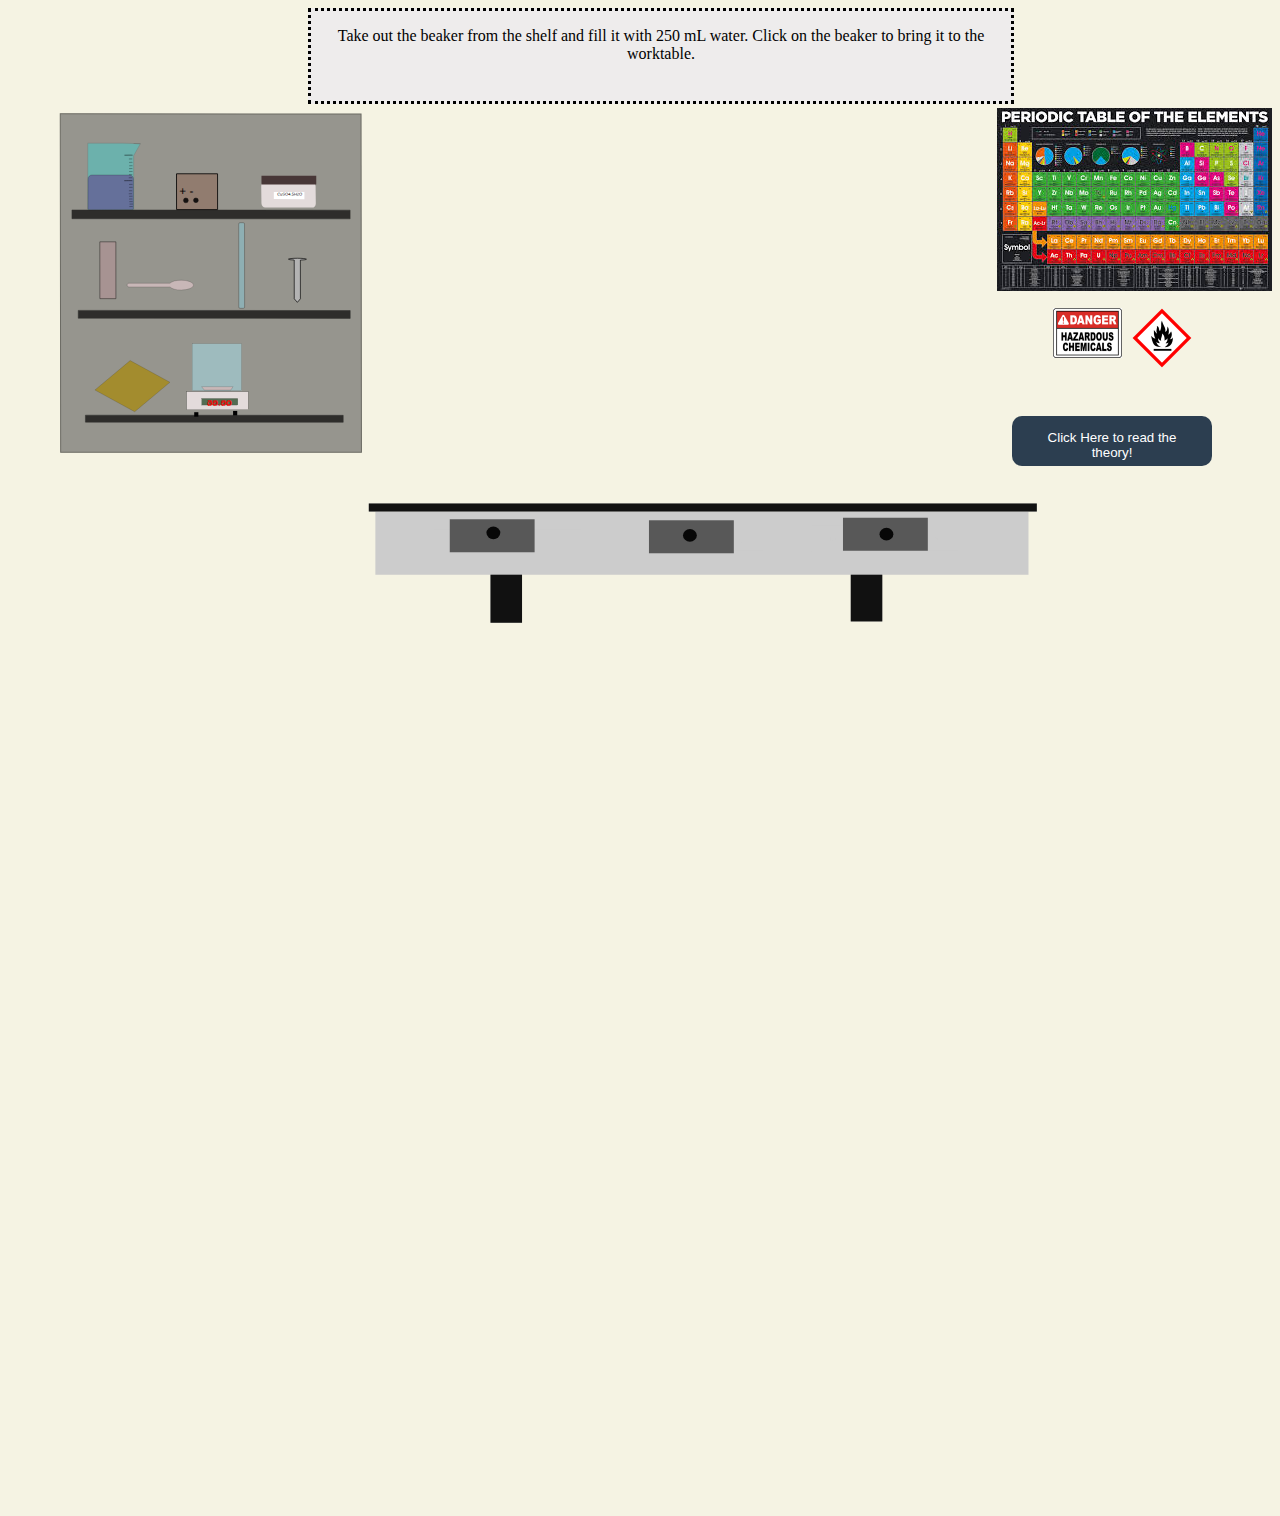
<file: Electroplating/Practice.html>
<html>
    <head>
        <title>Circle</title>
        <style>
            #main{
                height:1400;
                width:1080;
                padding-top:100px;

            }
            .master{
                height: 90px; 
                width: 700px;
                margin-left: 300px;
                position: relative;
                z-index: 0;
            }

            .slave{
                height: 90px; 
                width: 700px;
                margin-left: 300px;
                position: absolute;
                background-color:rgb(238, 236, 236);
                border-style: dotted;
                text-align: center;
            }
            .m{
                display: none;
            }

             
              

            
            .show{
               transform: scale(1);
            }
            /* #bluepoweder{
               transform: scale(0);
            } 
            #redwire{
               transform: scale(0);
            }
            #blackwire{
               transform: scale(0);
            }
            #metalplate-1{
               transform: scale(0);
            }
            #ironnail-8{
               transform: scale(0);
            }*/
           /* #heap2{
               transform: scale(0);
            }
            #heap1{
               transform: scale(0);
            } 
            #clip1{
               transform: scale(0);
            }
            #clip2{
               transform: scale(0);
            }*/
            

   .colours{
  
  background: red;
  position: relative;
  animation: mymove 3s;
  animation-delay: 2s;
  animation-fill-mode: backwards;
}
.button-box{
  width: 400px;
}

.B1 {
    background-color: #2C3E50;
    color: white;
    padding: 14px 20px;
    margin: 8px 0;
    border: none;
    cursor: pointer;
    width: 50%;
    height: 50px;
    float: right;
    border-radius: 10px;
    
  }

@keyframes mymove {
  from {top: 0px; background-color: yellow;}
  to {top: 200px;}
}

        </style>
    </head>
    <body style = "overflow: hidden; background-color: rgb(245, 243, 227);">

     <div class="slave">
            Hello world
        </div>
        <div class="slave">
               Hello world
         </div>
         <div class="slave">
            
      </div>
     <div class="slave" style="font-size: small;" id="fun13">
          In the process of electroplating base metal is made cathode by connecting it to –ve terminal of the D.C. battery, while coating metal is made anode by connecting it to +ve terminal of the battery. Anode and cathode are immersed in the electrolytic solution containing ions of coating metal (in case of copper coating CuSO4 solution is used as electrolytic solution). During the process the anode undergoes oxidation and goes into electrolytic solution in the cationic state, the cations of coating metal travels to cathode through electrolytic solution and gets deposited on the cathode by accepting the electrons.
      </div>
      <div class="slave" id="fun12">
            You will see that the iron nail now changes colour and has a layer of copper deposited over it.
      </div>
        <div class="slave" id="fun10">
         <p>Click on the iron nail to connect it to the negative terminal of the battery with the help of crocodile clips</p>
     </div>
      <div class="slave" id="fun11">
         <p>Click on the copper metal plate to connect it to the positive terminal of the battery with the help of crocodile clips.</p>
         </div>
        <div class="slave" id="fun9">
         <p>Now click on the battery to place it on the worktable.</p>
     </div>
        <div class="slave" id="fun8">
            <p>Click sandpaper to clean the iron nail and the copper metal plate.</p>>
        </div>
        <div class="slave" id="fun7">
            <p>Click on the Glass rod. The CuSo4 crystals are now added inside the beaker and stirred with the glass rod.</p>
        </div>
        <div class="slave" id = "fun6">
            <p>The weight is now perfect. Click on the spatula again to empty it inside the beaker</p>
        </div>
        <div class="slave" id="fun5">
            <p>Click on the spatula again to add it to the weighing machine</p>
        </div>
        <div class="slave" id="fun4">
            <p>Click on the spatula to collect CuSO4 from the container</p>
        </div>
        
        <div class="slave" id="fun3">
            <p>Click on the weighning machine to bring it to the worktable.</p>
        </div>

        <div class="slave" id="fun2">
           <p>Take out the CuSO4 container from the shelf and place it on the table. Click on the container.</p>
        </div>
        <div class="slave master" id = "fun1">
            <p>Take out the beaker from the shelf and fill it with 250 mL water. Click on the beaker to bring it to the worktable.</p>
        </div>

        <?xml version="1.0" encoding="UTF-8" standalone="no"?>
<svg id="main"
   xmlns:dc="http://purl.org/dc/elements/1.1/"
   xmlns:cc="http://creativecommons.org/ns#"
   xmlns:rdf="http://www.w3.org/1999/02/22-rdf-syntax-ns#"
   xmlns:svg="http://www.w3.org/2000/svg"
   xmlns="http://www.w3.org/2000/svg"
   id="svg8"
   version="1.1"
   viewBox="0 0 210 297"
   height="297mm"
   width="210mm">
  <defs
     id="defs2" />
  <metadata
     id="metadata5">
    <rdf:RDF>
      <cc:Work
         rdf:about="">
        <dc:format>image/svg+xml</dc:format>
        <dc:type
           rdf:resource="http://purl.org/dc/dcmitype/StillImage" />
        <dc:title></dc:title>
      </cc:Work>
    </rdf:RDF>
  </metadata>
  
    <rect
       y="1.2417206"
       x="1.5282648"
       height="71.763252"
       width="63.806946"
       id="shelf"
       style="opacity:0.56230002;fill:#4d4d4d;stroke:#000000;stroke-width:0.21311899;stroke-miterlimit:4;stroke-dasharray:none"
       transform="matrix(0.99999991,4.1297616e-4,0.00120538,0.99999927,0,0)" />
    <rect
       y="21.631493"
       x="3.9873729"
       height="1.852214"
       width="59.012768"
       id="wood1"
       style="opacity:0.690096;fill:#000000;stroke:#000000;stroke-width:0.104712;stroke-miterlimit:4;stroke-dasharray:none"
       transform="matrix(0.99999986,5.3804588e-4,9.251844e-4,0.99999957,0,0)" />
    <rect
       y="42.931957"
       x="5.302958"
       height="1.6669924"
       width="57.697197"
       id="wood2"
       style="opacity:0.690096;fill:#000000;stroke:#000000;stroke-width:0.104712"
       transform="matrix(0.99999986,5.3804588e-4,9.251844e-4,0.99999957,0,0)" />
    <rect
       y="65.158531"
       x="6.806469"
       height="1.4817711"
       width="54.690174"
       id="wood3"
       style="opacity:0.690096;fill:#000000;stroke:#000000;stroke-width:0.104712"
       transform="matrix(0.99999986,5.3804588e-4,9.251844e-4,0.99999957,0,0)" />
    <rect
       style="opacity:0.811502;fill:#ac9393;stroke:#000000;stroke-width:0.104712;stroke-miterlimit:4;stroke-dasharray:none;stroke-opacity:1"
       id="metalplate" 
       onclick="f11()"
       width="3.399164"
       height="12.055428"
       x="9.8993244"
       y="28.384056"
       ry="0.0027809048"
       transform="matrix(0.99999986,5.3804588e-4,9.251844e-4,0.99999957,0,0)">

       <animateTransform 
       attributeName="transform"
       attributeType="XML"
       type="translate"
       dur="0.5s"
       fill="freeze"
       values="0,0;104,-10"
       
       begin="sandpaper.click+7s"
       animation-delay="2s"
       
       /> 
       <animateTransform 
       attributeName="transform"
       attributeType="XML"
       type="translate"
       dur="0.5s"
       fill="freeze"
       values="104,-10;60,44"
       begin="sandpaper.click+11s"
       
       /> 
    </rect>

    <rect
       style="opacity:0.811502;fill:#ac9393;stroke:#000000;stroke-width:0.104712;stroke-miterlimit:4;stroke-dasharray:none;stroke-opacity:1"
       id="metalplate2" 
       display="none"
       width="3.399164"
       height="12.055428"
       x="69.8993244"
       y="72.384056"
       ry="0.0027809048"
       transform="matrix(0.99999986,5.3804588e-4,9.251844e-4,0.99999957,0,0)">

       <animateTransform 
       attributeName="transform"
       attributeType="XML"
       type="translate"
       dur="1s"
       fill="freeze"
       values="0,0;30,-30;33,-4"

       
       /> 
    </rect>


    <path
       d="m 44.952524,15.668305 9.927153,0.02605 c 0.444734,8.83e-4 0.808123,0.401234 0.814763,0.897027 l 0.04881,3.642623 c 0.0066,0.495783 -0.346065,0.89398 -0.790807,0.892805 l -9.927136,-0.02605 c -0.44475,-8.83e-4 -0.808132,-0.401243 -0.814772,-0.897026 l -0.04881,-3.642624 c -0.0066,-0.495783 0.346058,-0.89398 0.790799,-0.892806 z"
       style="fill:#e3dbdb;stroke-width:0.0141592"
       id="box" onclick="f2();"> 
       <animateTransform id="lol"
       attributeName="transform"
       attributeType="XML"
       type="translate"
       dur="1s"
       values="0,0;100,63"
       restart="whenNotActive"
       fill="freeze"
       begin="box.click"
       />
       
    </path>
    <rect
       style="fill:#483737;stroke-width:0.0266807"
       id="lid"
       width="11.620349"
       height="1.8561594"
       x="44.202553"
       y="14.339613"
       ry="0.016741097"
       transform="matrix(0.99999986,5.3804588e-4,9.251844e-4,0.99999957,0,0)">
   
       <animateTransform id="beaker-7"
       attributeName="transform"
       attributeType="XML"
       type="translate"
       dur="1s"
       values="0,0;100,63"
       restart="whenNotActive"
       fill="freeze"
       begin="box.click"
       />

       <animateTransform id="beaker-7" 
       attributeName="transform"
       attributeType="XML"
       type="translate"
       dur="1s"
       values="100,63;110,63"
       restart="whenNotActive"
       fill="freeze"
       begin="box.click+2s"
       
       />
</rect>
    
       <path
       d="m 46.834558,17.813801 6.48973,0.0035 0.0013,1.515221 -6.489712,-0.0035 z"
       style="fill:#ffffff;stroke-width:0.0251133"
       id="Sticker">
       <animateTransform id="beaker-7"
       attributeName="transform"
       attributeType="XML"
       type="translate"
       dur="1s"
       values="0,0;100,63"
       restart="whenNotActive"
       fill="freeze"
       begin="box.click"
       />
    </path>
    <text
       id="CuSO4"
       y="18.682291"
       x="47.178394"
       style="font-style:normal;font-weight:normal;font-size:0.86192799px;line-height:1.25;font-family:sans-serif;fill:#000000;fill-opacity:1;stroke:none;stroke-width:0.0923497"
       xml:space="preserve"
       transform="matrix(1.0073091,5.419899e-4,9.1847717e-4,0.99274443,0,0)"><tspan
         style="font-size:0.86192799px;stroke-width:0.0923497"
         y="18.682291"
         x="47.178394"
         id="tspan867">CuSO4.5H2O</tspan>
         <animateTransform id="beaker-7" 
         attributeName="transform"
         attributeType="XML"
         type="translate"
         dur="1s"
         values="0,0;100,63"

         restart="whenNotActive"
         fill="freeze"
         begin="box.click"
         />
         <discard begin="1s"></discard>
      </text>
    <path
       id="Battery"
       onclick="f9()"
       style="opacity:1;fill:#917c6f;fill-opacity:1;stroke:#000000;stroke-width:0.174519;stroke-miterlimit:4;stroke-dasharray:none;stroke-opacity:1"
       d="m 26.199547,13.951818 8.695205,0.0044 c 0.0025,0 0.005,0.0018 0.005,0.0044 l 0.0066,7.587199 c 0,0.0026 -0.0017,0.0044 -0.005,0.0044 l -8.695189,-0.0044 c -0.0025,0 -0.0049,-0.0018 -0.005,-0.0044 l -0.0071,-7.587182 c 0,-0.0026 0.0017,-0.0044 0.005,-0.0044 z" >
       <animateTransform 
       attributeName="transform"
       attributeType="XML"
       type="translate"
       dur="2s"
       fill="freeze"
       values="0,0;95,63"
       begin="Battery.click"
       
       /> 
   </path>
    <ellipse
       cy="19.585888"
       cx="28.158794"
       id="positiveterminal"
       style="opacity:0.853035;fill:#000000;fill-opacity:1;stroke:#000000;stroke-width:0.104712;stroke-miterlimit:4;stroke-dasharray:none"
       transform="matrix(0.99999986,5.3804588e-4,9.251844e-4,0.99999957,0,0)"
       rx="0.51495945"
       ry="0.50751376" >
       <animateTransform 
       attributeName="transform"
       attributeType="XML"
       type="translate"
       dur="2s"
       fill="freeze"
       values="0,0;95,63"
       begin="Battery.click"
       
       /> 
    </ellipse>
   
    <ellipse
       ry="0.49114233"
       rx="0.51495945"
       cy="19.569513"
       cx="30.285072"
       id="negativeterminal"
       style="opacity:0.853035;fill:#000000;fill-opacity:1;stroke:#000000;stroke-width:0.104712;stroke-miterlimit:4;stroke-dasharray:none"
       transform="matrix(0.99999986,5.3804588e-4,9.251844e-4,0.99999957,0,0)" >
       <animateTransform 
       attributeName="transform"
       attributeType="XML"
       type="translate"
       dur="2s"
       fill="freeze"
       values="0,0;95,63"
       begin="Battery.click"
       
       /> 
    </ellipse>
    <text
       id="plusminus" 
       y="18.591125"
       x="26.585714"
       style="font-style:normal;font-weight:normal;font-size:2.46267px;line-height:1.25;font-family:sans-serif;fill:#000000;fill-opacity:1;stroke:none;stroke-width:0.0923497"
       xml:space="preserve"
       transform="matrix(1.0073091,5.419899e-4,9.1847717e-4,0.99274443,0,0)"><tspan
         style="font-size:2.46267px;stroke-width:0.0923497"
         y="18.591125"
         x="26.585714"
         id="tspan887">+ -</tspan>
         <animateTransform 
         attributeName="transform"
         attributeType="XML"
         type="translate"
         dur="2s"
         fill="freeze"
         values="0,0;95,63"
         begin="Battery.click"
         
         /> 
      </text>
    <rect
       style="opacity:0.333;fill:#80e5ff;stroke:#000000;stroke-width:0.139616;stroke-miterlimit:4;stroke-dasharray:none;stroke-opacity:1"
       id="glassrod"
       onclick="f7()"
       width="1.2374822"
       height="18.174046"
       x="39.358925"
       y="24.306028"
       ry="0.27261069"
       transform="matrix(0.99999986,5.3804588e-4,9.251844e-4,0.99999957,0,0)" >
       <animateTransform id="abcde"
         attributeName="transform"
         attributeType="XML"
         type="translate"
         dur="7s"
         fill="freeze"
         begin="glassrod.click"
         values="0,0;68,39;64,39;71,39;64,39;71,39;64,39;71,39;64,39;71,39"
         />

         <animateTransform id="abcde"
         attributeName="transform"
         attributeType="XML"
         type="translate"
         dur="1s"
         fill="freeze"
         begin="glassrod.click+10s"
         values="71,39;63,20;55,43"
         />
         </rect>

         
    <path
       id="ironnail"
       onclick="f10()"
       style="opacity:1;mix-blend-mode:normal;fill:#b3b3b3;fill-opacity:1;stroke:#000000;stroke-width:0.139616;stroke-miterlimit:4;stroke-dasharray:none;stroke-opacity:1"
       d="M 51.827141,31.876903 A 1.9124206,0.19415931 0.03170109 0 0 49.935086,32.07 1.9124206,0.19415931 0.03170109 0 0 51.16325,32.25197 l 0.0074,8.218552 c 0,0.0026 0.0025,0.0044 0.0058,0.0053 h -0.0042 l 0.654225,0.752431 0.65297,-0.755028 -0.005,-8e-6 c 3.55e-4,-6.89e-4 0.0017,-0.0018 0.0017,-0.0018 l -0.0074,-8.216159 a 1.9124206,0.19415931 0.03170109 0 0 1.290558,-0.182959 1.9124206,0.19415931 0.03170109 0 0 -1.912566,-0.195137 1.9124206,0.19415931 0.03170109 0 0 -0.02013,-1.8e-5 z">
    
       <animateTransform 
       attributeName="transform"
       attributeType="XML"
       type="translate"
       dur="0.1s"
       fill="freeze"
       values="0,0;62,-10"
       values = "0,0"
       begin="sandpaper.click"
       animation-delay="2s"
       
       /> 
       <animateTransform 
       attributeName="transform"
       attributeType="XML"
       type="translate"
       dur="0.5s"
       fill="freeze"
       values="62,-10;30,42"
       begin="sandpaper.click+4s"
       
       /> 
       <animate
   attributeName="fill"
   
   attributeType="XML"
   values="#ac9393"
   
   repeatCount="infinite"
   begin="ironnail.click+5s"
   
   
  
   
   />
   </path>

   <path
       id="ironnail_from_table_to_beaker"
       display="none"
       style="opacity:0.674121;mix-blend-mode:normal;fill:#b3b3b3;fill-opacity:1;stroke:#000000;stroke-width:0.139616;stroke-miterlimit:4;stroke-dasharray:none;stroke-opacity:1"
       d="M 51.827141,31.876903 A 1.9124206,0.19415931 0.03170109 0 0 49.935086,32.07 1.9124206,0.19415931 0.03170109 0 0 51.16325,32.25197 l 0.0074,8.218552 c 0,0.0026 0.0025,0.0044 0.0058,0.0053 h -0.0042 l 0.654225,0.752431 0.65297,-0.755028 -0.005,-8e-6 c 3.55e-4,-6.89e-4 0.0017,-0.0018 0.0017,-0.0018 l -0.0074,-8.216159 a 1.9124206,0.19415931 0.03170109 0 0 1.290558,-0.182959 1.9124206,0.19415931 0.03170109 0 0 -1.912566,-0.195137 1.9124206,0.19415931 0.03170109 0 0 -0.02013,-1.8e-5 z">
    
      </path>
   
    
       <path
       id="sandpaper"
       onclick="f8()"
       style="opacity:0.674121;mix-blend-mode:normal;fill:#aa8800;fill-opacity:1;stroke:#000000;stroke-width:0.0414076;stroke-miterlimit:4;stroke-dasharray:none;stroke-opacity:1"
       d="m 8.8891114,59.823256 7.4679546,-6.236544 c 0.0017,-0.0018 0.0042,-0.0018 0.005,-6.53e-4 l 8.426669,4.603732 c 0.0017,7.08e-4 0.0016,0.0018 3e-6,0.0035 l -7.467945,6.23655 c -0.0017,0.0018 -0.0042,0.0018 -0.005,6.45e-4 l -8.4266684,-4.60381 c -0.00165,-7.15e-4 -0.00157,-0.0018 -4e-6,-0.0035 z">

       <animateTransform 
       attributeName="transform"
       attributeType="XML"
       type="translate"
       dur="4s"
       fill="freeze"
       values="0,0;95,-33;105,-33;95,-33;105,-33;95,-33;105,-33;95,-33;105,-33;95,-33;105,-33;95,-33;105,-33;95,-33;105,-33;95,-33;105,-33;95,-33;0,0"
       
       begin="sandpaper.click"
       
       /> 
       <animateTransform 
       attributeName="transform"
       attributeType="XML"
       type="translate"
       dur="4s"
       fill="freeze"
       values="0,0;95,-33;105,-33;95,-33;105,-33;95,-33;105,-33;95,-33;105,-33;95,-33;105,-33;95,-33;105,-33;95,-33;105,-33;95,-33;105,-33;95,-33;0,0"
       
       begin="sandpaper.click+7s"
       
       /> 
   </path>
    
    
    
  
    <g
       style="fill:#cccccc"
       id="layer1-5"
       transform="matrix(0.16738632,0,0,0.12325286,124.42996,76.003386)">
      <path
         id="table"
         transform="scale(0.26458333)"
         d="m -1265.7148,293.94727 v 411.42968 h 551.42964 v 312.68755 h 151.17969 V 705.37695 H 1011.4277 v 304.11715 h 151.1817 V 705.37695 h 700.248 V 293.94727 Z"
         style="fill:#cccccc;stroke-width:1" />

      <rect
         ry="0"
         style="fill:#cccccc;stroke-width:0.269394"
         y="64.042984"
         x="-343.20239"
         height="13.854528"
         width="846.66614"
         id="rect16" />
      <rect
         y="108.0119"
         x="-261.55951"
         height="39.310001"
         width="59.720001"
         id="rect18"
         style="fill:#cccccc;stroke-width:0.264583" />
      <rect
         y="108.01189"
         x="-133.04762"
         height="40"
         width="60"
         id="rect20"
         style="fill:#cccccc;stroke-width:0.264583" />
      <rect
         y="106.49998"
         x="-18.142859"
         height="40"
         width="60"
         id="rect22"
         style="fill:#cccccc;stroke-width:0.264583" />
      <rect
         y="105.74404"
         x="97.51786"
         height="40"
         width="60"
         id="rect24"
         style="fill:#cccccc;stroke-width:0.264583" />
      <rect
         y="102.72023"
         x="217.71426"
         height="44.601189"
         width="60"
         id="rect26"
         style="fill:#cccccc;stroke-width:0.264583" />
      <rect
         y="105.80953"
         x="344.71429"
         height="40"
         width="60"
         id="rect28"
         style="fill:#cccccc;stroke-width:0.312215" />
      <circle
         r="3.4017856"
         cy="127.28869"
         cx="128.88988"
         id="path34"
         style="fill:#cccccc;stroke-width:0.264583" />
      <circle
         style="fill:#cccccc;stroke-width:0.264583"
         id="circle36"
         cx="13.985121"
         cy="127.28869"
         r="3.4017856" />
      <circle
         r="3.4017856"
         cy="128.80058"
         cx="-104.69939"
         id="circle38"
         style="fill:#cccccc;stroke-width:0.264583" />
      <circle
         style="fill:#cccccc;stroke-width:0.264583"
         id="circle40"
         cx="-230.94345"
         cy="130.3125"
         r="3.4017856" />
      <circle
         r="3.4017856"
         cy="125.02083"
         cx="245.30655"
         id="circle44"
         style="fill:#cccccc;stroke-width:0.264583" />
      <circle
         r="3.4017856"
         cy="125.77679"
         cx="373.81845"
         id="circle48"
         style="fill:#cccccc;stroke-width:0.264583" />
    </g>

    <path
       id="beaker-7"  onclick="function f1()"
       style="opacity:0.271566;mix-blend-mode:normal;fill:#00ffff;fill-rule:evenodd;stroke:#000000;stroke-width:0.0698225;stroke-miterlimit:4;stroke-dasharray:none;stroke-opacity:1"
       d="M 7.365189,7.4662763 V 21.553533 h 9.739162 V 10.110831 l 1.42254,-2.5372497 -1.42254,-0.04083 1.42254,0.04083 -3.738578,-0.107305 z">
       
       <animateTransform 
       attributeName="transform"
       attributeType="XML"
       type="translate"
       dur="1s"
        values="0,0;95,63" 
       
       restart="whenNotActive"
       fill="freeze"
       additive="sum"
       type="scale"
       begin="liquid.click;beaker7.click"
       
       
       />
       
       
       
       />
       f0()
      </path>
    
       <path
       d="M 8.2488776,14.213001 H 16.22442 c 0.458209,0 0.827093,0.381323 0.827093,0.854987 v 6.028736 c 0,0.473661 -0.0138,0.443563 -0.47201,0.444744 l -8.3723997,0.02159 c -0.7927143,0.002 -0.8078414,0.02891 -0.8062061,-0.444744 l 0.020887,-6.050328 c 0.00164,-0.47366 0.3688836,-0.854987 0.8270933,-0.854987 z"
       style="opacity:1;mix-blend-mode:normal;fill:#65709a;fill-opacity:1;stroke:#000000;stroke-width:0.039628;stroke-miterlimit:4;stroke-dasharray:none;stroke-opacity:1"
       id="liquid" class="colours"
       onclick="f1()">
      
       <animateTransform 
       attributeName="transform"
       attributeType="XML"
       type="translate"
       dur="1s"
       values="0,0;95,63"
       visibility="hidden"
       fill="freeze"
       begin="liquid.click"
       additive="sum" 
      
       />
       <animate
   attributeName="fill"
   
   attributeType="XML"
   values="#1766e8"
   
   repeatCount="infinite"
   begin="glassrod.click+2s"
   
   
  
   
   />
      
    </path>
    <rect
       ry="0.0016826894"
       y="73.933619"
       x="103.7015476"
       height="7.2945824"
       width="1.8539413"
       id="metalplate-1" 
       display="none"
       
       style="opacity:1;fill:#ac9393;fill-opacity:1;stroke:#000000;stroke-width:0.0398985;stroke-miterlimit:4;stroke-dasharray:none;stroke-opacity:1" >
    
       

   </rect>
    
       <path
       d="m 109.290789,75.111405 a 0.77485724,0.12691968 0 0 0 -0.766678,0.12689 0.77485724,0.12691968 0 0 0 0.497544,0.118509 v 5.372375 c 0,0.0016 0.0011,0.0028 0.0024,0.0035 h -0.0015 l 0.264793,0.491622 0.264844,-0.493781 h -0.0019 c 2.1e-4,-4.98e-4 6e-4,-7.96e-4 6e-4,-0.0013 v -5.370831 a 0.77485724,0.12691968 0 0 0 0.522969,-0.120053 0.77485724,0.12691968 0 0 0 -0.774843,-0.12689 0.77485724,0.12691968 0 0 0 -0.0082,0 z"
       style="opacity:0.674121;mix-blend-mode:normal;fill:#b3b3b3;fill-opacity:1;stroke:#000000;stroke-width:0.0398985;stroke-miterlimit:4;stroke-dasharray:none;stroke-opacity:1"
       id="ironnail-8" 
       display="none"
       />
    <path
       style="fill:none;stroke:#ad0000;stroke-width:0.264583px;stroke-linecap:butt;stroke-linejoin:miter;stroke-opacity:1"
       d="M 9.1778311,12.48214 C 21.497396,5.2444197 28.348215,19.607515 28.348215,19.607515"
       id="redwire" display="none">
      
       <animateTransform 
       attributeName="transform"
       attributeType="XML"
       type="translate"
       dur="1s"
        values="0,0;95,63" 
       
       restart="whenNotActive"
       fill="freeze"
       
      
       begin="liquid.click;beaker7.click;Battery.click"
       
       
       />
      
      </path>
    <path
       style="fill:none;stroke:#000000;stroke-width:0.264583px;stroke-linecap:butt;stroke-linejoin:miter;stroke-opacity:1"
       d="m 16.063765,12.850593 c 13.796353,-0.613614 14.457811,6.804169 14.457811,6.804169"
       id="blackwire" display="none">

       <animateTransform 
       attributeName="transform"
       attributeType="XML"
       type="translate"
       dur="1s"
        values="0,0;95,63" 
       
       restart="whenNotActive"
       fill="freeze"
       
      
       begin="liquid.click;beaker7.click"
       
       
       />
      
      </path>
       
    <rect
       transform="matrix(-0.88346789,-0.46849172,0.47222417,-0.88147849,0,0)"
       ry="0.0016845957"
       y="-4.8645415"
       x="-20.395634"
       height="1.4671481"
       width="0.33497185"
       id="clip2"
       display="none"
       style="opacity:1;fill:#6c6753;fill-opacity:1;stroke:#000000;stroke-width:0.0498733;stroke-miterlimit:4;stroke-dasharray:none;stroke-opacity:1">
       <animateTransform 
       attributeName="transform"
       attributeType="XML"
       type="translate"
       dur="1s"
        values="0,0;124.5,79" 
       
       restart="whenNotActive"
       fill="freeze"
       
      
       begin="liquid.click;beaker7.click"
       
       
       />
       </rect>
    <rect
       style="opacity:1;fill:#918a6f;fill-opacity:1;stroke:#000000;stroke-width:0.0621097;stroke-miterlimit:4;stroke-dasharray:none;stroke-opacity:1"
       id="clip1"
       display="none"
       width="0.30873117"
       height="1.4401823"
       x="12.867032"
       y="9.3615971"
       ry="0.0016536332"
       transform="matrix(0.97653753,0.21534726,-0.33919066,0.94071765,0,0)">

       <animateTransform 
       attributeName="transform"
       attributeType="XML"
       type="translate"
       dur="1s"
        values="0,0;97.8,65.5" 
       
       restart="whenNotActive"
       fill="freeze"
       
      
       begin="liquid.click;beaker7.click"
       
       
       />
       </rect>
      <!--this is from cupboard to box-->
       <path
       id="fancyspoon" onclick="f4()"
       
       class="move"
       style="fill:#c8b7b7;stroke:#000000;stroke-width:0.0334832;stroke-miterlimit:4;stroke-dasharray:none;stroke-opacity:1"
       d="m 27.206878,36.535611 a 2.5954106,1.03678 0 0 0 -2.411484,0.653544 c -0.01966,-0.0034 -0.0397,-0.0055 -0.06028,-0.0055 h -8.651368 c -0.205408,0 -0.370767,0.173395 -0.370767,0.388786 0,0.21539 0.165359,0.388786 0.370767,0.388786 h 8.651367 c 0.02058,0 0.04059,-0.0022 0.06024,-0.0055 a 2.5954106,1.03678 0 0 0 2.411569,0.653499 2.5954106,1.03678 0 0 0 2.59541,-1.036748 2.5954106,1.03678 0 0 0 -2.59541,-1.036792 2.5954106,1.03678 0 0 1 -4.3e-5,0 z" 
       >
    
       <animateTransform id="beaker-7"
       attributeName="transform"
       
       attributeType="XML"
       type="translate"
       dur="1s"
       values="0,0;120,39"
       translate= transform(160px)
       restart="whenNotActive"
       
       fill="freeze"
       begin="fancyspoon.click"
       
       />
       
   </path>

   <path
       id="fancyspoon2"
       display="none"
       onclick="f5()"
       class="move"
       style="fill:#c8b7b7;stroke:#000000;stroke-width:0.0334832;stroke-miterlimit:4;stroke-dasharray:none;stroke-opacity:1"
       d="m 147,75.535611 a 2.5954106,1.03678 0 0 0 -2.411484,0.653544 c -0.01966,-0.0034 -0.0397,-0.0055 -0.06028,-0.0055 h -8.651368 c -0.205408,0 -0.370767,0.173395 -0.370767,0.388786 0,0.21539 0.165359,0.388786 0.370767,0.388786 h 8.651367 c 0.02058,0 0.04059,-0.0022 0.06024,-0.0055 a 2.5954106,1.03678 0 0 0 2.411569,0.653499 2.5954106,1.03678 0 0 0 2.59541,-1.036748 2.5954106,1.03678 0 0 0 -2.59541,-1.036792 2.5954106,1.03678 0 0 1 -4.3e-5,0 z" 
       onclick="callit()">
    
       <animateTransform id="beaker-7"
       attributeName="transform"
       
       attributeType="XML"
       type="translate"
       dur="1s"
       values="0,0;27,-15;30,0"
       translate= transform(160px)
       restart="whenNotActive"
       
       fill="freeze"
       begin="fancyspoon2.click"
       
       />
       
   </path>

   <path
   id="fancyspoon3"
   display="none"
   onclick="f6()"
   onclick="callagain()"
   class="move"
   style="fill:#c8b7b7;stroke:#000000;stroke-width:0.0334832;stroke-miterlimit:4;stroke-dasharray:none;stroke-opacity:1"
   d="m 177,75.535611 a 2.5954106,1.03678 0 0 0 -2.411484,0.653544 c -0.01966,-0.0034 -0.0397,-0.0055 -0.06028,-0.0055 h -8.651368 c -0.205408,0 -0.370767,0.173395 -0.370767,0.388786 0,0.21539 0.165359,0.388786 0.370767,0.388786 h 8.651367 c 0.02058,0 0.04059,-0.0022 0.06024,-0.0055 a 2.5954106,1.03678 0 0 0 2.411569,0.653499 2.5954106,1.03678 0 0 0 2.59541,-1.036748 2.5954106,1.03678 0 0 0 -2.59541,-1.036792 2.5954106,1.03678 0 0 1 -4.3e-5,0 z" 
   onclick="callit()">

   <animateTransform id="beaker-7"
   attributeName="transform"
   
   attributeType="XML"
   type="translate"
   dur="1s"
   values="0,0;-70,-10"
   translate= transform(160px)
   restart="whenNotActive"
   
   fill="freeze"
   begin="fancyspoon3.click"
   
   />
   
</path>



   
       <path
       style="fill:#00ffff;stroke-width:0.264583"
       id="path5335"
       d="m 111.57969,52.150547 -1e-5,-2.3e-5 2e-5,0 z"
       transform="matrix(0.10389037,0,0,0.11434104,16.063473,31.776828)" />
    <path
       id="bluepowder" 
       display = "none"
       style="fill:#00ffff;stroke:#000000;stroke-width:0.0251125;stroke-miterlimit:4;stroke-dasharray:none;stroke-opacity:1"
       d="m 178.81361,76.637191 c -0.957926,0.301849 -2.056797,0.517505 -2.93514,-0.02775 0.421796,-0.482116 0.909136,-1.032962 1.330931,-1.515079 z"
       >
    
       <animateTransform id="beaker-7"
       attributeName="transform"
       attributeType="XML"
       type="translate"
       dur="1s"
       values="0,0;-70,-10"
       restart="whenNotActive"
       fill="freeze"
       begin="fancyspoon3.click"
       
       
       />
       <!-- <animateTransform id="beaker-7"
       attributeName="transform"
       attributeType="XML"
       type="translate"
       dur="1s"
       values="0,0;130,50"
       restart="whenNotActive"
       fill="freeze"
       begin="fancyspoon2.click"
       
       
       /> -->
       

       </path>
       <!--<discard begin="1s"/>-->
       <path
       id="bluepowder2" 
       display = "none"
       style="fill:#00ffff;stroke:#000000;stroke-width:0.0251125;stroke-miterlimit:4;stroke-dasharray:none;stroke-opacity:1"
       d="m 148.81361,76.637191 c -0.957926,0.301849 -2.056797,0.517505 -2.93514,-0.02775 0.421796,-0.482116 0.909136,-1.032962 1.330931,-1.515079 z"
       >
    
       <animateTransform id="beaker-7"
       attributeName="transform"
       attributeType="XML"
       type="translate"
       dur="1s"
       values="0,0;27,-15;29.5,2"
       restart="whenNotActive"
       fill="freeze"
       begin="fancyspoon2.click"
       
       
       />
       <!-- <animateTransform id="beaker-7"
       attributeName="transform"
       attributeType="XML"
       type="translate"
       dur="1s"
       values="0,0;130,50"
       restart="whenNotActive"
       fill="freeze"
       begin="fancyspoon2.click"
       
       
       /> -->
       

       </path>
       <rect
       ry="0"
       y="60.22263"
       x="28.377842"
       height="3.7713795"
       width="13.001661"
       id="weighingmachine7" onclick="f3();"
       style="fill:#e3dbdb;stroke:#000000;stroke-width:0.0291063;stroke-miterlimit:4;stroke-dasharray:none;stroke-opacity:1">
    
       <animateTransform id="beaker-7"
       attributeName="transform"
       attributeType="XML"
       type="translate"
       dur="1s"
       values="0,0;142,19"
       restart="whenNotActive"
       fill="freeze"
       begin="dish.click;stand1.click;Display.click;shield.click;stand26.click;weighingmachine7.click"
       
       
       />
       </rect>
    
       <rect
       y="61.624977"
       x="31.5466"
       height="1.3913828"
       width="7.6393943"
       id="Display" onclick="f3();"
       style="fill:#536c53;stroke:#000000;stroke-width:0.0291063;stroke-miterlimit:4;stroke-dasharray:none;stroke-opacity:1" >
    
       <animateTransform id="beaker-7"
       attributeName="transform"
       attributeType="XML"
       type="translate"
       dur="1s"
       values="0,0;142,19"
       restart="whenNotActive"
       fill="freeze"
       begin="dish.click;stand1.click;Display.click;shield.click;stand26.click;weighingmachine7.click"
       
       
       />
       </rect>

       <rect
       y="64.533127"
       x="29.946344"
       height="0.95199871"
       width="0.88146853"
       id="stand26" onclick="f3();"
       style="fill:#000000;stroke-width:0.0256701">
       <animateTransform id="beaker-7"
       attributeName="transform"
       attributeType="XML"
       type="translate"
       dur="1s"
       values="0,0;142,19"
       restart="whenNotActive"
       fill="freeze"
       begin="dish.click;stand1.click;Display.click;shield.click;stand26.click;weighingmachine7.click"
       
       
       />
       </rect>
    <rect
       style="fill:#000000;stroke-width:0.0256701"
       id="stand1" onclick="f3();"
       width="0.88146853"
       height="0.95199871"
       x="38.192005"
       y="64.265862">
       <animateTransform id="beaker-7"
       attributeName="transform"
       attributeType="XML"
       type="translate"
       dur="1s"
       values="0,0;142,19"
       restart="whenNotActive"
       fill="freeze"
       begin="dish.click;stand1.click;Display.click;shield.click;stand26.click;weighingmachine7.click"
       
       
       />
       </rect>
    <rect
       onclick="f3();"
       y="49.995987"
       x="29.506229"
       height="9.9959869"
       width="10.467439"
       id="shield"
       style="opacity:0.43000004;fill:#aaeeff;stroke:#000000;stroke-width:0.0388083;stroke-miterlimit:4;stroke-dasharray:none;stroke-opacity:1">
       <animateTransform id="beaker-7"
       attributeName="transform"
       attributeType="XML"
       type="translate"
       dur="1s"
       values="0,0;142,19"
       restart="whenNotActive"
       fill="freeze"
       begin="dish.click;stand1.click;Display.click;shield.click;stand26.click;weighingmachine7.click"
       
       
       />
       </rect>
    <path
       d="m 31.523243,59.111892 6.669944,0.008 -0.496195,0.71908 h -5.615523 z"
       style="opacity:1;fill:#c8b7b7;stroke:#000000;stroke-width:0.0291063;stroke-miterlimit:4;stroke-dasharray:none;stroke-opacity:1"
       id="dish" onclick="function f3()">
       <animateTransform id="beaker-7" 
       attributeName="transform"
       attributeType="XML"
       type="translate"
       dur="1s"
       values="0,0;142,19"
       restart="whenNotActive"
       fill="freeze"
       begin="dish.click;stand1.click;Display.click;shield.click;stand26.click;weighingmachine7.click"
       
       
       
       
       />
      </path>
    <!--<path
       transform="matrix(0.09119404,0.00147731,-0.00583454,0.02145811,29.323374,55.177987)"
       d="m 1345.733488,870.95304 18.144852,25.87272 -31.478856,2.77754 z"
       id="heap2" 
       style="opacity:1;fill:#00ffff;stroke:#000000;stroke-width:0.65652698;stroke-miterlimit:4;stroke-dasharray:none;stroke-opacity:1" >
       <animateTransform id="beaker-7"
       attributeName="transform"
       attributeType="XML"
       type="translate"
       dur="1s"
       values="0,0;27,-15;29.5,2"
       restart="whenNotActive"
       fill="freeze"
       begin="fancyspoon3.click"
       
       
       />
        </path>
    -->
      
    <!--<path
       style="opacity:1;fill:#00ffff;stroke:#000000;stroke-width:0.65652698;stroke-miterlimit:4;stroke-dasharray:none;stroke-opacity:1"
       id="heap1" 
       d="m 1385.733488,870.95304 18.144852,25.87272 -31.478856,2.77754 z"
       transform="matrix(0.09119404,0.00147731,-0.00583454,0.02145811,26.08159,55.152096)" >
       <animateTransform id="beaker-7"
       attributeName="transform"
       attributeType="XML"
       type="translate"
       dur="5s"
       values="0,0;27,-15;29.5,2"
       restart="whenNotActive"
       fill="freeze"
       begin="fancyspoon2.click"
       
       
       />
      
       
       </path>
      -->
      
       

      
    
    
       <rect
       y="83.896866"
       x="66.982574"
       height="1.7076105"
       width="141.72032"
       id="rect1568"
       style="opacity:0.91600001;fill:#000000;stroke-width:0.26458332" />
    <rect
       y="99.006187"
       x="92.795967"
       height="10.196945"
       width="6.6953902"
       id="rect1570"
       style="opacity:0.91600001;fill:#000000;stroke-width:0.26458332" />
    <rect
       y="99.006187"
       x="169.22369"
       height="9.9174585"
       width="6.6954789"
       id="rect1572"
       style="opacity:0.91600001;fill:#000000;stroke-width:0.26458332" />
    <rect
       y="87.246269"
       x="84.159607"
       height="7"
       width="18"
       id="rect1574"
       style="opacity:0.91600001;fill:#4d4d4d;stroke-width:0.26458332" />
    <rect
       y="87.460686"
       x="126.41849"
       height="7"
       width="18"
       id="rect1576"
       style="opacity:0.91600001;fill:#4d4d4d;stroke-width:0.26458332" />
    <rect
       y="86.926147"
       x="167.57799"
       height="7"
       width="18"
       id="rect1578"
       style="opacity:0.91600001;fill:#4d4d4d;stroke-width:0.26458332" />
    <ellipse
       ry="1.3363476"
       rx="1.4699824"
       cy="90.40065"
       cx="176.79878"
       id="path1584"
       style="opacity:0.91600001;fill:#000000;stroke-width:0.26458332" />
    <ellipse
       style="opacity:0.91600001;fill:#000000;stroke-width:0.26458332"
       id="ellipse1586"
       cx="135.10474"
       cy="90.667923"
       rx="1.4699824"
       ry="1.3363476" />
    <ellipse
       ry="1.3363476"
       rx="1.4699824"
       cy="90.133385"
       cx="93.410698"
       id="ellipse1588"
       style="opacity:0.91600001;fill:#000000;stroke-width:0.26458332" />

       <text
  xml:space="preserve"
  style="font-style:normal;font-weight:normal;font-size:1.90647px;line-height:1.25;font-family:sans-serif;letter-spacing:0px;word-spacing:0px;fill:#f60000;fill-opacity:1;stroke:none;stroke-width:0.0476618"
  x="29.51753"
  y="69.858787"
  id="hellomoto1"
  transform="scale(1.1066235,0.90364971)"><tspan
    sodipodi:role="line"
    id="tspan953"
    x="29.51753"
    y="69.858787"
    style="fill:#f60000;fill-opacity:1;stroke-width:0.0476618">00.00</tspan></text>
<text
  transform="scale(1.1066235,0.90364971)"
  id="hellomoto2"
  y="69.822047"
  x="29.49836"
  style="font-style:normal;font-weight:normal;font-size:1.90647px;line-height:1.25;font-family:sans-serif;letter-spacing:0px;word-spacing:0px;fill:#f60000;fill-opacity:1;stroke:none;stroke-width:0.0476618"
  xml:space="preserve"><tspan
    style="fill:#f60000;fill-opacity:1;stroke-width:0.0476618"
    y="69.822047"
    x="29.49836"
    id="tspan3297"
    sodipodi:role="line">39.90</tspan></text>
    <path
    style="fill:none;stroke:#000000;stroke-width:0.0648231px;stroke-linecap:butt;stroke-linejoin:miter;stroke-opacity:1"
    d="m 16.127656,11.546276 c 0.769895,-0.03203 0.702948,0 0.702948,0"
    id="k3-6" />
    <path
    id="k4-1"
    d="m 16.153087,12.257932 c 0.769896,-0.03203 0.702948,0 0.702948,0"
    style="fill:none;stroke:#000000;stroke-width:0.0648231px;stroke-linecap:butt;stroke-linejoin:miter;stroke-opacity:1" />
 <path
    id="k2-4"
    d="m 16.094508,10.816883 c 0.769896,-0.03203 0.702948,0 0.702948,0"
    style="fill:none;stroke:#000000;stroke-width:0.0648231px;stroke-linecap:butt;stroke-linejoin:miter;stroke-opacity:1" />
 <path
    id="k1-3"
    d="m 15.15393,10.016299 c 1.871074,-0.032025 1.708372,0 1.708372,0"
    style="fill:none;stroke:#000000;stroke-width:0.101056px;stroke-linecap:butt;stroke-linejoin:miter;stroke-opacity:1" />
 <path
    id="k5-2"
    d="m 16.127982,12.858369 c 0.769895,-0.03203 0.702948,0 0.702948,0"
    style="fill:none;stroke:#000000;stroke-width:0.0648231px;stroke-linecap:butt;stroke-linejoin:miter;stroke-opacity:1" />
 <path
    id="k6-2"
    d="m 16.144719,13.482827 c 0.769895,-0.03203 0.702948,0 0.702948,0"
    style="fill:none;stroke:#000000;stroke-width:0.0648231px;stroke-linecap:butt;stroke-linejoin:miter;stroke-opacity:1" />
 <path
    id="k8-1"
    d="m 16.068899,14.803941 c 0.769895,-0.03203 0.702948,0 0.702948,0"
    style="fill:none;stroke:#000000;stroke-width:0.0648231px;stroke-linecap:butt;stroke-linejoin:miter;stroke-opacity:1" />
 <path
    id="k10-7"
    d="m 15.107673,15.424509 c 1.859275,-0.03203 1.697599,0 1.697599,0"
    style="fill:none;stroke:#000000;stroke-width:0.100736px;stroke-linecap:butt;stroke-linejoin:miter;stroke-opacity:1" />
 <path
    id="k9-9"
    d="m 16.128073,16.217045 c 0.769895,-0.03203 0.702947,0 0.702947,0"
    style="fill:none;stroke:#000000;stroke-width:0.0648231px;stroke-linecap:butt;stroke-linejoin:miter;stroke-opacity:1" />
 <path
    id="k11-4"
    d="m 16.151741,16.851076 c 0.769897,-0.03203 0.702949,0 0.702949,0"
    style="fill:none;stroke:#000000;stroke-width:0.0648231px;stroke-linecap:butt;stroke-linejoin:miter;stroke-opacity:1" />
 <path
    id="k12-1"
    d="m 16.092568,17.564359 c 0.769896,-0.03203 0.702948,0 0.702948,0"
    style="fill:none;stroke:#000000;stroke-width:0.0648231px;stroke-linecap:butt;stroke-linejoin:miter;stroke-opacity:1" />
 <path
    id="k13-0"
    d="m 16.057064,18.198388 c 0.769895,-0.03203 0.702949,0 0.702949,0"
    style="fill:none;stroke:#000000;stroke-width:0.0648231px;stroke-linecap:butt;stroke-linejoin:miter;stroke-opacity:1" />
 <path
    id="k15-0"
    d="m 16.128073,19.319263 c 0.769895,-0.03203 0.702947,0 0.702947,0"
    style="fill:none;stroke:#000000;stroke-width:0.0648231px;stroke-linecap:butt;stroke-linejoin:miter;stroke-opacity:1" />
 <path
    id="k16-0"
    d="m 16.175411,19.874037 c 0.769896,-0.03203 0.702949,0 0.702949,0"
    style="fill:none;stroke:#000000;stroke-width:0.0648231px;stroke-linecap:butt;stroke-linejoin:miter;stroke-opacity:1" />
 <path
    id="k17-5"
    d="m 16.234585,20.394849 c 0.769895,-0.03203 0.702948,0 0.702948,0"
    style="fill:none;stroke:#000000;stroke-width:0.0648231px;stroke-linecap:butt;stroke-linejoin:miter;stroke-opacity:1" />
 <path
    id="k18-2"
    d="m 16.187246,20.915658 c 0.769896,-0.03203 0.702948,0 0.702948,0"
    style="fill:none;stroke:#000000;stroke-width:0.0648231px;stroke-linecap:butt;stroke-linejoin:miter;stroke-opacity:1" />
 <path
    id="k14-7"
    d="m 16.128073,18.73052 c 0.769895,-0.03203 0.702947,0 0.702947,0"
    style="fill:none;stroke:#000000;stroke-width:0.0648231px;stroke-linecap:butt;stroke-linejoin:miter;stroke-opacity:1" />
 <path
    id="k7-6"
    d="m 16.104403,14.156452 c 0.769896,-0.03203 0.702949,0 0.702949,0"
    style="fill:none;stroke:#000000;stroke-width:0.0648231px;stroke-linecap:butt;stroke-linejoin:miter;stroke-opacity:1" />
  
    <path
    style="display:none;opacity:1;fill:#00ffff;stroke:#000000;stroke-width:0.656527;stroke-miterlimit:4;stroke-dasharray:none;stroke-opacity:1"
    id="heap2-6" 
    class="heap1"
    
    d="m 88.733488,126.95304 18.144852,25.87272 -31.478856,2.77754 z"
    transform="matrix(0.31000393,0.00558542,-0.01983386,0.08112902,76.602548,228.10265)" />
 <path
    transform="matrix(0.31000393,0.00558542,-0.01983386,0.08112902,83.753534,228.00477)"
    d="m 88.733488,126.95304 18.144852,25.87272 -31.478856,2.77754 z"
    id="heap1-5"
   <path
    style="display:none;opacity:1;fill:#00ffff;stroke:#000000;stroke-width:0.656527;stroke-miterlimit:4;stroke-dasharray:none;stroke-opacity:1"
    id="heap2-6" 
    class="heap1"
    
    d="m 88.733488,126.95304 18.144852,25.87272 -31.478856,2.77754 z"
    transform="matrix(0.31000393,0.00558542,-0.01983386,0.08112902,76.602548,228.10265)" />
 <path
    transform="matrix(0.31000393,0.00558542,-0.01983386,0.08112902,83.753534,228.00477)"
    d="m 88.733488,126.95304 18.144852,25.87272 -31.478856,2.77754 z"
    id="heap1-5"
    style="display:none;opacity:1;fill:#00ffff;stroke:#000000;stroke-width:0.656527;stroke-miterlimit:4;stroke-dasharray:none;stroke-opacity:1" />     <path
    style="display:none;opacity:1;fill:#00ffff;stroke:#000000;stroke-width:0.656527;stroke-miterlimit:4;stroke-dasharray:none;stroke-opacity:1"
    id="heap2-6" 
    class="heap1"
    
    d="m 88.733488,126.95304 18.144852,25.87272 -31.478856,2.77754 z"
    transform="matrix(0.31000393,0.00558542,-0.01983386,0.08112902,76.602548,228.10265)" />
 <path
    transform="matrix(0.31000393,0.00558542,-0.01983386,0.08112902,83.753534,228.00477)"
    d="m 88.733488,126.95304 18.144852,25.87272 -31.478856,2.77754 z"
    id="heap1-5"
    style="display:none;opacity:1;fill:#00ffff;stroke:#000000;stroke-width:0.656527;stroke-miterlimit:4;stroke-dasharray:none;stroke-opacity:1" />opacity:1;fill:#00ffff;stroke:#000000;stroke-width:0.656527;stroke-miterlimit:4;stroke-dasharray:none;stroke-opacity:1" />

   </g>
</svg>

<div style = "margin-top: -1400px; float:right; position: relative;"><img src="PT.jpg"></div>
<div style = "margin-top: -1200px; float:right; position: relative;max-width: 50%; height: auto; margin-right: 150px;"><img src="danger2.png"></div>
<div style = "margin-top: -1200px; float:right; position: relative;max-width: 50%; height: auto; margin-right: 80px;"><img src="flame2.png"></div>
<div class='button-box' style="margin-top: -1100px; float:right; position: relative;max-width: 50%; height: auto; margin-right: 60px;">
   <button class="B1" onclick= "f12();" data-add="move-around"> Click Here to read the theory!
   </button>
</div>
<div id="zero" style = " display:none; margin-top: -1022px; float:right; position: relative;width: 40px; height: 7px; margin-right: 360px ; color: red; font-size: x-small; ">00:00</div>
<div id="thirtynine" style = "display:none;margin-top: -1022px; float:right; position: relative;width: 40px; height: 7px; margin-right: 360px ; color: red; font-size: x-small;">39.90</div>
<!--<div id="thirtyninenine" style = " display:none;margin-top: -1022px; float:right; position: relative;width: 40px; height: 7px; margin-right: 360px ; color: red; font-size: x-small;">39.90</div>-->




<script src="thejs.js"> 
/* var btn = document.querySelectorAll(".buttons")
var count=0;
function movespatula(){
   count++;
}
if(count==1 || count==2){
}
document.getElementsById('fancyspoon').onclick=function(){
   
   
} */

</script>
    </body>
</html>
</file>
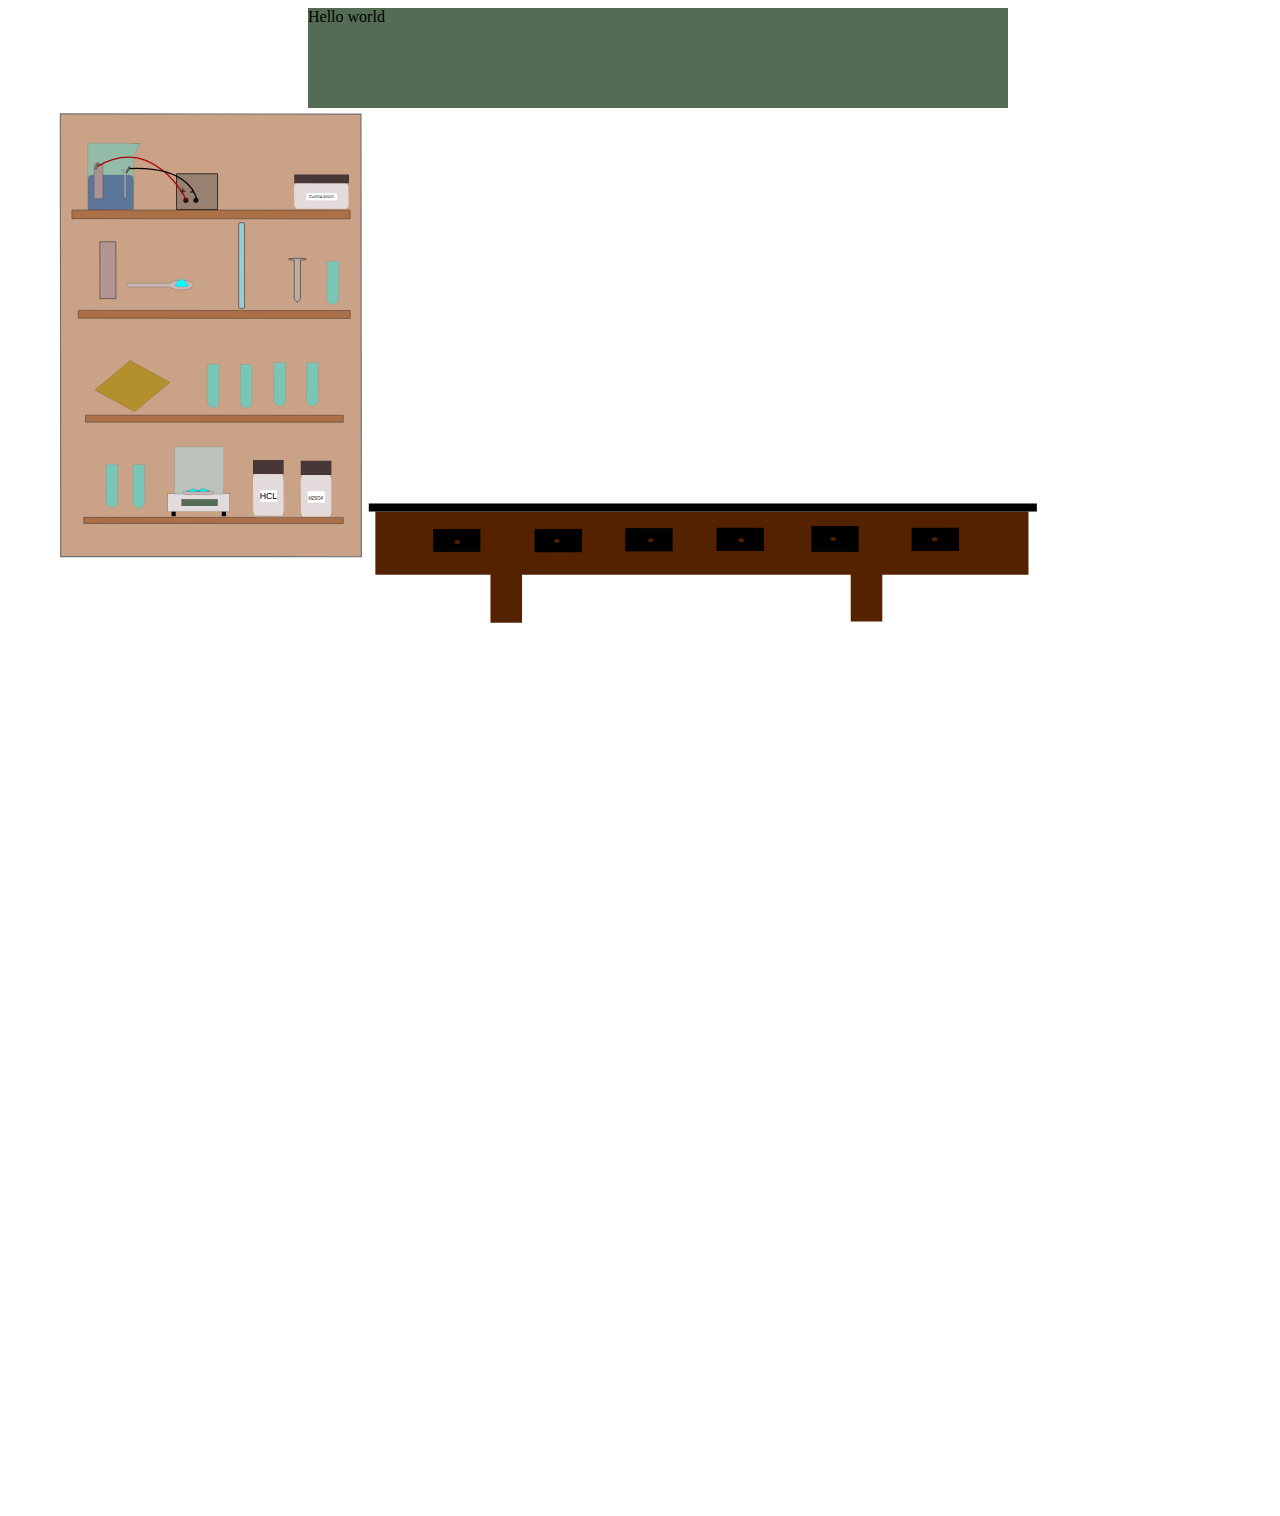
<file: Electroplating/practice2.html>
<html>
    <head>
        <title>Circle</title>
        <style>
            #main{
                height:1400;
                width:1080;

            }
            .master{
                height: 100px; 
                width: 700px;
                margin-left: 300px;
                position: relative;
                z-index: 0;
            }

            .slave{
                height: 100px; 
                width: 700px;
                margin-left: 300px;
                position: absolute;
            }
        </style>
    </head>
    <body style="overflow: hidden;">

     <div class="master" style="background-color: #536c53;">
            Hello world
        </div>

        <svg id="main"
       xmlns:dc="http://purl.org/dc/elements/1.1/"
       xmlns:cc="http://creativecommons.org/ns#"
       xmlns:rdf="http://www.w3.org/1999/02/22-rdf-syntax-ns#"
       xmlns:svg="http://www.w3.org/2000/svg"
       xmlns="http://www.w3.org/2000/svg"
       xmlns:sodipodi="http://sodipodi.sourceforge.net/DTD/sodipodi-0.dtd"
       xmlns:inkscape="http://www.inkscape.org/namespaces/inkscape"
       width="210mm"
       height="297mm"
       viewBox="0 0 210 297"
       version="1.1"
       id="svg8"
       inkscape:version="1.0 (4035a4fb49, 2020-05-01)"
       sodipodi:docname="newmain.svg">
       <defs
           id="defs2" />
       <sodipodi:namedview
           id="base"
           pagecolor="#ffffff"
           bordercolor="#666666"
           borderopacity="1.0"
           inkscape:pageopacity="0.0"
           inkscape:pageshadow="2"
           inkscape:zoom="0.98994949"
           inkscape:cx="162.65053"
           inkscape:cy="184.91752"
           inkscape:document-units="mm"
           inkscape:current-layer="layer1"
           inkscape:document-rotation="0"
           showgrid="false"
           showguides="false"
           inkscape:window-width="1920"
           inkscape:window-height="986"
           inkscape:window-x="-11"
           inkscape:window-y="-11"
           inkscape:window-maximized="1" />
       <metadata
           id="metadata5">
           <rdf:RDF>
           <cc:Work
               rdf:about="">
               <dc:format>image/svg+xml</dc:format>
               <dc:type
               rdf:resource="http://purl.org/dc/dcmitype/StillImage" />
               <dc:title></dc:title>
           </cc:Work>
           </rdf:RDF>
       </metadata>
       <g
           inkscape:label="Layer 1"
           inkscape:groupmode="layer"
           id="layer1">
           <rect
           transform="matrix(0.99999985,5.4067114e-4,9.2069213e-4,0.99999958,0,0)"
           style="opacity:0.5623;fill:#a05a2c;stroke:#000000;stroke-width:0.243735;stroke-miterlimit:4;stroke-dasharray:none"
           id="shelf"
           width="63.776352"
           height="93.907852"
           x="1.5439236"
           y="1.2568303" />
           <rect
           transform="matrix(0.99999986,5.3804588e-4,9.251844e-4,0.99999957,0,0)"
           style="opacity:0.690096;fill:#a05a2c;stroke:#000000;stroke-width:0.104712;stroke-miterlimit:4;stroke-dasharray:none"
           id="wood1"
           width="59.012768"
           height="1.852214"
           x="3.9873729"
           y="21.631493" />
           <rect
           transform="matrix(0.99999986,5.3804588e-4,9.251844e-4,0.99999957,0,0)"
           style="opacity:0.690096;fill:#a05a2c;stroke:#000000;stroke-width:0.104712"
           id="wood2"
           width="57.697197"
           height="1.6669924"
           x="5.302958"
           y="42.931957" />
           <rect
           transform="matrix(0.99999986,5.3804588e-4,9.251844e-4,0.99999957,0,0)"
           style="opacity:0.690096;fill:#a05a2c;stroke:#000000;stroke-width:0.104712"
           id="wood3"
           width="54.690174"
           height="1.4817711"
           x="6.806469"
           y="65.158531" />
           <rect
           transform="matrix(0.99999986,5.3804588e-4,9.251844e-4,0.99999957,0,0)"
           style="opacity:0.690096;fill:#a05a2c;stroke:#000000;stroke-width:0.104712"
           id="wood5"
           width="55.066055"
           height="1.2965498"
           x="6.4305911"
           y="86.829437" />
           <rect
           transform="matrix(0.99999986,5.3804588e-4,9.251844e-4,0.99999957,0,0)"
           ry="0.0027809048"
           y="28.384056"
           x="9.8993244"
           height="12.055428"
           width="3.399164"
           id="metalplate"
           style="opacity:0.811502;fill:#ac9393;stroke:#000000;stroke-width:0.104712;stroke-miterlimit:4;stroke-dasharray:none;stroke-opacity:1" />
           <path
           id="box"
           style="fill:#e3dbdb;stroke-width:0.0141592"
           d="m 51.901532,15.935575 9.927153,0.02605 c 0.444734,8.83e-4 0.808123,0.401234 0.814763,0.897027 l 0.04881,3.642623 c 0.0066,0.495783 -0.346065,0.89398 -0.790807,0.892805 l -9.927136,-0.02605 c -0.44475,-8.83e-4 -0.808132,-0.401243 -0.814772,-0.897026 l -0.04881,-3.642624 c -0.0066,-0.495783 0.346058,-0.89398 0.790799,-0.892806 z" />
           <rect
           transform="matrix(0.99999986,5.3804588e-4,9.251844e-4,0.99999957,0,0)"
           ry="0.016741097"
           y="14.068604"
           x="51.151814"
           height="1.8561594"
           width="11.620349"
           id="lid"
           style="fill:#483737;stroke-width:0.0266807" />
           <path
           id="Sticker"
           style="fill:#ffffff;stroke-width:0.0251133"
           d="m 53.783566,18.081071 6.48973,0.0035 0.0013,1.515221 -6.489712,-0.0035 z" />
           <text
           transform="matrix(1.0073091,5.419899e-4,9.1847717e-4,0.99274443,0,0)"
           xml:space="preserve"
           style="font-style:normal;font-weight:normal;font-size:0.861928px;line-height:1.25;font-family:sans-serif;fill:#000000;fill-opacity:1;stroke:none;stroke-width:0.0923497"
           x="53.811161"
           y="19.217113"
           id="CuSO4"><tspan
               sodipodi:role="line"
               id="tspan867"
               x="53.811161"
               y="19.217113"
               style="font-size:0.861928px;stroke-width:0.0923497">CuSO4.5H2O</tspan></text>
           <path
           d="m 26.199547,13.951818 8.695205,0.0044 c 0.0025,0 0.005,0.0018 0.005,0.0044 l 0.0066,7.587199 c 0,0.0026 -0.0017,0.0044 -0.005,0.0044 l -8.695189,-0.0044 c -0.0025,0 -0.0049,-0.0018 -0.005,-0.0044 l -0.0071,-7.587182 c 0,-0.0026 0.0017,-0.0044 0.005,-0.0044 z"
           style="opacity:0.853035;fill:#917c6f;fill-opacity:1;stroke:#000000;stroke-width:0.174519;stroke-miterlimit:4;stroke-dasharray:none;stroke-opacity:1"
           id="Battery" />
           <ellipse
           ry="0.50751376"
           rx="0.51495945"
           transform="matrix(0.99999986,5.3804588e-4,9.251844e-4,0.99999957,0,0)"
           style="opacity:0.853035;fill:#000000;fill-opacity:1;stroke:#000000;stroke-width:0.104712;stroke-miterlimit:4;stroke-dasharray:none"
           id="positiveterminal"
           cx="28.158794"
           cy="19.585888" />
           <ellipse
           transform="matrix(0.99999986,5.3804588e-4,9.251844e-4,0.99999957,0,0)"
           style="opacity:0.853035;fill:#000000;fill-opacity:1;stroke:#000000;stroke-width:0.104712;stroke-miterlimit:4;stroke-dasharray:none"
           id="negativeterminal"
           cx="30.285072"
           cy="19.569513"
           rx="0.51495945"
           ry="0.49114233" />
           <text
           transform="matrix(1.0073091,5.419899e-4,9.1847717e-4,0.99274443,0,0)"
           xml:space="preserve"
           style="font-style:normal;font-weight:normal;font-size:2.46267px;line-height:1.25;font-family:sans-serif;fill:#000000;fill-opacity:1;stroke:none;stroke-width:0.0923497"
           x="26.585714"
           y="18.591125"
           id="plusminus"><tspan
               sodipodi:role="line"
               id="tspan887"
               x="26.585714"
               y="18.591125"
               style="font-size:2.46267px;stroke-width:0.0923497">+ -</tspan></text>
           <rect
           transform="matrix(0.99999986,5.3804588e-4,9.251844e-4,0.99999957,0,0)"
           ry="0.27261069"
           y="24.306028"
           x="39.358925"
           height="18.174046"
           width="1.2374822"
           id="glassrod"
           style="opacity:0.654952;fill:#80e5ff;stroke:#000000;stroke-width:0.139616;stroke-miterlimit:4;stroke-dasharray:none;stroke-opacity:1" />
           <path
           d="M 51.827141,31.876903 A 1.9124206,0.19415931 0.03170109 0 0 49.935086,32.07 1.9124206,0.19415931 0.03170109 0 0 51.16325,32.25197 l 0.0074,8.218552 c 0,0.0026 0.0025,0.0044 0.0058,0.0053 h -0.0042 l 0.654225,0.752431 0.65297,-0.755028 -0.005,-8e-6 c 3.55e-4,-6.89e-4 0.0017,-0.0018 0.0017,-0.0018 l -0.0074,-8.216159 a 1.9124206,0.19415931 0.03170109 0 0 1.290558,-0.182959 1.9124206,0.19415931 0.03170109 0 0 -1.912566,-0.195137 1.9124206,0.19415931 0.03170109 0 0 -0.02013,-1.8e-5 z"
           style="opacity:0.674121;mix-blend-mode:normal;fill:#b3b3b3;fill-opacity:1;stroke:#000000;stroke-width:0.139616;stroke-miterlimit:4;stroke-dasharray:none;stroke-opacity:1"
           id="ironnail" />
           <path
           d="m 8.8891114,59.823256 7.4679546,-6.236544 c 0.0017,-0.0018 0.0042,-0.0018 0.005,-6.53e-4 l 8.426669,4.603732 c 0.0017,7.08e-4 0.0016,0.0018 3e-6,0.0035 l -7.467945,6.23655 c -0.0017,0.0018 -0.0042,0.0018 -0.005,6.45e-4 l -8.4266684,-4.60381 c -0.00165,-7.15e-4 -0.00157,-0.0018 -4e-6,-0.0035 z"
           style="opacity:0.674121;mix-blend-mode:normal;fill:#aa8800;fill-opacity:1;stroke:#000000;stroke-width:0.0414076;stroke-miterlimit:4;stroke-dasharray:none;stroke-opacity:1"
           id="sandpaper"
           inkscape:transform-center-x="0.17551397"
           inkscape:transform-center-y="-6.0117533" />
           <path
           transform="matrix(0.31000393,0.00558542,-0.01983386,0.08112902,76.602548,228.10265)"
           inkscape:transform-center-y="-0.35847995"
           d="m 88.733488,126.95304 18.144852,25.87272 -31.478856,2.77754 z"
           inkscape:randomized="0"
           inkscape:rounded="0"
           inkscape:flatsided="true"
           sodipodi:arg2="-0.61160615"
           sodipodi:arg1="-1.6588037"
           sodipodi:r2="9.1224689"
           sodipodi:r1="18.244938"
           sodipodi:cy="145.12737"
           sodipodi:cx="90.337105"
           sodipodi:sides="3"
           id="heap2-6"
           style="display:none;opacity:1;fill:#00ffff;stroke:#000000;stroke-width:0.656527;stroke-miterlimit:4;stroke-dasharray:none;stroke-opacity:1"
           sodipodi:type="star"
           inkscape:transform-center-x="-0.068333221" />
           <path
           sodipodi:type="star"
           style="display:none;opacity:1;fill:#00ffff;stroke:#000000;stroke-width:0.656527;stroke-miterlimit:4;stroke-dasharray:none;stroke-opacity:1"
           id="heap1-5"
           sodipodi:sides="3"
           sodipodi:cx="90.337105"
           sodipodi:cy="145.12737"
           sodipodi:r1="18.244938"
           sodipodi:r2="9.1224689"
           sodipodi:arg1="-1.6588037"
           sodipodi:arg2="-0.61160615"
           inkscape:flatsided="true"
           inkscape:rounded="0"
           inkscape:randomized="0"
           d="m 88.733488,126.95304 18.144852,25.87272 -31.478856,2.77754 z"
           inkscape:transform-center-y="-0.35847475"
           transform="matrix(0.31000393,0.00558542,-0.01983386,0.08112902,83.753534,228.00477)"
           inkscape:transform-center-x="-0.068326698" />
           <path
           id="TT5"
           style="opacity:0.389776;fill:#00ffff;fill-opacity:1;stroke:#000000;stroke-width:0.0391036;stroke-miterlimit:4;stroke-dasharray:none"
           d="m 12.525695,84.818632 c -0.631334,-0.0026 -1.30949,-0.739105 -1.298742,-1.121281 l 0.02846,-8.135794 2.478522,0.04371 -0.02858,8.070292 c -0.0015,0.382326 -0.548395,1.146035 -1.179715,1.143023 z"
           sodipodi:nodetypes="ssccss" />
           <path
           sodipodi:nodetypes="ssccss"
           d="m 55.080827,63.244106 c -0.631328,-0.0026 -1.309496,-0.739104 -1.298749,-1.121281 l 0.02846,-8.135779 2.47853,0.04372 -0.02854,8.070312 c -0.0017,0.382335 -0.548394,1.146036 -1.179713,1.143024 z"
           style="opacity:0.389776;fill:#00ffff;fill-opacity:1;stroke:#000000;stroke-width:0.0391036;stroke-miterlimit:4;stroke-dasharray:none"
           id="TT4" />
           <path
           id="TT3"
           style="opacity:0.389776;fill:#00ffff;fill-opacity:1;stroke:#000000;stroke-width:0.0391036;stroke-miterlimit:4;stroke-dasharray:none"
           d="m 48.127104,63.240362 c -0.631344,-0.0026 -1.309498,-0.739105 -1.298755,-1.121272 l 0.02846,-8.135797 2.478528,0.04371 -0.02854,8.070295 c -0.0017,0.382327 -0.548394,1.146044 -1.179714,1.143024 z"
           sodipodi:nodetypes="ssccss" />
           <path
           sodipodi:nodetypes="ssccss"
           d="m 34.032032,63.603215 c -0.631334,-0.0026 -1.309489,-0.739095 -1.298742,-1.121272 l 0.02846,-8.135796 2.47854,0.04372 -0.02858,8.070303 c -0.0015,0.382326 -0.548395,1.146035 -1.179722,1.143023 z"
           style="opacity:0.389776;fill:#00ffff;fill-opacity:1;stroke:#000000;stroke-width:0.0391036;stroke-miterlimit:4;stroke-dasharray:none"
           id="TT1" />
           <path
           id="TT2"
           style="opacity:0.389776;fill:#00ffff;fill-opacity:1;stroke:#000000;stroke-width:0.0391036;stroke-miterlimit:4;stroke-dasharray:none"
           d="m 41.021096,63.649386 c -0.631333,-0.0026 -1.309499,-0.739096 -1.298751,-1.121281 l 0.02846,-8.13577 2.478522,0.04371 -0.02857,8.070294 c -0.0015,0.382327 -0.548395,1.146036 -1.179714,1.143024 z"
           sodipodi:nodetypes="ssccss" />
           <path
           sodipodi:nodetypes="ssccss"
           d="m 18.239692,84.910623 c -0.631333,-0.0026 -1.30949,-0.739113 -1.298751,-1.12129 l 0.02846,-8.135785 2.478523,0.04371 -0.02849,8.070292 c -0.0015,0.382327 -0.548395,1.146036 -1.179714,1.143024 z"
           style="opacity:0.389776;fill:#00ffff;fill-opacity:1;stroke:#000000;stroke-width:0.0391036;stroke-miterlimit:4;stroke-dasharray:none"
           id="TT6" />
           <path
           id="box-8-8"
           style="fill:#e3dbdb;stroke-width:0.013486"
           d="m 42.866981,77.663212 5.560269,0.03665 c 0.249106,0.0026 0.453031,0.649431 0.457237,1.45243 l 0.03093,5.899758 c 0.0042,0.803017 -0.192962,1.44813 -0.442069,1.446505 l -5.560263,-0.03665 c -0.249095,-0.0026 -0.453026,-0.649413 -0.457237,-1.452421 l -0.0308,-5.899749 c -0.0042,-0.802991 0.192952,-1.448147 0.442055,-1.446505 z" />
           <rect
           transform="matrix(0.99999986,5.3804588e-4,9.251844e-4,0.99999957,0,0)"
           ry="0.02711479"
           y="74.63118"
           x="42.345509"
           height="3.0063367"
           width="6.5086212"
           id="lid-2-3"
           style="fill:#483737;stroke-width:0.0254122" />
           <path
           id="Sticker-2-1"
           style="fill:#ffffff;stroke-width:0.0239193"
           d="m 43.88523,81.106697 3.634936,0.0018 0.0025,2.454145 -3.634937,-0.0018 z" />
           <path
           d="m 52.997898,77.838268 5.560252,0.03665 c 0.249107,0.0026 0.453031,0.649431 0.457246,1.452431 l 0.03077,5.899748 c 0.0042,0.803008 -0.192955,1.448148 -0.442054,1.446514 l -5.560269,-0.03665 c -0.249098,-0.0026 -0.453022,-0.649404 -0.457236,-1.452413 l -0.03077,-5.899766 c -0.0042,-0.803009 0.192945,-1.448139 0.442061,-1.446496 z"
           style="fill:#e3dbdb;stroke-width:0.013486"
           id="box-8-8-2" />
           <rect
           transform="matrix(0.99999986,5.3804588e-4,9.251844e-4,0.99999957,0,0)"
           style="fill:#483737;stroke-width:0.0254122"
           id="lid-2-3-6"
           width="6.5086212"
           height="3.0063367"
           x="52.476257"
           y="74.800781"
           ry="0.02711479" />
           <path
           d="m 54.01614,81.281744 3.634927,0.0018 0.0025,2.454145 -3.634935,-0.0018 z"
           style="fill:#ffffff;stroke-width:0.0239194"
           id="Sticker-2-1-2" />
           <text
           transform="matrix(1.0073091,5.419899e-4,9.1847717e-4,0.99274443,0,0)"
           xml:space="preserve"
           style="font-style:normal;font-weight:normal;font-size:1.847px;line-height:1.25;font-family:sans-serif;fill:#000000;fill-opacity:1;stroke:none;stroke-width:0.0923497"
           x="43.452633"
           y="83.554115"
           id="HCL"><tspan
               sodipodi:role="line"
               id="tspan1038"
               x="43.452633"
               y="83.554115"
               style="font-size:1.847px;stroke-width:0.0923497">HCL</tspan></text>
           <text
           xml:space="preserve"
           style="font-style:normal;font-weight:normal;font-size:1.0735px;line-height:1.25;font-family:sans-serif;fill:#000000;fill-opacity:1;stroke:none;stroke-width:0.0805121"
           x="61.602245"
           y="72.958923"
           id="H2SO4"
           transform="matrix(0.87818936,4.7251353e-4,0.00105351,1.1387071,0,0)"><tspan
               sodipodi:role="line"
               id="tspan1042"
               x="61.602245"
               y="72.958923"
               style="font-size:1.0735px;stroke-width:0.0805121">H2SO4</tspan></text>
           <path
           id="TT4-8"
           style="opacity:0.389776;fill:#00ffff;fill-opacity:1;stroke:#000000;stroke-width:0.0391036;stroke-miterlimit:4;stroke-dasharray:none"
           d="m 59.397749,41.702778 c -0.631344,-0.0026 -1.309505,-0.739122 -1.298758,-1.12129 l 0.02846,-8.135785 2.478529,0.04371 -0.02854,8.070301 c -0.0017,0.382319 -0.548394,1.146027 -1.179714,1.143016 z"
           sodipodi:nodetypes="ssccss"
           inkscape:transform-center-x="-4.9161418"
           inkscape:transform-center-y="-0.39041488" />
           <g
           transform="matrix(0.16738632,0,0,0.12325286,124.42996,76.003386)"
           id="layer1-5">
           <path
               style="fill:#552200;stroke-width:1"
               d="m -1265.7148,293.94727 v 411.42968 h 551.42964 v 312.68755 h 151.17969 V 705.37695 H 1011.4277 v 304.11715 h 151.1817 V 705.37695 h 700.248 V 293.94727 Z"
               transform="scale(0.26458333)"
               id="table" />
           <rect
               id="rect16"
               width="846.66614"
               height="13.854528"
               x="-343.20239"
               y="64.042984"
               style="fill:#000000;stroke-width:0.269394"
               ry="0" />
           <rect
               style="fill:#000000;stroke-width:0.264583"
               id="rect18"
               width="59.720001"
               height="39.310001"
               x="-261.55951"
               y="108.0119" />
           <rect
               style="fill:#000000;stroke-width:0.264583"
               id="rect20"
               width="60"
               height="40"
               x="-133.04762"
               y="108.01189" />
           <rect
               style="fill:#000000;stroke-width:0.264583"
               id="rect22"
               width="60"
               height="40"
               x="-18.142859"
               y="106.49998" />
           <rect
               style="fill:#000000;stroke-width:0.264583"
               id="rect24"
               width="60"
               height="40"
               x="97.51786"
               y="105.74404" />
           <rect
               style="fill:#000000;stroke-width:0.264583"
               id="rect26"
               width="60"
               height="44.601189"
               x="217.71426"
               y="102.72023" />
           <rect
               style="fill:#000000;stroke-width:0.312215"
               id="rect28"
               width="60"
               height="40"
               x="344.71429"
               y="105.80953" />
           <circle
               style="fill:#552200;stroke-width:0.264583"
               id="path34"
               cx="128.88988"
               cy="127.28869"
               r="3.4017856" />
           <circle
               r="3.4017856"
               cy="127.28869"
               cx="13.985121"
               id="circle36"
               style="fill:#552200;stroke-width:0.264583" />
           <circle
               style="fill:#552200;stroke-width:0.264583"
               id="circle38"
               cx="-104.69939"
               cy="128.80058"
               r="3.4017856" />
           <circle
               r="3.4017856"
               cy="130.3125"
               cx="-230.94345"
               id="circle40"
               style="fill:#552200;stroke-width:0.264583" />
           <circle
               style="fill:#552200;stroke-width:0.264583"
               id="circle44"
               cx="245.30655"
               cy="125.02083"
               r="3.4017856" />
           <circle
               style="fill:#552200;stroke-width:0.264583"
               id="circle48"
               cx="373.81845"
               cy="125.77679"
               r="3.4017856" />
           </g>
           <path
           d="M 7.365189,7.4662763 V 21.553533 h 9.739162 V 10.110831 l 1.42254,-2.5372497 -1.42254,-0.04083 1.42254,0.04083 -3.738578,-0.107305 z"
           style="opacity:0.271566;mix-blend-mode:normal;fill:#00ffff;fill-rule:evenodd;stroke:#000000;stroke-width:0.0698225;stroke-miterlimit:4;stroke-dasharray:none;stroke-opacity:1"
           id="beaker-7"
           onclick="move(evt)"
           sodipodi:nodetypes="ccccccccc" />
           <path
           id="liquid"
           style="opacity:0.364217;mix-blend-mode:normal;fill:#000080;fill-opacity:1;stroke:#000000;stroke-width:0.039628;stroke-miterlimit:4;stroke-dasharray:none;stroke-opacity:1"
           d="M 8.2488776,14.213001 H 16.22442 c 0.458209,0 0.827093,0.381323 0.827093,0.854987 v 6.028736 c 0,0.473661 -0.0138,0.443563 -0.47201,0.444744 l -8.3723997,0.02159 c -0.7927143,0.002 -0.8078414,0.02891 -0.8062061,-0.444744 l 0.020887,-6.050328 c 0.00164,-0.47366 0.3688836,-0.854987 0.8270933,-0.854987 z"
           sodipodi:nodetypes="sssssssss" />
           <rect
           style="opacity:1;fill:#ac9393;fill-opacity:1;stroke:#000000;stroke-width:0.0398985;stroke-miterlimit:4;stroke-dasharray:none;stroke-opacity:1"
           id="metalplate-1"
           width="1.8539413"
           height="7.2945824"
           x="8.7015476"
           y="11.933619"
           ry="0.0016826894" />
           <path
           id="ironnail-8"
           style="opacity:0.674121;mix-blend-mode:normal;fill:#b3b3b3;fill-opacity:1;stroke:#000000;stroke-width:0.0398985;stroke-miterlimit:4;stroke-dasharray:none;stroke-opacity:1"
           d="m 15.290789,13.111405 a 0.77485724,0.12691968 0 0 0 -0.766678,0.12689 0.77485724,0.12691968 0 0 0 0.497544,0.118509 v 5.372375 c 0,0.0016 0.0011,0.0028 0.0024,0.0035 h -0.0015 l 0.264793,0.491622 0.264844,-0.493781 h -0.0019 c 2.1e-4,-4.98e-4 6e-4,-7.96e-4 6e-4,-0.0013 v -5.370831 a 0.77485724,0.12691968 0 0 0 0.522969,-0.120053 0.77485724,0.12691968 0 0 0 -0.774843,-0.12689 0.77485724,0.12691968 0 0 0 -0.0082,0 z" />
           <path
           id="redwire"
           d="M 9.1778311,12.48214 C 21.497396,5.2444197 28.348215,19.607515 28.348215,19.607515"
           style="fill:none;stroke:#ad0000;stroke-width:0.264583px;stroke-linecap:butt;stroke-linejoin:miter;stroke-opacity:1" />
           <path
           id="blackwire"
           d="m 16.063765,12.850593 c 13.796353,-0.613614 14.457811,6.804169 14.457811,6.804169"
           style="fill:none;stroke:#000000;stroke-width:0.264583px;stroke-linecap:butt;stroke-linejoin:miter;stroke-opacity:1" />
           <rect
           inkscape:transform-center-y="5.1147392"
           inkscape:transform-center-x="-3.1000046"
           style="opacity:1;fill:#6c6753;fill-opacity:1;stroke:#000000;stroke-width:0.0498733;stroke-miterlimit:4;stroke-dasharray:none;stroke-opacity:1"
           id="clip2"
           width="0.33497185"
           height="1.4671481"
           x="-20.395634"
           y="-4.8645415"
           ry="0.0016845957"
           transform="matrix(-0.88346789,-0.46849172,0.47222417,-0.88147849,0,0)" />
           <rect
           transform="matrix(0.97653753,0.21534726,-0.33919066,0.94071765,0,0)"
           ry="0.0016536332"
           y="9.3615971"
           x="12.867032"
           height="1.4401823"
           width="0.30873117"
           id="clip1"
           style="opacity:1;fill:#918a6f;fill-opacity:1;stroke:#000000;stroke-width:0.0621097;stroke-miterlimit:4;stroke-dasharray:none;stroke-opacity:1" />
           <path
           d="m 27.206878,36.535611 a 2.5954106,1.03678 0 0 0 -2.411484,0.653544 c -0.01966,-0.0034 -0.0397,-0.0055 -0.06028,-0.0055 h -8.651368 c -0.205408,0 -0.370767,0.173395 -0.370767,0.388786 0,0.21539 0.165359,0.388786 0.370767,0.388786 h 8.651367 c 0.02058,0 0.04059,-0.0022 0.06024,-0.0055 a 2.5954106,1.03678 0 0 0 2.411569,0.653499 2.5954106,1.03678 0 0 0 2.59541,-1.036748 2.5954106,1.03678 0 0 0 -2.59541,-1.036792 2.5954106,1.03678 0 0 1 -4.3e-5,0 z"
           style="fill:#c8b7b7;stroke:#000000;stroke-width:0.0334832;stroke-miterlimit:4;stroke-dasharray:none;stroke-opacity:1"
           id="fancyspoon" />
           <path
           transform="matrix(0.10389037,0,0,0.11434104,16.063473,31.776828)"
           inkscape:transform-center-y="0.49742536"
           inkscape:transform-center-x="-0.58902091"
           d="m 111.57969,52.150547 -1e-5,-2.3e-5 2e-5,0 z"
           inkscape:randomized="0"
           inkscape:rounded="0"
           inkscape:flatsided="true"
           sodipodi:arg2="2.6179938"
           sodipodi:arg1="1.5707963"
           sodipodi:r2="19.369205"
           sodipodi:r1="1.5258789e-05"
           sodipodi:cy="52.150532"
           sodipodi:cx="111.57969"
           sodipodi:sides="3"
           id="path5335"
           style="fill:#00ffff;stroke-width:0.264583"
           sodipodi:type="star" />
           <path
           sodipodi:nodetypes="cccc"
           d="m 28.81361,37.637191 c -0.957926,0.301849 -2.056797,0.517505 -2.93514,-0.02775 0.421796,-0.482116 0.909136,-1.032962 1.330931,-1.515079 z"
           inkscape:transform-center-y="0.019363975"
           inkscape:transform-center-x="0.029728809"
           style="fill:#00ffff;stroke:#000000;stroke-width:0.0251125;stroke-miterlimit:4;stroke-dasharray:none;stroke-opacity:1"
           id="bluepowder" />
           <rect
           style="fill:#e3dbdb;stroke:#000000;stroke-width:0.0291063;stroke-miterlimit:4;stroke-dasharray:none;stroke-opacity:1"
           id="weighingmachine-7"
           width="13.001661"
           height="3.7713795"
           x="24.368799"
           y="81.87146"
           ry="0" />
           <rect
           style="fill:#536c53;stroke:#000000;stroke-width:0.0291063;stroke-miterlimit:4;stroke-dasharray:none;stroke-opacity:1"
           id="Display"
           width="7.6393943"
           height="1.3913828"
           x="27.270296"
           y="83.006538" />
           <rect
           style="fill:#000000;stroke-width:0.0256701"
           id="stand2-6"
           width="0.88146853"
           height="0.95199871"
           x="25.135492"
           y="85.647423" />
           <rect
           y="85.647423"
           x="35.786579"
           height="0.95199871"
           width="0.88146853"
           id="stand1"
           style="fill:#000000;stroke-width:0.0256701" />
           <rect
           style="opacity:0.43;fill:#aaeeff;stroke:#000000;stroke-width:0.0388083;stroke-miterlimit:4;stroke-dasharray:none;stroke-opacity:1"
           id="shield"
           width="10.467439"
           height="9.9959869"
           x="25.764452"
           y="71.912086"
           onclick="Heyy" />
           <path
           id="dish"
           style="opacity:1;fill:#c8b7b7;stroke:#000000;stroke-width:0.0291063;stroke-miterlimit:4;stroke-dasharray:none;stroke-opacity:1"
           d="m 27.514201,81.295263 6.669944,0.008 -0.496195,0.71908 h -5.615523 z"
           sodipodi:nodetypes="ccccc" />
           <path
           sodipodi:type="star"
           style="opacity:1;fill:#00ffff;stroke:#000000;stroke-width:0.656527;stroke-miterlimit:4;stroke-dasharray:none;stroke-opacity:1"
           id="heap2"
           sodipodi:sides="3"
           sodipodi:cx="90.337105"
           sodipodi:cy="145.12737"
           sodipodi:r1="18.244938"
           sodipodi:r2="9.1224689"
           sodipodi:arg1="-1.6588037"
           sodipodi:arg2="-0.61160615"
           inkscape:flatsided="true"
           inkscape:rounded="0"
           inkscape:randomized="0"
           d="m 88.733488,126.95304 18.144852,25.87272 -31.478856,2.77754 z"
           inkscape:transform-center-x="-0.020103175"
           inkscape:transform-center-y="-0.094815559"
           transform="matrix(0.09119404,0.00147731,-0.00583454,0.02145811,22.374367,77.895897)" />
           <path
           transform="matrix(0.09119404,0.00147731,-0.00583454,0.02145811,24.477974,77.870006)"
           inkscape:transform-center-y="-0.094815219"
           inkscape:transform-center-x="-0.0200985"
           d="m 88.733488,126.95304 18.144852,25.87272 -31.478856,2.77754 z"
           inkscape:randomized="0"
           inkscape:rounded="0"
           inkscape:flatsided="true"
           sodipodi:arg2="-0.61160615"
           sodipodi:arg1="-1.6588037"
           sodipodi:r2="9.1224689"
           sodipodi:r1="18.244938"
           sodipodi:cy="145.12737"
           sodipodi:cx="90.337105"
           sodipodi:sides="3"
           id="heap1"
           style="opacity:1;fill:#00ffff;stroke:#000000;stroke-width:0.656527;stroke-miterlimit:4;stroke-dasharray:none;stroke-opacity:1"
           sodipodi:type="star" />
       </g>
       </svg>


   </body>
</html>
</file>
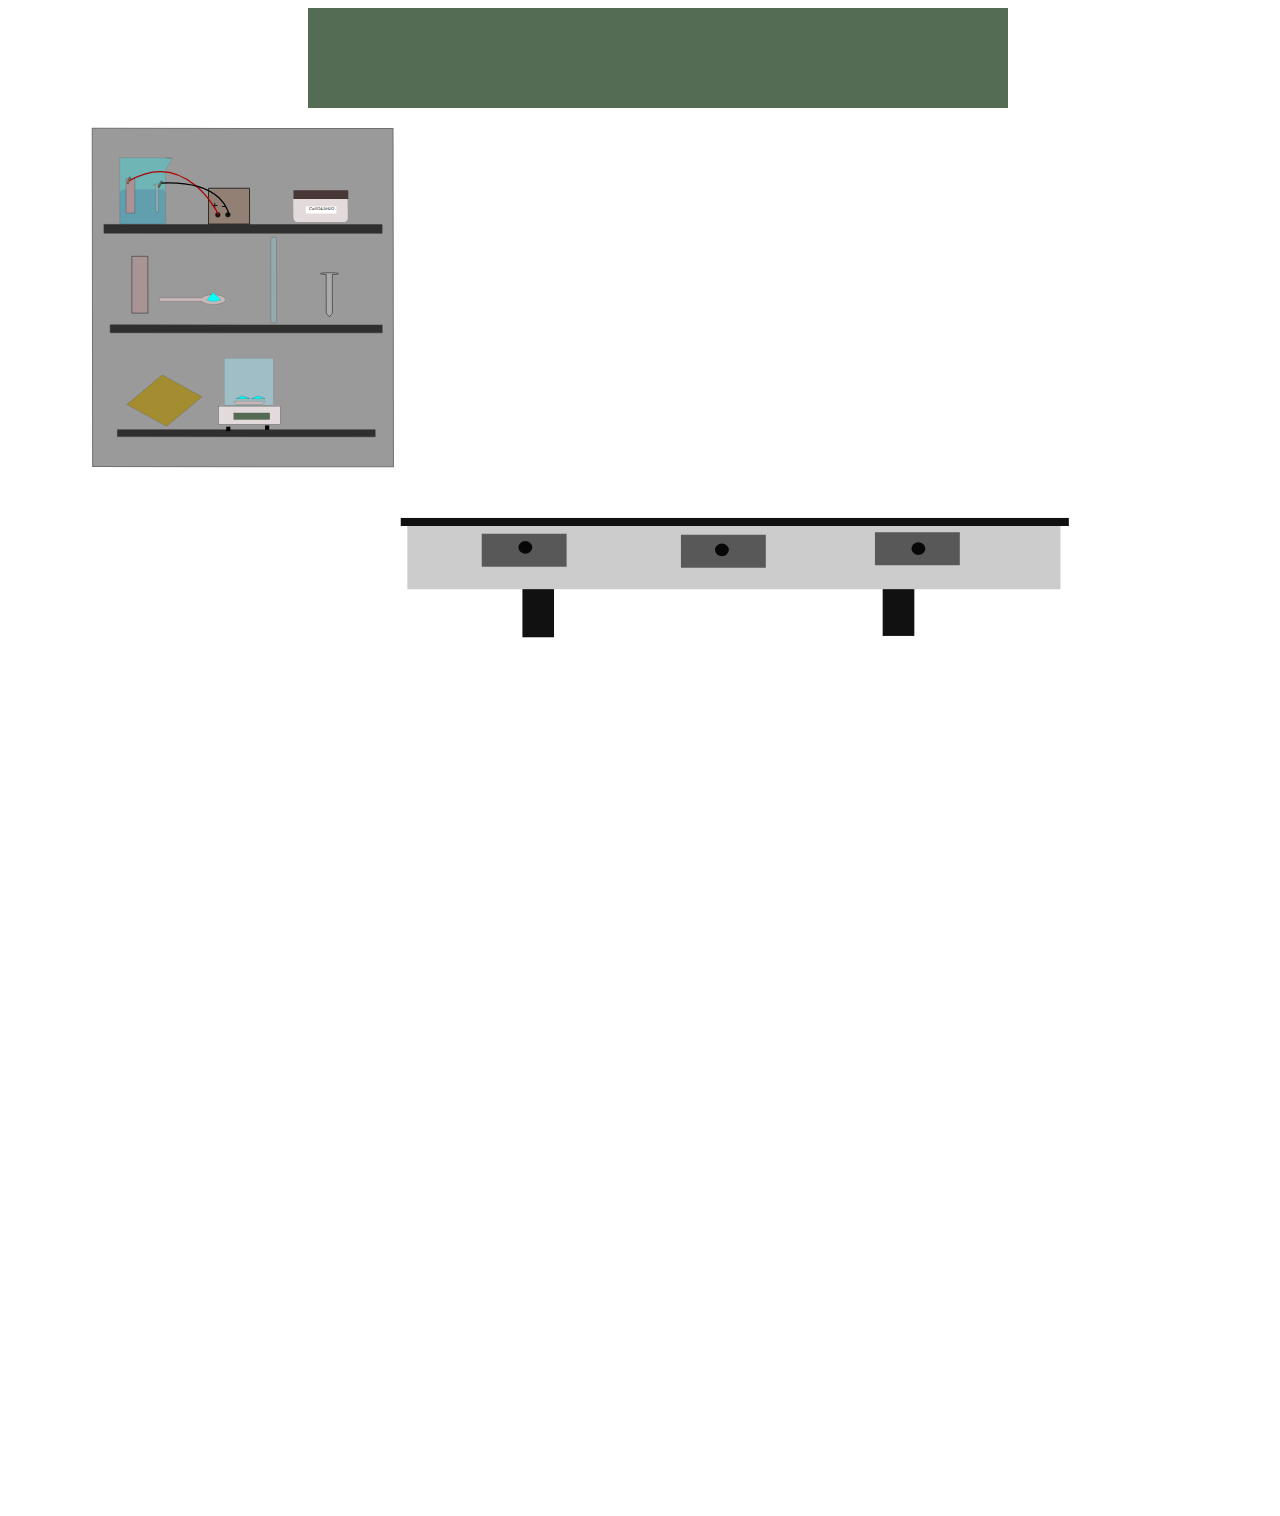
<file: Electroplating/practice3.html>
<html>
    <head>
        <title>Circle</title>
        <style>
            #main{
                height:1400;
                width:1080;
                
            }
        </style>
    </head>
    <body style="overflow: hidden;">
        
    
        <div style="background-color: #536c53; height: 100px; width: 700px; margin-left: 300px;">

        </div>
        <svg id="main"
        xmlns:dc="http://purl.org/dc/elements/1.1/"
        xmlns:cc="http://creativecommons.org/ns#"
        xmlns:rdf="http://www.w3.org/1999/02/22-rdf-syntax-ns#"
        xmlns:svg="http://www.w3.org/2000/svg"
        xmlns="http://www.w3.org/2000/svg"
        xmlns:sodipodi="http://sodipodi.sourceforge.net/DTD/sodipodi-0.dtd"
        xmlns:inkscape="http://www.inkscape.org/namespaces/inkscape"
        
        width="210mm"
        height="297mm"
        viewBox="0 0 210 297"
        version="1.1"
        id="svg8"
        inkscape:version="1.0 (4035a4fb49, 2020-05-01)"
        sodipodi:docname="newmain.svg">
        <defs
            id="defs2" />
        <sodipodi:namedview
            id="base"
            pagecolor="#ffffff"
            bordercolor="#666666"
            borderopacity="1.0"
            inkscape:pageopacity="0.0"
            inkscape:pageshadow="2"
            inkscape:zoom="0.98994949"
            inkscape:cx="162.65053"
            inkscape:cy="184.91752"
            inkscape:document-units="mm"
            inkscape:current-layer="layer1"
            inkscape:document-rotation="0"
            showgrid="false"
            showguides="false"
            inkscape:window-width="1920"
            inkscape:window-height="986"
            inkscape:window-x="-11"
            inkscape:window-y="-11"
            inkscape:window-maximized="1" />
        <metadata
            id="metadata5">
            <rdf:RDF>
            <cc:Work
                rdf:about="">
                <dc:format>image/svg+xml</dc:format>
                <dc:type
                rdf:resource="http://purl.org/dc/dcmitype/StillImage" />
                <dc:title></dc:title>
            </cc:Work>
            </rdf:RDF>
        </metadata>



        <g
        inkscape:label="Layer 1"
        inkscape:groupmode="layer"
        id="layer1">
    <rect
       y="1.2417206"
       x="1.5282648"
       height="71.763252"
       width="63.806946"
       id="shelf"
       style="opacity:0.56230002;fill:#4d4d4d;stroke:#000000;stroke-width:0.21311899;stroke-miterlimit:4;stroke-dasharray:none"
       transform="matrix(0.99999991,4.1297616e-4,0.00120538,0.99999927,0,0)" />
    <rect
       y="21.631493"
       x="3.9873729"
       height="1.852214"
       width="59.012768"
       id="wood1"
       style="opacity:0.690096;fill:#000000;stroke:#000000;stroke-width:0.104712;stroke-miterlimit:4;stroke-dasharray:none"
       transform="matrix(0.99999986,5.3804588e-4,9.251844e-4,0.99999957,0,0)" />
    <rect
       y="42.931957"
       x="5.302958"
       height="1.6669924"
       width="57.697197"
       id="wood2"
       style="opacity:0.690096;fill:#000000;stroke:#000000;stroke-width:0.104712"
       transform="matrix(0.99999986,5.3804588e-4,9.251844e-4,0.99999957,0,0)" />
    <rect
       y="65.158531"
       x="6.806469"
       height="1.4817711"
       width="54.690174"
       id="wood3"
       style="opacity:0.690096;fill:#000000;stroke:#000000;stroke-width:0.104712"
       transform="matrix(0.99999986,5.3804588e-4,9.251844e-4,0.99999957,0,0)" />
    <rect
       style="opacity:0.811502;fill:#ac9393;stroke:#000000;stroke-width:0.104712;stroke-miterlimit:4;stroke-dasharray:none;stroke-opacity:1"
       id="metalplate"
       width="3.399164"
       height="12.055428"
       x="9.8993244"
       y="28.384056"
       ry="0.0027809048"
       transform="matrix(0.99999986,5.3804588e-4,9.251844e-4,0.99999957,0,0)" />
    <path
       d="m 44.952524,15.668305 9.927153,0.02605 c 0.444734,8.83e-4 0.808123,0.401234 0.814763,0.897027 l 0.04881,3.642623 c 0.0066,0.495783 -0.346065,0.89398 -0.790807,0.892805 l -9.927136,-0.02605 c -0.44475,-8.83e-4 -0.808132,-0.401243 -0.814772,-0.897026 l -0.04881,-3.642624 c -0.0066,-0.495783 0.346058,-0.89398 0.790799,-0.892806 z"
       style="fill:#e3dbdb;stroke-width:0.0141592"
       id="box" />
    <rect
       style="fill:#483737;stroke-width:0.0266807"
       id="lid"
       width="11.620349"
       height="1.8561594"
       x="44.202553"
       y="14.339613"
       ry="0.016741097"
       transform="matrix(0.99999986,5.3804588e-4,9.251844e-4,0.99999957,0,0)" />
    <path
       d="m 46.834558,17.813801 6.48973,0.0035 0.0013,1.515221 -6.489712,-0.0035 z"
       style="fill:#ffffff;stroke-width:0.0251133"
       id="Sticker" />
    <text
       id="CuSO4"
       y="18.682291"
       x="47.178394"
       style="font-style:normal;font-weight:normal;font-size:0.86192799px;line-height:1.25;font-family:sans-serif;fill:#000000;fill-opacity:1;stroke:none;stroke-width:0.0923497"
       xml:space="preserve"
       transform="matrix(1.0073091,5.419899e-4,9.1847717e-4,0.99274443,0,0)"><tspan
         style="font-size:0.86192799px;stroke-width:0.0923497"
         y="18.682291"
         x="47.178394"
         id="tspan867">CuSO4.5H2O</tspan></text>
    <path
       id="Battery"
       style="opacity:0.853035;fill:#917c6f;fill-opacity:1;stroke:#000000;stroke-width:0.174519;stroke-miterlimit:4;stroke-dasharray:none;stroke-opacity:1"
       d="m 26.199547,13.951818 8.695205,0.0044 c 0.0025,0 0.005,0.0018 0.005,0.0044 l 0.0066,7.587199 c 0,0.0026 -0.0017,0.0044 -0.005,0.0044 l -8.695189,-0.0044 c -0.0025,0 -0.0049,-0.0018 -0.005,-0.0044 l -0.0071,-7.587182 c 0,-0.0026 0.0017,-0.0044 0.005,-0.0044 z" />
    <ellipse
       cy="19.585888"
       cx="28.158794"
       id="positiveterminal"
       style="opacity:0.853035;fill:#000000;fill-opacity:1;stroke:#000000;stroke-width:0.104712;stroke-miterlimit:4;stroke-dasharray:none"
       transform="matrix(0.99999986,5.3804588e-4,9.251844e-4,0.99999957,0,0)"
       rx="0.51495945"
       ry="0.50751376" />
    <ellipse
       ry="0.49114233"
       rx="0.51495945"
       cy="19.569513"
       cx="30.285072"
       id="negativeterminal"
       style="opacity:0.853035;fill:#000000;fill-opacity:1;stroke:#000000;stroke-width:0.104712;stroke-miterlimit:4;stroke-dasharray:none"
       transform="matrix(0.99999986,5.3804588e-4,9.251844e-4,0.99999957,0,0)" />
    <text
       id="plusminus"
       y="18.591125"
       x="26.585714"
       style="font-style:normal;font-weight:normal;font-size:2.46267px;line-height:1.25;font-family:sans-serif;fill:#000000;fill-opacity:1;stroke:none;stroke-width:0.0923497"
       xml:space="preserve"
       transform="matrix(1.0073091,5.419899e-4,9.1847717e-4,0.99274443,0,0)"><tspan
         style="font-size:2.46267px;stroke-width:0.0923497"
         y="18.591125"
         x="26.585714"
         id="tspan887">+ -</tspan></text>
    <rect
       style="opacity:0.213;fill:#80e5ff;stroke:#000000;stroke-width:0.139616;stroke-miterlimit:4;stroke-dasharray:none;stroke-opacity:1"
       id="glassrod"
       width="1.2374822"
       height="18.174046"
       x="39.358925"
       y="24.306028"
       ry="0.27261069"
       transform="matrix(0.99999986,5.3804588e-4,9.251844e-4,0.99999957,0,0)" />
    <path
       id="ironnail"
       style="opacity:0.674121;mix-blend-mode:normal;fill:#b3b3b3;fill-opacity:1;stroke:#000000;stroke-width:0.139616;stroke-miterlimit:4;stroke-dasharray:none;stroke-opacity:1"
       d="M 51.827141,31.876903 A 1.9124206,0.19415931 0.03170109 0 0 49.935086,32.07 1.9124206,0.19415931 0.03170109 0 0 51.16325,32.25197 l 0.0074,8.218552 c 0,0.0026 0.0025,0.0044 0.0058,0.0053 h -0.0042 l 0.654225,0.752431 0.65297,-0.755028 -0.005,-8e-6 c 3.55e-4,-6.89e-4 0.0017,-0.0018 0.0017,-0.0018 l -0.0074,-8.216159 a 1.9124206,0.19415931 0.03170109 0 0 1.290558,-0.182959 1.9124206,0.19415931 0.03170109 0 0 -1.912566,-0.195137 1.9124206,0.19415931 0.03170109 0 0 -0.02013,-1.8e-5 z" />
    <path
       id="sandpaper"
       style="opacity:0.674121;mix-blend-mode:normal;fill:#aa8800;fill-opacity:1;stroke:#000000;stroke-width:0.0414076;stroke-miterlimit:4;stroke-dasharray:none;stroke-opacity:1"
       d="m 8.8891114,59.823256 7.4679546,-6.236544 c 0.0017,-0.0018 0.0042,-0.0018 0.005,-6.53e-4 l 8.426669,4.603732 c 0.0017,7.08e-4 0.0016,0.0018 3e-6,0.0035 l -7.467945,6.23655 c -0.0017,0.0018 -0.0042,0.0018 -0.005,6.45e-4 l -8.4266684,-4.60381 c -0.00165,-7.15e-4 -0.00157,-0.0018 -4e-6,-0.0035 z" />
    <path
       style="display:none;opacity:1;fill:#00ffff;stroke:#000000;stroke-width:0.656527;stroke-miterlimit:4;stroke-dasharray:none;stroke-opacity:1"
       id="heap2-6"
       d="m 88.733488,126.95304 18.144852,25.87272 -31.478856,2.77754 z"
       transform="matrix(0.31000393,0.00558542,-0.01983386,0.08112902,76.602548,228.10265)" />
    <path
       transform="matrix(0.31000393,0.00558542,-0.01983386,0.08112902,83.753534,228.00477)"
       d="m 88.733488,126.95304 18.144852,25.87272 -31.478856,2.77754 z"
       id="heap1-5"
       style="display:none;opacity:1;fill:#00ffff;stroke:#000000;stroke-width:0.656527;stroke-miterlimit:4;stroke-dasharray:none;stroke-opacity:1" />
    <g
       style="fill:#cccccc"
       id="layer1-5"
       transform="matrix(0.16738632,0,0,0.12325286,124.42996,76.003386)">
      <path
         id="table"
         transform="scale(0.26458333)"
         d="m -1265.7148,293.94727 v 411.42968 h 551.42964 v 312.68755 h 151.17969 V 705.37695 H 1011.4277 v 304.11715 h 151.1817 V 705.37695 h 700.248 V 293.94727 Z"
         style="fill:#cccccc;stroke-width:1" />
      <rect
         ry="0"
         style="fill:#cccccc;stroke-width:0.269394"
         y="64.042984"
         x="-343.20239"
         height="13.854528"
         width="846.66614"
         id="rect16" />
      <rect
         y="108.0119"
         x="-261.55951"
         height="39.310001"
         width="59.720001"
         id="rect18"
         style="fill:#cccccc;stroke-width:0.264583" />
      <rect
         y="108.01189"
         x="-133.04762"
         height="40"
         width="60"
         id="rect20"
         style="fill:#cccccc;stroke-width:0.264583" />
      <rect
         y="106.49998"
         x="-18.142859"
         height="40"
         width="60"
         id="rect22"
         style="fill:#cccccc;stroke-width:0.264583" />
      <rect
         y="105.74404"
         x="97.51786"
         height="40"
         width="60"
         id="rect24"
         style="fill:#cccccc;stroke-width:0.264583" />
      <rect
         y="102.72023"
         x="217.71426"
         height="44.601189"
         width="60"
         id="rect26"
         style="fill:#cccccc;stroke-width:0.264583" />
      <rect
         y="105.80953"
         x="344.71429"
         height="40"
         width="60"
         id="rect28"
         style="fill:#cccccc;stroke-width:0.312215" />
      <circle
         r="3.4017856"
         cy="127.28869"
         cx="128.88988"
         id="path34"
         style="fill:#cccccc;stroke-width:0.264583" />
      <circle
         style="fill:#cccccc;stroke-width:0.264583"
         id="circle36"
         cx="13.985121"
         cy="127.28869"
         r="3.4017856" />
      <circle
         r="3.4017856"
         cy="128.80058"
         cx="-104.69939"
         id="circle38"
         style="fill:#cccccc;stroke-width:0.264583" />
      <circle
         style="fill:#cccccc;stroke-width:0.264583"
         id="circle40"
         cx="-230.94345"
         cy="130.3125"
         r="3.4017856" />
      <circle
         r="3.4017856"
         cy="125.02083"
         cx="245.30655"
         id="circle44"
         style="fill:#cccccc;stroke-width:0.264583" />
      <circle
         r="3.4017856"
         cy="125.77679"
         cx="373.81845"
         id="circle48"
         style="fill:#cccccc;stroke-width:0.264583" />
    </g>
    <path
       id="beaker-7"
       onclick="move(evt)"
       style="opacity:0.271566;mix-blend-mode:normal;fill:#00ffff;fill-rule:evenodd;stroke:#000000;stroke-width:0.0698225;stroke-miterlimit:4;stroke-dasharray:none;stroke-opacity:1"
       d="M 7.365189,7.4662763 V 21.553533 h 9.739162 V 10.110831 l 1.42254,-2.5372497 -1.42254,-0.04083 1.42254,0.04083 -3.738578,-0.107305 z" />
    <path
       d="M 8.2488776,14.213001 H 16.22442 c 0.458209,0 0.827093,0.381323 0.827093,0.854987 v 6.028736 c 0,0.473661 -0.0138,0.443563 -0.47201,0.444744 l -8.3723997,0.02159 c -0.7927143,0.002 -0.8078414,0.02891 -0.8062061,-0.444744 l 0.020887,-6.050328 c 0.00164,-0.47366 0.3688836,-0.854987 0.8270933,-0.854987 z"
       style="opacity:0.122;mix-blend-mode:normal;fill:#000080;fill-opacity:1;stroke:#000000;stroke-width:0.039628;stroke-miterlimit:4;stroke-dasharray:none;stroke-opacity:1"
       id="liquid" />
    <rect
       ry="0.0016826894"
       y="11.933619"
       x="8.7015476"
       height="7.2945824"
       width="1.8539413"
       id="metalplate-1"
       style="opacity:1;fill:#ac9393;fill-opacity:1;stroke:#000000;stroke-width:0.0398985;stroke-miterlimit:4;stroke-dasharray:none;stroke-opacity:1" />
    <path
       d="m 15.290789,13.111405 a 0.77485724,0.12691968 0 0 0 -0.766678,0.12689 0.77485724,0.12691968 0 0 0 0.497544,0.118509 v 5.372375 c 0,0.0016 0.0011,0.0028 0.0024,0.0035 h -0.0015 l 0.264793,0.491622 0.264844,-0.493781 h -0.0019 c 2.1e-4,-4.98e-4 6e-4,-7.96e-4 6e-4,-0.0013 v -5.370831 a 0.77485724,0.12691968 0 0 0 0.522969,-0.120053 0.77485724,0.12691968 0 0 0 -0.774843,-0.12689 0.77485724,0.12691968 0 0 0 -0.0082,0 z"
       style="opacity:0.674121;mix-blend-mode:normal;fill:#b3b3b3;fill-opacity:1;stroke:#000000;stroke-width:0.0398985;stroke-miterlimit:4;stroke-dasharray:none;stroke-opacity:1"
       id="ironnail-8" />
    <path
       style="fill:none;stroke:#ad0000;stroke-width:0.264583px;stroke-linecap:butt;stroke-linejoin:miter;stroke-opacity:1"
       d="M 9.1778311,12.48214 C 21.497396,5.2444197 28.348215,19.607515 28.348215,19.607515"
       id="redwire" />
    <path
       style="fill:none;stroke:#000000;stroke-width:0.264583px;stroke-linecap:butt;stroke-linejoin:miter;stroke-opacity:1"
       d="m 16.063765,12.850593 c 13.796353,-0.613614 14.457811,6.804169 14.457811,6.804169"
       id="blackwire" />
    <rect
       transform="matrix(-0.88346789,-0.46849172,0.47222417,-0.88147849,0,0)"
       ry="0.0016845957"
       y="-4.8645415"
       x="-20.395634"
       height="1.4671481"
       width="0.33497185"
       id="clip2"
       style="opacity:1;fill:#6c6753;fill-opacity:1;stroke:#000000;stroke-width:0.0498733;stroke-miterlimit:4;stroke-dasharray:none;stroke-opacity:1" />
    <rect
       style="opacity:1;fill:#918a6f;fill-opacity:1;stroke:#000000;stroke-width:0.0621097;stroke-miterlimit:4;stroke-dasharray:none;stroke-opacity:1"
       id="clip1"
       width="0.30873117"
       height="1.4401823"
       x="12.867032"
       y="9.3615971"
       ry="0.0016536332"
       transform="matrix(0.97653753,0.21534726,-0.33919066,0.94071765,0,0)" />
    <path
       id="fancyspoon"
       style="fill:#c8b7b7;stroke:#000000;stroke-width:0.0334832;stroke-miterlimit:4;stroke-dasharray:none;stroke-opacity:1"
       d="m 27.206878,36.535611 a 2.5954106,1.03678 0 0 0 -2.411484,0.653544 c -0.01966,-0.0034 -0.0397,-0.0055 -0.06028,-0.0055 h -8.651368 c -0.205408,0 -0.370767,0.173395 -0.370767,0.388786 0,0.21539 0.165359,0.388786 0.370767,0.388786 h 8.651367 c 0.02058,0 0.04059,-0.0022 0.06024,-0.0055 a 2.5954106,1.03678 0 0 0 2.411569,0.653499 2.5954106,1.03678 0 0 0 2.59541,-1.036748 2.5954106,1.03678 0 0 0 -2.59541,-1.036792 2.5954106,1.03678 0 0 1 -4.3e-5,0 z" />
       <animateTransform id="m"
         attributeName="transform"
         attributeType="XML"
         type="translate"
         dur="10s"
         values="0,0;95,43"
         />
    <path
       style="fill:#00ffff;stroke-width:0.264583"
       id="path5335"
       d="m 111.57969,52.150547 -1e-5,-2.3e-5 2e-5,0 z"
       transform="matrix(0.10389037,0,0,0.11434104,16.063473,31.776828)" />
    <path
       id="bluepowder"
       style="fill:#00ffff;stroke:#000000;stroke-width:0.0251125;stroke-miterlimit:4;stroke-dasharray:none;stroke-opacity:1"
       d="m 28.81361,37.637191 c -0.957926,0.301849 -2.056797,0.517505 -2.93514,-0.02775 0.421796,-0.482116 0.909136,-1.032962 1.330931,-1.515079 z" />
    <rect
       ry="0"
       y="60.22263"
       x="28.377842"
       height="3.7713795"
       width="13.001661"
       id="weighingmachine-7"
       style="fill:#e3dbdb;stroke:#000000;stroke-width:0.0291063;stroke-miterlimit:4;stroke-dasharray:none;stroke-opacity:1" />
    <rect
       y="61.624977"
       x="31.5466"
       height="1.3913828"
       width="7.6393943"
       id="Display"
       style="fill:#536c53;stroke:#000000;stroke-width:0.0291063;stroke-miterlimit:4;stroke-dasharray:none;stroke-opacity:1" />
    <rect
       y="64.533127"
       x="29.946344"
       height="0.95199871"
       width="0.88146853"
       id="stand2-6"
       style="fill:#000000;stroke-width:0.0256701" />
    <rect
       style="fill:#000000;stroke-width:0.0256701"
       id="stand1"
       width="0.88146853"
       height="0.95199871"
       x="38.192005"
       y="64.265862" />
    <rect
       onclick="Heyy"
       y="49.995987"
       x="29.506229"
       height="9.9959869"
       width="10.467439"
       id="shield"
       style="opacity:0.43000004;fill:#aaeeff;stroke:#000000;stroke-width:0.0388083;stroke-miterlimit:4;stroke-dasharray:none;stroke-opacity:1" />
    <path
       d="m 31.523243,59.111892 6.669944,0.008 -0.496195,0.71908 h -5.615523 z"
       style="opacity:1;fill:#c8b7b7;stroke:#000000;stroke-width:0.0291063;stroke-miterlimit:4;stroke-dasharray:none;stroke-opacity:1"
       id="dish" />
    <path
       transform="matrix(0.09119404,0.00147731,-0.00583454,0.02145811,29.323374,55.177987)"
       d="m 88.733488,126.95304 18.144852,25.87272 -31.478856,2.77754 z"
       id="heap2"
       style="opacity:1;fill:#00ffff;stroke:#000000;stroke-width:0.65652698;stroke-miterlimit:4;stroke-dasharray:none;stroke-opacity:1" />
    <path
       style="opacity:1;fill:#00ffff;stroke:#000000;stroke-width:0.65652698;stroke-miterlimit:4;stroke-dasharray:none;stroke-opacity:1"
       id="heap1"
       d="m 88.733488,126.95304 18.144852,25.87272 -31.478856,2.77754 z"
       transform="matrix(0.09119404,0.00147731,-0.00583454,0.02145811,26.08159,55.152096)" />
    <rect
       y="83.896866"
       x="66.982574"
       height="1.7076105"
       width="141.72032"
       id="rect1568"
       style="opacity:0.91600001;fill:#000000;stroke-width:0.26458332" />
    <rect
       y="99.006187"
       x="92.795967"
       height="10.196945"
       width="6.6953902"
       id="rect1570"
       style="opacity:0.91600001;fill:#000000;stroke-width:0.26458332" />
    <rect
       y="99.006187"
       x="169.22369"
       height="9.9174585"
       width="6.6954789"
       id="rect1572"
       style="opacity:0.91600001;fill:#000000;stroke-width:0.26458332" />
    <rect
       y="87.246269"
       x="84.159607"
       height="7"
       width="18"
       id="rect1574"
       style="opacity:0.91600001;fill:#4d4d4d;stroke-width:0.26458332" />
    <rect
       y="87.460686"
       x="126.41849"
       height="7"
       width="18"
       id="rect1576"
       style="opacity:0.91600001;fill:#4d4d4d;stroke-width:0.26458332" />
    <rect
       y="86.926147"
       x="167.57799"
       height="7"
       width="18"
       id="rect1578"
       style="opacity:0.91600001;fill:#4d4d4d;stroke-width:0.26458332" />
    <ellipse
       ry="1.3363476"
       rx="1.4699824"
       cy="90.40065"
       cx="176.79878"
       id="path1584"
       style="opacity:0.91600001;fill:#000000;stroke-width:0.26458332" />
    <ellipse
       style="opacity:0.91600001;fill:#000000;stroke-width:0.26458332"
       id="ellipse1586"
       cx="135.10474"
       cy="90.667923"
       rx="1.4699824"
       ry="1.3363476" />
    <ellipse
       ry="1.3363476"
       rx="1.4699824"
       cy="90.133385"
       cx="93.410698"
       id="ellipse1588"
       style="opacity:0.91600001;fill:#000000;stroke-width:0.26458332" />
  </g>
</svg>
<script type="text/javascript">
   function move(evt){
      var svgobj=evt.target;
        svgobj.style.opacity= 0.3;
        svgobj.setAttribute ('x', 300);
   }
   console.log(svg);
</script>
</body>
</html>
</file>
<file: static/css/main.75a0ca0e.chunk.css>
@import url(https://fonts.googleapis.com/css?family=Noto+Sans:400,700,400italic,700italic);html{overflow-x:hidden}.pretext,html{font-family:Arial,Helvetica,sans-serif}.pretext{font-size:20px}pre{white-space:pre-wrap;white-space:-moz-pre-wrap;white-space:-pre-wrap;white-space:-o-pre-wrap;word-wrap:break-word}.expTitle{font-size:30px}.boxBg{background-color:#eee;min-height:50vh}.title{color:red;font-size:40px}@media only screen and (max-width:768px){.title{font-size:25px}.expTitle{font-size:20px}.pretext{font-size:15px}}#stop{display:none}li,p{font-size:20px}#correct,#incorrect{display:none}.sim{height:555px;background:#000}.sim,.sim1{position:relative;width:100%}.sim1{top:-350px;left:-250px;height:600px;z-index:0}.MuiSlider-root,.MuiTab-labelIcon{z-index:100}.level{width:40%;height:1px;background:#000;color:#fff;margin:0 0 7.5px;transform:rotate(180deg);transform:rotateX(180deg);font-size:.7em}.circle{top:65%;left:50%;transform:translate(-50%,-50%);width:100px;height:100px;border-radius:50%}.ab,.circle{position:absolute}.ab{z-index:2;top:57%;right:39.5%;-moz-top:56%;-moz-right:44.3%}.circle-cap{position:absolute;height:25px;width:25px;display:inline-block;right:25%;top:22px;border:5px solid #fff;border-top-color:#000}.wave{top:-85px;width:63px;height:63px;border-radius:135% 0 11% 20%;background:#b11226;right:-14.7px;z-index:-10}.dum,.wave{position:relative;overflow:hidden}.dum{top:-119px;height:25px;width:87px;box-shadow:inset 0 0 50px rgba(0,0,0,.5);right:-6.2px;z-index:-11;border-left:15px solid transparent;border-right:15px solid transparent;border-bottom:35px solid #b11226}.wave:after,.wave:before{content:"";position:absolute;width:200%;height:200%;top:0;left:50%;transform:translate(-50%,-75%);background:#000}.wave:before{border-radius:45%;background:#fff}.wave:after,.wave:before{-webkit-animation:animate 5s linear infinite;animation:animate 5s linear infinite}.wave:after{border-radius:40%}.drop{background:rgba(215,206,206,.77);z-index:9;position:relative;width:10px;height:10px;top:340px;right:-2px;margin:0 auto;opacity:0;border-radius:20px;-webkit-animation:none;animation:none}.drop:before{z-index:1;content:"";position:absolute;width:0;height:0;border-left:5px solid transparent;border-right:5px solid transparent;border-bottom:15px solid rgba(215,206,206,.77);top:-9px}.base{width:50%;height:5%;top:87%;right:24%;background:#818288;border-radius:11px 11px 11px 11px}.base,.magnetic-stirrer-base{position:absolute;display:block}.magnetic-stirrer-base{width:18%;height:10%;top:77%;right:41%;background:#4f4f4f;border-radius:11px 11px 0 0;-moz-box-shadow:inset 0 0 8px #000;-webkit-box-shadow:inset 0 0 8px #000;background:linear-gradient(-45deg,hsla(0,0%,74.1%,.77),rgba(0,188,247,.77))}.magnetic-stirrer-top{width:80.5%;height:25%;top:-14px;right:7%;background:#789;box-shadow:inset 0 0 5px #a19d94}.base-block,.magnetic-stirrer-top{position:absolute;display:block;border-radius:11px 11px 0 0}.base-block{width:22%;height:143%;top:-143%;right:5%;background:#4f4f4f}.ring-stand{width:2%;height:440px;top:-470px;right:15%;background:#4f4f4f;border-radius:11px 11px 0 0}.hook,.ring-stand{position:absolute;display:block}.hook{width:8%;height:100%;top:-387px;right:12.5%;background:#393838;border-radius:0 0 0 0}.rotating-hook{width:13px;height:60px;top:-402px;right:11%;border-radius:11px 11px 11px 11px}.clamp,.rotating-hook{position:absolute;display:block;background:#393838}.clamp{z-index:11;width:53%;height:45%;top:-380px;right:19%;border-radius:10px 0 0 10px}.burette{height:40%;top:54%;background:rgba(215,206,206,.35)}.burette,.glass{z-index:10;position:absolute;display:block;width:3.5%;right:48%;transform:rotatex(180deg);transform-origin:top}.glass{height:52%;border:1px solid;border-top:none;top:55%;border-radius:0 0 4px 4px;opacity:.5;box-shadow:inset 0 -5px 20px -5px #fff,inset 0 -5px 40px -20px #fff}.switch1{margin:21px 0 0 21px}.switch1,.switch2{height:25px;width:25px;background-color:#bbb;border-radius:50%;display:inline-block;background-image:radial-gradient(circle at center,rgba(62,135,186,.77) 8px,transparent 0),radial-gradient(circle at center,rgba(0,0,0,.85) 50%,transparent 0,transparent 65%,#b4a1a1 0),linear-gradient(90deg,transparent 100%,#000 0,transparent 0),linear-gradient(180deg,transparent 50%,#000 52%,transparent 0),linear-gradient(-30deg,transparent 50%,#000 52%,transparent 0),linear-gradient(30deg,transparent 50%,#000 52%,transparent 0),linear-gradient(60deg,transparent 50%,#000 52%,transparent 0),linear-gradient(90deg,transparent 50%,#000 52%,transparent 0),linear-gradient(120deg,transparent 50%,#000 52%,transparent 0),linear-gradient(-60deg,transparent 50%,#000 84%,transparent 0)}.switch2{right:0;margin:0 0 0 16px}.indicator{position:absolute;height:13px;width:13px;background-color:#bbb;border-radius:50%;display:inline-block;right:0;margin:11px 45px 0 0;background-image:radial-gradient(circle at center,red 1px,transparent 7px),radial-gradient(circle at center,rgba(0,0,0,.85) 50%,transparent 0,transparent 65%,#b4a1a1 0),linear-gradient(90deg,transparent 100%,#000 0,transparent 0),linear-gradient(180deg,transparent 50%,#000 52%,transparent 0)}.burette-bottom{z-index:10;position:absolute;display:block;width:5.3%;height:57px;top:53%;right:47.1%;display:inline-block;transform:rotate(180deg);border-left:13px solid transparent;border-right:13px solid transparent;border-bottom:37px solid hsla(0,0%,100%,.53);box-shadow:inset 0 0 20px -5px rgba(215,206,206,.35),inset 0 -40px 40px -20px rgba(215,206,206,.35)}@media only screen and (max-width:1000px){.ab{z-index:2;position:absolute;top:57%;right:44%}.indicator{margin:11px 53px 0 0;right:2%}.burette-bottom{z-index:10;position:absolute;display:block;width:.8%;height:35px;top:47%;right:48%;display:inline-block;transform:rotate(180deg);border-left:14px solid transparent;border-right:14px solid transparent;border-bottom:35px solid hsla(0,0%,100%,.53);box-shadow:inset 0 0 20px -5px rgba(215,206,206,.35),inset 0 -40px 40px -20px rgba(215,206,206,.35)}.switch1{margin:21px 0 0 25px}.switch1,.switch2{height:25px;width:25px;background-color:#bbb;border-radius:50%;display:inline-block}.switch2{right:0;margin:0 0 0 35px}}.burette-nosel{width:1.1%;height:5%;top:48%;right:49.5%;background:rgba(215,206,206,.35)}.burette-nosel,.nosel-rod{z-index:10;position:absolute;display:block}.nosel-rod{width:7%;height:2%;top:53%;right:46%;background:#393838;border-radius:11px 0 0 11px}.nosel-hook{z-index:10;width:15%;height:45px;top:-133%;right:-11.5%;background:#5d5dca;transform:rotateX(70deg)}.box,.nosel-hook{position:absolute;display:block;border-radius:11px 11px 11px 11px}.box{width:18%;height:5%;top:53px;right:34%;background:#7d7979;-webkit-animation:animates 2.8s linear infinite;animation:animates 2.8s linear infinite}@-webkit-keyframes animates{0%{transform:rotateY(0deg)}to{transform:rotateY(1turn)}}@keyframes animates{0%{transform:rotateY(0deg)}to{transform:rotateY(1turn)}}@-webkit-keyframes animate{0%{transform:translate(-50%,-73%) rotate(0deg)}50%{transform:translate(-50%,-74%) rotate(180deg)}to{transform:translate(-50%,-75%) rotate(1turn)}}@keyframes animate{0%{transform:translate(-50%,-73%) rotate(0deg)}50%{transform:translate(-50%,-74%) rotate(180deg)}to{transform:translate(-50%,-75%) rotate(1turn)}}@-webkit-keyframes drip{to{top:390px;opacity:1;transition:opacity .1s}}@keyframes drip{to{top:390px;opacity:1;transition:opacity .1s}}.drops{background-color:#d3d3d3;width:15px;height:15px;position:absolute;top:20px;left:44%;border-radius:1em;border-top-right-radius:.2em;opacity:0;-webkit-animation:drops 1s linear infinite;animation:drops 1s linear infinite}.drops:nth-child(3){left:42%;-webkit-animation-delay:.1;animation-delay:.1}@-webkit-keyframes drops{0%{opacity:.2;transform:translateY(0)rotate(-40deg)}20%{opacity:.8}to{transform:translateY(78px)rotate(-40deg);opacity:1}}@keyframes drops{0%{opacity:.2;transform:translateY(0)rotate(-40deg)}20%{opacity:.8}to{transform:translateY(78px)rotate(-40deg);opacity:1}}.dropsp{background-color:#d3d3d3;width:15px;height:15px;position:absolute;top:20px;left:44%;border-radius:1em;border-top-right-radius:.2em;opacity:0;-webkit-animation:drops 1s linear infinite;animation:drops 1s linear infinite}.dropsp:nth-child(2){left:42%;-webkit-animation-delay:.1;animation-delay:.1}@-webkit-keyframes dropsp{0%{opacity:.2;transform:translateY(0)rotate(-40deg)}20%{opacity:.8}to{transform:translateY(75px)rotate(-40deg);opacity:1}}@keyframes dropsp{0%{opacity:.2;transform:translateY(0)rotate(-40deg)}20%{opacity:.8}to{transform:translateY(75px)rotate(-40deg);opacity:1}}.dropsm{background-color:orange;width:15px;height:15px;position:absolute;top:20px;left:44%;border-radius:1em;border-top-right-radius:.2em;opacity:0;-webkit-animation:drops 1s linear infinite;animation:drops 1s linear infinite}.dropsm:nth-child(2){left:42%;-webkit-animation-delay:.1;animation-delay:.1}@-webkit-keyframes dropsm{0%{opacity:.2;transform:translateY(0)rotate(-40deg)}20%{opacity:.8}to{transform:translateY(75px)rotate(-40deg);opacity:1}}@keyframes dropsm{0%{opacity:.2;transform:translateY(0)rotate(-40deg)}20%{opacity:.8}to{transform:translateY(75px)rotate(-40deg);opacity:1}}.team{background-color:azure}.card{background-color:#fff;height:300px;width:250px;position:relative;margin:auto;top:0;bottom:0;left:0;right:0;box-shadow:0 0 10px rgba(0,0,0,.3);overflow:hidden}.card:hover{box-shadow:0 20px 20px rgba(0,0,0,.2)}.card_circle{height:400px;width:450px;background:url(http://widewallpaper.info/wp-content/uploads/2015/11/Nature-HD-Wallpaper-1080p.jpg) no-repeat;background-size:cover;position:absolute;border-radius:50%;margin-left:-75px;margin-top:-270px}.card h2{text-align:center;margin-top:200px;z-index:9999;font-size:20px;color:#2196f3;font-weight:700;font-family:"Noto Sans",serif}.card h2,.card small{position:absolute;width:100%}.card small{height:65px;padding:15px;font-weight:400;bottom:0;color:rgba(0,0,0,.5)}.card small a{text-decoration:none;color:#000;margin:0 15px}.cta-container{text-align:center;margin-top:290px;position:absolute;z-index:9999;width:100%;font-family:"Noto Sans",serif}.cta{color:#fff;border:2px solid #2196f3;background-color:#2196f3;padding:10px 25px;border-radius:50px;font-size:17px;text-decoration:none;font-weight:700}.pic{width:175px;height:175px;margin:20px}.pic img{border-radius:50%}
/*# sourceMappingURL=main.75a0ca0e.chunk.css.map */
</file>
<file: Electroplating/style11.css>
.tooltipster-sidetip.tooltipster-punk
.tooltipster-box{
  border-bottom:3px solid #50E3C2;  /*colored line at popup bottom*/
  background:#fff  /*background of popup*/
  }

 /*arrow and border color depending on where the tooltip opens (for example above or below the element)*/
.tooltipster-sidetip.tooltipster-punk.tooltipster-top
.tooltipster-arrow-border{border-top-color:#50E3C2}

.tooltipster-sidetip.tooltipster-punk.tooltipster-bottom
.tooltipster-arrow-border{border-bottom-color:#fff}

.tooltipster-sidetip.tooltipster-punk.tooltipster-left
.tooltipster-arrow-border{border-left-color:#fff}

.tooltipster-sidetip.tooltipster-punk.tooltipster-right
.tooltipster-arrow-border{border-right-color:#fff}

.tooltipster-sidetip.tooltipster-punk
.tooltipster-content{color:#000;padding:8px 16px; font-family:'Arial';text-align: center;}
</file>
<file: Electroplating/style.css>
.slave {
    
    padding: 0;
    display: flex;
    justify-content: center;
    align-items: center;
    font-family: 'Trebuchet MS', 'Lucida Sans Unicode', 'Lucida Grande', 'Lucida Sans', Arial, sans-serif;
    padding: 2vm;
}
</file>
<file: Proximate-Analysis/style11.css>
.tooltipster-sidetip.tooltipster-punk
.tooltipster-box{
  border-bottom:3px solid #50E3C2;  /*colored line at popup bottom*/
  background:#fff  /*background of popup*/
  }

 /*arrow and border color depending on where the tooltip opens (for example above or below the element)*/
.tooltipster-sidetip.tooltipster-punk.tooltipster-top
.tooltipster-arrow-border{border-top-color:#50E3C2}

.tooltipster-sidetip.tooltipster-punk.tooltipster-bottom
.tooltipster-arrow-border{border-bottom-color:#fff}

.tooltipster-sidetip.tooltipster-punk.tooltipster-left
.tooltipster-arrow-border{border-left-color:#fff}

.tooltipster-sidetip.tooltipster-punk.tooltipster-right
.tooltipster-arrow-border{border-right-color:#fff}

.tooltipster-sidetip.tooltipster-punk
.tooltipster-content{color:#000;padding:8px 16px; font-family:'Arial';text-align: center;}

.clock {
  border-radius: 100%;
  background: #fff url(clockbg.png) no-repeat center;
  background-size: 100%;
  height: 20em;
 
  position: relative;
  width: 20em;
}

.clock.simple:after {
  background: #000;
  border-radius: 50%;
  content: "";
  position: absolute;
  left: 50%;
  top: 50%;
  transform: translate(-50%, -50%);
  width: 5%;
  height: 5%;
  z-index: 10;
}
.minutes-container, .hours-container {
  position: absolute;
  top: 0;
  right: 0;
  bottom: 0;
  left: 0;
}
.hours {
  background: #000;
  height: 20%;
  left: 48.75%;
  position: absolute;
  top: 30%;
  transform-origin: 50% 100%;
  width: 2.5%;
}
.minutes {
  background: #000;
  height: 40%;
  left: 49%;
  position: absolute;
  top: 10%;
  transform-origin: 50% 100%;
  width: 2%;
}

@keyframes rotate1 {
  100% {
    transform: rotateZ(30deg);
  }
  
}
.hours-container {
  animation: rotate1 5s infinite linear;
}
.minutes-container {
  animation: rotate2 5s infinite linear;
}

@keyframes rotate2 {
  100% {
    transform: rotateZ(360deg);
  }
  
}





.clock1 {
  border-radius: 100%;
  background: #fff url(clockbg.png) no-repeat center;
  background-size: 100%;
  height: 20em;
 
  position: relative;
  width: 20em;
}

.clock1.simple:after {
  background: #000;
  border-radius: 50%;
  content: "";
  position: absolute;
  left: 50%;
  top: 50%;
  transform: translate(-50%, -50%);
  width: 5%;
  height: 5%;
  z-index: 10;
}
.minutes1-container, .hours1-container {
  position: absolute;
  top: 0;
  right: 0;
  bottom: 0;
  left: 0;
}
.hours1 {
  background: #000;
  height: 20%;
  left: 48.75%;
  position: absolute;
  top: 30%;
  transform-origin: 50% 100%;
  width: 2.5%;
}
.minutes1 {
  background: #000;
  height: 40%;
  left: 49%;
  position: absolute;
  top: 10%;
  transform-origin: 50% 100%;
  width: 2%;
}

@keyframes rotate3 {
  100% {
    transform: rotateZ(1deg);
  }
  
}
.hours1-container {
  animation: rotate3 5s infinite linear;
}
.minutes1-container {
  animation: rotate4 5s infinite linear;
}

@keyframes rotate4 {
  100% {
    transform: rotateZ(42deg);
  }
  

}




















.clock3 {
  border-radius: 100%;
  background: #fff url(clockbg.png) no-repeat center;
  background-size: 100%;
  height: 20em;
 
  position: relative;
  width: 20em;
}

.clock3.simple:after {
  background: #000;
  border-radius: 50%;
  content: "";
  position: absolute;
  left: 50%;
  top: 50%;
  transform: translate(-50%, -50%);
  width: 5%;
  height: 5%;
  z-index: 10;
}
.minutes3-container, .hours3-container {
  position: absolute;
  top: 0;
  right: 0;
  bottom: 0;
  left: 0;
}
.hours3 {
  background: #000;
  height: 20%;
  left: 48.75%;
  position: absolute;
  top: 30%;
  transform-origin: 50% 100%;
  width: 2.5%;
}
.minutes3 {
  background: #000;
  height: 40%;
  left: 49%;
  position: absolute;
  top: 10%;
  transform-origin: 50% 100%;
  width: 2%;
}

@keyframes rotate6 {
  100% {
    transform: rotateZ(15deg);
  }
  
}
.hours3-container {
  animation: rotate6 5s infinite linear;
}
.minutes3-container {
  animation: rotate7 5s infinite linear;
}

@keyframes rotate7 {
  100% {
    transform: rotateZ(180deg);
  }
  
}
</file>
<file: Proximate-Analysis/BigSVGs.css>
.lastmin {
  height: 550px;
  width: 280px;
  margin-left: 980px;
  position: absolute;
  background-color: rgb(238, 236, 236);
  margin-top: 25px;
  text-align: center;
  box-shadow: 2px 2px 5px;
}

.Second {
  display: none;
  position: relative;
  z-index: 0;
}

.First {
  margin-top: -1000px;
  position: absolute;
}
/* 
#hourhand{
    transition: 1s; */
/* width="2.7475712"
    height="16.148567"
    x="-120.31011"
    y="-1.3922212" */

/* }
#hourhand:hover{
    transform:rotate(180deg);
} */

.master {
  height: 90px;
  width: 600px;
  margin-left: 300px;
  position: relative;
  z-index: 0;
}

.slave {
  height: 90px;
  width: 600px;
  margin-left: 140px;
  position: absolute;
  background-color: rgb(238, 236, 236);

  text-align: center;
  box-shadow: 2px 2px 5px;
}
.m {
  display: none;
}
/*  #cruciblelid{
  
   transform: scale(0.8);
} */

.PPisplay {
  margin-top: -1000px;
  position: relative;
  background-color: rgb(255, 127, 206);
}
</file>
<file: Electroplating/tooltipster.bundle.min.css>
.tooltipster-fall,.tooltipster-grow.tooltipster-show{-webkit-transition-timing-function:cubic-bezier(.175,.885,.32,1);-moz-transition-timing-function:cubic-bezier(.175,.885,.32,1.15);-ms-transition-timing-function:cubic-bezier(.175,.885,.32,1.15);-o-transition-timing-function:cubic-bezier(.175,.885,.32,1.15)}.tooltipster-base{display:flex;pointer-events:none;position:absolute}.tooltipster-box{flex:1 1 auto}.tooltipster-content{box-sizing:border-box;max-height:100%;max-width:100%;overflow:auto}.tooltipster-ruler{bottom:0;left:0;overflow:hidden;position:fixed;right:0;top:0;visibility:hidden}.tooltipster-fade{opacity:0;-webkit-transition-property:opacity;-moz-transition-property:opacity;-o-transition-property:opacity;-ms-transition-property:opacity;transition-property:opacity}.tooltipster-fade.tooltipster-show{opacity:1}.tooltipster-grow{-webkit-transform:scale(0,0);-moz-transform:scale(0,0);-o-transform:scale(0,0);-ms-transform:scale(0,0);transform:scale(0,0);-webkit-transition-property:-webkit-transform;-moz-transition-property:-moz-transform;-o-transition-property:-o-transform;-ms-transition-property:-ms-transform;transition-property:transform;-webkit-backface-visibility:hidden}.tooltipster-grow.tooltipster-show{-webkit-transform:scale(1,1);-moz-transform:scale(1,1);-o-transform:scale(1,1);-ms-transform:scale(1,1);transform:scale(1,1);-webkit-transition-timing-function:cubic-bezier(.175,.885,.32,1.15);transition-timing-function:cubic-bezier(.175,.885,.32,1.15)}.tooltipster-swing{opacity:0;-webkit-transform:rotateZ(4deg);-moz-transform:rotateZ(4deg);-o-transform:rotateZ(4deg);-ms-transform:rotateZ(4deg);transform:rotateZ(4deg);-webkit-transition-property:-webkit-transform,opacity;-moz-transition-property:-moz-transform;-o-transition-property:-o-transform;-ms-transition-property:-ms-transform;transition-property:transform}.tooltipster-swing.tooltipster-show{opacity:1;-webkit-transform:rotateZ(0);-moz-transform:rotateZ(0);-o-transform:rotateZ(0);-ms-transform:rotateZ(0);transform:rotateZ(0);-webkit-transition-timing-function:cubic-bezier(.23,.635,.495,1);-webkit-transition-timing-function:cubic-bezier(.23,.635,.495,2.4);-moz-transition-timing-function:cubic-bezier(.23,.635,.495,2.4);-ms-transition-timing-function:cubic-bezier(.23,.635,.495,2.4);-o-transition-timing-function:cubic-bezier(.23,.635,.495,2.4);transition-timing-function:cubic-bezier(.23,.635,.495,2.4)}.tooltipster-fall{-webkit-transition-property:top;-moz-transition-property:top;-o-transition-property:top;-ms-transition-property:top;transition-property:top;-webkit-transition-timing-function:cubic-bezier(.175,.885,.32,1.15);transition-timing-function:cubic-bezier(.175,.885,.32,1.15)}.tooltipster-fall.tooltipster-initial{top:0!important}.tooltipster-fall.tooltipster-dying{-webkit-transition-property:all;-moz-transition-property:all;-o-transition-property:all;-ms-transition-property:all;transition-property:all;top:0!important;opacity:0}.tooltipster-slide{-webkit-transition-property:left;-moz-transition-property:left;-o-transition-property:left;-ms-transition-property:left;transition-property:left;-webkit-transition-timing-function:cubic-bezier(.175,.885,.32,1);-webkit-transition-timing-function:cubic-bezier(.175,.885,.32,1.15);-moz-transition-timing-function:cubic-bezier(.175,.885,.32,1.15);-ms-transition-timing-function:cubic-bezier(.175,.885,.32,1.15);-o-transition-timing-function:cubic-bezier(.175,.885,.32,1.15);transition-timing-function:cubic-bezier(.175,.885,.32,1.15)}.tooltipster-slide.tooltipster-initial{left:-40px!important}.tooltipster-slide.tooltipster-dying{-webkit-transition-property:all;-moz-transition-property:all;-o-transition-property:all;-ms-transition-property:all;transition-property:all;left:0!important;opacity:0}@keyframes tooltipster-fading{0%{opacity:0}100%{opacity:1}}.tooltipster-update-fade{animation:tooltipster-fading .4s}@keyframes tooltipster-rotating{25%{transform:rotate(-2deg)}75%{transform:rotate(2deg)}100%{transform:rotate(0)}}.tooltipster-update-rotate{animation:tooltipster-rotating .6s}@keyframes tooltipster-scaling{50%{transform:scale(1.1)}100%{transform:scale(1)}}.tooltipster-update-scale{animation:tooltipster-scaling .6s}.tooltipster-sidetip .tooltipster-box{background:#565656;border:2px solid #000;border-radius:4px}.tooltipster-sidetip.tooltipster-bottom .tooltipster-box{margin-top:8px}.tooltipster-sidetip.tooltipster-left .tooltipster-box{margin-right:8px}.tooltipster-sidetip.tooltipster-right .tooltipster-box{margin-left:8px}.tooltipster-sidetip.tooltipster-top .tooltipster-box{margin-bottom:8px}.tooltipster-sidetip .tooltipster-content{color:#fff;line-height:18px;padding:6px 14px}.tooltipster-sidetip .tooltipster-arrow{overflow:hidden;position:absolute}.tooltipster-sidetip.tooltipster-bottom .tooltipster-arrow{height:10px;margin-left:-10px;top:0;width:20px}.tooltipster-sidetip.tooltipster-left .tooltipster-arrow{height:20px;margin-top:-10px;right:0;top:0;width:10px}.tooltipster-sidetip.tooltipster-right .tooltipster-arrow{height:20px;margin-top:-10px;left:0;top:0;width:10px}.tooltipster-sidetip.tooltipster-top .tooltipster-arrow{bottom:0;height:10px;margin-left:-10px;width:20px}.tooltipster-sidetip .tooltipster-arrow-background,.tooltipster-sidetip .tooltipster-arrow-border{height:0;position:absolute;width:0}.tooltipster-sidetip .tooltipster-arrow-background{border:10px solid transparent}.tooltipster-sidetip.tooltipster-bottom .tooltipster-arrow-background{border-bottom-color:#565656;left:0;top:3px}.tooltipster-sidetip.tooltipster-left .tooltipster-arrow-background{border-left-color:#565656;left:-3px;top:0}.tooltipster-sidetip.tooltipster-right .tooltipster-arrow-background{border-right-color:#565656;left:3px;top:0}.tooltipster-sidetip.tooltipster-top .tooltipster-arrow-background{border-top-color:#565656;left:0;top:-3px}.tooltipster-sidetip .tooltipster-arrow-border{border:10px solid transparent;left:0;top:0}.tooltipster-sidetip.tooltipster-bottom .tooltipster-arrow-border{border-bottom-color:#000}.tooltipster-sidetip.tooltipster-left .tooltipster-arrow-border{border-left-color:#000}.tooltipster-sidetip.tooltipster-right .tooltipster-arrow-border{border-right-color:#000}.tooltipster-sidetip.tooltipster-top .tooltipster-arrow-border{border-top-color:#000}.tooltipster-sidetip .tooltipster-arrow-uncropped{position:relative}.tooltipster-sidetip.tooltipster-bottom .tooltipster-arrow-uncropped{top:-10px}.tooltipster-sidetip.tooltipster-right .tooltipster-arrow-uncropped{left:-10px}
</file>
<file: Electroplating/tooltipster-sideTip-punk.min.css>
.tooltipster-sidetip.tooltipster-punk .tooltipster-box{border-radius:5px;border:none;border-bottom:3px solid #f71169;background:#2a2a2a}.tooltipster-sidetip.tooltipster-punk.tooltipster-top .tooltipster-box{margin-bottom:7px}.tooltipster-sidetip.tooltipster-punk .tooltipster-content{color:#fff;padding:8px 16px}.tooltipster-sidetip.tooltipster-punk .tooltipster-arrow-background{display:none}.tooltipster-sidetip.tooltipster-punk.tooltipster-bottom .tooltipster-arrow-border{border-bottom-color:#2a2a2a}.tooltipster-sidetip.tooltipster-punk.tooltipster-left .tooltipster-arrow-border{border-left-color:#2a2a2a}.tooltipster-sidetip.tooltipster-punk.tooltipster-right .tooltipster-arrow-border{border-right-color:#2a2a2a}.tooltipster-sidetip.tooltipster-punk.tooltipster-top .tooltipster-arrow-border{border-top-color:#f71169}
</file>
<file: Proximate-Analysis/tooltipster.bundle.min.css>
.tooltipster-fall,.tooltipster-grow.tooltipster-show{-webkit-transition-timing-function:cubic-bezier(.175,.885,.32,1);-moz-transition-timing-function:cubic-bezier(.175,.885,.32,1.15);-ms-transition-timing-function:cubic-bezier(.175,.885,.32,1.15);-o-transition-timing-function:cubic-bezier(.175,.885,.32,1.15)}.tooltipster-base{display:flex;pointer-events:none;position:absolute}.tooltipster-box{flex:1 1 auto}.tooltipster-content{box-sizing:border-box;max-height:100%;max-width:100%;overflow:auto}.tooltipster-ruler{bottom:0;left:0;overflow:hidden;position:fixed;right:0;top:0;visibility:hidden}.tooltipster-fade{opacity:0;-webkit-transition-property:opacity;-moz-transition-property:opacity;-o-transition-property:opacity;-ms-transition-property:opacity;transition-property:opacity}.tooltipster-fade.tooltipster-show{opacity:1}.tooltipster-grow{-webkit-transform:scale(0,0);-moz-transform:scale(0,0);-o-transform:scale(0,0);-ms-transform:scale(0,0);transform:scale(0,0);-webkit-transition-property:-webkit-transform;-moz-transition-property:-moz-transform;-o-transition-property:-o-transform;-ms-transition-property:-ms-transform;transition-property:transform;-webkit-backface-visibility:hidden}.tooltipster-grow.tooltipster-show{-webkit-transform:scale(1,1);-moz-transform:scale(1,1);-o-transform:scale(1,1);-ms-transform:scale(1,1);transform:scale(1,1);-webkit-transition-timing-function:cubic-bezier(.175,.885,.32,1.15);transition-timing-function:cubic-bezier(.175,.885,.32,1.15)}.tooltipster-swing{opacity:0;-webkit-transform:rotateZ(4deg);-moz-transform:rotateZ(4deg);-o-transform:rotateZ(4deg);-ms-transform:rotateZ(4deg);transform:rotateZ(4deg);-webkit-transition-property:-webkit-transform,opacity;-moz-transition-property:-moz-transform;-o-transition-property:-o-transform;-ms-transition-property:-ms-transform;transition-property:transform}.tooltipster-swing.tooltipster-show{opacity:1;-webkit-transform:rotateZ(0);-moz-transform:rotateZ(0);-o-transform:rotateZ(0);-ms-transform:rotateZ(0);transform:rotateZ(0);-webkit-transition-timing-function:cubic-bezier(.23,.635,.495,1);-webkit-transition-timing-function:cubic-bezier(.23,.635,.495,2.4);-moz-transition-timing-function:cubic-bezier(.23,.635,.495,2.4);-ms-transition-timing-function:cubic-bezier(.23,.635,.495,2.4);-o-transition-timing-function:cubic-bezier(.23,.635,.495,2.4);transition-timing-function:cubic-bezier(.23,.635,.495,2.4)}.tooltipster-fall{-webkit-transition-property:top;-moz-transition-property:top;-o-transition-property:top;-ms-transition-property:top;transition-property:top;-webkit-transition-timing-function:cubic-bezier(.175,.885,.32,1.15);transition-timing-function:cubic-bezier(.175,.885,.32,1.15)}.tooltipster-fall.tooltipster-initial{top:0!important}.tooltipster-fall.tooltipster-dying{-webkit-transition-property:all;-moz-transition-property:all;-o-transition-property:all;-ms-transition-property:all;transition-property:all;top:0!important;opacity:0}.tooltipster-slide{-webkit-transition-property:left;-moz-transition-property:left;-o-transition-property:left;-ms-transition-property:left;transition-property:left;-webkit-transition-timing-function:cubic-bezier(.175,.885,.32,1);-webkit-transition-timing-function:cubic-bezier(.175,.885,.32,1.15);-moz-transition-timing-function:cubic-bezier(.175,.885,.32,1.15);-ms-transition-timing-function:cubic-bezier(.175,.885,.32,1.15);-o-transition-timing-function:cubic-bezier(.175,.885,.32,1.15);transition-timing-function:cubic-bezier(.175,.885,.32,1.15)}.tooltipster-slide.tooltipster-initial{left:-40px!important}.tooltipster-slide.tooltipster-dying{-webkit-transition-property:all;-moz-transition-property:all;-o-transition-property:all;-ms-transition-property:all;transition-property:all;left:0!important;opacity:0}@keyframes tooltipster-fading{0%{opacity:0}100%{opacity:1}}.tooltipster-update-fade{animation:tooltipster-fading .4s}@keyframes tooltipster-rotating{25%{transform:rotate(-2deg)}75%{transform:rotate(2deg)}100%{transform:rotate(0)}}.tooltipster-update-rotate{animation:tooltipster-rotating .6s}@keyframes tooltipster-scaling{50%{transform:scale(1.1)}100%{transform:scale(1)}}.tooltipster-update-scale{animation:tooltipster-scaling .6s}.tooltipster-sidetip .tooltipster-box{background:#565656;border:2px solid #000;border-radius:4px}.tooltipster-sidetip.tooltipster-bottom .tooltipster-box{margin-top:8px}.tooltipster-sidetip.tooltipster-left .tooltipster-box{margin-right:8px}.tooltipster-sidetip.tooltipster-right .tooltipster-box{margin-left:8px}.tooltipster-sidetip.tooltipster-top .tooltipster-box{margin-bottom:8px}.tooltipster-sidetip .tooltipster-content{color:#fff;line-height:18px;padding:6px 14px}.tooltipster-sidetip .tooltipster-arrow{overflow:hidden;position:absolute}.tooltipster-sidetip.tooltipster-bottom .tooltipster-arrow{height:10px;margin-left:-10px;top:0;width:20px}.tooltipster-sidetip.tooltipster-left .tooltipster-arrow{height:20px;margin-top:-10px;right:0;top:0;width:10px}.tooltipster-sidetip.tooltipster-right .tooltipster-arrow{height:20px;margin-top:-10px;left:0;top:0;width:10px}.tooltipster-sidetip.tooltipster-top .tooltipster-arrow{bottom:0;height:10px;margin-left:-10px;width:20px}.tooltipster-sidetip .tooltipster-arrow-background,.tooltipster-sidetip .tooltipster-arrow-border{height:0;position:absolute;width:0}.tooltipster-sidetip .tooltipster-arrow-background{border:10px solid transparent}.tooltipster-sidetip.tooltipster-bottom .tooltipster-arrow-background{border-bottom-color:#565656;left:0;top:3px}.tooltipster-sidetip.tooltipster-left .tooltipster-arrow-background{border-left-color:#565656;left:-3px;top:0}.tooltipster-sidetip.tooltipster-right .tooltipster-arrow-background{border-right-color:#565656;left:3px;top:0}.tooltipster-sidetip.tooltipster-top .tooltipster-arrow-background{border-top-color:#565656;left:0;top:-3px}.tooltipster-sidetip .tooltipster-arrow-border{border:10px solid transparent;left:0;top:0}.tooltipster-sidetip.tooltipster-bottom .tooltipster-arrow-border{border-bottom-color:#000}.tooltipster-sidetip.tooltipster-left .tooltipster-arrow-border{border-left-color:#000}.tooltipster-sidetip.tooltipster-right .tooltipster-arrow-border{border-right-color:#000}.tooltipster-sidetip.tooltipster-top .tooltipster-arrow-border{border-top-color:#000}.tooltipster-sidetip .tooltipster-arrow-uncropped{position:relative}.tooltipster-sidetip.tooltipster-bottom .tooltipster-arrow-uncropped{top:-10px}.tooltipster-sidetip.tooltipster-right .tooltipster-arrow-uncropped{left:-10px}
</file>
<file: Proximate-Analysis/tooltipster-sideTip-punk.min.css>
.tooltipster-sidetip.tooltipster-punk .tooltipster-box{border-radius:5px;border:none;border-bottom:3px solid #f71169;background:#2a2a2a}.tooltipster-sidetip.tooltipster-punk.tooltipster-top .tooltipster-box{margin-bottom:7px}.tooltipster-sidetip.tooltipster-punk .tooltipster-content{color:#fff;padding:8px 16px}.tooltipster-sidetip.tooltipster-punk .tooltipster-arrow-background{display:none}.tooltipster-sidetip.tooltipster-punk.tooltipster-bottom .tooltipster-arrow-border{border-bottom-color:#2a2a2a}.tooltipster-sidetip.tooltipster-punk.tooltipster-left .tooltipster-arrow-border{border-left-color:#2a2a2a}.tooltipster-sidetip.tooltipster-punk.tooltipster-right .tooltipster-arrow-border{border-right-color:#2a2a2a}.tooltipster-sidetip.tooltipster-punk.tooltipster-top .tooltipster-arrow-border{border-top-color:#f71169}
</file>
